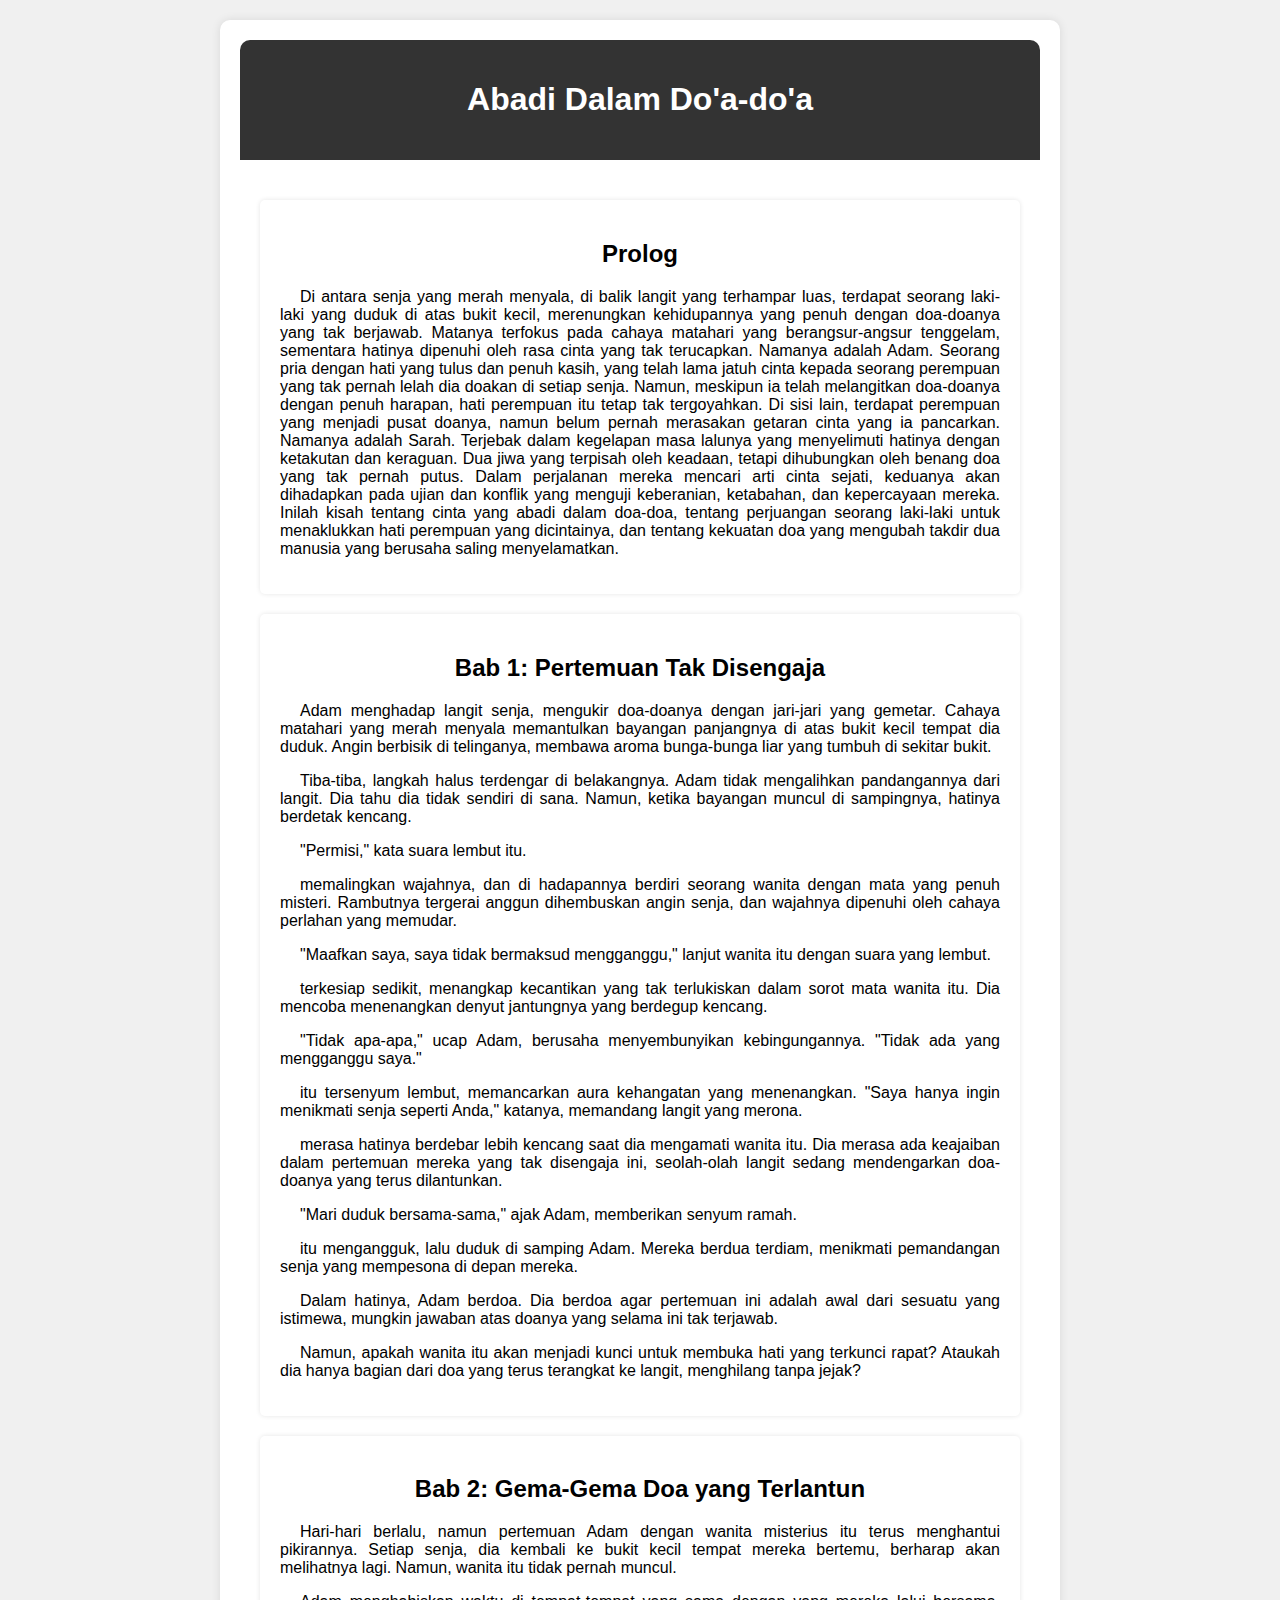
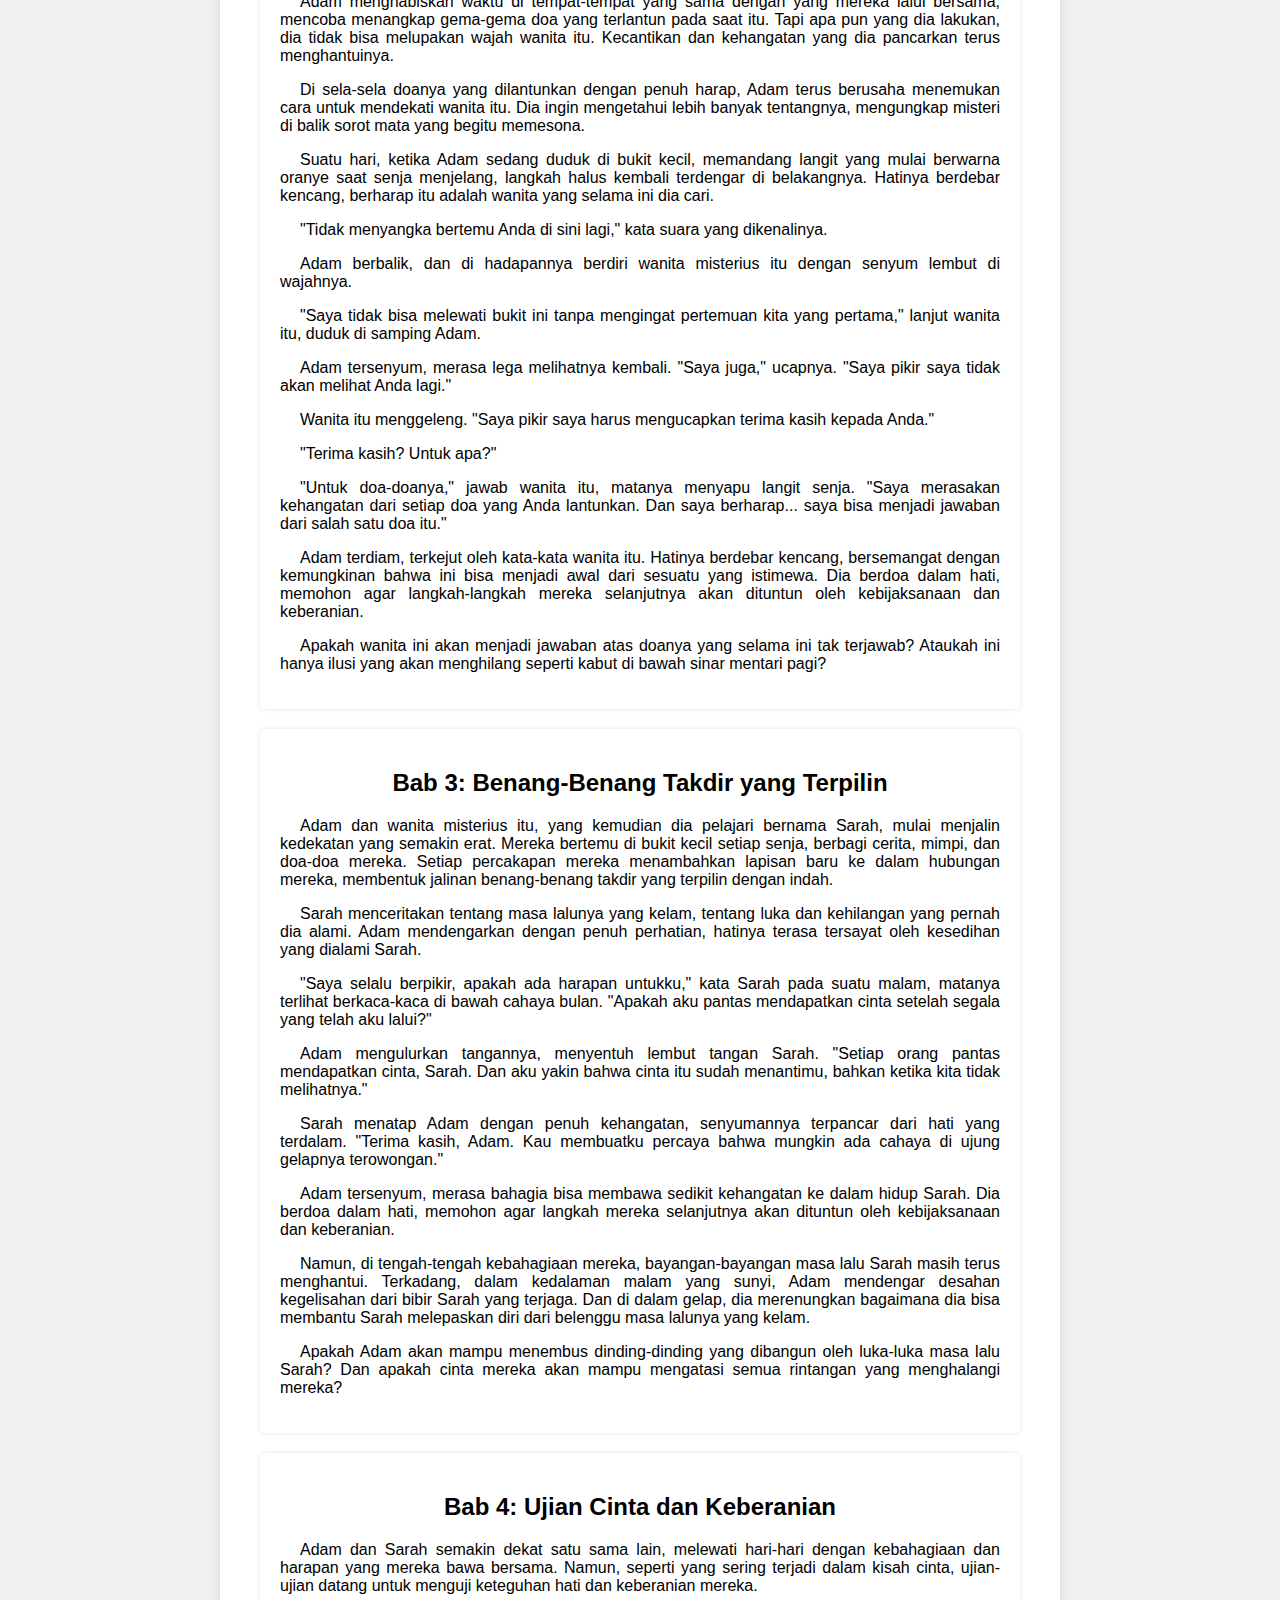
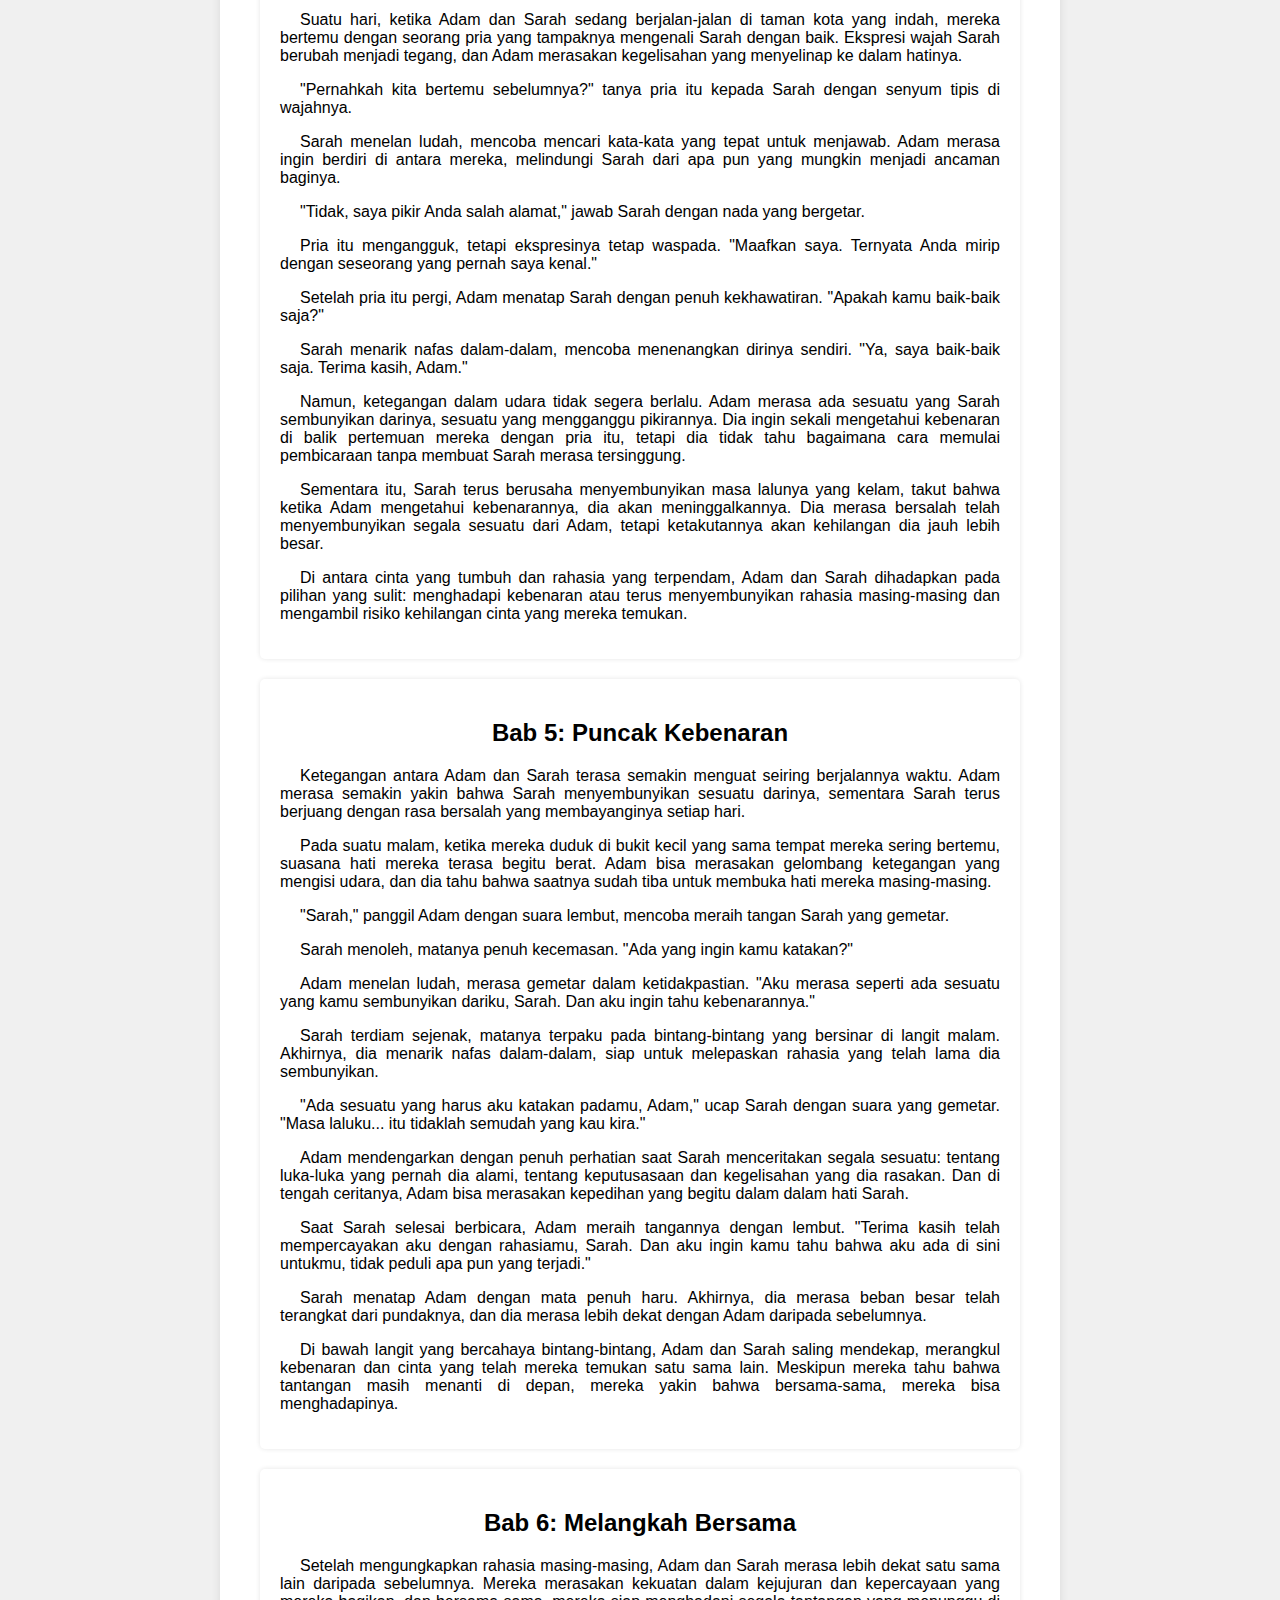
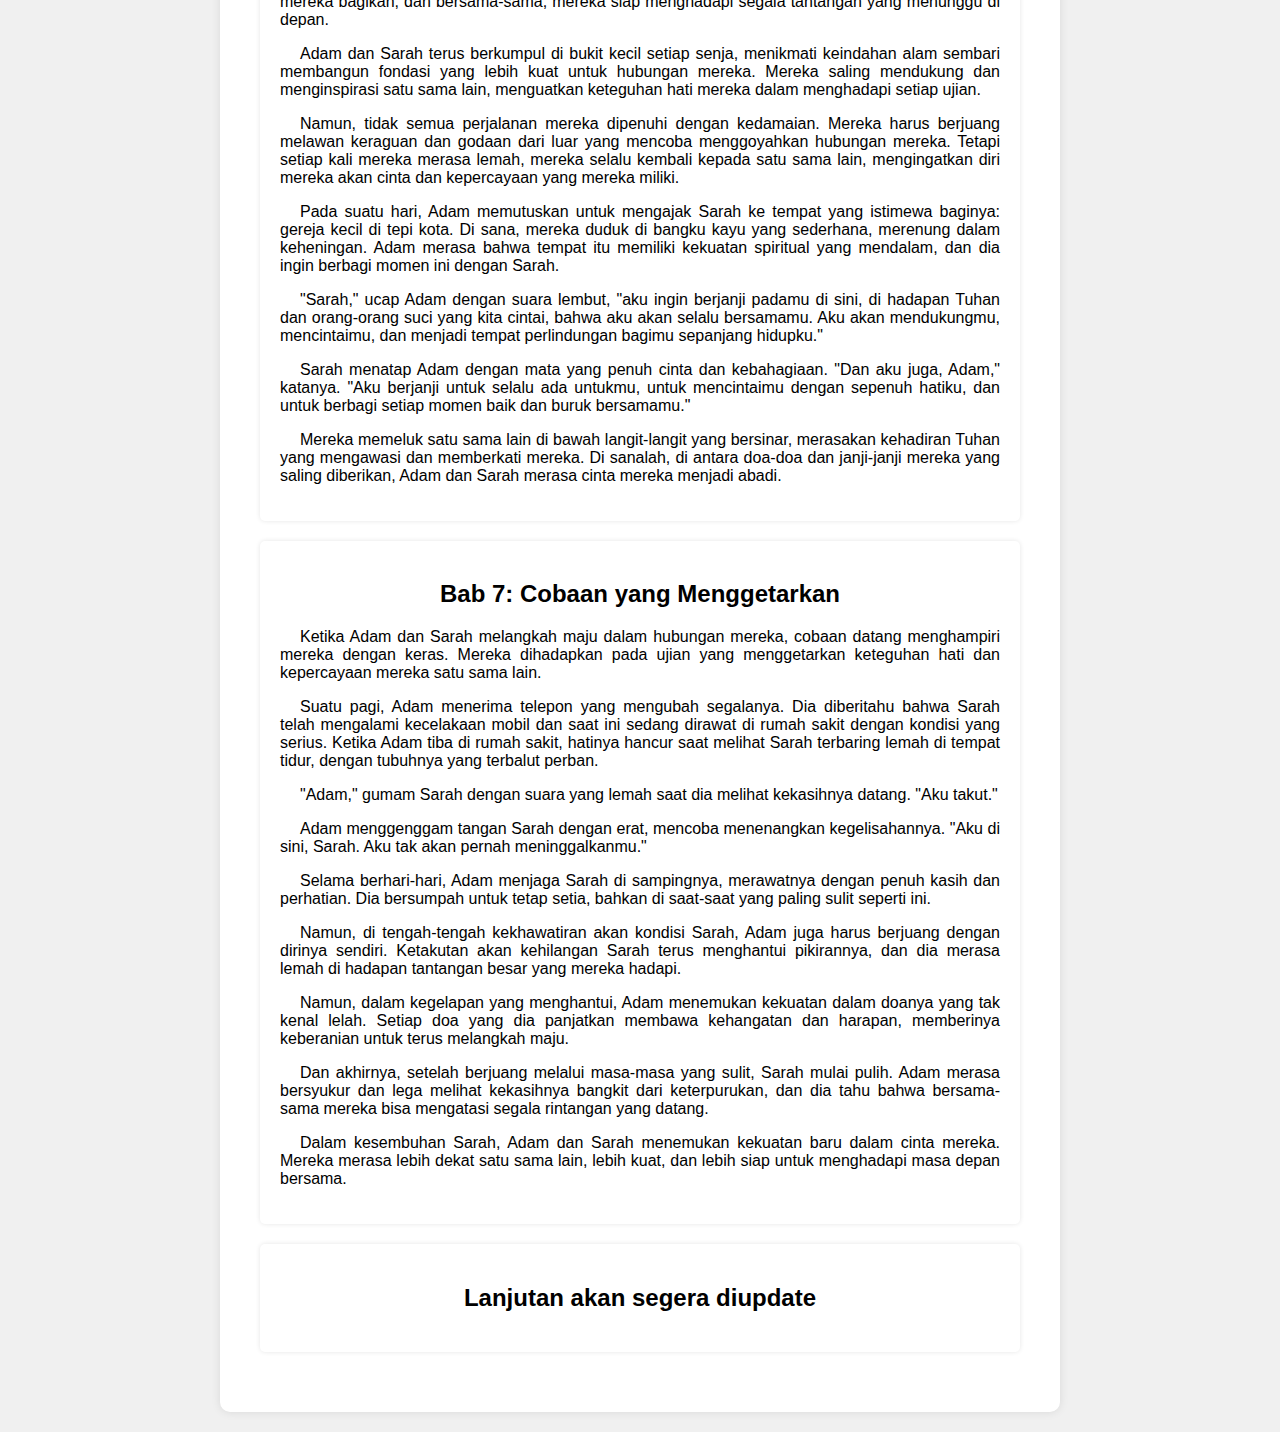
<file: novel1.html>
<!DOCTYPE html>
<html lang="en">

<head>
  <meta charset="UTF-8">
  <meta name="viewport" content="width=device-width, initial-scale=1.0">
  <title>Novel | Abadi Dalam Do'a-do'a</title>
  <link rel="stylesheet" href="novel.css">
</head>

<body>
  <div class="container">
    <header>
      <h1>Abadi Dalam Do'a-do'a</h1>
    </header>
    <main>
      <section id="prolog">
        <h2>Prolog</h2>
        <p>Di antara senja yang merah menyala, di balik langit yang terhampar luas, terdapat seorang laki-laki yang
          duduk di atas bukit kecil, merenungkan kehidupannya yang penuh dengan doa-doanya yang tak berjawab. Matanya
          terfokus pada cahaya matahari yang berangsur-angsur tenggelam, sementara hatinya dipenuhi oleh rasa cinta yang
          tak terucapkan.

          Namanya adalah Adam. Seorang pria dengan hati yang tulus dan penuh kasih, yang telah lama jatuh cinta kepada
          seorang perempuan yang tak pernah lelah dia doakan di setiap senja. Namun, meskipun ia telah melangitkan
          doa-doanya dengan penuh harapan, hati perempuan itu tetap tak tergoyahkan.

          Di sisi lain, terdapat perempuan yang menjadi pusat doanya, namun belum pernah merasakan getaran cinta yang ia
          pancarkan. Namanya adalah Sarah. Terjebak dalam kegelapan masa lalunya yang menyelimuti hatinya dengan
          ketakutan dan keraguan.

          Dua jiwa yang terpisah oleh keadaan, tetapi dihubungkan oleh benang doa yang tak pernah putus. Dalam
          perjalanan mereka mencari arti cinta sejati, keduanya akan dihadapkan pada ujian dan konflik yang menguji
          keberanian, ketabahan, dan kepercayaan mereka.

          Inilah kisah tentang cinta yang abadi dalam doa-doa, tentang perjuangan seorang laki-laki untuk menaklukkan
          hati perempuan yang dicintainya, dan tentang kekuatan doa yang mengubah takdir dua manusia yang berusaha
          saling menyelamatkan.</p>
      </section>
      <section id="content">
        <h2>Bab 1: Pertemuan Tak Disengaja</h2>
        <p>
          Adam menghadap langit senja, mengukir doa-doanya dengan jari-jari yang gemetar. Cahaya matahari yang merah
          menyala memantulkan bayangan panjangnya di atas bukit kecil tempat dia duduk. Angin berbisik di telinganya,
          membawa aroma bunga-bunga liar yang tumbuh di sekitar bukit.

        <p>Tiba-tiba, langkah halus terdengar di belakangnya. Adam tidak mengalihkan pandangannya dari langit. Dia tahu
          dia tidak sendiri di sana. Namun, ketika bayangan muncul di sampingnya, hatinya berdetak kencang.</p>

        <p>"Permisi," kata suara lembut itu.</p>

        <p> memalingkan wajahnya, dan di hadapannya berdiri seorang wanita dengan mata yang penuh misteri. Rambutnya
          tergerai anggun dihembuskan angin senja, dan wajahnya dipenuhi oleh cahaya perlahan yang memudar.</p>

        <p>"Maafkan saya, saya tidak bermaksud mengganggu," lanjut wanita itu dengan suara yang lembut.</p>

        <p> terkesiap sedikit, menangkap kecantikan yang tak terlukiskan dalam sorot mata wanita itu. Dia mencoba
          menenangkan denyut jantungnya yang berdegup kencang.</p>

        <p>"Tidak apa-apa," ucap Adam, berusaha menyembunyikan kebingungannya. "Tidak ada yang mengganggu saya."</p>

        <p> itu tersenyum lembut, memancarkan aura kehangatan yang menenangkan. "Saya hanya ingin menikmati senja
          seperti Anda," katanya, memandang langit yang merona.</p>

        <p> merasa hatinya berdebar lebih kencang saat dia mengamati wanita itu. Dia merasa ada keajaiban dalam
          pertemuan mereka yang tak disengaja ini, seolah-olah langit sedang mendengarkan doa-doanya yang terus
          dilantunkan.</p>

        <p>"Mari duduk bersama-sama," ajak Adam, memberikan senyum ramah.</p>

        <p> itu mengangguk, lalu duduk di samping Adam. Mereka berdua terdiam, menikmati pemandangan senja yang
          mempesona di depan mereka.</p>

        <p> Dalam hatinya, Adam berdoa. Dia berdoa agar pertemuan ini adalah awal dari sesuatu yang istimewa, mungkin
          jawaban atas doanya yang selama ini tak terjawab.</p>

        <p> Namun, apakah wanita itu akan menjadi kunci untuk membuka hati yang terkunci rapat? Ataukah dia hanya bagian
          dari doa yang terus terangkat ke langit, menghilang tanpa jejak?</p>

        </p>
      </section>
      <section id="content">
        <h2>Bab 2: Gema-Gema Doa yang Terlantun</h2>
        <p>Hari-hari berlalu, namun pertemuan Adam dengan wanita misterius itu terus menghantui pikirannya. Setiap
          senja, dia kembali ke bukit kecil tempat mereka bertemu, berharap akan melihatnya lagi. Namun, wanita itu
          tidak pernah muncul.</p>

        <p>Adam menghabiskan waktu di tempat-tempat yang sama dengan yang mereka lalui bersama, mencoba menangkap
          gema-gema doa yang terlantun pada saat itu. Tapi apa pun yang dia lakukan, dia tidak bisa melupakan wajah
          wanita itu. Kecantikan dan kehangatan yang dia pancarkan terus menghantuinya.</p>

        <p>Di sela-sela doanya yang dilantunkan dengan penuh harap, Adam terus berusaha menemukan cara untuk mendekati
          wanita itu. Dia ingin mengetahui lebih banyak tentangnya, mengungkap misteri di balik sorot mata yang begitu
          memesona.</p>

        <p>Suatu hari, ketika Adam sedang duduk di bukit kecil, memandang langit yang mulai berwarna oranye saat senja
          menjelang, langkah halus kembali terdengar di belakangnya. Hatinya berdebar kencang, berharap itu adalah
          wanita yang selama ini dia cari.</p>

        <p>"Tidak menyangka bertemu Anda di sini lagi," kata suara yang dikenalinya.</p>

        <p>Adam berbalik, dan di hadapannya berdiri wanita misterius itu dengan senyum lembut di wajahnya.</p>

        <p>"Saya tidak bisa melewati bukit ini tanpa mengingat pertemuan kita yang pertama," lanjut wanita itu, duduk di
          samping Adam.</p>

        <p>Adam tersenyum, merasa lega melihatnya kembali. "Saya juga," ucapnya. "Saya pikir saya tidak akan melihat
          Anda lagi."</p>

        <p>Wanita itu menggeleng. "Saya pikir saya harus mengucapkan terima kasih kepada Anda."</p>

        <p>"Terima kasih? Untuk apa?"</p>

        <p>"Untuk doa-doanya," jawab wanita itu, matanya menyapu langit senja. "Saya merasakan kehangatan dari setiap
          doa yang Anda lantunkan. Dan saya berharap... saya bisa menjadi jawaban dari salah satu doa itu."</p>

        <p>Adam terdiam, terkejut oleh kata-kata wanita itu. Hatinya berdebar kencang, bersemangat dengan kemungkinan
          bahwa ini bisa menjadi awal dari sesuatu yang istimewa. Dia berdoa dalam hati, memohon agar langkah-langkah
          mereka selanjutnya akan dituntun oleh kebijaksanaan dan keberanian.</p>

        <p>Apakah wanita ini akan menjadi jawaban atas doanya yang selama ini tak terjawab? Ataukah ini hanya ilusi yang
          akan menghilang seperti kabut di bawah sinar mentari pagi?</p>
      </section>
      <section id="content">
        <h2>Bab 3: Benang-Benang Takdir yang Terpilin</h2>
        <p>Adam dan wanita misterius itu, yang kemudian dia pelajari bernama Sarah, mulai menjalin kedekatan yang
          semakin erat. Mereka bertemu di bukit kecil setiap senja, berbagi cerita, mimpi, dan doa-doa mereka. Setiap
          percakapan mereka menambahkan lapisan baru ke dalam hubungan mereka, membentuk jalinan benang-benang takdir
          yang terpilin dengan indah.</p>

        <p>Sarah menceritakan tentang masa lalunya yang kelam, tentang luka dan kehilangan yang pernah dia alami. Adam
          mendengarkan dengan penuh perhatian, hatinya terasa tersayat oleh kesedihan yang dialami Sarah.</p>

        <p>"Saya selalu berpikir, apakah ada harapan untukku," kata Sarah pada suatu malam, matanya terlihat
          berkaca-kaca di bawah cahaya bulan. "Apakah aku pantas mendapatkan cinta setelah segala yang telah aku lalui?"
        </p>

        <p>Adam mengulurkan tangannya, menyentuh lembut tangan Sarah. "Setiap orang pantas mendapatkan cinta, Sarah. Dan
          aku yakin bahwa cinta itu sudah menantimu, bahkan ketika kita tidak melihatnya."</p>

        <p>Sarah menatap Adam dengan penuh kehangatan, senyumannya terpancar dari hati yang terdalam. "Terima kasih,
          Adam. Kau membuatku percaya bahwa mungkin ada cahaya di ujung gelapnya terowongan."</p>

        <p>Adam tersenyum, merasa bahagia bisa membawa sedikit kehangatan ke dalam hidup Sarah. Dia berdoa dalam hati,
          memohon agar langkah mereka selanjutnya akan dituntun oleh kebijaksanaan dan keberanian.</p>

        <p>Namun, di tengah-tengah kebahagiaan mereka, bayangan-bayangan masa lalu Sarah masih terus menghantui.
          Terkadang, dalam kedalaman malam yang sunyi, Adam mendengar desahan kegelisahan dari bibir Sarah yang terjaga.
          Dan di dalam gelap, dia merenungkan bagaimana dia bisa membantu Sarah melepaskan diri dari belenggu masa
          lalunya yang kelam.</p>

        <p>Apakah Adam akan mampu menembus dinding-dinding yang dibangun oleh luka-luka masa lalu Sarah? Dan apakah
          cinta mereka akan mampu mengatasi semua rintangan yang menghalangi mereka?</p>
      </section>
      <section id="content">
        <h2>Bab 4: Ujian Cinta dan Keberanian</h2>
        <p>Adam dan Sarah semakin dekat satu sama lain, melewati hari-hari dengan kebahagiaan dan harapan yang mereka
          bawa bersama. Namun, seperti yang sering terjadi dalam kisah cinta, ujian-ujian datang untuk menguji keteguhan
          hati dan keberanian mereka.</p>

        <p>Suatu hari, ketika Adam dan Sarah sedang berjalan-jalan di taman kota yang indah, mereka bertemu dengan
          seorang pria yang tampaknya mengenali Sarah dengan baik. Ekspresi wajah Sarah berubah menjadi tegang, dan Adam
          merasakan kegelisahan yang menyelinap ke dalam hatinya.</p>

        <p>"Pernahkah kita bertemu sebelumnya?" tanya pria itu kepada Sarah dengan senyum tipis di wajahnya.</p>

        <p>Sarah menelan ludah, mencoba mencari kata-kata yang tepat untuk menjawab. Adam merasa ingin berdiri di antara
          mereka, melindungi Sarah dari apa pun yang mungkin menjadi ancaman baginya.</p>

        <p>"Tidak, saya pikir Anda salah alamat," jawab Sarah dengan nada yang bergetar.</p>

        <p>Pria itu mengangguk, tetapi ekspresinya tetap waspada. "Maafkan saya. Ternyata Anda mirip dengan seseorang
          yang pernah saya kenal."</p>

        <p>Setelah pria itu pergi, Adam menatap Sarah dengan penuh kekhawatiran. "Apakah kamu baik-baik saja?"</p>

        <p>Sarah menarik nafas dalam-dalam, mencoba menenangkan dirinya sendiri. "Ya, saya baik-baik saja. Terima kasih,
          Adam."</p>

        <p>Namun, ketegangan dalam udara tidak segera berlalu. Adam merasa ada sesuatu yang Sarah sembunyikan darinya,
          sesuatu yang mengganggu pikirannya. Dia ingin sekali mengetahui kebenaran di balik pertemuan mereka dengan
          pria itu, tetapi dia tidak tahu bagaimana cara memulai pembicaraan tanpa membuat Sarah merasa tersinggung.</p>

        <p>Sementara itu, Sarah terus berusaha menyembunyikan masa lalunya yang kelam, takut bahwa ketika Adam
          mengetahui kebenarannya, dia akan meninggalkannya. Dia merasa bersalah telah menyembunyikan segala sesuatu
          dari Adam, tetapi ketakutannya akan kehilangan dia jauh lebih besar.</p>

        <p>Di antara cinta yang tumbuh dan rahasia yang terpendam, Adam dan Sarah dihadapkan pada pilihan yang sulit:
          menghadapi kebenaran atau terus menyembunyikan rahasia masing-masing dan mengambil risiko kehilangan cinta
          yang mereka temukan.</p>
      </section>
      <section id="content">
        <h2>Bab 5: Puncak Kebenaran</h2>
        <p>Ketegangan antara Adam dan Sarah terasa semakin menguat seiring berjalannya waktu. Adam merasa semakin yakin
          bahwa Sarah menyembunyikan sesuatu darinya, sementara Sarah terus berjuang dengan rasa bersalah yang
          membayanginya setiap hari.</p>

        <p>Pada suatu malam, ketika mereka duduk di bukit kecil yang sama tempat mereka sering bertemu, suasana hati
          mereka terasa begitu berat. Adam bisa merasakan gelombang ketegangan yang mengisi udara, dan dia tahu bahwa
          saatnya sudah tiba untuk membuka hati mereka masing-masing.</p>

        <p>"Sarah," panggil Adam dengan suara lembut, mencoba meraih tangan Sarah yang gemetar.</p>

        <p>Sarah menoleh, matanya penuh kecemasan. "Ada yang ingin kamu katakan?"</p>

        <p>Adam menelan ludah, merasa gemetar dalam ketidakpastian. "Aku merasa seperti ada sesuatu yang kamu
          sembunyikan dariku, Sarah. Dan aku ingin tahu kebenarannya."</p>

        <p>Sarah terdiam sejenak, matanya terpaku pada bintang-bintang yang bersinar di langit malam. Akhirnya, dia
          menarik nafas dalam-dalam, siap untuk melepaskan rahasia yang telah lama dia sembunyikan.</p>

        <p>"Ada sesuatu yang harus aku katakan padamu, Adam," ucap Sarah dengan suara yang gemetar. "Masa laluku... itu
          tidaklah semudah yang kau kira."</p>

        <p>Adam mendengarkan dengan penuh perhatian saat Sarah menceritakan segala sesuatu: tentang luka-luka yang
          pernah dia alami, tentang keputusasaan dan kegelisahan yang dia rasakan. Dan di tengah ceritanya, Adam bisa
          merasakan kepedihan yang begitu dalam dalam hati Sarah.</p>

        <p>Saat Sarah selesai berbicara, Adam meraih tangannya dengan lembut. "Terima kasih telah mempercayakan aku
          dengan rahasiamu, Sarah. Dan aku ingin kamu tahu bahwa aku ada di sini untukmu, tidak peduli apa pun yang
          terjadi."</p>

        <p>Sarah menatap Adam dengan mata penuh haru. Akhirnya, dia merasa beban besar telah terangkat dari pundaknya,
          dan dia merasa lebih dekat dengan Adam daripada sebelumnya.</p>

        <p>Di bawah langit yang bercahaya bintang-bintang, Adam dan Sarah saling mendekap, merangkul kebenaran dan cinta
          yang telah mereka temukan satu sama lain. Meskipun mereka tahu bahwa tantangan masih menanti di depan, mereka
          yakin bahwa bersama-sama, mereka bisa menghadapinya.</p>
      </section>
      <section id="content">
        <h2>Bab 6: Melangkah Bersama</h2>
        <p>Setelah mengungkapkan rahasia masing-masing, Adam dan Sarah merasa lebih dekat satu sama lain daripada
          sebelumnya. Mereka merasakan kekuatan dalam kejujuran dan kepercayaan yang mereka bagikan, dan bersama-sama,
          mereka siap menghadapi segala tantangan yang menunggu di depan.</p>

        <p>Adam dan Sarah terus berkumpul di bukit kecil setiap senja, menikmati keindahan alam sembari membangun
          fondasi yang lebih kuat untuk hubungan mereka. Mereka saling mendukung dan menginspirasi satu sama lain,
          menguatkan keteguhan hati mereka dalam menghadapi setiap ujian.</p>

        <p>Namun, tidak semua perjalanan mereka dipenuhi dengan kedamaian. Mereka harus berjuang melawan keraguan dan
          godaan dari luar yang mencoba menggoyahkan hubungan mereka. Tetapi setiap kali mereka merasa lemah, mereka
          selalu kembali kepada satu sama lain, mengingatkan diri mereka akan cinta dan kepercayaan yang mereka miliki.
        </p>

        <p>Pada suatu hari, Adam memutuskan untuk mengajak Sarah ke tempat yang istimewa baginya: gereja kecil di tepi
          kota. Di sana, mereka duduk di bangku kayu yang sederhana, merenung dalam keheningan. Adam merasa bahwa tempat
          itu memiliki kekuatan spiritual yang mendalam, dan dia ingin berbagi momen ini dengan Sarah.</p>

        <p>"Sarah," ucap Adam dengan suara lembut, "aku ingin berjanji padamu di sini, di hadapan Tuhan dan orang-orang
          suci yang kita cintai, bahwa aku akan selalu bersamamu. Aku akan mendukungmu, mencintaimu, dan menjadi tempat
          perlindungan bagimu sepanjang hidupku."</p>

        <p>Sarah menatap Adam dengan mata yang penuh cinta dan kebahagiaan. "Dan aku juga, Adam," katanya. "Aku berjanji
          untuk selalu ada untukmu, untuk mencintaimu dengan sepenuh hatiku, dan untuk berbagi setiap momen baik dan
          buruk bersamamu."</p>

        <p>Mereka memeluk satu sama lain di bawah langit-langit yang bersinar, merasakan kehadiran Tuhan yang mengawasi
          dan memberkati mereka. Di sanalah, di antara doa-doa dan janji-janji mereka yang saling diberikan, Adam dan
          Sarah merasa cinta mereka menjadi abadi.</p>
      </section>
      <section id="content">
        <h2>
          Bab 7: Cobaan yang Menggetarkan</h2>
        <p>Ketika Adam dan Sarah melangkah maju dalam hubungan mereka, cobaan datang menghampiri mereka dengan keras.
          Mereka dihadapkan pada ujian yang menggetarkan keteguhan hati dan kepercayaan mereka satu sama lain.</p>

        <p>Suatu pagi, Adam menerima telepon yang mengubah segalanya. Dia diberitahu bahwa Sarah telah mengalami
          kecelakaan mobil dan saat ini sedang dirawat di rumah sakit dengan kondisi yang serius. Ketika Adam tiba di
          rumah sakit, hatinya hancur saat melihat Sarah terbaring lemah di tempat tidur, dengan tubuhnya yang terbalut
          perban.</p>

        <p>"Adam," gumam Sarah dengan suara yang lemah saat dia melihat kekasihnya datang. "Aku takut."</p>

        <p>Adam menggenggam tangan Sarah dengan erat, mencoba menenangkan kegelisahannya. "Aku di sini, Sarah. Aku tak
          akan pernah meninggalkanmu."</p>

        <p>Selama berhari-hari, Adam menjaga Sarah di sampingnya, merawatnya dengan penuh kasih dan perhatian. Dia
          bersumpah untuk tetap setia, bahkan di saat-saat yang paling sulit seperti ini.</p>

        <p>Namun, di tengah-tengah kekhawatiran akan kondisi Sarah, Adam juga harus berjuang dengan dirinya sendiri.
          Ketakutan akan kehilangan Sarah terus menghantui pikirannya, dan dia merasa lemah di hadapan tantangan besar
          yang mereka hadapi.</p>

        <p>Namun, dalam kegelapan yang menghantui, Adam menemukan kekuatan dalam doanya yang tak kenal lelah. Setiap doa
          yang dia panjatkan membawa kehangatan dan harapan, memberinya keberanian untuk terus melangkah maju.</p>

        <p>Dan akhirnya, setelah berjuang melalui masa-masa yang sulit, Sarah mulai pulih. Adam merasa bersyukur dan
          lega melihat kekasihnya bangkit dari keterpurukan, dan dia tahu bahwa bersama-sama mereka bisa mengatasi
          segala rintangan yang datang.</p>

        <p>Dalam kesembuhan Sarah, Adam dan Sarah menemukan kekuatan baru dalam cinta mereka. Mereka merasa lebih dekat
          satu sama lain, lebih kuat, dan lebih siap untuk menghadapi masa depan bersama.</p>
      </section>
      <section id="content">
        <h2>Lanjutan akan segera diupdate</h2>
      </section>
    </main>
  </div>
</body>

</html>
</file>
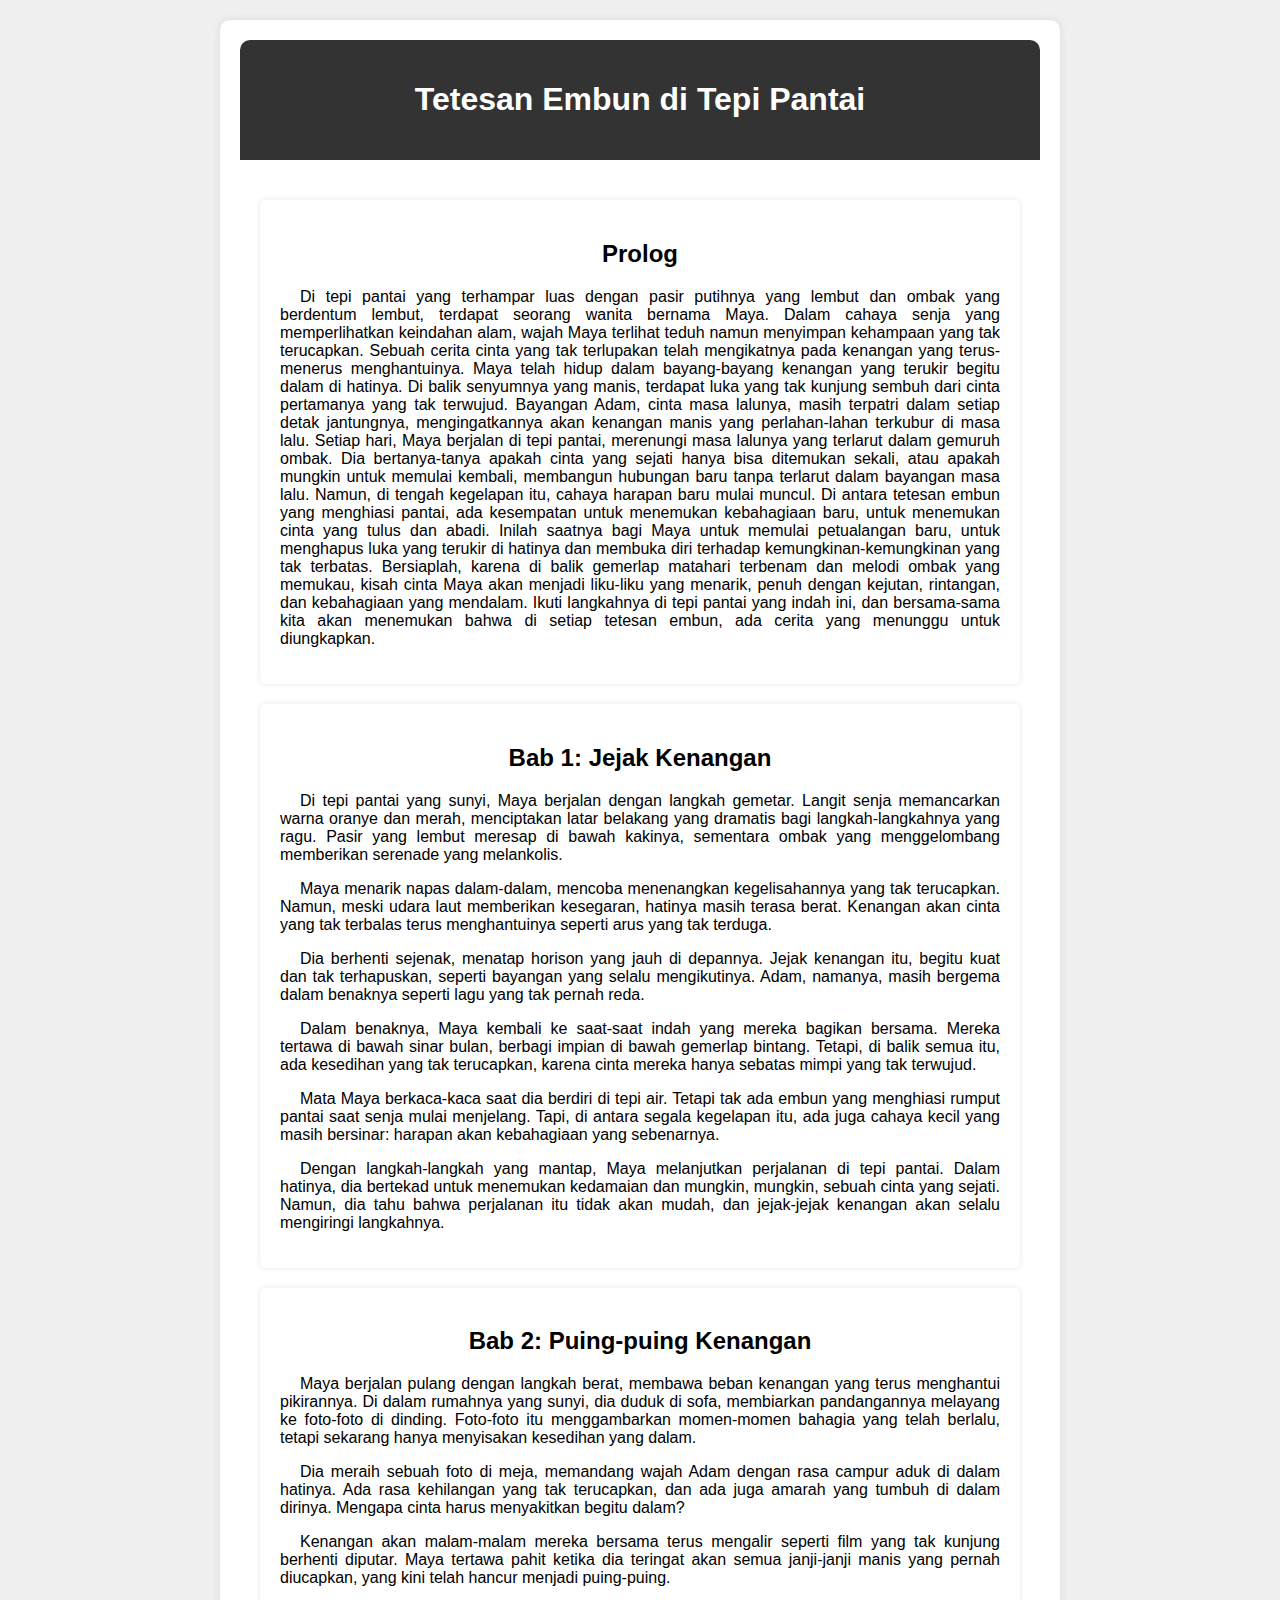
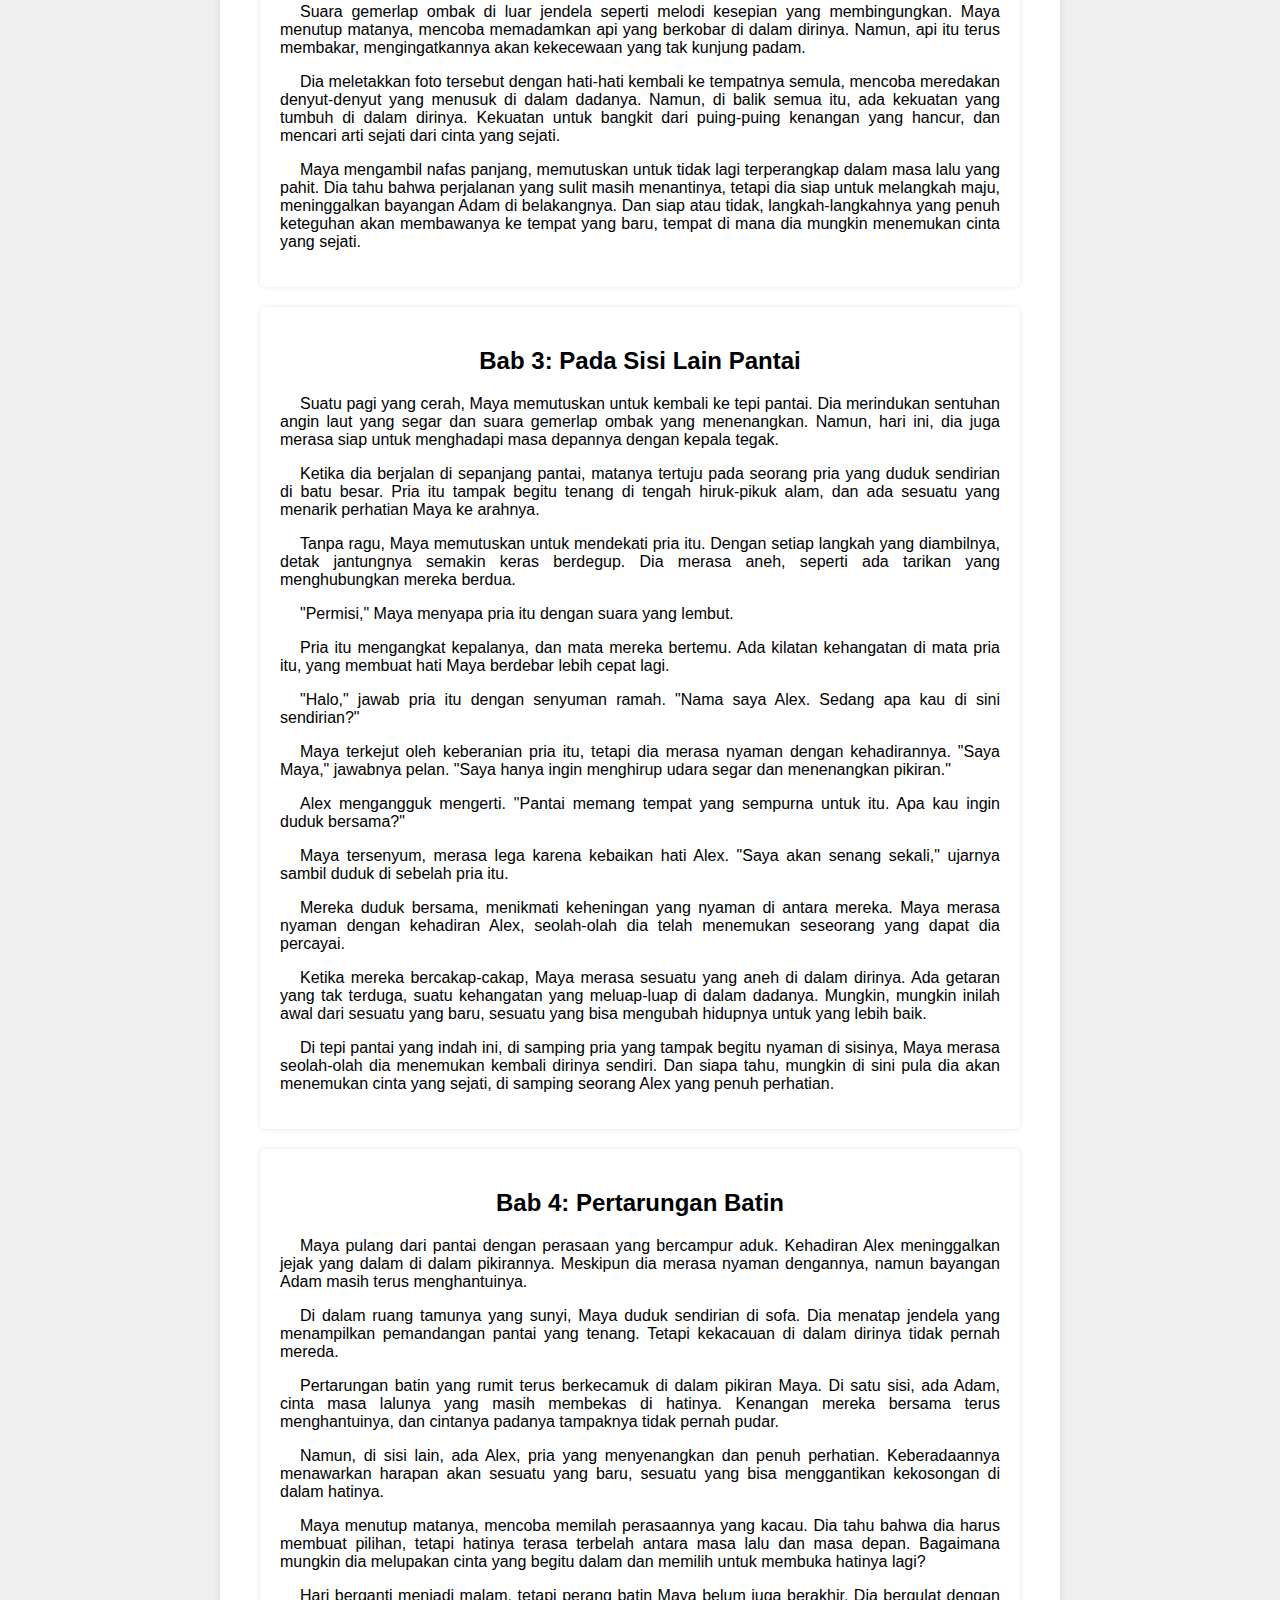
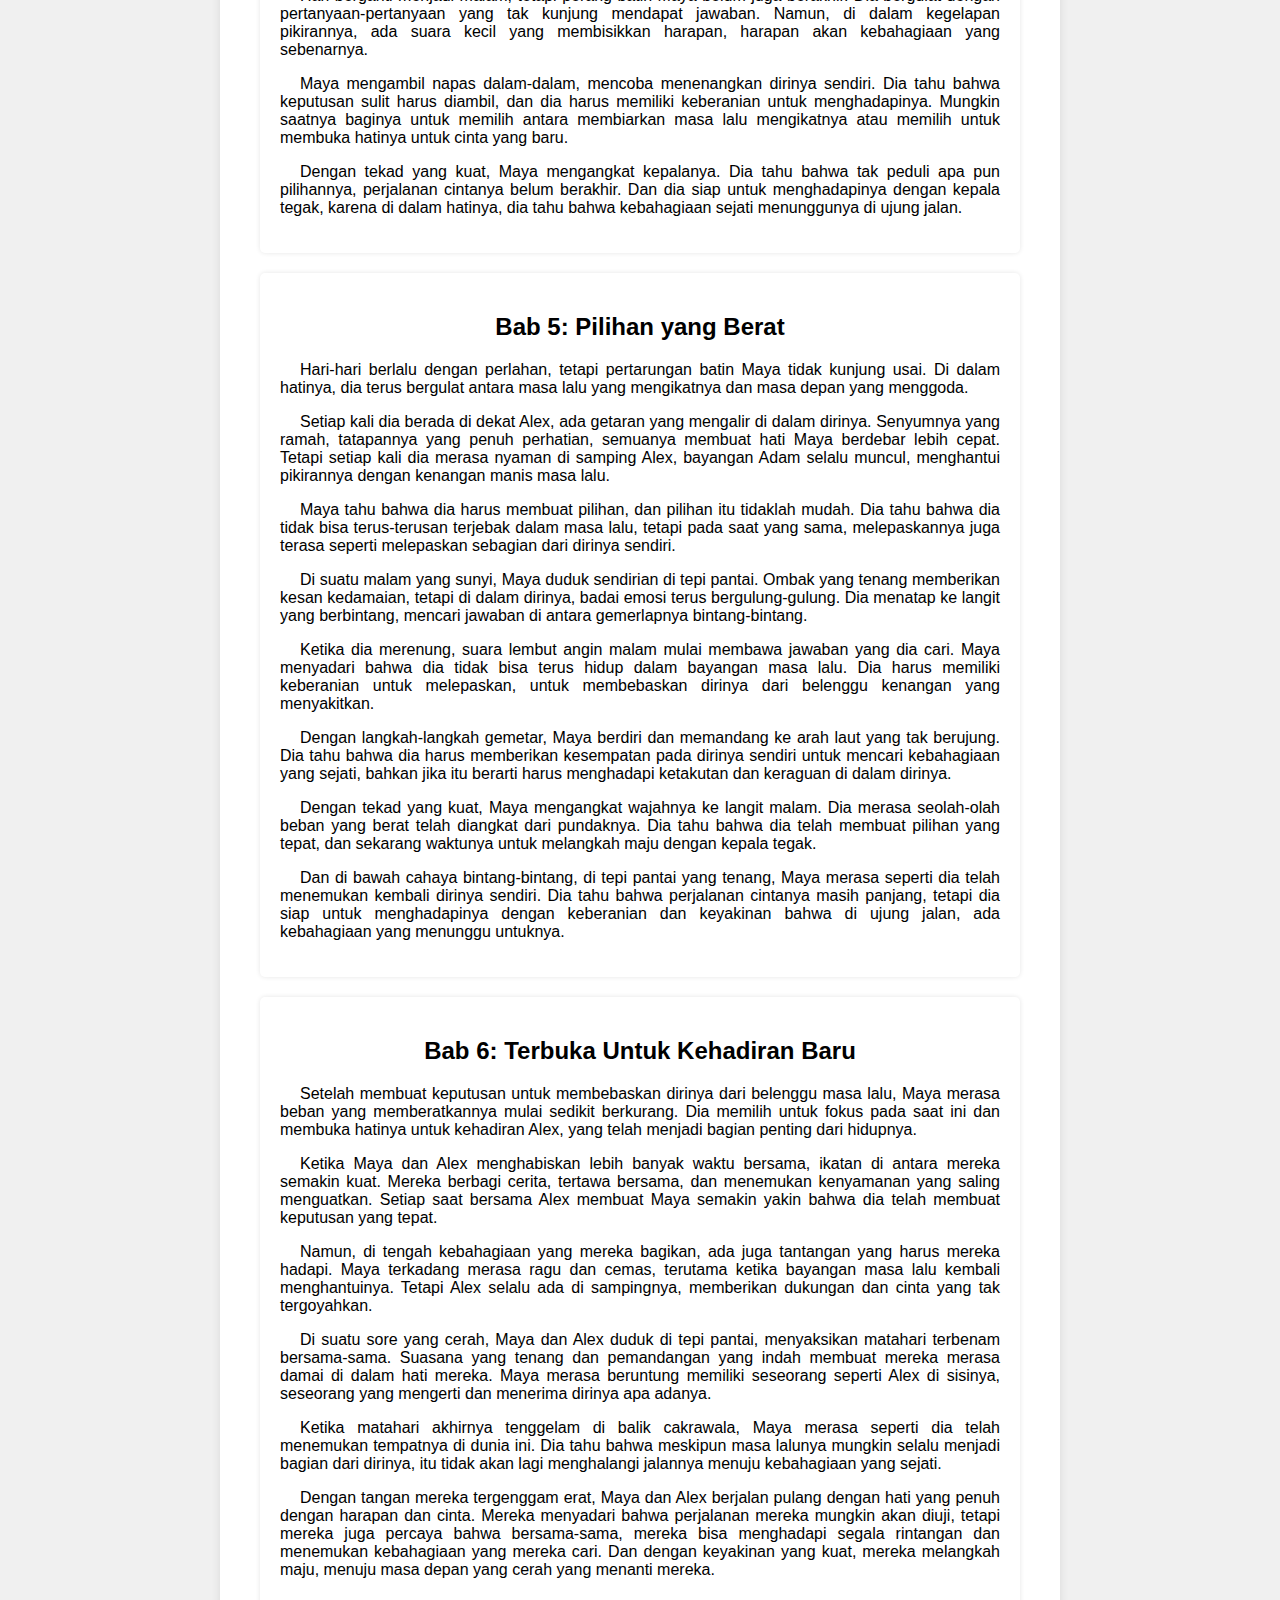
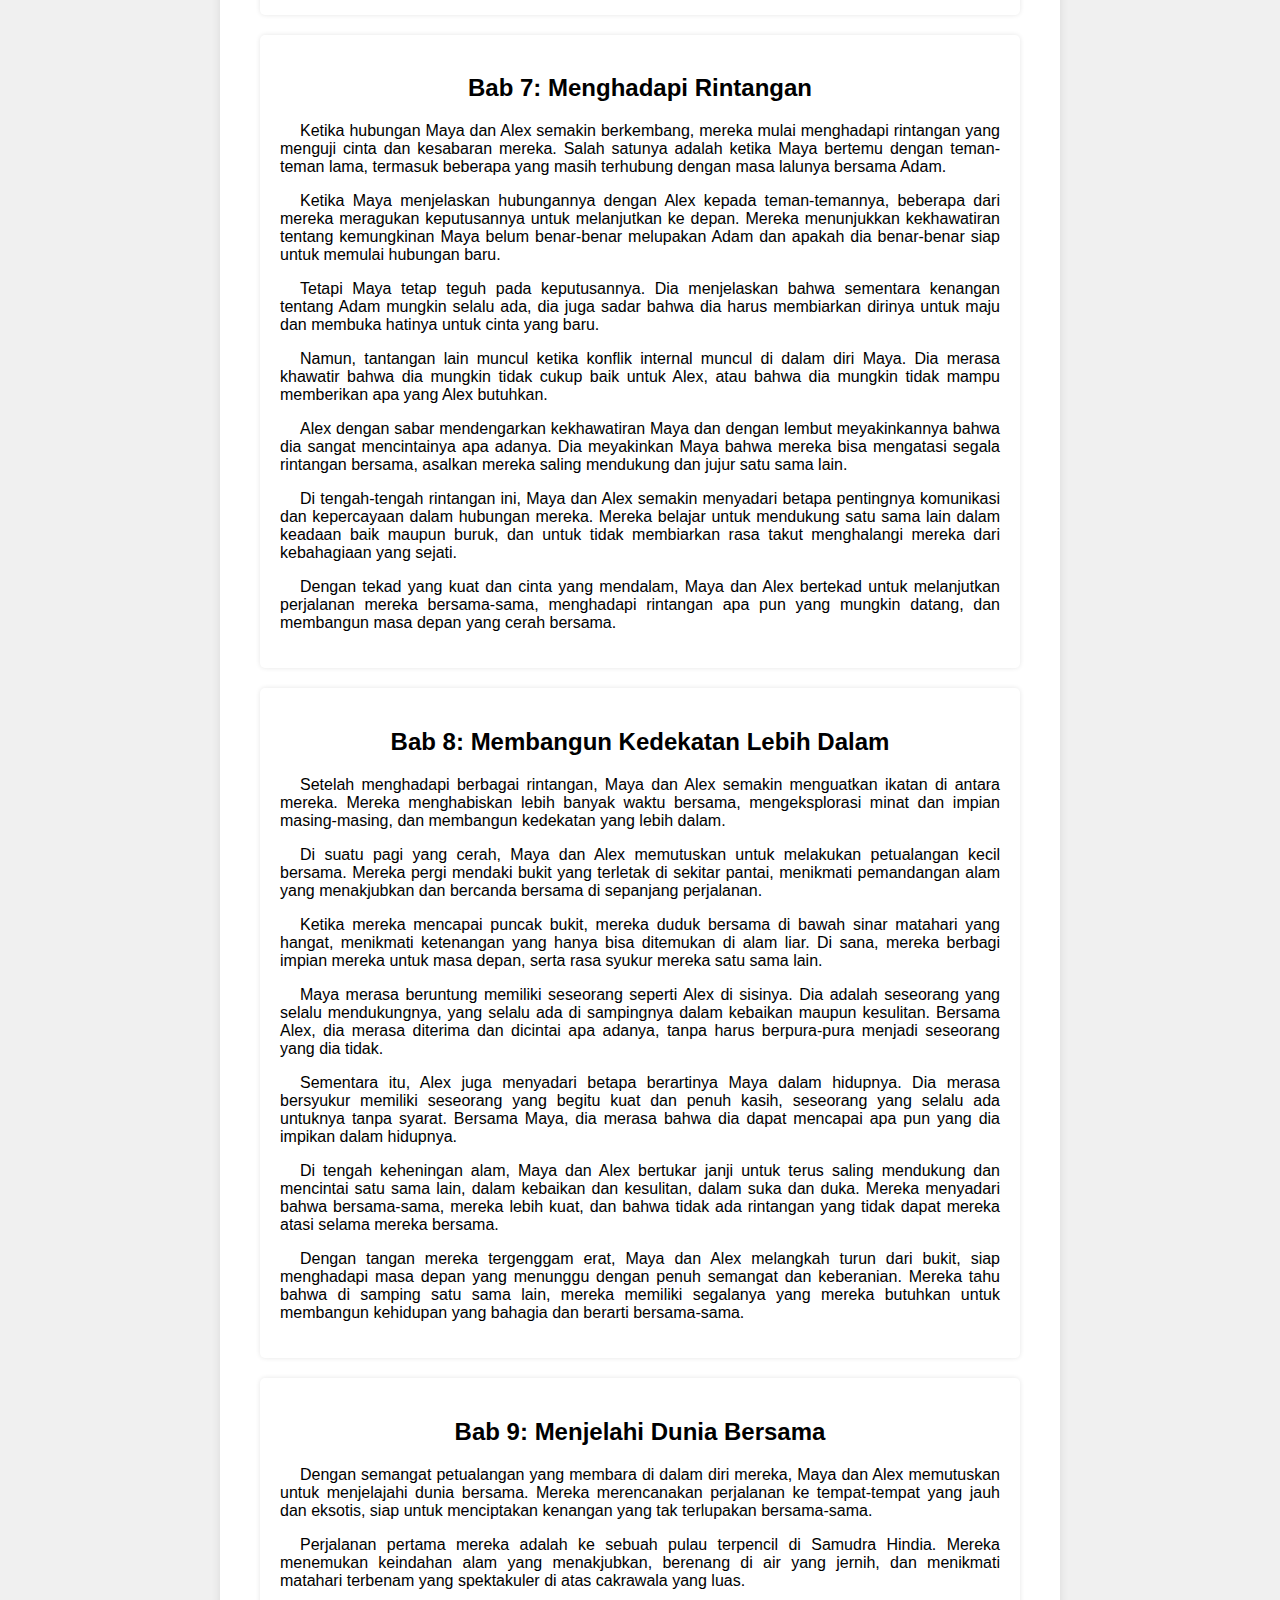
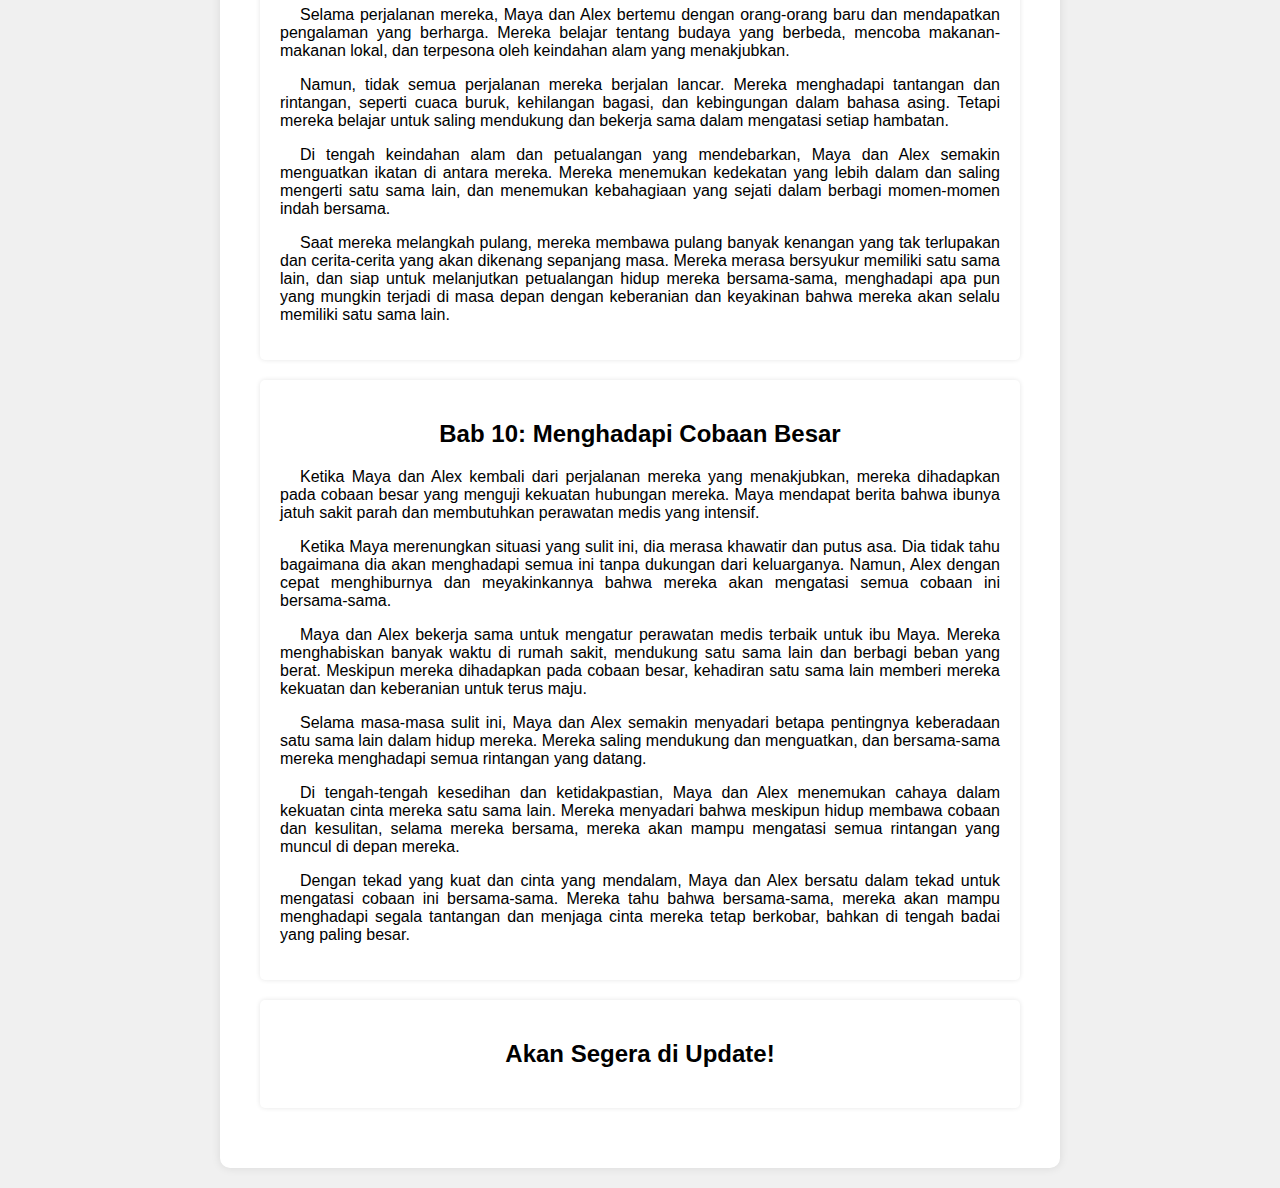
<file: novel2.html>
<!DOCTYPE html>
<html lang="en">
  <head>
    <meta charset="UTF-8" />
    <meta name="viewport" content="width=device-width, initial-scale=1.0" />
    <title>Novel | Tetesan Embun di Tepi Pantai</title>
    <link rel="stylesheet" href="novel.css" />
  </head>

  <body>
    <div class="container">
      <header>
        <h1>Tetesan Embun di Tepi Pantai</h1>
      </header>
      <main>
        <section id="prolog">
          <h2>Prolog</h2>
          <p>
            Di tepi pantai yang terhampar luas dengan pasir putihnya yang lembut
            dan ombak yang berdentum lembut, terdapat seorang wanita bernama
            Maya. Dalam cahaya senja yang memperlihatkan keindahan alam, wajah
            Maya terlihat teduh namun menyimpan kehampaan yang tak terucapkan.
            Sebuah cerita cinta yang tak terlupakan telah mengikatnya pada
            kenangan yang terus-menerus menghantuinya. Maya telah hidup dalam
            bayang-bayang kenangan yang terukir begitu dalam di hatinya. Di
            balik senyumnya yang manis, terdapat luka yang tak kunjung sembuh
            dari cinta pertamanya yang tak terwujud. Bayangan Adam, cinta masa
            lalunya, masih terpatri dalam setiap detak jantungnya,
            mengingatkannya akan kenangan manis yang perlahan-lahan terkubur di
            masa lalu. Setiap hari, Maya berjalan di tepi pantai, merenungi masa
            lalunya yang terlarut dalam gemuruh ombak. Dia bertanya-tanya apakah
            cinta yang sejati hanya bisa ditemukan sekali, atau apakah mungkin
            untuk memulai kembali, membangun hubungan baru tanpa terlarut dalam
            bayangan masa lalu. Namun, di tengah kegelapan itu, cahaya harapan
            baru mulai muncul. Di antara tetesan embun yang menghiasi pantai,
            ada kesempatan untuk menemukan kebahagiaan baru, untuk menemukan
            cinta yang tulus dan abadi. Inilah saatnya bagi Maya untuk memulai
            petualangan baru, untuk menghapus luka yang terukir di hatinya dan
            membuka diri terhadap kemungkinan-kemungkinan yang tak terbatas.
            Bersiaplah, karena di balik gemerlap matahari terbenam dan melodi
            ombak yang memukau, kisah cinta Maya akan menjadi liku-liku yang
            menarik, penuh dengan kejutan, rintangan, dan kebahagiaan yang
            mendalam. Ikuti langkahnya di tepi pantai yang indah ini, dan
            bersama-sama kita akan menemukan bahwa di setiap tetesan embun, ada
            cerita yang menunggu untuk diungkapkan.
          </p>
        </section>
        <section id="content">
          <h2>Bab 1: Jejak Kenangan</h2>
          <p>
            Di tepi pantai yang sunyi, Maya berjalan dengan langkah gemetar.
            Langit senja memancarkan warna oranye dan merah, menciptakan latar
            belakang yang dramatis bagi langkah-langkahnya yang ragu. Pasir yang
            lembut meresap di bawah kakinya, sementara ombak yang menggelombang
            memberikan serenade yang melankolis.
          </p>

          <p>
            Maya menarik napas dalam-dalam, mencoba menenangkan kegelisahannya
            yang tak terucapkan. Namun, meski udara laut memberikan kesegaran,
            hatinya masih terasa berat. Kenangan akan cinta yang tak terbalas
            terus menghantuinya seperti arus yang tak terduga.
          </p>

          <p>
            Dia berhenti sejenak, menatap horison yang jauh di depannya. Jejak
            kenangan itu, begitu kuat dan tak terhapuskan, seperti bayangan yang
            selalu mengikutinya. Adam, namanya, masih bergema dalam benaknya
            seperti lagu yang tak pernah reda.
          </p>

          <p>
            Dalam benaknya, Maya kembali ke saat-saat indah yang mereka bagikan
            bersama. Mereka tertawa di bawah sinar bulan, berbagi impian di
            bawah gemerlap bintang. Tetapi, di balik semua itu, ada kesedihan
            yang tak terucapkan, karena cinta mereka hanya sebatas mimpi yang
            tak terwujud.
          </p>

          <p>
            Mata Maya berkaca-kaca saat dia berdiri di tepi air. Tetapi tak ada
            embun yang menghiasi rumput pantai saat senja mulai menjelang. Tapi,
            di antara segala kegelapan itu, ada juga cahaya kecil yang masih
            bersinar: harapan akan kebahagiaan yang sebenarnya.
          </p>

          <p>
            Dengan langkah-langkah yang mantap, Maya melanjutkan perjalanan di
            tepi pantai. Dalam hatinya, dia bertekad untuk menemukan kedamaian
            dan mungkin, mungkin, sebuah cinta yang sejati. Namun, dia tahu
            bahwa perjalanan itu tidak akan mudah, dan jejak-jejak kenangan akan
            selalu mengiringi langkahnya.
          </p>
        </section>
        <section id="content">
          <h2>Bab 2: Puing-puing Kenangan</h2>
          <p>
            Maya berjalan pulang dengan langkah berat, membawa beban kenangan
            yang terus menghantui pikirannya. Di dalam rumahnya yang sunyi, dia
            duduk di sofa, membiarkan pandangannya melayang ke foto-foto di
            dinding. Foto-foto itu menggambarkan momen-momen bahagia yang telah
            berlalu, tetapi sekarang hanya menyisakan kesedihan yang dalam.
          </p>

          <p>
            Dia meraih sebuah foto di meja, memandang wajah Adam dengan rasa
            campur aduk di dalam hatinya. Ada rasa kehilangan yang tak
            terucapkan, dan ada juga amarah yang tumbuh di dalam dirinya.
            Mengapa cinta harus menyakitkan begitu dalam?
          </p>

          <p>
            Kenangan akan malam-malam mereka bersama terus mengalir seperti film
            yang tak kunjung berhenti diputar. Maya tertawa pahit ketika dia
            teringat akan semua janji-janji manis yang pernah diucapkan, yang
            kini telah hancur menjadi puing-puing.
          </p>

          <p>
            Suara gemerlap ombak di luar jendela seperti melodi kesepian yang
            membingungkan. Maya menutup matanya, mencoba memadamkan api yang
            berkobar di dalam dirinya. Namun, api itu terus membakar,
            mengingatkannya akan kekecewaan yang tak kunjung padam.
          </p>
          <p>
            Dia meletakkan foto tersebut dengan hati-hati kembali ke tempatnya
            semula, mencoba meredakan denyut-denyut yang menusuk di dalam
            dadanya. Namun, di balik semua itu, ada kekuatan yang tumbuh di
            dalam dirinya. Kekuatan untuk bangkit dari puing-puing kenangan yang
            hancur, dan mencari arti sejati dari cinta yang sejati.
          </p>

          <p>
            Maya mengambil nafas panjang, memutuskan untuk tidak lagi
            terperangkap dalam masa lalu yang pahit. Dia tahu bahwa perjalanan
            yang sulit masih menantinya, tetapi dia siap untuk melangkah maju,
            meninggalkan bayangan Adam di belakangnya. Dan siap atau tidak,
            langkah-langkahnya yang penuh keteguhan akan membawanya ke tempat
            yang baru, tempat di mana dia mungkin menemukan cinta yang sejati.
          </p>
        </section>
        <section id="content">
          <h2>Bab 3: Pada Sisi Lain Pantai</h2>
          <p>
            Suatu pagi yang cerah, Maya memutuskan untuk kembali ke tepi pantai.
            Dia merindukan sentuhan angin laut yang segar dan suara gemerlap
            ombak yang menenangkan. Namun, hari ini, dia juga merasa siap untuk
            menghadapi masa depannya dengan kepala tegak.
          </p>

          <p>
            Ketika dia berjalan di sepanjang pantai, matanya tertuju pada
            seorang pria yang duduk sendirian di batu besar. Pria itu tampak
            begitu tenang di tengah hiruk-pikuk alam, dan ada sesuatu yang
            menarik perhatian Maya ke arahnya.
          </p>

          <p>
            Tanpa ragu, Maya memutuskan untuk mendekati pria itu. Dengan setiap
            langkah yang diambilnya, detak jantungnya semakin keras berdegup.
            Dia merasa aneh, seperti ada tarikan yang menghubungkan mereka
            berdua.
          </p>

          <p>"Permisi," Maya menyapa pria itu dengan suara yang lembut.</p>

          <p>
            Pria itu mengangkat kepalanya, dan mata mereka bertemu. Ada kilatan
            kehangatan di mata pria itu, yang membuat hati Maya berdebar lebih
            cepat lagi.
          </p>

          <p>
            "Halo," jawab pria itu dengan senyuman ramah. "Nama saya Alex.
            Sedang apa kau di sini sendirian?"
          </p>

          <p>
            Maya terkejut oleh keberanian pria itu, tetapi dia merasa nyaman
            dengan kehadirannya. "Saya Maya," jawabnya pelan. "Saya hanya ingin
            menghirup udara segar dan menenangkan pikiran."
          </p>

          <p>
            Alex mengangguk mengerti. "Pantai memang tempat yang sempurna untuk
            itu. Apa kau ingin duduk bersama?"
          </p>

          <p>
            Maya tersenyum, merasa lega karena kebaikan hati Alex. "Saya akan
            senang sekali," ujarnya sambil duduk di sebelah pria itu.
          </p>

          <p>
            Mereka duduk bersama, menikmati keheningan yang nyaman di antara
            mereka. Maya merasa nyaman dengan kehadiran Alex, seolah-olah dia
            telah menemukan seseorang yang dapat dia percayai.
          </p>

          <p>
            Ketika mereka bercakap-cakap, Maya merasa sesuatu yang aneh di dalam
            dirinya. Ada getaran yang tak terduga, suatu kehangatan yang
            meluap-luap di dalam dadanya. Mungkin, mungkin inilah awal dari
            sesuatu yang baru, sesuatu yang bisa mengubah hidupnya untuk yang
            lebih baik.
          </p>

          <p>
            Di tepi pantai yang indah ini, di samping pria yang tampak begitu
            nyaman di sisinya, Maya merasa seolah-olah dia menemukan kembali
            dirinya sendiri. Dan siapa tahu, mungkin di sini pula dia akan
            menemukan cinta yang sejati, di samping seorang Alex yang penuh
            perhatian.
          </p>
        </section>
        <section id="content">
          <h2>Bab 4: Pertarungan Batin</h2>
          <p>
            Maya pulang dari pantai dengan perasaan yang bercampur aduk.
            Kehadiran Alex meninggalkan jejak yang dalam di dalam pikirannya.
            Meskipun dia merasa nyaman dengannya, namun bayangan Adam masih
            terus menghantuinya.
          </p>

          <p>
            Di dalam ruang tamunya yang sunyi, Maya duduk sendirian di sofa. Dia
            menatap jendela yang menampilkan pemandangan pantai yang tenang.
            Tetapi kekacauan di dalam dirinya tidak pernah mereda.
          </p>

          <p>
            Pertarungan batin yang rumit terus berkecamuk di dalam pikiran Maya.
            Di satu sisi, ada Adam, cinta masa lalunya yang masih membekas di
            hatinya. Kenangan mereka bersama terus menghantuinya, dan cintanya
            padanya tampaknya tidak pernah pudar.
          </p>

          <p>
            Namun, di sisi lain, ada Alex, pria yang menyenangkan dan penuh
            perhatian. Keberadaannya menawarkan harapan akan sesuatu yang baru,
            sesuatu yang bisa menggantikan kekosongan di dalam hatinya.
          </p>

          <p>
            Maya menutup matanya, mencoba memilah perasaannya yang kacau. Dia
            tahu bahwa dia harus membuat pilihan, tetapi hatinya terasa terbelah
            antara masa lalu dan masa depan. Bagaimana mungkin dia melupakan
            cinta yang begitu dalam dan memilih untuk membuka hatinya lagi?
          </p>

          <p>
            Hari berganti menjadi malam, tetapi perang batin Maya belum juga
            berakhir. Dia bergulat dengan pertanyaan-pertanyaan yang tak kunjung
            mendapat jawaban. Namun, di dalam kegelapan pikirannya, ada suara
            kecil yang membisikkan harapan, harapan akan kebahagiaan yang
            sebenarnya.
          </p>

          <p>
            Maya mengambil napas dalam-dalam, mencoba menenangkan dirinya
            sendiri. Dia tahu bahwa keputusan sulit harus diambil, dan dia harus
            memiliki keberanian untuk menghadapinya. Mungkin saatnya baginya
            untuk memilih antara membiarkan masa lalu mengikatnya atau memilih
            untuk membuka hatinya untuk cinta yang baru.
          </p>

          <p>
            Dengan tekad yang kuat, Maya mengangkat kepalanya. Dia tahu bahwa
            tak peduli apa pun pilihannya, perjalanan cintanya belum berakhir.
            Dan dia siap untuk menghadapinya dengan kepala tegak, karena di
            dalam hatinya, dia tahu bahwa kebahagiaan sejati menunggunya di
            ujung jalan.
          </p>
        </section>
        <section id="content">
          <h2>Bab 5: Pilihan yang Berat</h2>
          <p>
            Hari-hari berlalu dengan perlahan, tetapi pertarungan batin Maya
            tidak kunjung usai. Di dalam hatinya, dia terus bergulat antara masa
            lalu yang mengikatnya dan masa depan yang menggoda.
          </p>

          <p>
            Setiap kali dia berada di dekat Alex, ada getaran yang mengalir di
            dalam dirinya. Senyumnya yang ramah, tatapannya yang penuh
            perhatian, semuanya membuat hati Maya berdebar lebih cepat. Tetapi
            setiap kali dia merasa nyaman di samping Alex, bayangan Adam selalu
            muncul, menghantui pikirannya dengan kenangan manis masa lalu.
          </p>

          <p>
            Maya tahu bahwa dia harus membuat pilihan, dan pilihan itu tidaklah
            mudah. Dia tahu bahwa dia tidak bisa terus-terusan terjebak dalam
            masa lalu, tetapi pada saat yang sama, melepaskannya juga terasa
            seperti melepaskan sebagian dari dirinya sendiri.
          </p>

          <p>
            Di suatu malam yang sunyi, Maya duduk sendirian di tepi pantai.
            Ombak yang tenang memberikan kesan kedamaian, tetapi di dalam
            dirinya, badai emosi terus bergulung-gulung. Dia menatap ke langit
            yang berbintang, mencari jawaban di antara gemerlapnya
            bintang-bintang.
          </p>

          <p>
            Ketika dia merenung, suara lembut angin malam mulai membawa jawaban
            yang dia cari. Maya menyadari bahwa dia tidak bisa terus hidup dalam
            bayangan masa lalu. Dia harus memiliki keberanian untuk melepaskan,
            untuk membebaskan dirinya dari belenggu kenangan yang menyakitkan.
          </p>

          <p>
            Dengan langkah-langkah gemetar, Maya berdiri dan memandang ke arah
            laut yang tak berujung. Dia tahu bahwa dia harus memberikan
            kesempatan pada dirinya sendiri untuk mencari kebahagiaan yang
            sejati, bahkan jika itu berarti harus menghadapi ketakutan dan
            keraguan di dalam dirinya.
          </p>

          <p>
            Dengan tekad yang kuat, Maya mengangkat wajahnya ke langit malam.
            Dia merasa seolah-olah beban yang berat telah diangkat dari
            pundaknya. Dia tahu bahwa dia telah membuat pilihan yang tepat, dan
            sekarang waktunya untuk melangkah maju dengan kepala tegak.
          </p>

          <p>
            Dan di bawah cahaya bintang-bintang, di tepi pantai yang tenang,
            Maya merasa seperti dia telah menemukan kembali dirinya sendiri. Dia
            tahu bahwa perjalanan cintanya masih panjang, tetapi dia siap untuk
            menghadapinya dengan keberanian dan keyakinan bahwa di ujung jalan,
            ada kebahagiaan yang menunggu untuknya.
          </p>
        </section>
        <section id="content">
          <h2>Bab 6: Terbuka Untuk Kehadiran Baru</h2>
          <p>
            Setelah membuat keputusan untuk membebaskan dirinya dari belenggu
            masa lalu, Maya merasa beban yang memberatkannya mulai sedikit
            berkurang. Dia memilih untuk fokus pada saat ini dan membuka hatinya
            untuk kehadiran Alex, yang telah menjadi bagian penting dari
            hidupnya.
          </p>

          <p>
            Ketika Maya dan Alex menghabiskan lebih banyak waktu bersama, ikatan
            di antara mereka semakin kuat. Mereka berbagi cerita, tertawa
            bersama, dan menemukan kenyamanan yang saling menguatkan. Setiap
            saat bersama Alex membuat Maya semakin yakin bahwa dia telah membuat
            keputusan yang tepat.
          </p>

          <p>
            Namun, di tengah kebahagiaan yang mereka bagikan, ada juga tantangan
            yang harus mereka hadapi. Maya terkadang merasa ragu dan cemas,
            terutama ketika bayangan masa lalu kembali menghantuinya. Tetapi
            Alex selalu ada di sampingnya, memberikan dukungan dan cinta yang
            tak tergoyahkan.
          </p>

          <p>
            Di suatu sore yang cerah, Maya dan Alex duduk di tepi pantai,
            menyaksikan matahari terbenam bersama-sama. Suasana yang tenang dan
            pemandangan yang indah membuat mereka merasa damai di dalam hati
            mereka. Maya merasa beruntung memiliki seseorang seperti Alex di
            sisinya, seseorang yang mengerti dan menerima dirinya apa adanya.
          </p>

          <p>
            Ketika matahari akhirnya tenggelam di balik cakrawala, Maya merasa
            seperti dia telah menemukan tempatnya di dunia ini. Dia tahu bahwa
            meskipun masa lalunya mungkin selalu menjadi bagian dari dirinya,
            itu tidak akan lagi menghalangi jalannya menuju kebahagiaan yang
            sejati.
          </p>

          <p>
            Dengan tangan mereka tergenggam erat, Maya dan Alex berjalan pulang
            dengan hati yang penuh dengan harapan dan cinta. Mereka menyadari
            bahwa perjalanan mereka mungkin akan diuji, tetapi mereka juga
            percaya bahwa bersama-sama, mereka bisa menghadapi segala rintangan
            dan menemukan kebahagiaan yang mereka cari. Dan dengan keyakinan
            yang kuat, mereka melangkah maju, menuju masa depan yang cerah yang
            menanti mereka.
          </p>
        </section>
        <section id="content">
          <h2>Bab 7: Menghadapi Rintangan</h2>
          <p>
            Ketika hubungan Maya dan Alex semakin berkembang, mereka mulai
            menghadapi rintangan yang menguji cinta dan kesabaran mereka. Salah
            satunya adalah ketika Maya bertemu dengan teman-teman lama, termasuk
            beberapa yang masih terhubung dengan masa lalunya bersama Adam.
          </p>

          <p>
            Ketika Maya menjelaskan hubungannya dengan Alex kepada
            teman-temannya, beberapa dari mereka meragukan keputusannya untuk
            melanjutkan ke depan. Mereka menunjukkan kekhawatiran tentang
            kemungkinan Maya belum benar-benar melupakan Adam dan apakah dia
            benar-benar siap untuk memulai hubungan baru.
          </p>

          <p>
            Tetapi Maya tetap teguh pada keputusannya. Dia menjelaskan bahwa
            sementara kenangan tentang Adam mungkin selalu ada, dia juga sadar
            bahwa dia harus membiarkan dirinya untuk maju dan membuka hatinya
            untuk cinta yang baru.
          </p>

          <p>
            Namun, tantangan lain muncul ketika konflik internal muncul di dalam
            diri Maya. Dia merasa khawatir bahwa dia mungkin tidak cukup baik
            untuk Alex, atau bahwa dia mungkin tidak mampu memberikan apa yang
            Alex butuhkan.
          </p>

          <p>
            Alex dengan sabar mendengarkan kekhawatiran Maya dan dengan lembut
            meyakinkannya bahwa dia sangat mencintainya apa adanya. Dia
            meyakinkan Maya bahwa mereka bisa mengatasi segala rintangan
            bersama, asalkan mereka saling mendukung dan jujur satu sama lain.
          </p>

          <p>
            Di tengah-tengah rintangan ini, Maya dan Alex semakin menyadari
            betapa pentingnya komunikasi dan kepercayaan dalam hubungan mereka.
            Mereka belajar untuk mendukung satu sama lain dalam keadaan baik
            maupun buruk, dan untuk tidak membiarkan rasa takut menghalangi
            mereka dari kebahagiaan yang sejati.
          </p>

          <p>
            Dengan tekad yang kuat dan cinta yang mendalam, Maya dan Alex
            bertekad untuk melanjutkan perjalanan mereka bersama-sama,
            menghadapi rintangan apa pun yang mungkin datang, dan membangun masa
            depan yang cerah bersama.
          </p>
        </section>
        <section id="content">
          <h2>Bab 8: Membangun Kedekatan Lebih Dalam</h2>
          <p>
            Setelah menghadapi berbagai rintangan, Maya dan Alex semakin
            menguatkan ikatan di antara mereka. Mereka menghabiskan lebih banyak
            waktu bersama, mengeksplorasi minat dan impian masing-masing, dan
            membangun kedekatan yang lebih dalam.
          </p>

          <p>
            Di suatu pagi yang cerah, Maya dan Alex memutuskan untuk melakukan
            petualangan kecil bersama. Mereka pergi mendaki bukit yang terletak
            di sekitar pantai, menikmati pemandangan alam yang menakjubkan dan
            bercanda bersama di sepanjang perjalanan.
          </p>

          <p>
            Ketika mereka mencapai puncak bukit, mereka duduk bersama di bawah
            sinar matahari yang hangat, menikmati ketenangan yang hanya bisa
            ditemukan di alam liar. Di sana, mereka berbagi impian mereka untuk
            masa depan, serta rasa syukur mereka satu sama lain.
          </p>

          <p>
            Maya merasa beruntung memiliki seseorang seperti Alex di sisinya.
            Dia adalah seseorang yang selalu mendukungnya, yang selalu ada di
            sampingnya dalam kebaikan maupun kesulitan. Bersama Alex, dia merasa
            diterima dan dicintai apa adanya, tanpa harus berpura-pura menjadi
            seseorang yang dia tidak.
          </p>

          <p>
            Sementara itu, Alex juga menyadari betapa berartinya Maya dalam
            hidupnya. Dia merasa bersyukur memiliki seseorang yang begitu kuat
            dan penuh kasih, seseorang yang selalu ada untuknya tanpa syarat.
            Bersama Maya, dia merasa bahwa dia dapat mencapai apa pun yang dia
            impikan dalam hidupnya.
          </p>

          <p>
            Di tengah keheningan alam, Maya dan Alex bertukar janji untuk terus
            saling mendukung dan mencintai satu sama lain, dalam kebaikan dan
            kesulitan, dalam suka dan duka. Mereka menyadari bahwa bersama-sama,
            mereka lebih kuat, dan bahwa tidak ada rintangan yang tidak dapat
            mereka atasi selama mereka bersama.
          </p>

          <p>
            Dengan tangan mereka tergenggam erat, Maya dan Alex melangkah turun
            dari bukit, siap menghadapi masa depan yang menunggu dengan penuh
            semangat dan keberanian. Mereka tahu bahwa di samping satu sama
            lain, mereka memiliki segalanya yang mereka butuhkan untuk membangun
            kehidupan yang bahagia dan berarti bersama-sama.
          </p>
        </section>
        <section id="content">
          <h2>Bab 9: Menjelahi Dunia Bersama</h2>
          <p>
            Dengan semangat petualangan yang membara di dalam diri mereka, Maya
            dan Alex memutuskan untuk menjelajahi dunia bersama. Mereka
            merencanakan perjalanan ke tempat-tempat yang jauh dan eksotis, siap
            untuk menciptakan kenangan yang tak terlupakan bersama-sama.
          </p>

          <p>
            Perjalanan pertama mereka adalah ke sebuah pulau terpencil di
            Samudra Hindia. Mereka menemukan keindahan alam yang menakjubkan,
            berenang di air yang jernih, dan menikmati matahari terbenam yang
            spektakuler di atas cakrawala yang luas.
          </p>

          <p>
            Selama perjalanan mereka, Maya dan Alex bertemu dengan orang-orang
            baru dan mendapatkan pengalaman yang berharga. Mereka belajar
            tentang budaya yang berbeda, mencoba makanan-makanan lokal, dan
            terpesona oleh keindahan alam yang menakjubkan.
          </p>

          <p>
            Namun, tidak semua perjalanan mereka berjalan lancar. Mereka
            menghadapi tantangan dan rintangan, seperti cuaca buruk, kehilangan
            bagasi, dan kebingungan dalam bahasa asing. Tetapi mereka belajar
            untuk saling mendukung dan bekerja sama dalam mengatasi setiap
            hambatan.
          </p>

          <p>
            Di tengah keindahan alam dan petualangan yang mendebarkan, Maya dan
            Alex semakin menguatkan ikatan di antara mereka. Mereka menemukan
            kedekatan yang lebih dalam dan saling mengerti satu sama lain, dan
            menemukan kebahagiaan yang sejati dalam berbagi momen-momen indah
            bersama.
          </p>

          <p>
            Saat mereka melangkah pulang, mereka membawa pulang banyak kenangan
            yang tak terlupakan dan cerita-cerita yang akan dikenang sepanjang
            masa. Mereka merasa bersyukur memiliki satu sama lain, dan siap
            untuk melanjutkan petualangan hidup mereka bersama-sama, menghadapi
            apa pun yang mungkin terjadi di masa depan dengan keberanian dan
            keyakinan bahwa mereka akan selalu memiliki satu sama lain.
          </p>
        </section>
        <section id="content">
          <h2>Bab 10: Menghadapi Cobaan Besar</h2>
          <p>
            Ketika Maya dan Alex kembali dari perjalanan mereka yang
            menakjubkan, mereka dihadapkan pada cobaan besar yang menguji
            kekuatan hubungan mereka. Maya mendapat berita bahwa ibunya jatuh
            sakit parah dan membutuhkan perawatan medis yang intensif.
          </p>

          <p>
            Ketika Maya merenungkan situasi yang sulit ini, dia merasa khawatir
            dan putus asa. Dia tidak tahu bagaimana dia akan menghadapi semua
            ini tanpa dukungan dari keluarganya. Namun, Alex dengan cepat
            menghiburnya dan meyakinkannya bahwa mereka akan mengatasi semua
            cobaan ini bersama-sama.
          </p>

          <p>
            Maya dan Alex bekerja sama untuk mengatur perawatan medis terbaik
            untuk ibu Maya. Mereka menghabiskan banyak waktu di rumah sakit,
            mendukung satu sama lain dan berbagi beban yang berat. Meskipun
            mereka dihadapkan pada cobaan besar, kehadiran satu sama lain
            memberi mereka kekuatan dan keberanian untuk terus maju.
          </p>

          <p>
            Selama masa-masa sulit ini, Maya dan Alex semakin menyadari betapa
            pentingnya keberadaan satu sama lain dalam hidup mereka. Mereka
            saling mendukung dan menguatkan, dan bersama-sama mereka menghadapi
            semua rintangan yang datang.
          </p>

          <p>
            Di tengah-tengah kesedihan dan ketidakpastian, Maya dan Alex
            menemukan cahaya dalam kekuatan cinta mereka satu sama lain. Mereka
            menyadari bahwa meskipun hidup membawa cobaan dan kesulitan, selama
            mereka bersama, mereka akan mampu mengatasi semua rintangan yang
            muncul di depan mereka.
          </p>

          <p>
            Dengan tekad yang kuat dan cinta yang mendalam, Maya dan Alex
            bersatu dalam tekad untuk mengatasi cobaan ini bersama-sama. Mereka
            tahu bahwa bersama-sama, mereka akan mampu menghadapi segala
            tantangan dan menjaga cinta mereka tetap berkobar, bahkan di tengah
            badai yang paling besar.
          </p>
        </section>
        <section id="content">
          <h2>Akan Segera di Update!</h2>
        </section>
      </main>
    </div>
  </body>
</html>
</file>
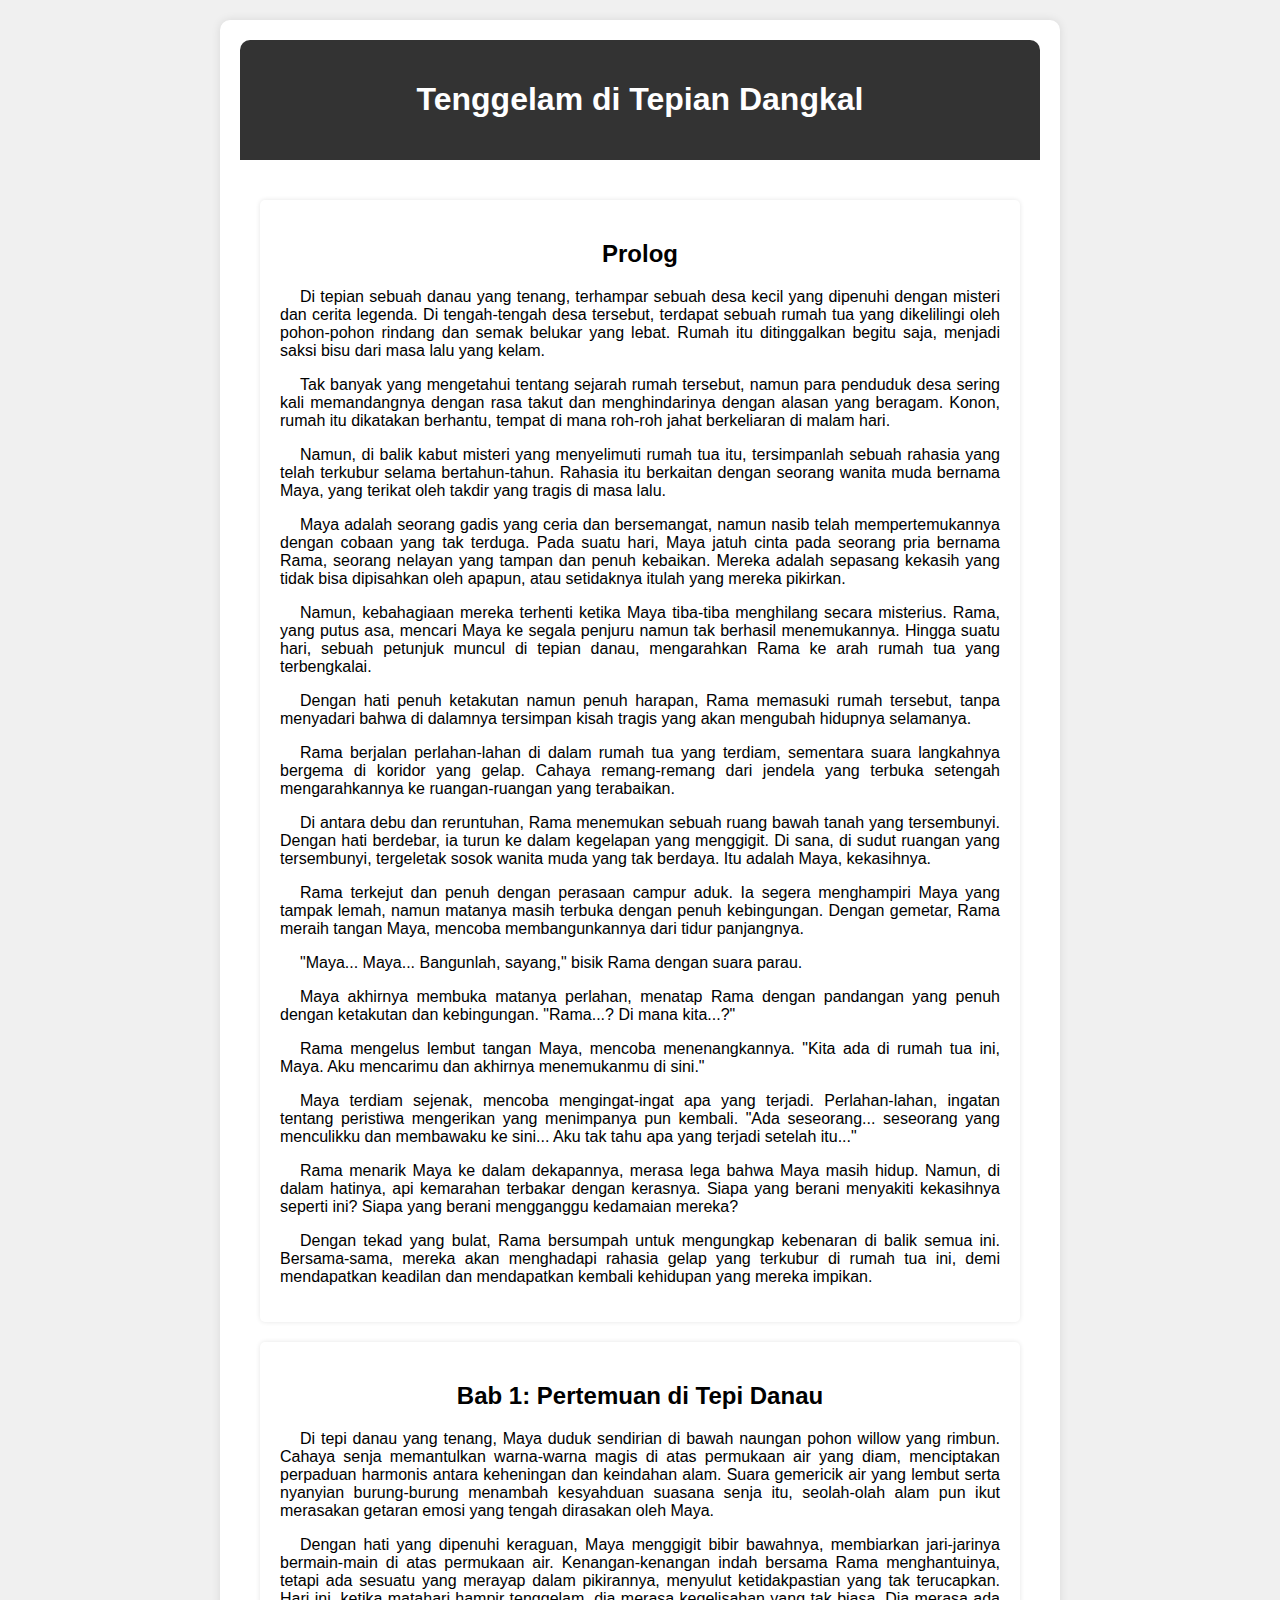
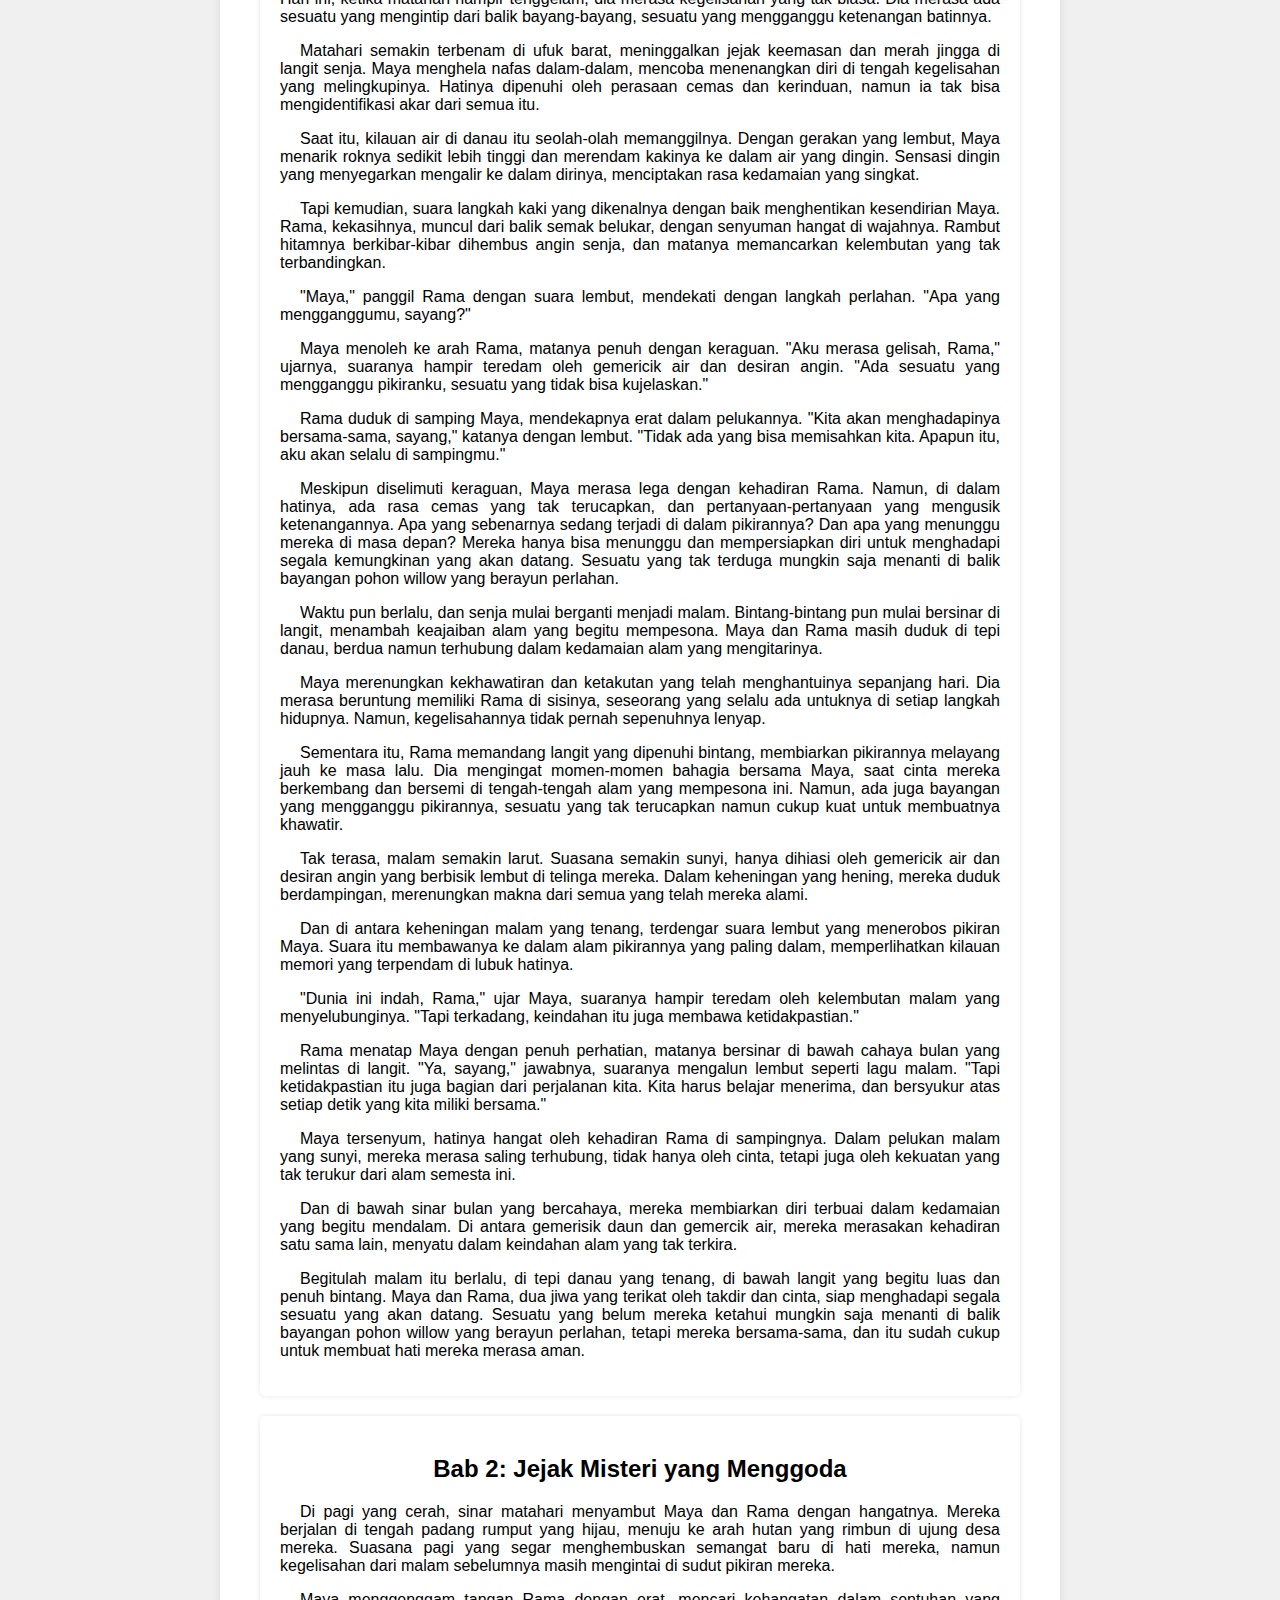
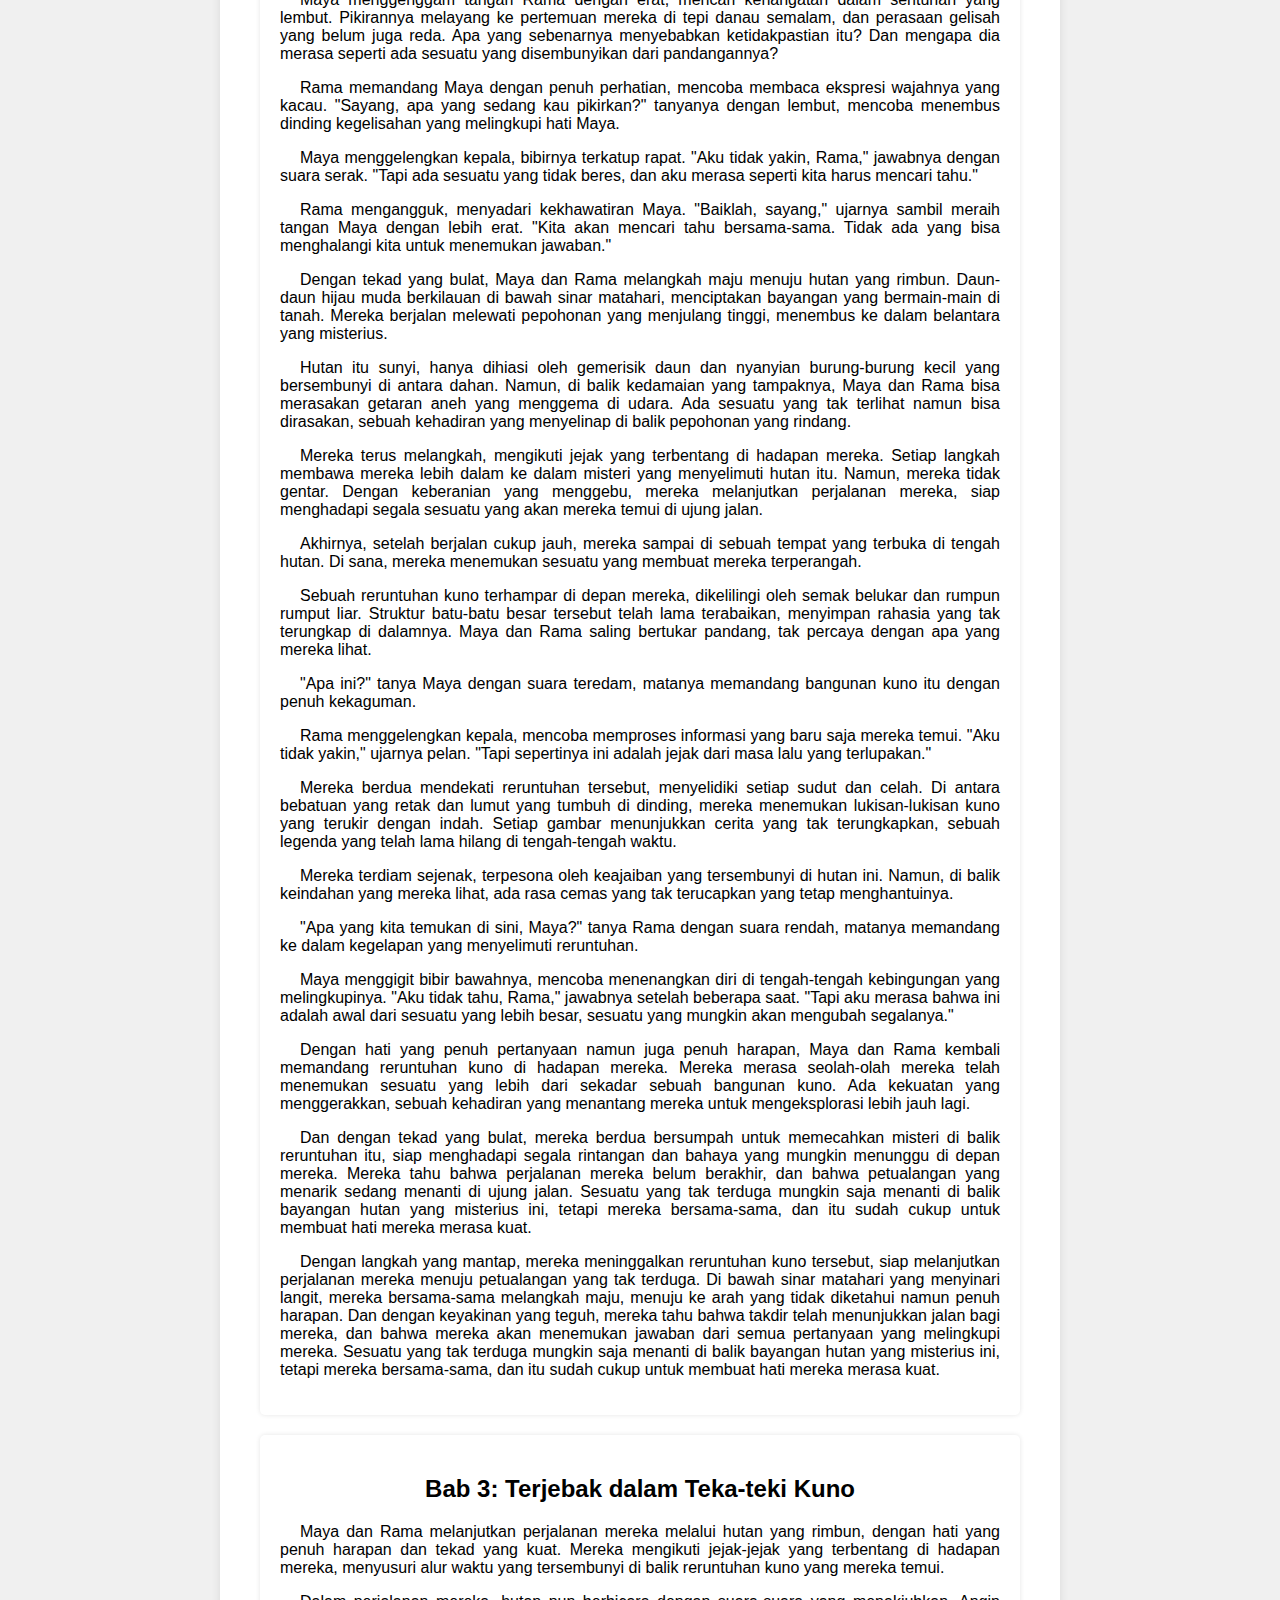
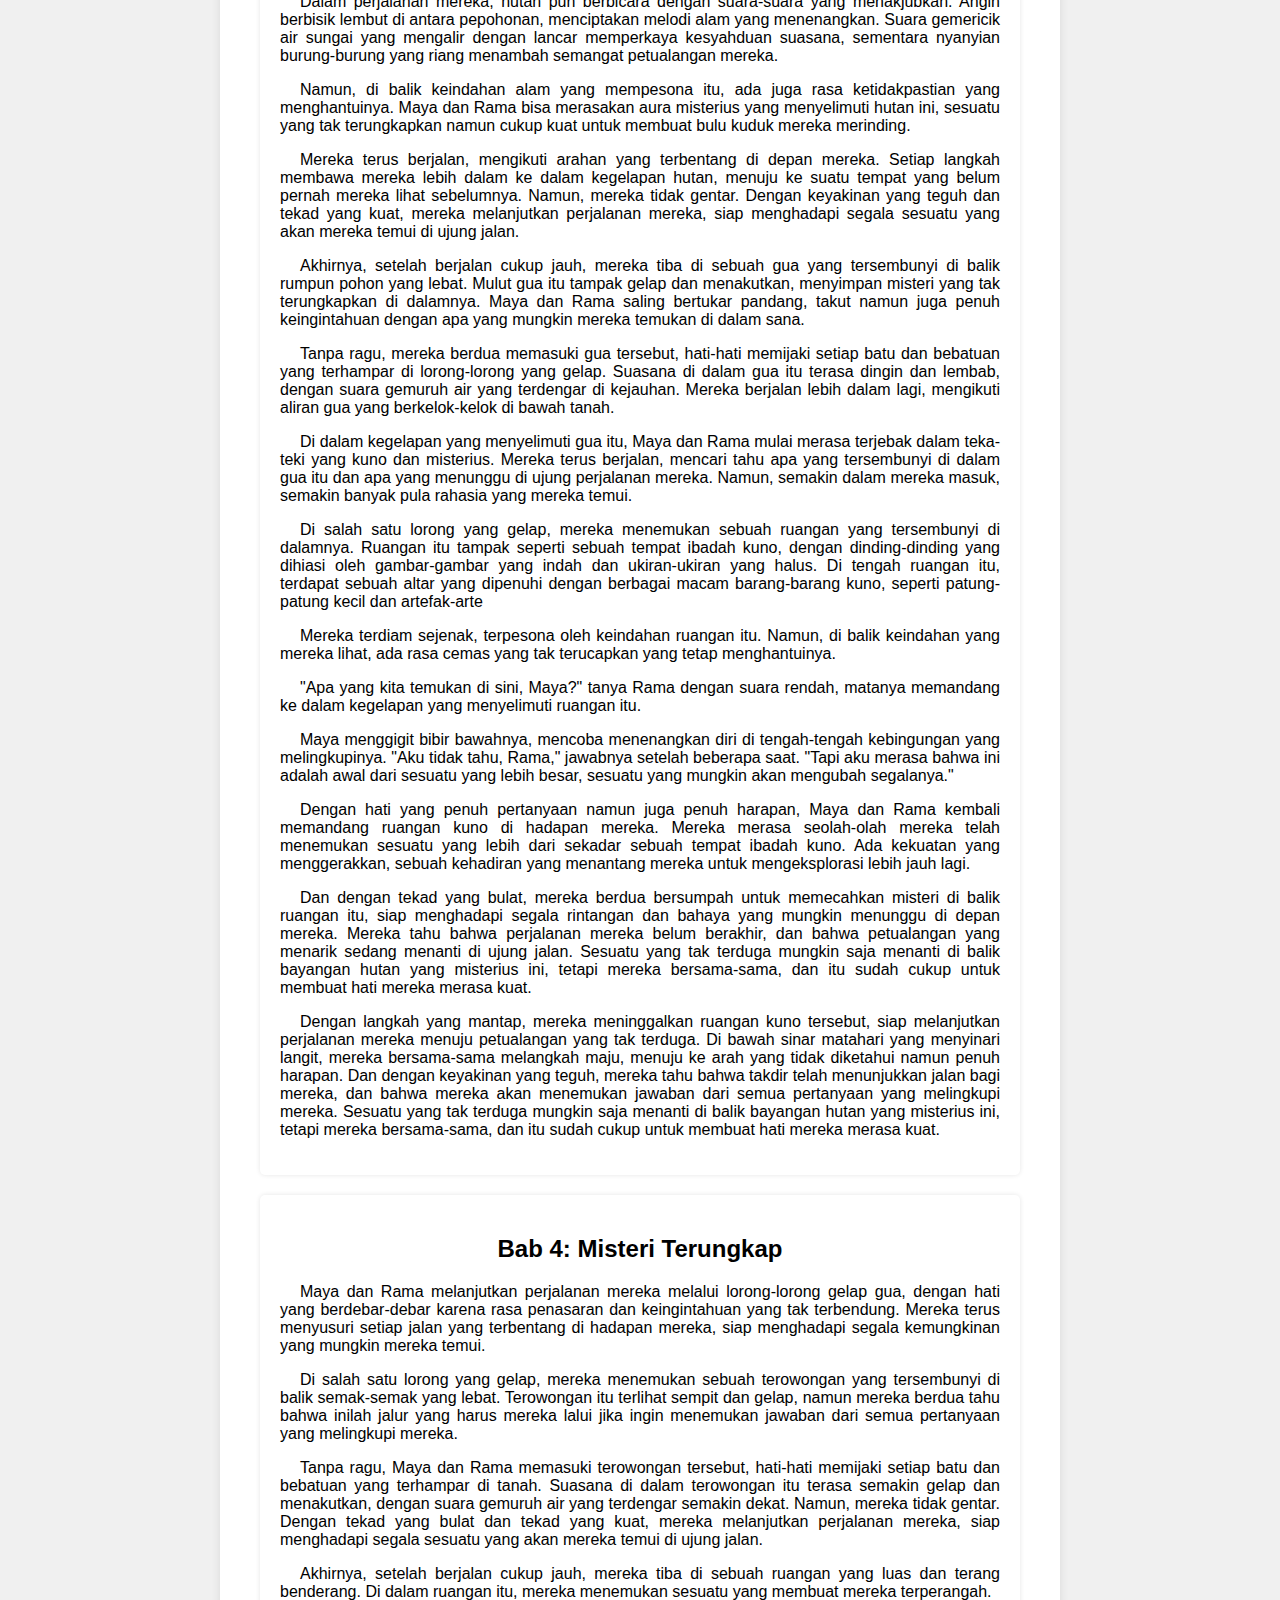
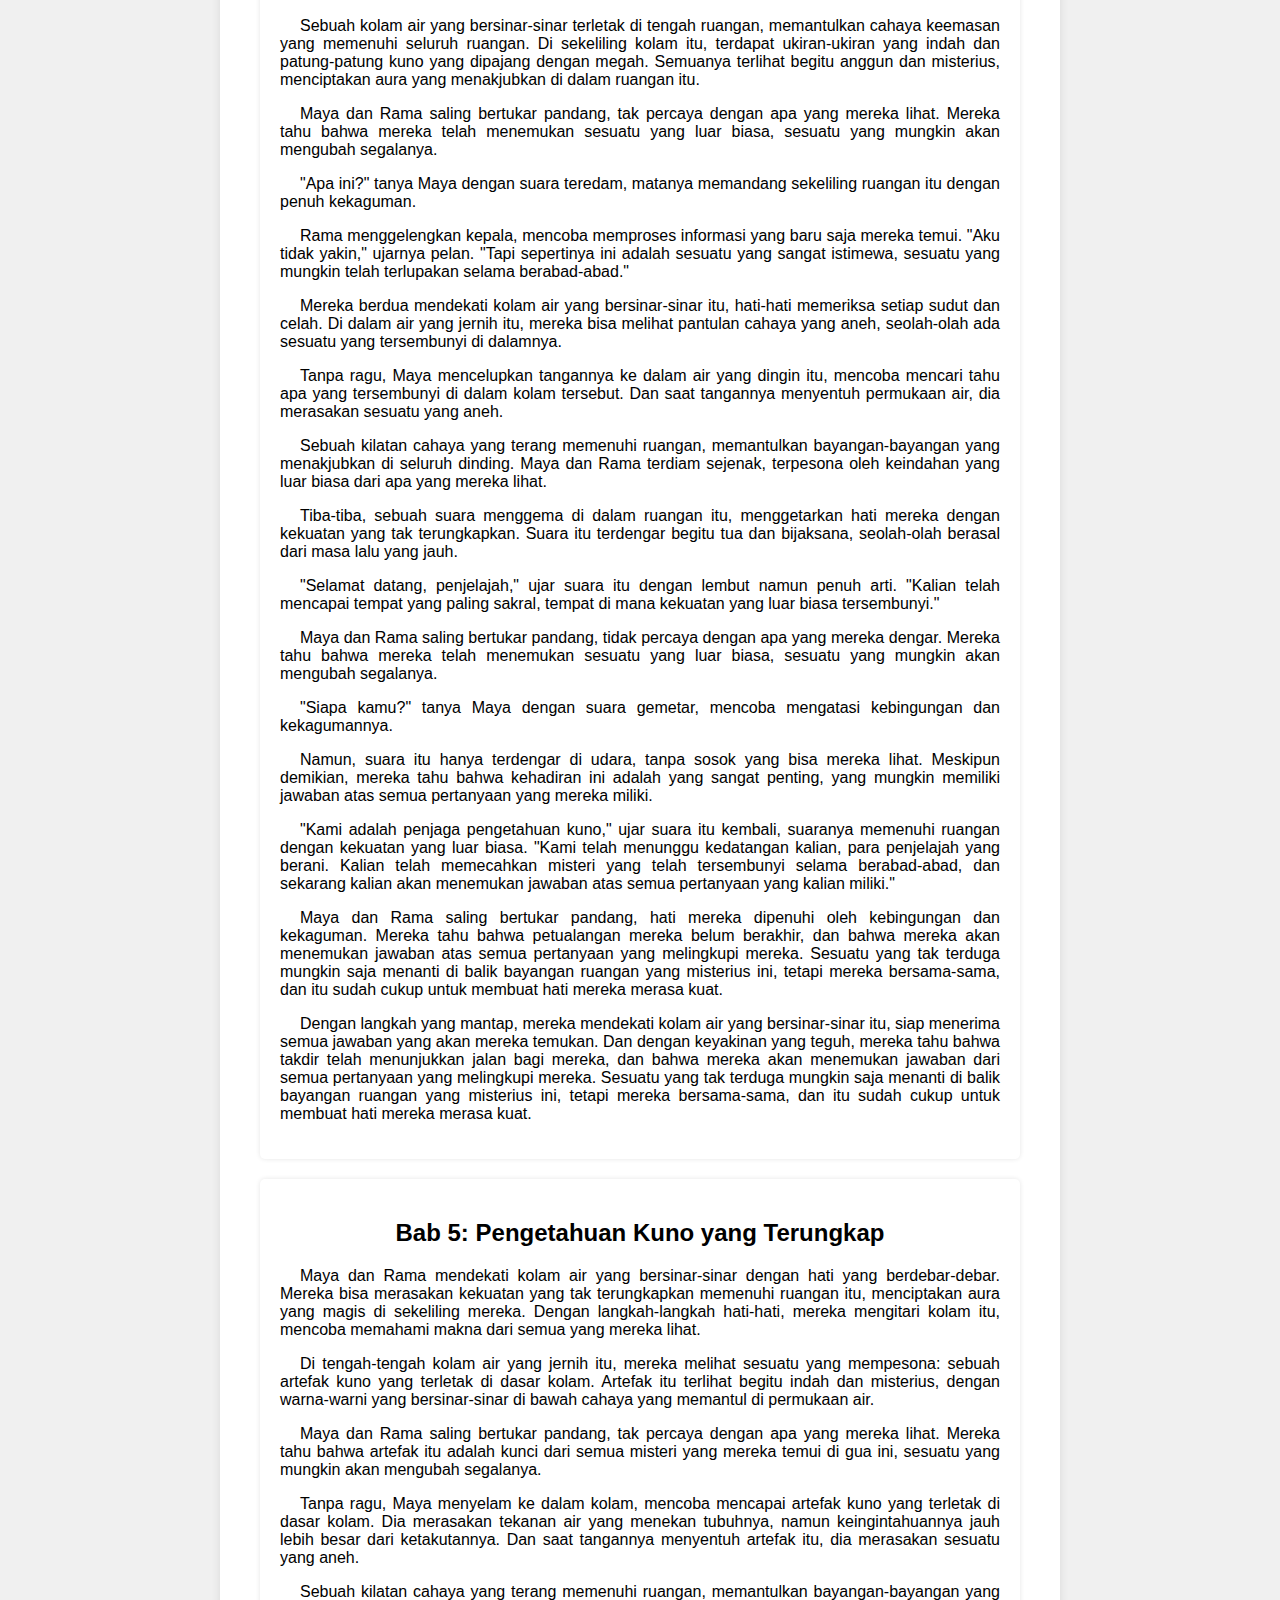
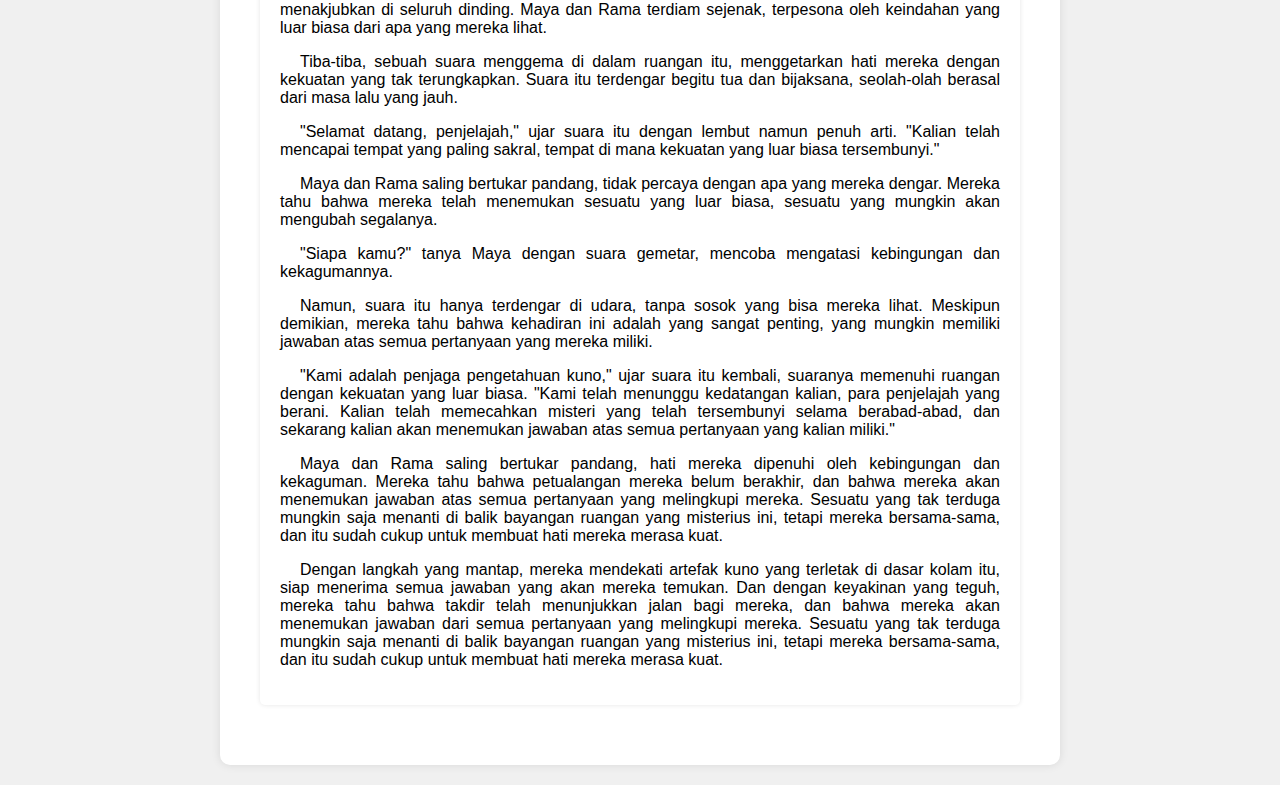
<file: novel3.html>
<!DOCTYPE html>
<html lang="en">
  <head>
    <meta charset="UTF-8" />
    <meta name="viewport" content="width=device-width, initial-scale=1.0" />
    <title>Novel | Tenggelam di Tepian Dangkal</title>
    <link rel="stylesheet" href="novel.css" />
  </head>

  <body>
    <div class="container">
      <header>
        <h1>Tenggelam di Tepian Dangkal</h1>
      </header>
      <main>
        <section id="prolog">
          <h2>Prolog</h2>
          <p>
            Di tepian sebuah danau yang tenang, terhampar sebuah desa kecil yang
            dipenuhi dengan misteri dan cerita legenda. Di tengah-tengah desa
            tersebut, terdapat sebuah rumah tua yang dikelilingi oleh
            pohon-pohon rindang dan semak belukar yang lebat. Rumah itu
            ditinggalkan begitu saja, menjadi saksi bisu dari masa lalu yang
            kelam.
          </p>
          <p>
            Tak banyak yang mengetahui tentang sejarah rumah tersebut, namun
            para penduduk desa sering kali memandangnya dengan rasa takut dan
            menghindarinya dengan alasan yang beragam. Konon, rumah itu
            dikatakan berhantu, tempat di mana roh-roh jahat berkeliaran di
            malam hari.
          </p>
          <p>
            Namun, di balik kabut misteri yang menyelimuti rumah tua itu,
            tersimpanlah sebuah rahasia yang telah terkubur selama
            bertahun-tahun. Rahasia itu berkaitan dengan seorang wanita muda
            bernama Maya, yang terikat oleh takdir yang tragis di masa lalu.
          </p>
          <p>
            Maya adalah seorang gadis yang ceria dan bersemangat, namun nasib
            telah mempertemukannya dengan cobaan yang tak terduga. Pada suatu
            hari, Maya jatuh cinta pada seorang pria bernama Rama, seorang
            nelayan yang tampan dan penuh kebaikan. Mereka adalah sepasang
            kekasih yang tidak bisa dipisahkan oleh apapun, atau setidaknya
            itulah yang mereka pikirkan.
          </p>
          <p>
            Namun, kebahagiaan mereka terhenti ketika Maya tiba-tiba menghilang
            secara misterius. Rama, yang putus asa, mencari Maya ke segala
            penjuru namun tak berhasil menemukannya. Hingga suatu hari, sebuah
            petunjuk muncul di tepian danau, mengarahkan Rama ke arah rumah tua
            yang terbengkalai.
          </p>
          <p>
            Dengan hati penuh ketakutan namun penuh harapan, Rama memasuki rumah
            tersebut, tanpa menyadari bahwa di dalamnya tersimpan kisah tragis
            yang akan mengubah hidupnya selamanya.
          </p>
          <p>
            Rama berjalan perlahan-lahan di dalam rumah tua yang terdiam,
            sementara suara langkahnya bergema di koridor yang gelap. Cahaya
            remang-remang dari jendela yang terbuka setengah mengarahkannya ke
            ruangan-ruangan yang terabaikan.
          </p>
          <p>
            Di antara debu dan reruntuhan, Rama menemukan sebuah ruang bawah
            tanah yang tersembunyi. Dengan hati berdebar, ia turun ke dalam
            kegelapan yang menggigit. Di sana, di sudut ruangan yang
            tersembunyi, tergeletak sosok wanita muda yang tak berdaya. Itu
            adalah Maya, kekasihnya.
          </p>
          <p>
            Rama terkejut dan penuh dengan perasaan campur aduk. Ia segera
            menghampiri Maya yang tampak lemah, namun matanya masih terbuka
            dengan penuh kebingungan. Dengan gemetar, Rama meraih tangan Maya,
            mencoba membangunkannya dari tidur panjangnya.
          </p>
          <p>
            "Maya... Maya... Bangunlah, sayang," bisik Rama dengan suara parau.
          </p>
          <p>
            Maya akhirnya membuka matanya perlahan, menatap Rama dengan
            pandangan yang penuh dengan ketakutan dan kebingungan. "Rama...? Di
            mana kita...?"
          </p>
          <p>
            Rama mengelus lembut tangan Maya, mencoba menenangkannya. "Kita ada
            di rumah tua ini, Maya. Aku mencarimu dan akhirnya menemukanmu di
            sini."
          </p>
          <p>
            Maya terdiam sejenak, mencoba mengingat-ingat apa yang terjadi.
            Perlahan-lahan, ingatan tentang peristiwa mengerikan yang menimpanya
            pun kembali. "Ada seseorang... seseorang yang menculikku dan
            membawaku ke sini... Aku tak tahu apa yang terjadi setelah itu..."
          </p>
          <p>
            Rama menarik Maya ke dalam dekapannya, merasa lega bahwa Maya masih
            hidup. Namun, di dalam hatinya, api kemarahan terbakar dengan
            kerasnya. Siapa yang berani menyakiti kekasihnya seperti ini? Siapa
            yang berani mengganggu kedamaian mereka?
          </p>
          <p>
            Dengan tekad yang bulat, Rama bersumpah untuk mengungkap kebenaran
            di balik semua ini. Bersama-sama, mereka akan menghadapi rahasia
            gelap yang terkubur di rumah tua ini, demi mendapatkan keadilan dan
            mendapatkan kembali kehidupan yang mereka impikan.
          </p>
        </section>
        <section id="content">
          <h2>Bab 1: Pertemuan di Tepi Danau</h2>
          <p>
            Di tepi danau yang tenang, Maya duduk sendirian di bawah naungan
            pohon willow yang rimbun. Cahaya senja memantulkan warna-warna magis
            di atas permukaan air yang diam, menciptakan perpaduan harmonis
            antara keheningan dan keindahan alam. Suara gemericik air yang
            lembut serta nyanyian burung-burung menambah kesyahduan suasana
            senja itu, seolah-olah alam pun ikut merasakan getaran emosi yang
            tengah dirasakan oleh Maya.
          </p>
          <p>
            Dengan hati yang dipenuhi keraguan, Maya menggigit bibir bawahnya,
            membiarkan jari-jarinya bermain-main di atas permukaan air.
            Kenangan-kenangan indah bersama Rama menghantuinya, tetapi ada
            sesuatu yang merayap dalam pikirannya, menyulut ketidakpastian yang
            tak terucapkan. Hari ini, ketika matahari hampir tenggelam, dia
            merasa kegelisahan yang tak biasa. Dia merasa ada sesuatu yang
            mengintip dari balik bayang-bayang, sesuatu yang mengganggu
            ketenangan batinnya.
          </p>
          <p>
            Matahari semakin terbenam di ufuk barat, meninggalkan jejak keemasan
            dan merah jingga di langit senja. Maya menghela nafas dalam-dalam,
            mencoba menenangkan diri di tengah kegelisahan yang melingkupinya.
            Hatinya dipenuhi oleh perasaan cemas dan kerinduan, namun ia tak
            bisa mengidentifikasi akar dari semua itu.
          </p>
          <p>
            Saat itu, kilauan air di danau itu seolah-olah memanggilnya. Dengan
            gerakan yang lembut, Maya menarik roknya sedikit lebih tinggi dan
            merendam kakinya ke dalam air yang dingin. Sensasi dingin yang
            menyegarkan mengalir ke dalam dirinya, menciptakan rasa kedamaian
            yang singkat.
          </p>
          <p>
            Tapi kemudian, suara langkah kaki yang dikenalnya dengan baik
            menghentikan kesendirian Maya. Rama, kekasihnya, muncul dari balik
            semak belukar, dengan senyuman hangat di wajahnya. Rambut hitamnya
            berkibar-kibar dihembus angin senja, dan matanya memancarkan
            kelembutan yang tak terbandingkan.
          </p>
          <p>
            "Maya," panggil Rama dengan suara lembut, mendekati dengan langkah
            perlahan. "Apa yang mengganggumu, sayang?"
          </p>
          <p>
            Maya menoleh ke arah Rama, matanya penuh dengan keraguan. "Aku
            merasa gelisah, Rama," ujarnya, suaranya hampir teredam oleh
            gemericik air dan desiran angin. "Ada sesuatu yang mengganggu
            pikiranku, sesuatu yang tidak bisa kujelaskan."
          </p>
          <p>
            Rama duduk di samping Maya, mendekapnya erat dalam pelukannya. "Kita
            akan menghadapinya bersama-sama, sayang," katanya dengan lembut.
            "Tidak ada yang bisa memisahkan kita. Apapun itu, aku akan selalu di
            sampingmu."
          </p>
          <p>
            Meskipun diselimuti keraguan, Maya merasa lega dengan kehadiran
            Rama. Namun, di dalam hatinya, ada rasa cemas yang tak terucapkan,
            dan pertanyaan-pertanyaan yang mengusik ketenangannya. Apa yang
            sebenarnya sedang terjadi di dalam pikirannya? Dan apa yang menunggu
            mereka di masa depan? Mereka hanya bisa menunggu dan mempersiapkan
            diri untuk menghadapi segala kemungkinan yang akan datang. Sesuatu
            yang tak terduga mungkin saja menanti di balik bayangan pohon willow
            yang berayun perlahan.
          </p>
          <p>
            Waktu pun berlalu, dan senja mulai berganti menjadi malam.
            Bintang-bintang pun mulai bersinar di langit, menambah keajaiban
            alam yang begitu mempesona. Maya dan Rama masih duduk di tepi danau,
            berdua namun terhubung dalam kedamaian alam yang mengitarinya.
          </p>
          <p>
            Maya merenungkan kekhawatiran dan ketakutan yang telah menghantuinya
            sepanjang hari. Dia merasa beruntung memiliki Rama di sisinya,
            seseorang yang selalu ada untuknya di setiap langkah hidupnya.
            Namun, kegelisahannya tidak pernah sepenuhnya lenyap.
          </p>
          <p>
            Sementara itu, Rama memandang langit yang dipenuhi bintang,
            membiarkan pikirannya melayang jauh ke masa lalu. Dia mengingat
            momen-momen bahagia bersama Maya, saat cinta mereka berkembang dan
            bersemi di tengah-tengah alam yang mempesona ini. Namun, ada juga
            bayangan yang mengganggu pikirannya, sesuatu yang tak terucapkan
            namun cukup kuat untuk membuatnya khawatir.
          </p>
          <p>
            Tak terasa, malam semakin larut. Suasana semakin sunyi, hanya
            dihiasi oleh gemericik air dan desiran angin yang berbisik lembut di
            telinga mereka. Dalam keheningan yang hening, mereka duduk
            berdampingan, merenungkan makna dari semua yang telah mereka alami.
          </p>
          <p>
            Dan di antara keheningan malam yang tenang, terdengar suara lembut
            yang menerobos pikiran Maya. Suara itu membawanya ke dalam alam
            pikirannya yang paling dalam, memperlihatkan kilauan memori yang
            terpendam di lubuk hatinya.
          </p>
          <p>
            "Dunia ini indah, Rama," ujar Maya, suaranya hampir teredam oleh
            kelembutan malam yang menyelubunginya. "Tapi terkadang, keindahan
            itu juga membawa ketidakpastian."
          </p>
          <p>
            Rama menatap Maya dengan penuh perhatian, matanya bersinar di bawah
            cahaya bulan yang melintas di langit. "Ya, sayang," jawabnya,
            suaranya mengalun lembut seperti lagu malam. "Tapi ketidakpastian
            itu juga bagian dari perjalanan kita. Kita harus belajar menerima,
            dan bersyukur atas setiap detik yang kita miliki bersama."
          </p>
          <p>
            Maya tersenyum, hatinya hangat oleh kehadiran Rama di sampingnya.
            Dalam pelukan malam yang sunyi, mereka merasa saling terhubung,
            tidak hanya oleh cinta, tetapi juga oleh kekuatan yang tak terukur
            dari alam semesta ini.
          </p>
          <p>
            Dan di bawah sinar bulan yang bercahaya, mereka membiarkan diri
            terbuai dalam kedamaian yang begitu mendalam. Di antara gemerisik
            daun dan gemercik air, mereka merasakan kehadiran satu sama lain,
            menyatu dalam keindahan alam yang tak terkira.
          </p>
          <p>
            Begitulah malam itu berlalu, di tepi danau yang tenang, di bawah
            langit yang begitu luas dan penuh bintang. Maya dan Rama, dua jiwa
            yang terikat oleh takdir dan cinta, siap menghadapi segala sesuatu
            yang akan datang. Sesuatu yang belum mereka ketahui mungkin saja
            menanti di balik bayangan pohon willow yang berayun perlahan, tetapi
            mereka bersama-sama, dan itu sudah cukup untuk membuat hati mereka
            merasa aman.
          </p>
        </section>
        <section id="content">
          <h2>Bab 2: Jejak Misteri yang Menggoda</h2>
          <p>
            Di pagi yang cerah, sinar matahari menyambut Maya dan Rama dengan
            hangatnya. Mereka berjalan di tengah padang rumput yang hijau,
            menuju ke arah hutan yang rimbun di ujung desa mereka. Suasana pagi
            yang segar menghembuskan semangat baru di hati mereka, namun
            kegelisahan dari malam sebelumnya masih mengintai di sudut pikiran
            mereka.
          </p>
          <p>
            Maya menggenggam tangan Rama dengan erat, mencari kehangatan dalam
            sentuhan yang lembut. Pikirannya melayang ke pertemuan mereka di
            tepi danau semalam, dan perasaan gelisah yang belum juga reda. Apa
            yang sebenarnya menyebabkan ketidakpastian itu? Dan mengapa dia
            merasa seperti ada sesuatu yang disembunyikan dari pandangannya?
          </p>
          <p>
            Rama memandang Maya dengan penuh perhatian, mencoba membaca ekspresi
            wajahnya yang kacau. "Sayang, apa yang sedang kau pikirkan?"
            tanyanya dengan lembut, mencoba menembus dinding kegelisahan yang
            melingkupi hati Maya.
          </p>
          <p>
            Maya menggelengkan kepala, bibirnya terkatup rapat. "Aku tidak
            yakin, Rama," jawabnya dengan suara serak. "Tapi ada sesuatu yang
            tidak beres, dan aku merasa seperti kita harus mencari tahu."
          </p>
          <p>
            Rama mengangguk, menyadari kekhawatiran Maya. "Baiklah, sayang,"
            ujarnya sambil meraih tangan Maya dengan lebih erat. "Kita akan
            mencari tahu bersama-sama. Tidak ada yang bisa menghalangi kita
            untuk menemukan jawaban."
          </p>
          <p>
            Dengan tekad yang bulat, Maya dan Rama melangkah maju menuju hutan
            yang rimbun. Daun-daun hijau muda berkilauan di bawah sinar
            matahari, menciptakan bayangan yang bermain-main di tanah. Mereka
            berjalan melewati pepohonan yang menjulang tinggi, menembus ke dalam
            belantara yang misterius.
          </p>
          <p>
            Hutan itu sunyi, hanya dihiasi oleh gemerisik daun dan nyanyian
            burung-burung kecil yang bersembunyi di antara dahan. Namun, di
            balik kedamaian yang tampaknya, Maya dan Rama bisa merasakan getaran
            aneh yang menggema di udara. Ada sesuatu yang tak terlihat namun
            bisa dirasakan, sebuah kehadiran yang menyelinap di balik pepohonan
            yang rindang.
          </p>
          <p>
            Mereka terus melangkah, mengikuti jejak yang terbentang di hadapan
            mereka. Setiap langkah membawa mereka lebih dalam ke dalam misteri
            yang menyelimuti hutan itu. Namun, mereka tidak gentar. Dengan
            keberanian yang menggebu, mereka melanjutkan perjalanan mereka, siap
            menghadapi segala sesuatu yang akan mereka temui di ujung jalan.
          </p>
          <p>
            Akhirnya, setelah berjalan cukup jauh, mereka sampai di sebuah
            tempat yang terbuka di tengah hutan. Di sana, mereka menemukan
            sesuatu yang membuat mereka terperangah.
          </p>
          <p>
            Sebuah reruntuhan kuno terhampar di depan mereka, dikelilingi oleh
            semak belukar dan rumpun rumput liar. Struktur batu-batu besar
            tersebut telah lama terabaikan, menyimpan rahasia yang tak terungkap
            di dalamnya. Maya dan Rama saling bertukar pandang, tak percaya
            dengan apa yang mereka lihat.
          </p>
          <p>
            "Apa ini?" tanya Maya dengan suara teredam, matanya memandang
            bangunan kuno itu dengan penuh kekaguman.
          </p>
          <p>
            Rama menggelengkan kepala, mencoba memproses informasi yang baru
            saja mereka temui. "Aku tidak yakin," ujarnya pelan. "Tapi
            sepertinya ini adalah jejak dari masa lalu yang terlupakan."
          </p>
          <p>
            Mereka berdua mendekati reruntuhan tersebut, menyelidiki setiap
            sudut dan celah. Di antara bebatuan yang retak dan lumut yang tumbuh
            di dinding, mereka menemukan lukisan-lukisan kuno yang terukir
            dengan indah. Setiap gambar menunjukkan cerita yang tak
            terungkapkan, sebuah legenda yang telah lama hilang di tengah-tengah
            waktu.
          </p>
          <p>
            Mereka terdiam sejenak, terpesona oleh keajaiban yang tersembunyi di
            hutan ini. Namun, di balik keindahan yang mereka lihat, ada rasa
            cemas yang tak terucapkan yang tetap menghantuinya.
          </p>
          <p>
            "Apa yang kita temukan di sini, Maya?" tanya Rama dengan suara
            rendah, matanya memandang ke dalam kegelapan yang menyelimuti
            reruntuhan.
          </p>
          <p>
            Maya menggigit bibir bawahnya, mencoba menenangkan diri di
            tengah-tengah kebingungan yang melingkupinya. "Aku tidak tahu,
            Rama," jawabnya setelah beberapa saat. "Tapi aku merasa bahwa ini
            adalah awal dari sesuatu yang lebih besar, sesuatu yang mungkin akan
            mengubah segalanya."
          </p>
          <p>
            Dengan hati yang penuh pertanyaan namun juga penuh harapan, Maya dan
            Rama kembali memandang reruntuhan kuno di hadapan mereka. Mereka
            merasa seolah-olah mereka telah menemukan sesuatu yang lebih dari
            sekadar sebuah bangunan kuno. Ada kekuatan yang menggerakkan, sebuah
            kehadiran yang menantang mereka untuk mengeksplorasi lebih jauh
            lagi.
          </p>
          <p>
            Dan dengan tekad yang bulat, mereka berdua bersumpah untuk
            memecahkan misteri di balik reruntuhan itu, siap menghadapi segala
            rintangan dan bahaya yang mungkin menunggu di depan mereka. Mereka
            tahu bahwa perjalanan mereka belum berakhir, dan bahwa petualangan
            yang menarik sedang menanti di ujung jalan. Sesuatu yang tak terduga
            mungkin saja menanti di balik bayangan hutan yang misterius ini,
            tetapi mereka bersama-sama, dan itu sudah cukup untuk membuat hati
            mereka merasa kuat.
          </p>
          <p>
            Dengan langkah yang mantap, mereka meninggalkan reruntuhan kuno
            tersebut, siap melanjutkan perjalanan mereka menuju petualangan yang
            tak terduga. Di bawah sinar matahari yang menyinari langit, mereka
            bersama-sama melangkah maju, menuju ke arah yang tidak diketahui
            namun penuh harapan. Dan dengan keyakinan yang teguh, mereka tahu
            bahwa takdir telah menunjukkan jalan bagi mereka, dan bahwa mereka
            akan menemukan jawaban dari semua pertanyaan yang melingkupi mereka.
            Sesuatu yang tak terduga mungkin saja menanti di balik bayangan
            hutan yang misterius ini, tetapi mereka bersama-sama, dan itu sudah
            cukup untuk membuat hati mereka merasa kuat.
          </p>
        </section>
        <section id="content">
          <h2>Bab 3: Terjebak dalam Teka-teki Kuno</h2>
          <p>
            Maya dan Rama melanjutkan perjalanan mereka melalui hutan yang
            rimbun, dengan hati yang penuh harapan dan tekad yang kuat. Mereka
            mengikuti jejak-jejak yang terbentang di hadapan mereka, menyusuri
            alur waktu yang tersembunyi di balik reruntuhan kuno yang mereka
            temui.
          </p>
          <p>
            Dalam perjalanan mereka, hutan pun berbicara dengan suara-suara yang
            menakjubkan. Angin berbisik lembut di antara pepohonan, menciptakan
            melodi alam yang menenangkan. Suara gemericik air sungai yang
            mengalir dengan lancar memperkaya kesyahduan suasana, sementara
            nyanyian burung-burung yang riang menambah semangat petualangan
            mereka.
          </p>
          <p>
            Namun, di balik keindahan alam yang mempesona itu, ada juga rasa
            ketidakpastian yang menghantuinya. Maya dan Rama bisa merasakan aura
            misterius yang menyelimuti hutan ini, sesuatu yang tak terungkapkan
            namun cukup kuat untuk membuat bulu kuduk mereka merinding.
          </p>
          <p>
            Mereka terus berjalan, mengikuti arahan yang terbentang di depan
            mereka. Setiap langkah membawa mereka lebih dalam ke dalam kegelapan
            hutan, menuju ke suatu tempat yang belum pernah mereka lihat
            sebelumnya. Namun, mereka tidak gentar. Dengan keyakinan yang teguh
            dan tekad yang kuat, mereka melanjutkan perjalanan mereka, siap
            menghadapi segala sesuatu yang akan mereka temui di ujung jalan.
          </p>
          <p>
            Akhirnya, setelah berjalan cukup jauh, mereka tiba di sebuah gua
            yang tersembunyi di balik rumpun pohon yang lebat. Mulut gua itu
            tampak gelap dan menakutkan, menyimpan misteri yang tak terungkapkan
            di dalamnya. Maya dan Rama saling bertukar pandang, takut namun juga
            penuh keingintahuan dengan apa yang mungkin mereka temukan di dalam
            sana.
          </p>
          <p>
            Tanpa ragu, mereka berdua memasuki gua tersebut, hati-hati memijaki
            setiap batu dan bebatuan yang terhampar di lorong-lorong yang gelap.
            Suasana di dalam gua itu terasa dingin dan lembab, dengan suara
            gemuruh air yang terdengar di kejauhan. Mereka berjalan lebih dalam
            lagi, mengikuti aliran gua yang berkelok-kelok di bawah tanah.
          </p>
          <p>
            Di dalam kegelapan yang menyelimuti gua itu, Maya dan Rama mulai
            merasa terjebak dalam teka-teki yang kuno dan misterius. Mereka
            terus berjalan, mencari tahu apa yang tersembunyi di dalam gua itu
            dan apa yang menunggu di ujung perjalanan mereka. Namun, semakin
            dalam mereka masuk, semakin banyak pula rahasia yang mereka temui.
          </p>
          <p>
            Di salah satu lorong yang gelap, mereka menemukan sebuah ruangan
            yang tersembunyi di dalamnya. Ruangan itu tampak seperti sebuah
            tempat ibadah kuno, dengan dinding-dinding yang dihiasi oleh
            gambar-gambar yang indah dan ukiran-ukiran yang halus. Di tengah
            ruangan itu, terdapat sebuah altar yang dipenuhi dengan berbagai
            macam barang-barang kuno, seperti patung-patung kecil dan
            artefak-arte
          </p>
          <p>
            Mereka terdiam sejenak, terpesona oleh keindahan ruangan itu. Namun,
            di balik keindahan yang mereka lihat, ada rasa cemas yang tak
            terucapkan yang tetap menghantuinya.
          </p>
          <p>
            "Apa yang kita temukan di sini, Maya?" tanya Rama dengan suara
            rendah, matanya memandang ke dalam kegelapan yang menyelimuti
            ruangan itu.
          </p>
          <p>
            Maya menggigit bibir bawahnya, mencoba menenangkan diri di
            tengah-tengah kebingungan yang melingkupinya. "Aku tidak tahu,
            Rama," jawabnya setelah beberapa saat. "Tapi aku merasa bahwa ini
            adalah awal dari sesuatu yang lebih besar, sesuatu yang mungkin akan
            mengubah segalanya."
          </p>
          <p>
            Dengan hati yang penuh pertanyaan namun juga penuh harapan, Maya dan
            Rama kembali memandang ruangan kuno di hadapan mereka. Mereka merasa
            seolah-olah mereka telah menemukan sesuatu yang lebih dari sekadar
            sebuah tempat ibadah kuno. Ada kekuatan yang menggerakkan, sebuah
            kehadiran yang menantang mereka untuk mengeksplorasi lebih jauh
            lagi.
          </p>
          <p>
            Dan dengan tekad yang bulat, mereka berdua bersumpah untuk
            memecahkan misteri di balik ruangan itu, siap menghadapi segala
            rintangan dan bahaya yang mungkin menunggu di depan mereka. Mereka
            tahu bahwa perjalanan mereka belum berakhir, dan bahwa petualangan
            yang menarik sedang menanti di ujung jalan. Sesuatu yang tak terduga
            mungkin saja menanti di balik bayangan hutan yang misterius ini,
            tetapi mereka bersama-sama, dan itu sudah cukup untuk membuat hati
            mereka merasa kuat.
          </p>
          <p>
            Dengan langkah yang mantap, mereka meninggalkan ruangan kuno
            tersebut, siap melanjutkan perjalanan mereka menuju petualangan yang
            tak terduga. Di bawah sinar matahari yang menyinari langit, mereka
            bersama-sama melangkah maju, menuju ke arah yang tidak diketahui
            namun penuh harapan. Dan dengan keyakinan yang teguh, mereka tahu
            bahwa takdir telah menunjukkan jalan bagi mereka, dan bahwa mereka
            akan menemukan jawaban dari semua pertanyaan yang melingkupi mereka.
            Sesuatu yang tak terduga mungkin saja menanti di balik bayangan
            hutan yang misterius ini, tetapi mereka bersama-sama, dan itu sudah
            cukup untuk membuat hati mereka merasa kuat.
          </p>
        </section>
        <section id="content">
          <h2>Bab 4: Misteri Terungkap</h2>
          <p>
            Maya dan Rama melanjutkan perjalanan mereka melalui lorong-lorong
            gelap gua, dengan hati yang berdebar-debar karena rasa penasaran dan
            keingintahuan yang tak terbendung. Mereka terus menyusuri setiap
            jalan yang terbentang di hadapan mereka, siap menghadapi segala
            kemungkinan yang mungkin mereka temui.
          </p>
          <p>
            Di salah satu lorong yang gelap, mereka menemukan sebuah terowongan
            yang tersembunyi di balik semak-semak yang lebat. Terowongan itu
            terlihat sempit dan gelap, namun mereka berdua tahu bahwa inilah
            jalur yang harus mereka lalui jika ingin menemukan jawaban dari
            semua pertanyaan yang melingkupi mereka.
          </p>
          <p>
            Tanpa ragu, Maya dan Rama memasuki terowongan tersebut, hati-hati
            memijaki setiap batu dan bebatuan yang terhampar di tanah. Suasana
            di dalam terowongan itu terasa semakin gelap dan menakutkan, dengan
            suara gemuruh air yang terdengar semakin dekat. Namun, mereka tidak
            gentar. Dengan tekad yang bulat dan tekad yang kuat, mereka
            melanjutkan perjalanan mereka, siap menghadapi segala sesuatu yang
            akan mereka temui di ujung jalan.
          </p>
          <p>
            Akhirnya, setelah berjalan cukup jauh, mereka tiba di sebuah ruangan
            yang luas dan terang benderang. Di dalam ruangan itu, mereka
            menemukan sesuatu yang membuat mereka terperangah.
          </p>
          <p>
            Sebuah kolam air yang bersinar-sinar terletak di tengah ruangan,
            memantulkan cahaya keemasan yang memenuhi seluruh ruangan. Di
            sekeliling kolam itu, terdapat ukiran-ukiran yang indah dan
            patung-patung kuno yang dipajang dengan megah. Semuanya terlihat
            begitu anggun dan misterius, menciptakan aura yang menakjubkan di
            dalam ruangan itu.
          </p>
          <p>
            Maya dan Rama saling bertukar pandang, tak percaya dengan apa yang
            mereka lihat. Mereka tahu bahwa mereka telah menemukan sesuatu yang
            luar biasa, sesuatu yang mungkin akan mengubah segalanya.
          </p>
          <p>
            "Apa ini?" tanya Maya dengan suara teredam, matanya memandang
            sekeliling ruangan itu dengan penuh kekaguman.
          </p>
          <p>
            Rama menggelengkan kepala, mencoba memproses informasi yang baru
            saja mereka temui. "Aku tidak yakin," ujarnya pelan. "Tapi
            sepertinya ini adalah sesuatu yang sangat istimewa, sesuatu yang
            mungkin telah terlupakan selama berabad-abad."
          </p>
          <p>
            Mereka berdua mendekati kolam air yang bersinar-sinar itu, hati-hati
            memeriksa setiap sudut dan celah. Di dalam air yang jernih itu,
            mereka bisa melihat pantulan cahaya yang aneh, seolah-olah ada
            sesuatu yang tersembunyi di dalamnya.
          </p>
          <p>
            Tanpa ragu, Maya mencelupkan tangannya ke dalam air yang dingin itu,
            mencoba mencari tahu apa yang tersembunyi di dalam kolam tersebut.
            Dan saat tangannya menyentuh permukaan air, dia merasakan sesuatu
            yang aneh.
          </p>
          <p>
            Sebuah kilatan cahaya yang terang memenuhi ruangan, memantulkan
            bayangan-bayangan yang menakjubkan di seluruh dinding. Maya dan Rama
            terdiam sejenak, terpesona oleh keindahan yang luar biasa dari apa
            yang mereka lihat.
          </p>
          <p>
            Tiba-tiba, sebuah suara menggema di dalam ruangan itu, menggetarkan
            hati mereka dengan kekuatan yang tak terungkapkan. Suara itu
            terdengar begitu tua dan bijaksana, seolah-olah berasal dari masa
            lalu yang jauh.
          </p>
          <p>
            "Selamat datang, penjelajah," ujar suara itu dengan lembut namun
            penuh arti. "Kalian telah mencapai tempat yang paling sakral, tempat
            di mana kekuatan yang luar biasa tersembunyi."
          </p>
          <p>
            Maya dan Rama saling bertukar pandang, tidak percaya dengan apa yang
            mereka dengar. Mereka tahu bahwa mereka telah menemukan sesuatu yang
            luar biasa, sesuatu yang mungkin akan mengubah segalanya.
          </p>
          <p>
            "Siapa kamu?" tanya Maya dengan suara gemetar, mencoba mengatasi
            kebingungan dan kekagumannya.
          </p>
          <p>
            Namun, suara itu hanya terdengar di udara, tanpa sosok yang bisa
            mereka lihat. Meskipun demikian, mereka tahu bahwa kehadiran ini
            adalah yang sangat penting, yang mungkin memiliki jawaban atas semua
            pertanyaan yang mereka miliki.
          </p>
          <p>
            "Kami adalah penjaga pengetahuan kuno," ujar suara itu kembali,
            suaranya memenuhi ruangan dengan kekuatan yang luar biasa. "Kami
            telah menunggu kedatangan kalian, para penjelajah yang berani.
            Kalian telah memecahkan misteri yang telah tersembunyi selama
            berabad-abad, dan sekarang kalian akan menemukan jawaban atas semua
            pertanyaan yang kalian miliki."
          </p>
          <p>
            Maya dan Rama saling bertukar pandang, hati mereka dipenuhi oleh
            kebingungan dan kekaguman. Mereka tahu bahwa petualangan mereka
            belum berakhir, dan bahwa mereka akan menemukan jawaban atas semua
            pertanyaan yang melingkupi mereka. Sesuatu yang tak terduga mungkin
            saja menanti di balik bayangan ruangan yang misterius ini, tetapi
            mereka bersama-sama, dan itu sudah cukup untuk membuat hati mereka
            merasa kuat.
          </p>
          <p>
            Dengan langkah yang mantap, mereka mendekati kolam air yang
            bersinar-sinar itu, siap menerima semua jawaban yang akan mereka
            temukan. Dan dengan keyakinan yang teguh, mereka tahu bahwa takdir
            telah menunjukkan jalan bagi mereka, dan bahwa mereka akan menemukan
            jawaban dari semua pertanyaan yang melingkupi mereka. Sesuatu yang
            tak terduga mungkin saja menanti di balik bayangan ruangan yang
            misterius ini, tetapi mereka bersama-sama, dan itu sudah cukup untuk
            membuat hati mereka merasa kuat.
          </p>
        </section>
        <section id="content">
          <h2>Bab 5: Pengetahuan Kuno yang Terungkap</h2>
          <p>
            Maya dan Rama mendekati kolam air yang bersinar-sinar dengan hati
            yang berdebar-debar. Mereka bisa merasakan kekuatan yang tak
            terungkapkan memenuhi ruangan itu, menciptakan aura yang magis di
            sekeliling mereka. Dengan langkah-langkah hati-hati, mereka
            mengitari kolam itu, mencoba memahami makna dari semua yang mereka
            lihat.
          </p>
          <p>
            Di tengah-tengah kolam air yang jernih itu, mereka melihat sesuatu
            yang mempesona: sebuah artefak kuno yang terletak di dasar kolam.
            Artefak itu terlihat begitu indah dan misterius, dengan warna-warni
            yang bersinar-sinar di bawah cahaya yang memantul di permukaan air.
          </p>
          <p>
            Maya dan Rama saling bertukar pandang, tak percaya dengan apa yang
            mereka lihat. Mereka tahu bahwa artefak itu adalah kunci dari semua
            misteri yang mereka temui di gua ini, sesuatu yang mungkin akan
            mengubah segalanya.
          </p>
          <p>
            Tanpa ragu, Maya menyelam ke dalam kolam, mencoba mencapai artefak
            kuno yang terletak di dasar kolam. Dia merasakan tekanan air yang
            menekan tubuhnya, namun keingintahuannya jauh lebih besar dari
            ketakutannya. Dan saat tangannya menyentuh artefak itu, dia
            merasakan sesuatu yang aneh.
          </p>
          <p>
            Sebuah kilatan cahaya yang terang memenuhi ruangan, memantulkan
            bayangan-bayangan yang menakjubkan di seluruh dinding. Maya dan Rama
            terdiam sejenak, terpesona oleh keindahan yang luar biasa dari apa
            yang mereka lihat.
          </p>
          <p>
            Tiba-tiba, sebuah suara menggema di dalam ruangan itu, menggetarkan
            hati mereka dengan kekuatan yang tak terungkapkan. Suara itu
            terdengar begitu tua dan bijaksana, seolah-olah berasal dari masa
            lalu yang jauh.
          </p>
          <p>
            "Selamat datang, penjelajah," ujar suara itu dengan lembut namun
            penuh arti. "Kalian telah mencapai tempat yang paling sakral, tempat
            di mana kekuatan yang luar biasa tersembunyi."
          </p>
          <p>
            Maya dan Rama saling bertukar pandang, tidak percaya dengan apa yang
            mereka dengar. Mereka tahu bahwa mereka telah menemukan sesuatu yang
            luar biasa, sesuatu yang mungkin akan mengubah segalanya.
          </p>
          <p>
            "Siapa kamu?" tanya Maya dengan suara gemetar, mencoba mengatasi
            kebingungan dan kekagumannya.
          </p>
          <p>
            Namun, suara itu hanya terdengar di udara, tanpa sosok yang bisa
            mereka lihat. Meskipun demikian, mereka tahu bahwa kehadiran ini
            adalah yang sangat penting, yang mungkin memiliki jawaban atas semua
            pertanyaan yang mereka miliki.
          </p>
          <p>
            "Kami adalah penjaga pengetahuan kuno," ujar suara itu kembali,
            suaranya memenuhi ruangan dengan kekuatan yang luar biasa. "Kami
            telah menunggu kedatangan kalian, para penjelajah yang berani.
            Kalian telah memecahkan misteri yang telah tersembunyi selama
            berabad-abad, dan sekarang kalian akan menemukan jawaban atas semua
            pertanyaan yang kalian miliki."
          </p>
          <p>
            Maya dan Rama saling bertukar pandang, hati mereka dipenuhi oleh
            kebingungan dan kekaguman. Mereka tahu bahwa petualangan mereka
            belum berakhir, dan bahwa mereka akan menemukan jawaban atas semua
            pertanyaan yang melingkupi mereka. Sesuatu yang tak terduga mungkin
            saja menanti di balik bayangan ruangan yang misterius ini, tetapi
            mereka bersama-sama, dan itu sudah cukup untuk membuat hati mereka
            merasa kuat.
          </p>
          <p>
            Dengan langkah yang mantap, mereka mendekati artefak kuno yang
            terletak di dasar kolam itu, siap menerima semua jawaban yang akan
            mereka temukan. Dan dengan keyakinan yang teguh, mereka tahu bahwa
            takdir telah menunjukkan jalan bagi mereka, dan bahwa mereka akan
            menemukan jawaban dari semua pertanyaan yang melingkupi mereka.
            Sesuatu yang tak terduga mungkin saja menanti di balik bayangan
            ruangan yang misterius ini, tetapi mereka bersama-sama, dan itu
            sudah cukup untuk membuat hati mereka merasa kuat.
          </p>
        </section>
      </main>
    </div>
  </body>
</html>
</file>
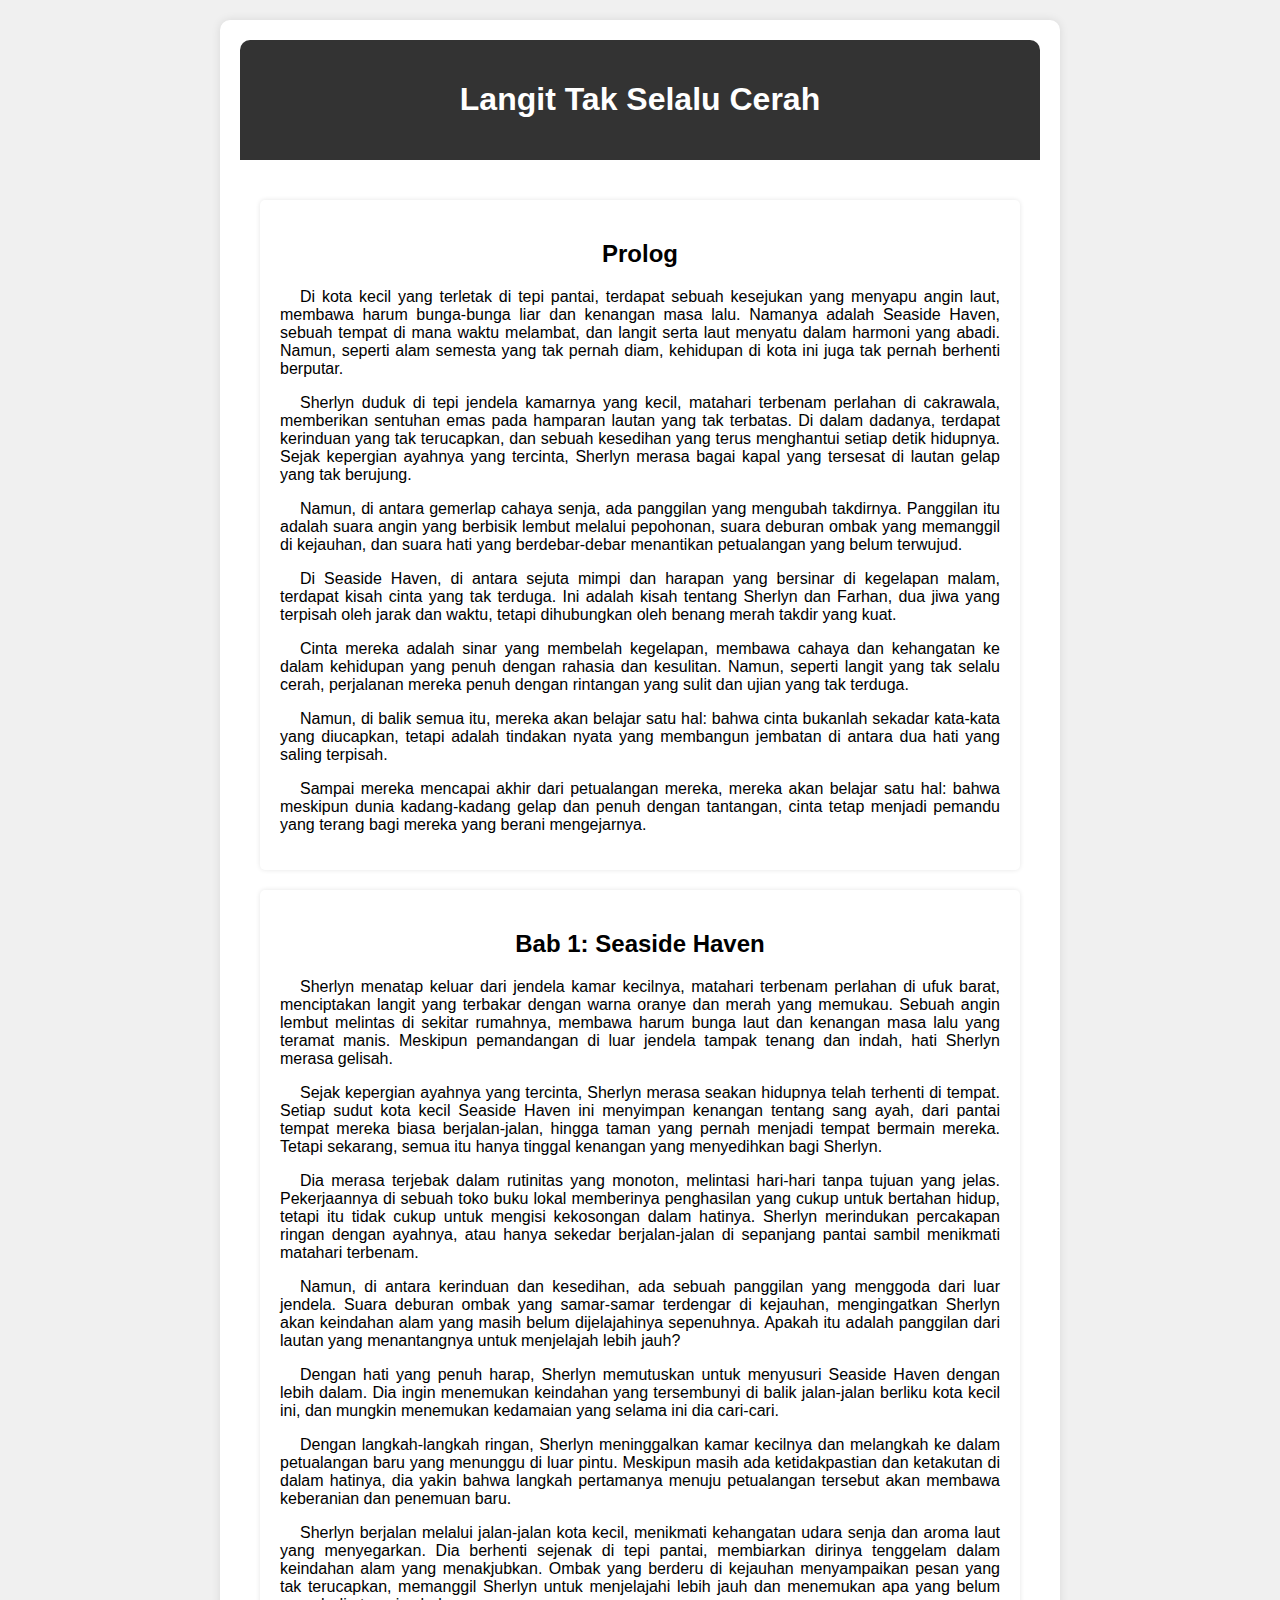
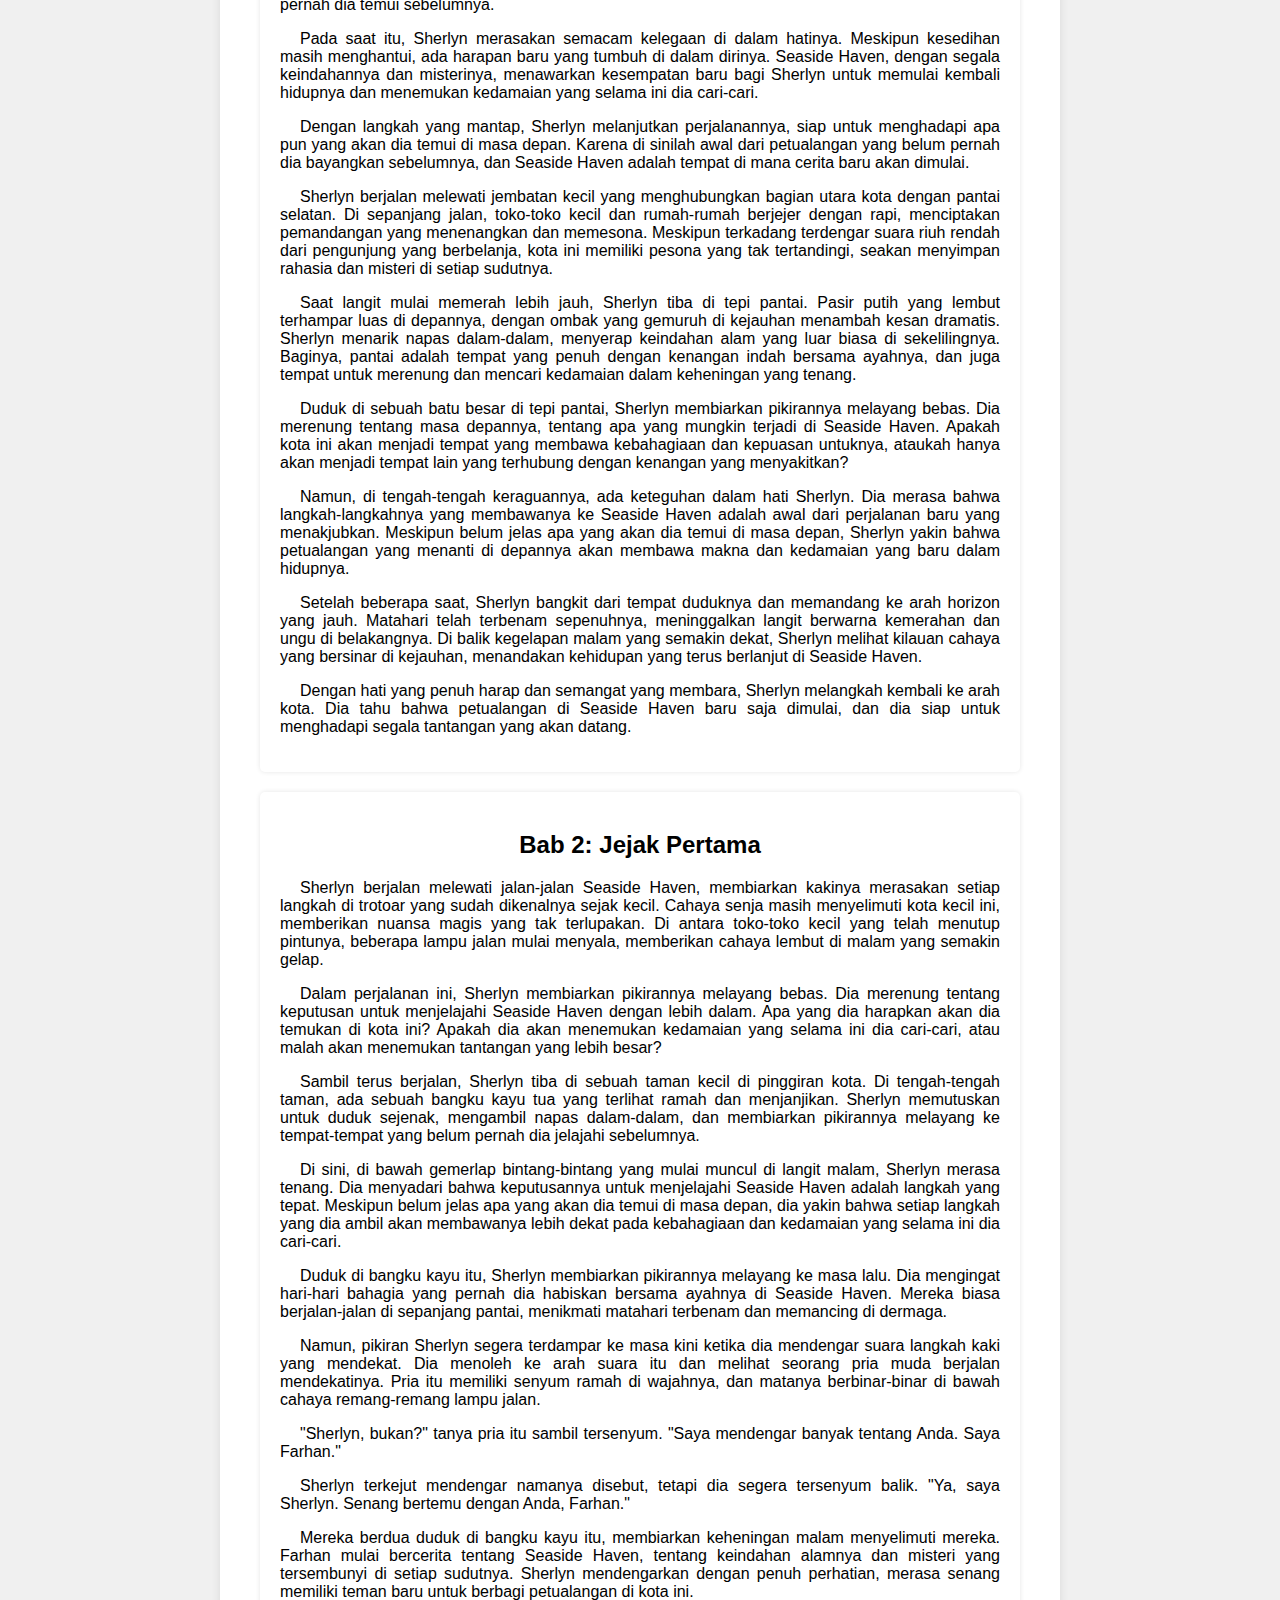
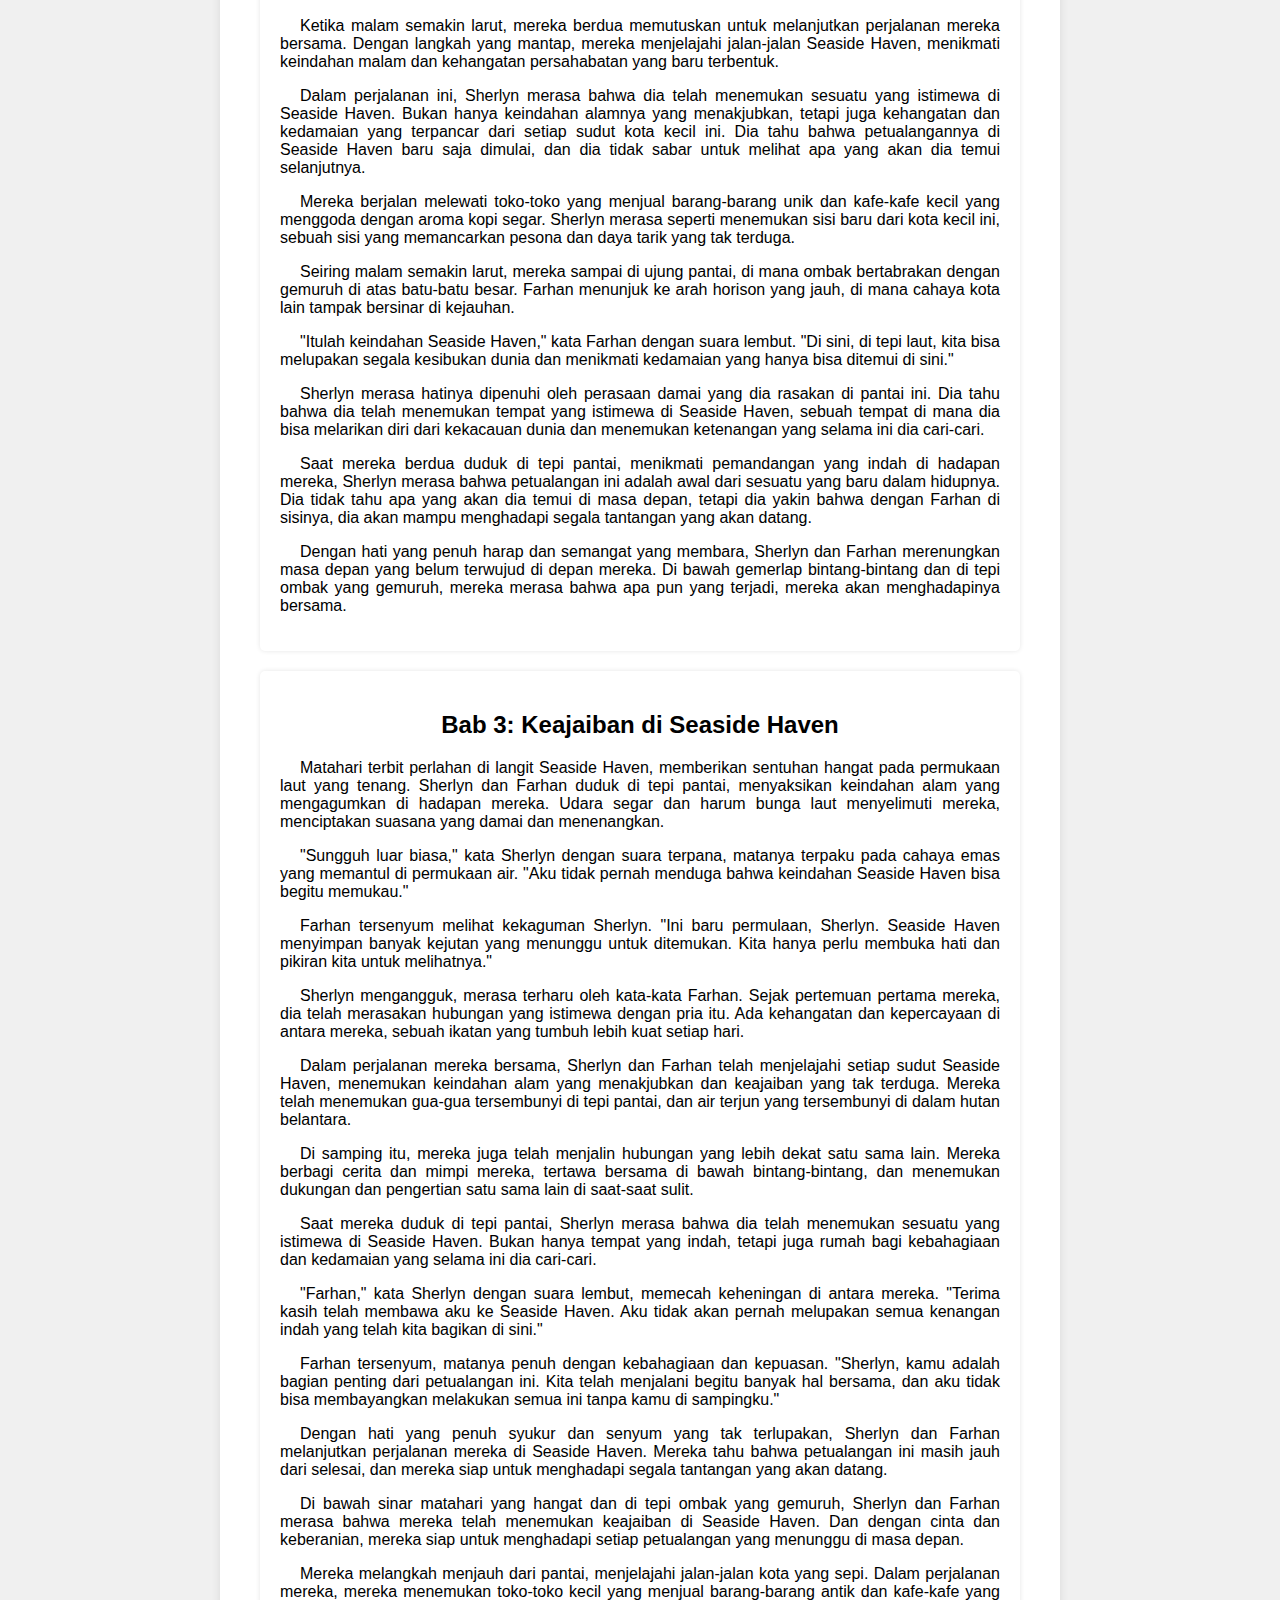
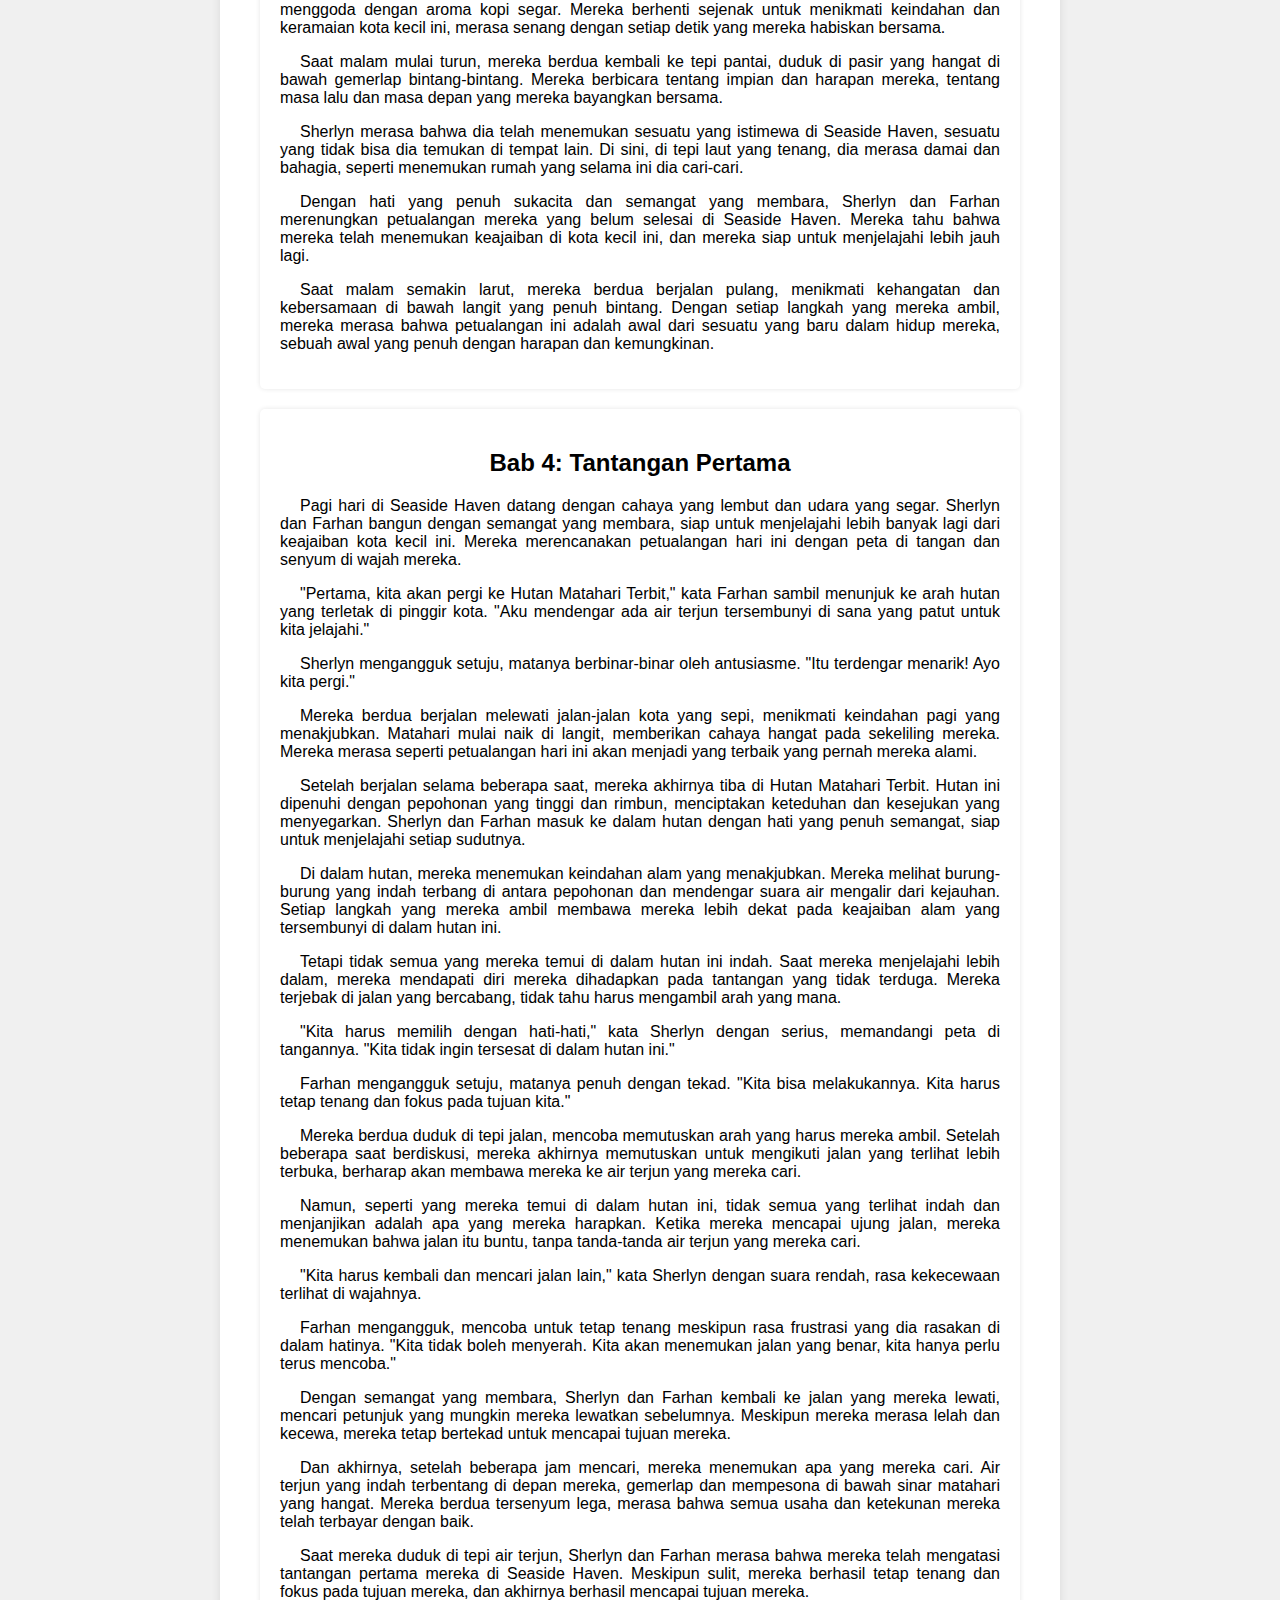
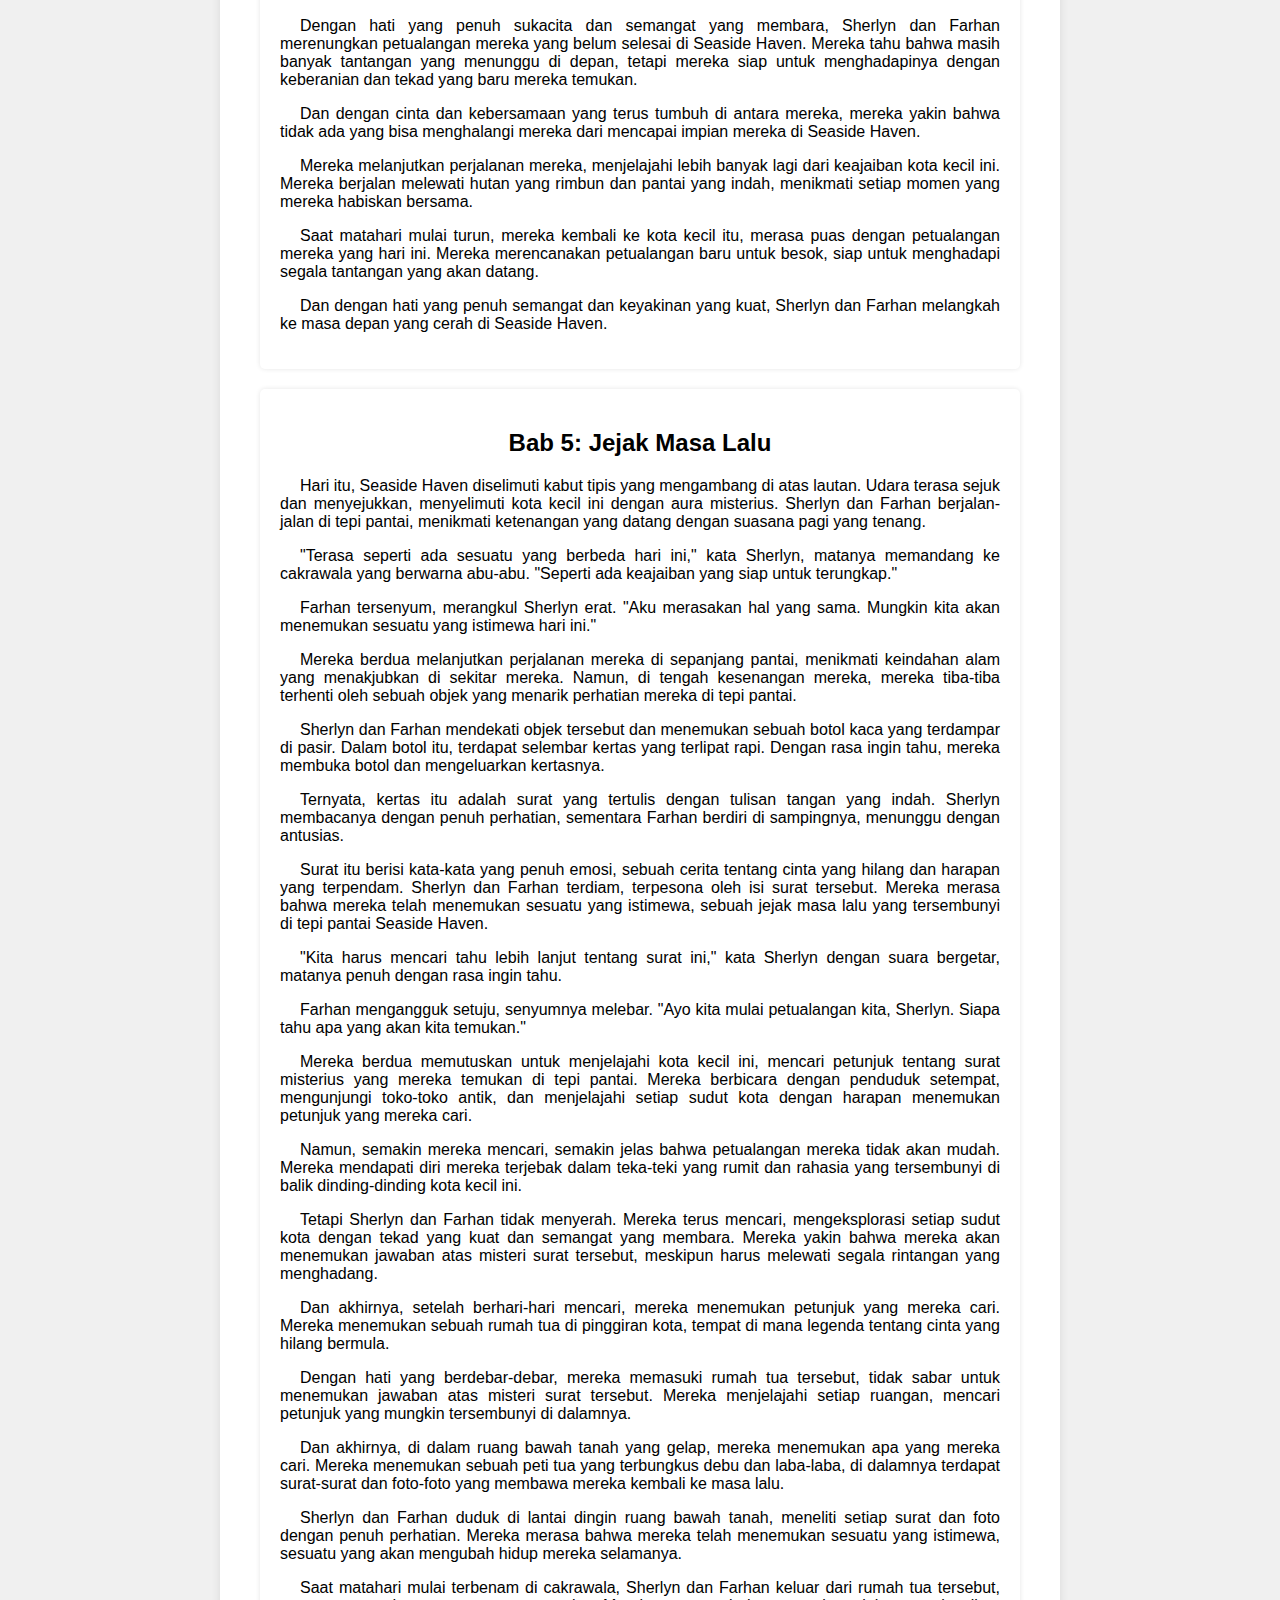
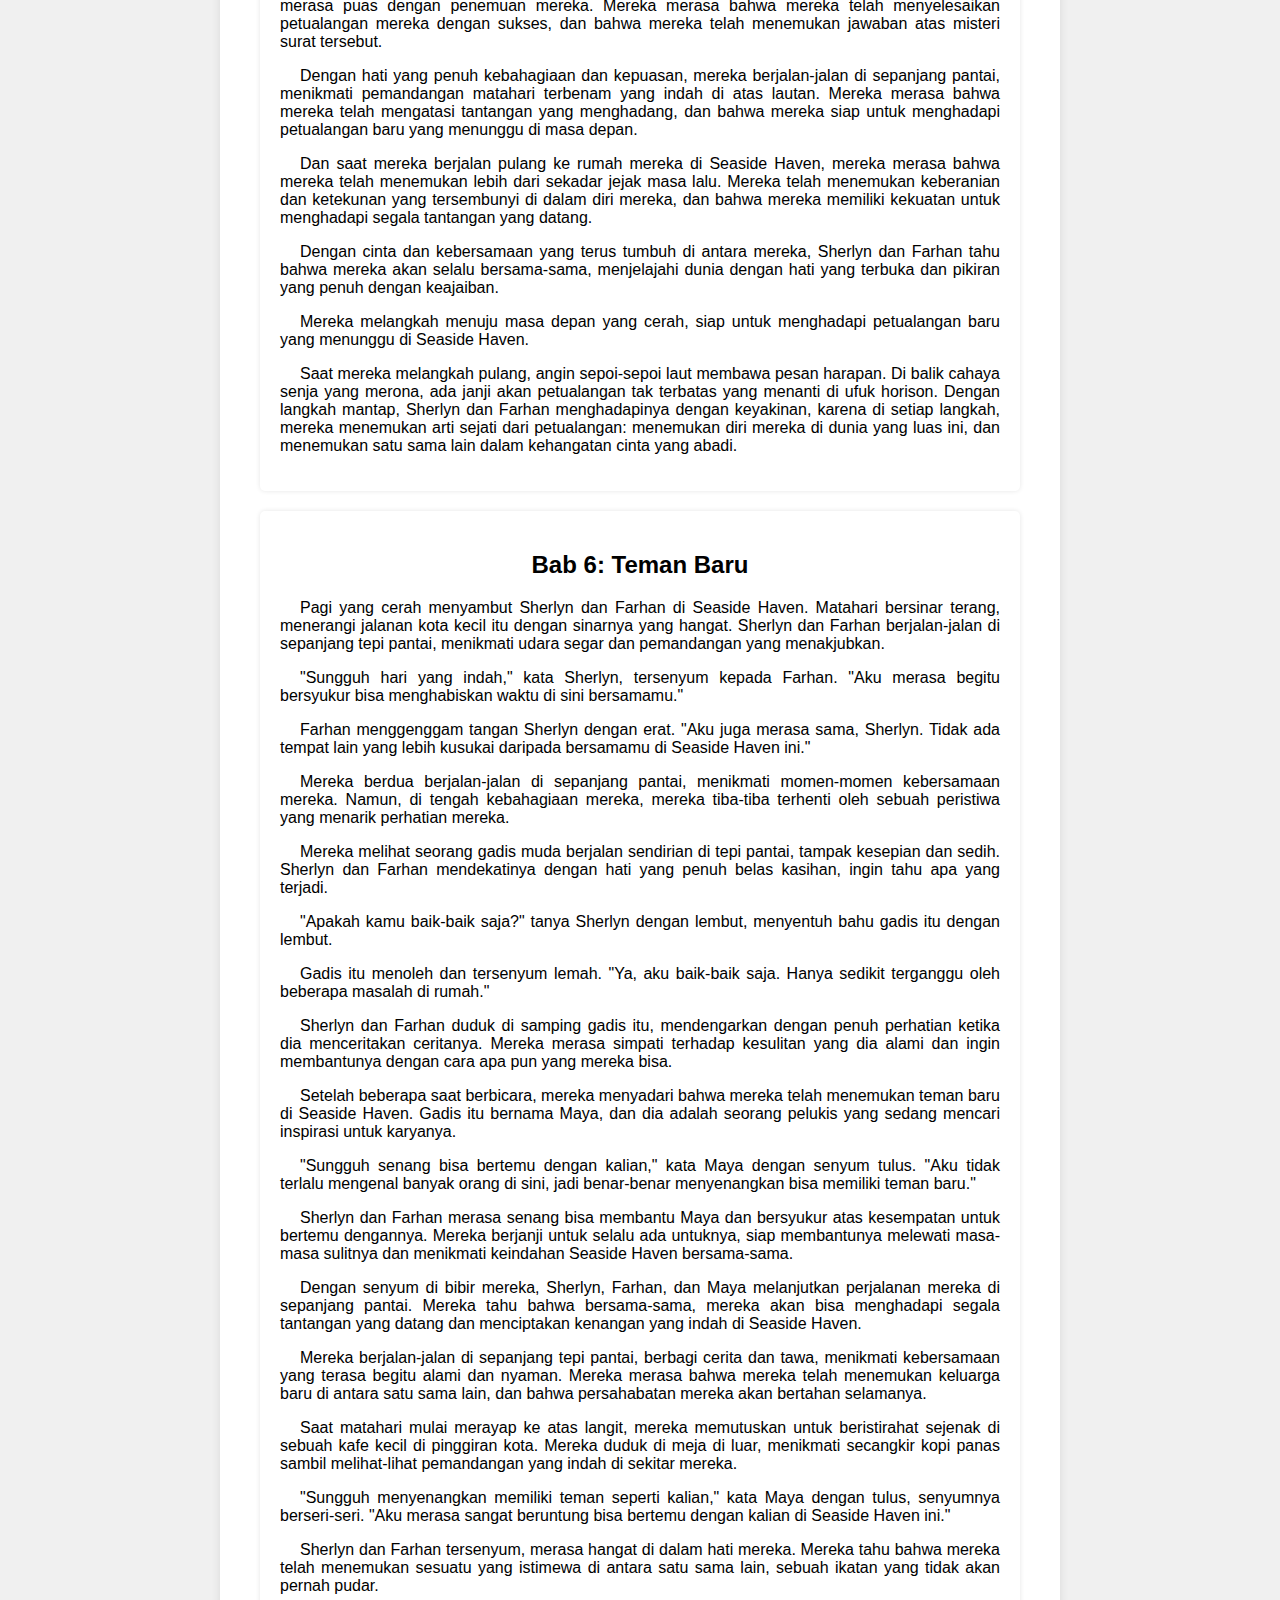
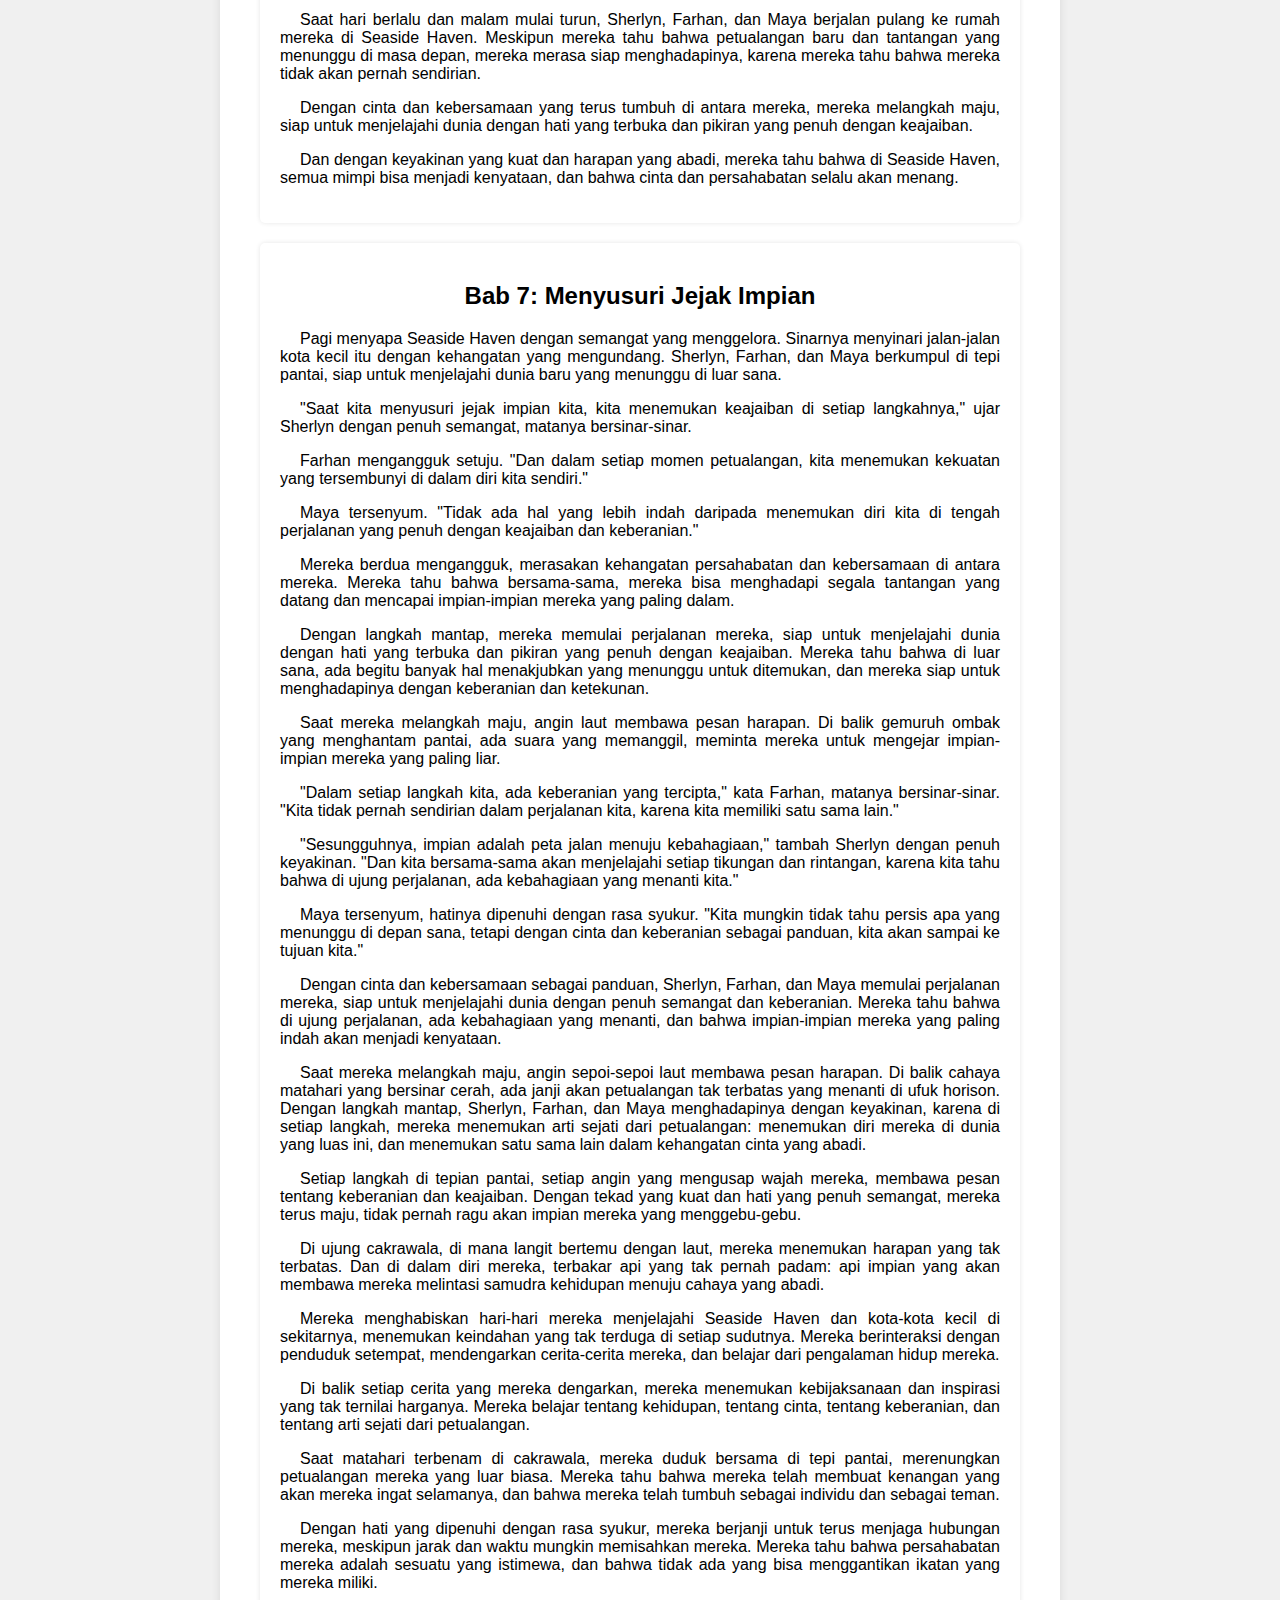
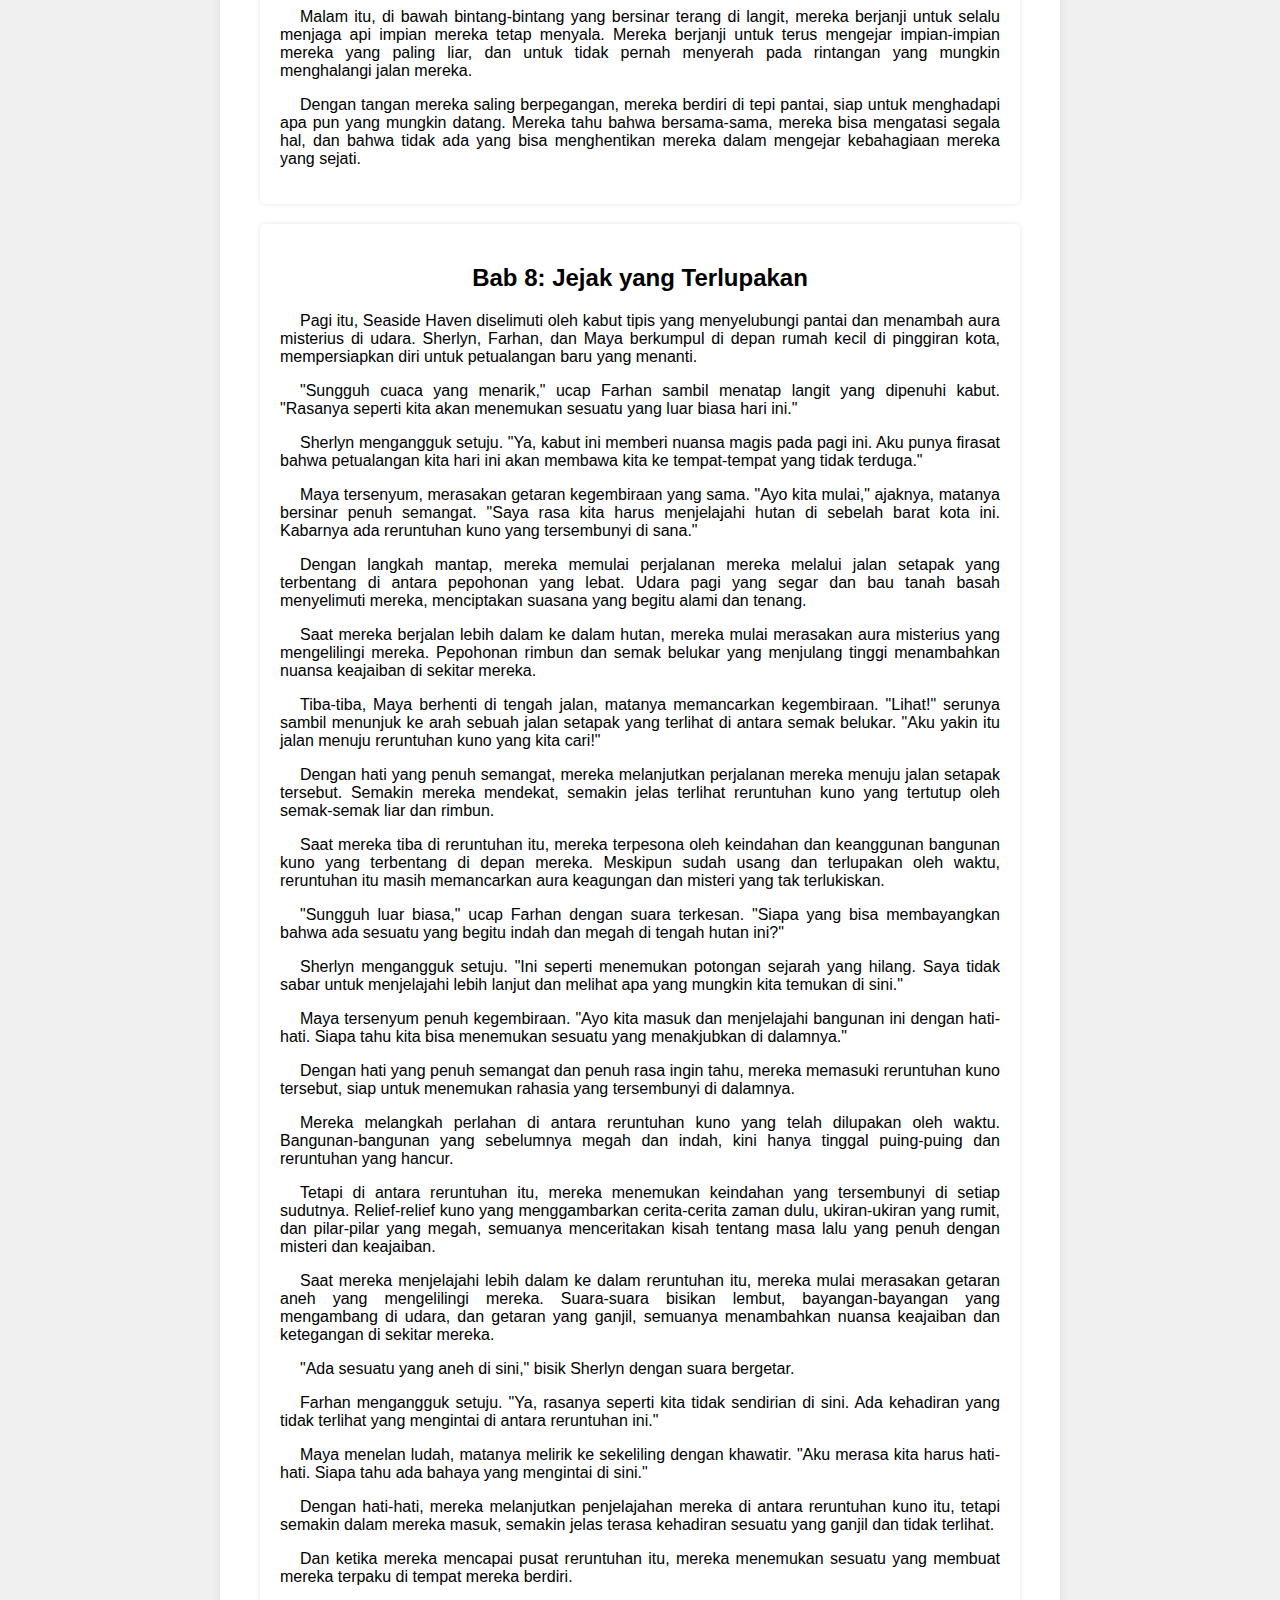
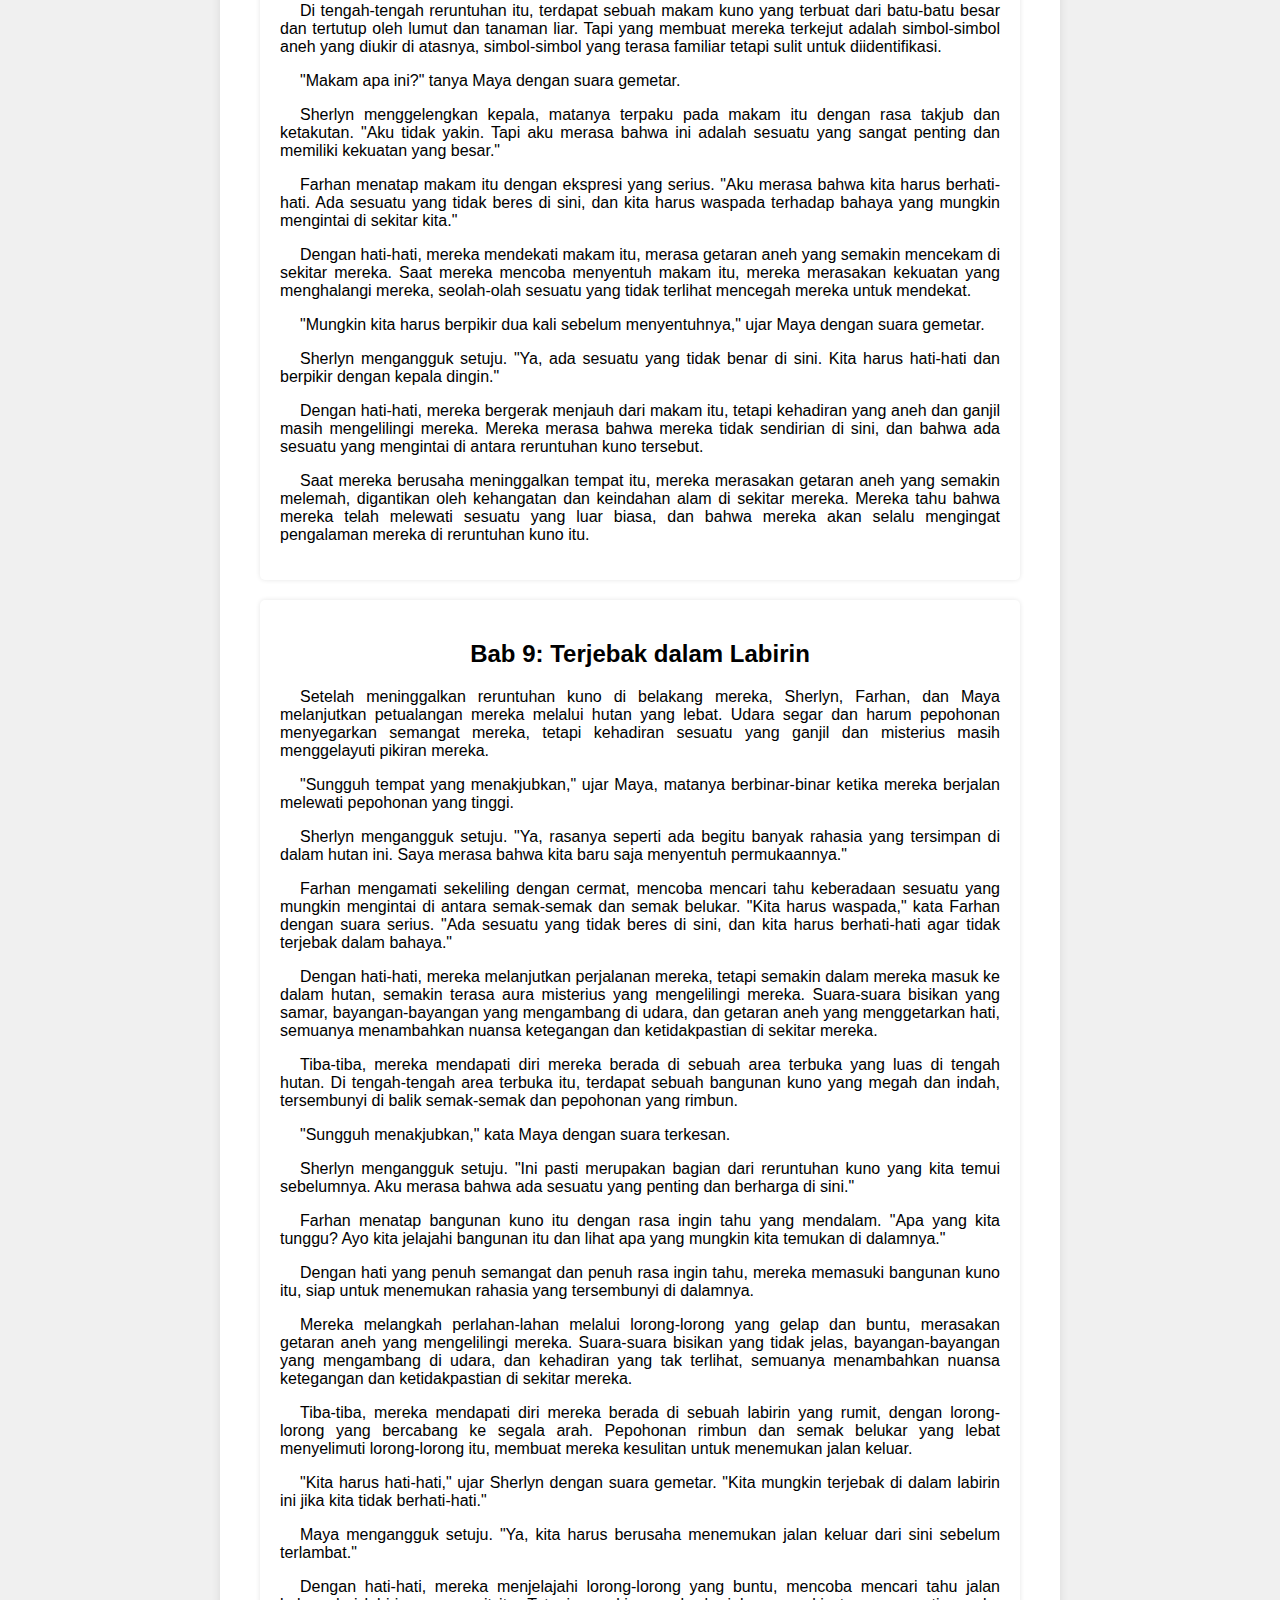
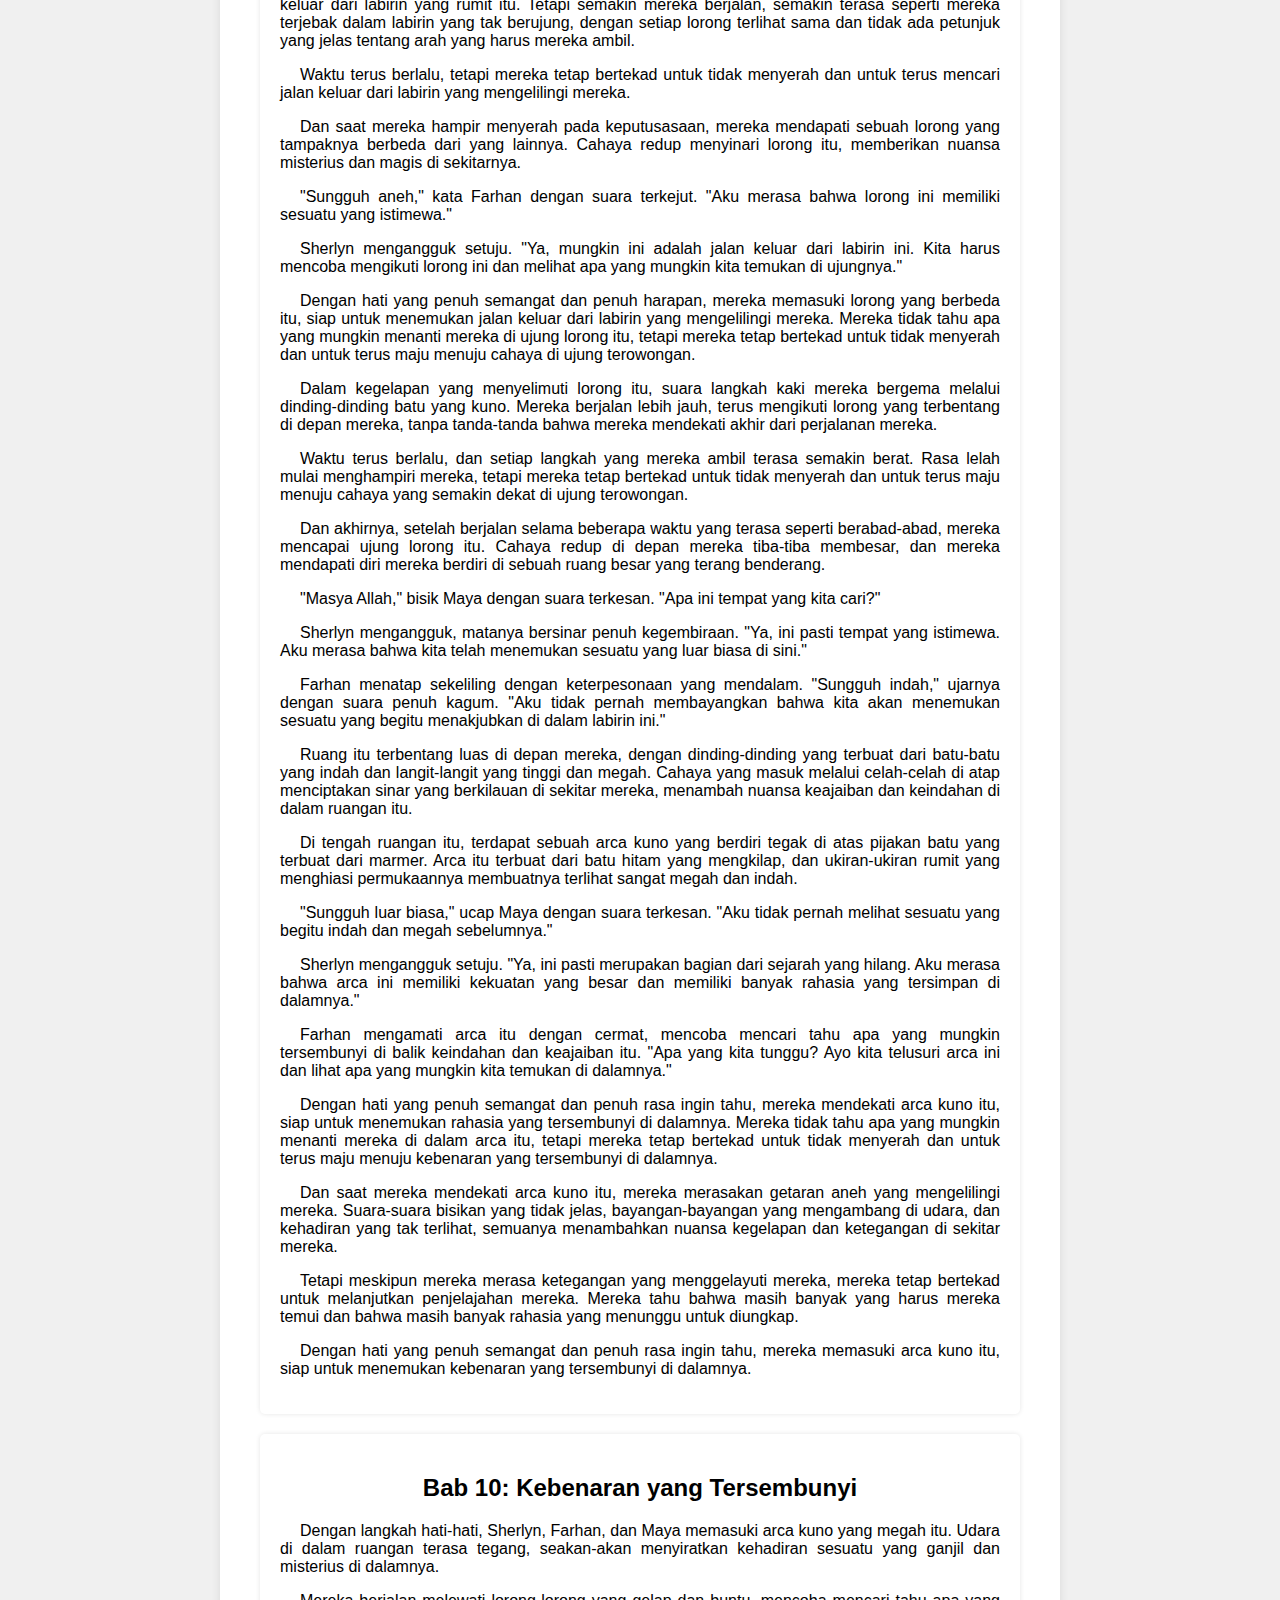
<file: novel4.html>
<!DOCTYPE html>
<html lang="en">
  <head>
    <meta charset="UTF-8" />
    <meta name="viewport" content="width=device-width, initial-scale=1.0" />
    <title>Novel | Langit Tak Selalu Cerah</title>
    <link rel="stylesheet" href="novel.css" />
  </head>
  <body>
    <div class="container">
      <header>
        <h1>Langit Tak Selalu Cerah</h1>
      </header>
      <main>
        <section id="prolog">
          <h2>Prolog</h2>
          <p>
            Di kota kecil yang terletak di tepi pantai, terdapat sebuah
            kesejukan yang menyapu angin laut, membawa harum bunga-bunga liar
            dan kenangan masa lalu. Namanya adalah Seaside Haven, sebuah tempat
            di mana waktu melambat, dan langit serta laut menyatu dalam harmoni
            yang abadi. Namun, seperti alam semesta yang tak pernah diam,
            kehidupan di kota ini juga tak pernah berhenti berputar.
          </p>
          <p>
            Sherlyn duduk di tepi jendela kamarnya yang kecil, matahari terbenam
            perlahan di cakrawala, memberikan sentuhan emas pada hamparan lautan
            yang tak terbatas. Di dalam dadanya, terdapat kerinduan yang tak
            terucapkan, dan sebuah kesedihan yang terus menghantui setiap detik
            hidupnya. Sejak kepergian ayahnya yang tercinta, Sherlyn merasa
            bagai kapal yang tersesat di lautan gelap yang tak berujung.
          </p>
          <p>
            Namun, di antara gemerlap cahaya senja, ada panggilan yang mengubah
            takdirnya. Panggilan itu adalah suara angin yang berbisik lembut
            melalui pepohonan, suara deburan ombak yang memanggil di kejauhan,
            dan suara hati yang berdebar-debar menantikan petualangan yang belum
            terwujud.
          </p>
          <p>
            Di Seaside Haven, di antara sejuta mimpi dan harapan yang bersinar
            di kegelapan malam, terdapat kisah cinta yang tak terduga. Ini
            adalah kisah tentang Sherlyn dan Farhan, dua jiwa yang terpisah oleh
            jarak dan waktu, tetapi dihubungkan oleh benang merah takdir yang
            kuat.
          </p>
          <p>
            Cinta mereka adalah sinar yang membelah kegelapan, membawa cahaya
            dan kehangatan ke dalam kehidupan yang penuh dengan rahasia dan
            kesulitan. Namun, seperti langit yang tak selalu cerah, perjalanan
            mereka penuh dengan rintangan yang sulit dan ujian yang tak terduga.
          </p>
          <p>
            Namun, di balik semua itu, mereka akan belajar satu hal: bahwa cinta
            bukanlah sekadar kata-kata yang diucapkan, tetapi adalah tindakan
            nyata yang membangun jembatan di antara dua hati yang saling
            terpisah.
          </p>
          <p>
            Sampai mereka mencapai akhir dari petualangan mereka, mereka akan
            belajar satu hal: bahwa meskipun dunia kadang-kadang gelap dan penuh
            dengan tantangan, cinta tetap menjadi pemandu yang terang bagi
            mereka yang berani mengejarnya.
          </p>
        </section>
        <section id="content">
          <h2>Bab 1: Seaside Haven</h2>
          <p>
            Sherlyn menatap keluar dari jendela kamar kecilnya, matahari
            terbenam perlahan di ufuk barat, menciptakan langit yang terbakar
            dengan warna oranye dan merah yang memukau. Sebuah angin lembut
            melintas di sekitar rumahnya, membawa harum bunga laut dan kenangan
            masa lalu yang teramat manis. Meskipun pemandangan di luar jendela
            tampak tenang dan indah, hati Sherlyn merasa gelisah.
          </p>
          <p>
            Sejak kepergian ayahnya yang tercinta, Sherlyn merasa seakan
            hidupnya telah terhenti di tempat. Setiap sudut kota kecil Seaside
            Haven ini menyimpan kenangan tentang sang ayah, dari pantai tempat
            mereka biasa berjalan-jalan, hingga taman yang pernah menjadi tempat
            bermain mereka. Tetapi sekarang, semua itu hanya tinggal kenangan
            yang menyedihkan bagi Sherlyn.
          </p>
          <p>
            Dia merasa terjebak dalam rutinitas yang monoton, melintasi
            hari-hari tanpa tujuan yang jelas. Pekerjaannya di sebuah toko buku
            lokal memberinya penghasilan yang cukup untuk bertahan hidup, tetapi
            itu tidak cukup untuk mengisi kekosongan dalam hatinya. Sherlyn
            merindukan percakapan ringan dengan ayahnya, atau hanya sekedar
            berjalan-jalan di sepanjang pantai sambil menikmati matahari
            terbenam.
          </p>
          <p>
            Namun, di antara kerinduan dan kesedihan, ada sebuah panggilan yang
            menggoda dari luar jendela. Suara deburan ombak yang samar-samar
            terdengar di kejauhan, mengingatkan Sherlyn akan keindahan alam yang
            masih belum dijelajahinya sepenuhnya. Apakah itu adalah panggilan
            dari lautan yang menantangnya untuk menjelajah lebih jauh?
          </p>
          <p>
            Dengan hati yang penuh harap, Sherlyn memutuskan untuk menyusuri
            Seaside Haven dengan lebih dalam. Dia ingin menemukan keindahan yang
            tersembunyi di balik jalan-jalan berliku kota kecil ini, dan mungkin
            menemukan kedamaian yang selama ini dia cari-cari.
          </p>
          <p>
            Dengan langkah-langkah ringan, Sherlyn meninggalkan kamar kecilnya
            dan melangkah ke dalam petualangan baru yang menunggu di luar pintu.
            Meskipun masih ada ketidakpastian dan ketakutan di dalam hatinya,
            dia yakin bahwa langkah pertamanya menuju petualangan tersebut akan
            membawa keberanian dan penemuan baru.
          </p>
          <p>
            Sherlyn berjalan melalui jalan-jalan kota kecil, menikmati
            kehangatan udara senja dan aroma laut yang menyegarkan. Dia berhenti
            sejenak di tepi pantai, membiarkan dirinya tenggelam dalam keindahan
            alam yang menakjubkan. Ombak yang berderu di kejauhan menyampaikan
            pesan yang tak terucapkan, memanggil Sherlyn untuk menjelajahi lebih
            jauh dan menemukan apa yang belum pernah dia temui sebelumnya.
          </p>
          <p>
            Pada saat itu, Sherlyn merasakan semacam kelegaan di dalam hatinya.
            Meskipun kesedihan masih menghantui, ada harapan baru yang tumbuh di
            dalam dirinya. Seaside Haven, dengan segala keindahannya dan
            misterinya, menawarkan kesempatan baru bagi Sherlyn untuk memulai
            kembali hidupnya dan menemukan kedamaian yang selama ini dia
            cari-cari.
          </p>
          <p>
            Dengan langkah yang mantap, Sherlyn melanjutkan perjalanannya, siap
            untuk menghadapi apa pun yang akan dia temui di masa depan. Karena
            di sinilah awal dari petualangan yang belum pernah dia bayangkan
            sebelumnya, dan Seaside Haven adalah tempat di mana cerita baru akan
            dimulai.
          </p>
          <p>
            Sherlyn berjalan melewati jembatan kecil yang menghubungkan bagian
            utara kota dengan pantai selatan. Di sepanjang jalan, toko-toko
            kecil dan rumah-rumah berjejer dengan rapi, menciptakan pemandangan
            yang menenangkan dan memesona. Meskipun terkadang terdengar suara
            riuh rendah dari pengunjung yang berbelanja, kota ini memiliki
            pesona yang tak tertandingi, seakan menyimpan rahasia dan misteri di
            setiap sudutnya.
          </p>
          <p>
            Saat langit mulai memerah lebih jauh, Sherlyn tiba di tepi pantai.
            Pasir putih yang lembut terhampar luas di depannya, dengan ombak
            yang gemuruh di kejauhan menambah kesan dramatis. Sherlyn menarik
            napas dalam-dalam, menyerap keindahan alam yang luar biasa di
            sekelilingnya. Baginya, pantai adalah tempat yang penuh dengan
            kenangan indah bersama ayahnya, dan juga tempat untuk merenung dan
            mencari kedamaian dalam keheningan yang tenang.
          </p>
          <p>
            Duduk di sebuah batu besar di tepi pantai, Sherlyn membiarkan
            pikirannya melayang bebas. Dia merenung tentang masa depannya,
            tentang apa yang mungkin terjadi di Seaside Haven. Apakah kota ini
            akan menjadi tempat yang membawa kebahagiaan dan kepuasan untuknya,
            ataukah hanya akan menjadi tempat lain yang terhubung dengan
            kenangan yang menyakitkan?
          </p>
          <p>
            Namun, di tengah-tengah keraguannya, ada keteguhan dalam hati
            Sherlyn. Dia merasa bahwa langkah-langkahnya yang membawanya ke
            Seaside Haven adalah awal dari perjalanan baru yang menakjubkan.
            Meskipun belum jelas apa yang akan dia temui di masa depan, Sherlyn
            yakin bahwa petualangan yang menanti di depannya akan membawa makna
            dan kedamaian yang baru dalam hidupnya.
          </p>
          <p>
            Setelah beberapa saat, Sherlyn bangkit dari tempat duduknya dan
            memandang ke arah horizon yang jauh. Matahari telah terbenam
            sepenuhnya, meninggalkan langit berwarna kemerahan dan ungu di
            belakangnya. Di balik kegelapan malam yang semakin dekat, Sherlyn
            melihat kilauan cahaya yang bersinar di kejauhan, menandakan
            kehidupan yang terus berlanjut di Seaside Haven.
          </p>
          <p>
            Dengan hati yang penuh harap dan semangat yang membara, Sherlyn
            melangkah kembali ke arah kota. Dia tahu bahwa petualangan di
            Seaside Haven baru saja dimulai, dan dia siap untuk menghadapi
            segala tantangan yang akan datang.
          </p>
        </section>
        <section id="content">
          <h2>Bab 2: Jejak Pertama</h2>
          <p>
            Sherlyn berjalan melewati jalan-jalan Seaside Haven, membiarkan
            kakinya merasakan setiap langkah di trotoar yang sudah dikenalnya
            sejak kecil. Cahaya senja masih menyelimuti kota kecil ini,
            memberikan nuansa magis yang tak terlupakan. Di antara toko-toko
            kecil yang telah menutup pintunya, beberapa lampu jalan mulai
            menyala, memberikan cahaya lembut di malam yang semakin gelap.
          </p>
          <p>
            Dalam perjalanan ini, Sherlyn membiarkan pikirannya melayang bebas.
            Dia merenung tentang keputusan untuk menjelajahi Seaside Haven
            dengan lebih dalam. Apa yang dia harapkan akan dia temukan di kota
            ini? Apakah dia akan menemukan kedamaian yang selama ini dia
            cari-cari, atau malah akan menemukan tantangan yang lebih besar?
          </p>
          <p>
            Sambil terus berjalan, Sherlyn tiba di sebuah taman kecil di
            pinggiran kota. Di tengah-tengah taman, ada sebuah bangku kayu tua
            yang terlihat ramah dan menjanjikan. Sherlyn memutuskan untuk duduk
            sejenak, mengambil napas dalam-dalam, dan membiarkan pikirannya
            melayang ke tempat-tempat yang belum pernah dia jelajahi sebelumnya.
          </p>
          <p>
            Di sini, di bawah gemerlap bintang-bintang yang mulai muncul di
            langit malam, Sherlyn merasa tenang. Dia menyadari bahwa
            keputusannya untuk menjelajahi Seaside Haven adalah langkah yang
            tepat. Meskipun belum jelas apa yang akan dia temui di masa depan,
            dia yakin bahwa setiap langkah yang dia ambil akan membawanya lebih
            dekat pada kebahagiaan dan kedamaian yang selama ini dia cari-cari.
          </p>
          <p>
            Duduk di bangku kayu itu, Sherlyn membiarkan pikirannya melayang ke
            masa lalu. Dia mengingat hari-hari bahagia yang pernah dia habiskan
            bersama ayahnya di Seaside Haven. Mereka biasa berjalan-jalan di
            sepanjang pantai, menikmati matahari terbenam dan memancing di
            dermaga.
          </p>
          <p>
            Namun, pikiran Sherlyn segera terdampar ke masa kini ketika dia
            mendengar suara langkah kaki yang mendekat. Dia menoleh ke arah
            suara itu dan melihat seorang pria muda berjalan mendekatinya. Pria
            itu memiliki senyum ramah di wajahnya, dan matanya berbinar-binar di
            bawah cahaya remang-remang lampu jalan.
          </p>
          <p>
            "Sherlyn, bukan?" tanya pria itu sambil tersenyum. "Saya mendengar
            banyak tentang Anda. Saya Farhan."
          </p>
          <p>
            Sherlyn terkejut mendengar namanya disebut, tetapi dia segera
            tersenyum balik. "Ya, saya Sherlyn. Senang bertemu dengan Anda,
            Farhan."
          </p>
          <p>
            Mereka berdua duduk di bangku kayu itu, membiarkan keheningan malam
            menyelimuti mereka. Farhan mulai bercerita tentang Seaside Haven,
            tentang keindahan alamnya dan misteri yang tersembunyi di setiap
            sudutnya. Sherlyn mendengarkan dengan penuh perhatian, merasa senang
            memiliki teman baru untuk berbagi petualangan di kota ini.
          </p>
          <p>
            Ketika malam semakin larut, mereka berdua memutuskan untuk
            melanjutkan perjalanan mereka bersama. Dengan langkah yang mantap,
            mereka menjelajahi jalan-jalan Seaside Haven, menikmati keindahan
            malam dan kehangatan persahabatan yang baru terbentuk.
          </p>
          <p>
            Dalam perjalanan ini, Sherlyn merasa bahwa dia telah menemukan
            sesuatu yang istimewa di Seaside Haven. Bukan hanya keindahan
            alamnya yang menakjubkan, tetapi juga kehangatan dan kedamaian yang
            terpancar dari setiap sudut kota kecil ini. Dia tahu bahwa
            petualangannya di Seaside Haven baru saja dimulai, dan dia tidak
            sabar untuk melihat apa yang akan dia temui selanjutnya.
          </p>
          <p>
            Mereka berjalan melewati toko-toko yang menjual barang-barang unik
            dan kafe-kafe kecil yang menggoda dengan aroma kopi segar. Sherlyn
            merasa seperti menemukan sisi baru dari kota kecil ini, sebuah sisi
            yang memancarkan pesona dan daya tarik yang tak terduga.
          </p>
          <p>
            Seiring malam semakin larut, mereka sampai di ujung pantai, di mana
            ombak bertabrakan dengan gemuruh di atas batu-batu besar. Farhan
            menunjuk ke arah horison yang jauh, di mana cahaya kota lain tampak
            bersinar di kejauhan.
          </p>
          <p>
            "Itulah keindahan Seaside Haven," kata Farhan dengan suara lembut.
            "Di sini, di tepi laut, kita bisa melupakan segala kesibukan dunia
            dan menikmati kedamaian yang hanya bisa ditemui di sini."
          </p>
          <p>
            Sherlyn merasa hatinya dipenuhi oleh perasaan damai yang dia rasakan
            di pantai ini. Dia tahu bahwa dia telah menemukan tempat yang
            istimewa di Seaside Haven, sebuah tempat di mana dia bisa melarikan
            diri dari kekacauan dunia dan menemukan ketenangan yang selama ini
            dia cari-cari.
          </p>
          <p>
            Saat mereka berdua duduk di tepi pantai, menikmati pemandangan yang
            indah di hadapan mereka, Sherlyn merasa bahwa petualangan ini adalah
            awal dari sesuatu yang baru dalam hidupnya. Dia tidak tahu apa yang
            akan dia temui di masa depan, tetapi dia yakin bahwa dengan Farhan
            di sisinya, dia akan mampu menghadapi segala tantangan yang akan
            datang.
          </p>
          <p>
            Dengan hati yang penuh harap dan semangat yang membara, Sherlyn dan
            Farhan merenungkan masa depan yang belum terwujud di depan mereka.
            Di bawah gemerlap bintang-bintang dan di tepi ombak yang gemuruh,
            mereka merasa bahwa apa pun yang terjadi, mereka akan menghadapinya
            bersama.
          </p>
        </section>
        <section id="content">
          <h2>Bab 3: Keajaiban di Seaside Haven</h2>
          <p>
            Matahari terbit perlahan di langit Seaside Haven, memberikan
            sentuhan hangat pada permukaan laut yang tenang. Sherlyn dan Farhan
            duduk di tepi pantai, menyaksikan keindahan alam yang mengagumkan di
            hadapan mereka. Udara segar dan harum bunga laut menyelimuti mereka,
            menciptakan suasana yang damai dan menenangkan.
          </p>
          <p>
            "Sungguh luar biasa," kata Sherlyn dengan suara terpana, matanya
            terpaku pada cahaya emas yang memantul di permukaan air. "Aku tidak
            pernah menduga bahwa keindahan Seaside Haven bisa begitu memukau."
          </p>
          <p>
            Farhan tersenyum melihat kekaguman Sherlyn. "Ini baru permulaan,
            Sherlyn. Seaside Haven menyimpan banyak kejutan yang menunggu untuk
            ditemukan. Kita hanya perlu membuka hati dan pikiran kita untuk
            melihatnya."
          </p>
          <p>
            Sherlyn mengangguk, merasa terharu oleh kata-kata Farhan. Sejak
            pertemuan pertama mereka, dia telah merasakan hubungan yang istimewa
            dengan pria itu. Ada kehangatan dan kepercayaan di antara mereka,
            sebuah ikatan yang tumbuh lebih kuat setiap hari.
          </p>
          <p>
            Dalam perjalanan mereka bersama, Sherlyn dan Farhan telah
            menjelajahi setiap sudut Seaside Haven, menemukan keindahan alam
            yang menakjubkan dan keajaiban yang tak terduga. Mereka telah
            menemukan gua-gua tersembunyi di tepi pantai, dan air terjun yang
            tersembunyi di dalam hutan belantara.
          </p>
          <p>
            Di samping itu, mereka juga telah menjalin hubungan yang lebih dekat
            satu sama lain. Mereka berbagi cerita dan mimpi mereka, tertawa
            bersama di bawah bintang-bintang, dan menemukan dukungan dan
            pengertian satu sama lain di saat-saat sulit.
          </p>
          <p>
            Saat mereka duduk di tepi pantai, Sherlyn merasa bahwa dia telah
            menemukan sesuatu yang istimewa di Seaside Haven. Bukan hanya tempat
            yang indah, tetapi juga rumah bagi kebahagiaan dan kedamaian yang
            selama ini dia cari-cari.
          </p>
          <p>
            "Farhan," kata Sherlyn dengan suara lembut, memecah keheningan di
            antara mereka. "Terima kasih telah membawa aku ke Seaside Haven. Aku
            tidak akan pernah melupakan semua kenangan indah yang telah kita
            bagikan di sini."
          </p>
          <p>
            Farhan tersenyum, matanya penuh dengan kebahagiaan dan kepuasan.
            "Sherlyn, kamu adalah bagian penting dari petualangan ini. Kita
            telah menjalani begitu banyak hal bersama, dan aku tidak bisa
            membayangkan melakukan semua ini tanpa kamu di sampingku."
          </p>
          <p>
            Dengan hati yang penuh syukur dan senyum yang tak terlupakan,
            Sherlyn dan Farhan melanjutkan perjalanan mereka di Seaside Haven.
            Mereka tahu bahwa petualangan ini masih jauh dari selesai, dan
            mereka siap untuk menghadapi segala tantangan yang akan datang.
          </p>
          <p>
            Di bawah sinar matahari yang hangat dan di tepi ombak yang gemuruh,
            Sherlyn dan Farhan merasa bahwa mereka telah menemukan keajaiban di
            Seaside Haven. Dan dengan cinta dan keberanian, mereka siap untuk
            menghadapi setiap petualangan yang menunggu di masa depan.
          </p>
          <p>
            Mereka melangkah menjauh dari pantai, menjelajahi jalan-jalan kota
            yang sepi. Dalam perjalanan mereka, mereka menemukan toko-toko kecil
            yang menjual barang-barang antik dan kafe-kafe yang menggoda dengan
            aroma kopi segar. Mereka berhenti sejenak untuk menikmati keindahan
            dan keramaian kota kecil ini, merasa senang dengan setiap detik yang
            mereka habiskan bersama.
          </p>
          <p>
            Saat malam mulai turun, mereka berdua kembali ke tepi pantai, duduk
            di pasir yang hangat di bawah gemerlap bintang-bintang. Mereka
            berbicara tentang impian dan harapan mereka, tentang masa lalu dan
            masa depan yang mereka bayangkan bersama.
          </p>
          <p>
            Sherlyn merasa bahwa dia telah menemukan sesuatu yang istimewa di
            Seaside Haven, sesuatu yang tidak bisa dia temukan di tempat lain.
            Di sini, di tepi laut yang tenang, dia merasa damai dan bahagia,
            seperti menemukan rumah yang selama ini dia cari-cari.
          </p>
          <p>
            Dengan hati yang penuh sukacita dan semangat yang membara, Sherlyn
            dan Farhan merenungkan petualangan mereka yang belum selesai di
            Seaside Haven. Mereka tahu bahwa mereka telah menemukan keajaiban di
            kota kecil ini, dan mereka siap untuk menjelajahi lebih jauh lagi.
          </p>
          <p>
            Saat malam semakin larut, mereka berdua berjalan pulang, menikmati
            kehangatan dan kebersamaan di bawah langit yang penuh bintang.
            Dengan setiap langkah yang mereka ambil, mereka merasa bahwa
            petualangan ini adalah awal dari sesuatu yang baru dalam hidup
            mereka, sebuah awal yang penuh dengan harapan dan kemungkinan.
          </p>
        </section>
        <section id="content">
          <h2>Bab 4: Tantangan Pertama</h2>
          <p>
            Pagi hari di Seaside Haven datang dengan cahaya yang lembut dan
            udara yang segar. Sherlyn dan Farhan bangun dengan semangat yang
            membara, siap untuk menjelajahi lebih banyak lagi dari keajaiban
            kota kecil ini. Mereka merencanakan petualangan hari ini dengan peta
            di tangan dan senyum di wajah mereka.
          </p>
          <p>
            "Pertama, kita akan pergi ke Hutan Matahari Terbit," kata Farhan
            sambil menunjuk ke arah hutan yang terletak di pinggir kota. "Aku
            mendengar ada air terjun tersembunyi di sana yang patut untuk kita
            jelajahi."
          </p>
          <p>
            Sherlyn mengangguk setuju, matanya berbinar-binar oleh antusiasme.
            "Itu terdengar menarik! Ayo kita pergi."
          </p>
          <p>
            Mereka berdua berjalan melewati jalan-jalan kota yang sepi,
            menikmati keindahan pagi yang menakjubkan. Matahari mulai naik di
            langit, memberikan cahaya hangat pada sekeliling mereka. Mereka
            merasa seperti petualangan hari ini akan menjadi yang terbaik yang
            pernah mereka alami.
          </p>
          <p>
            Setelah berjalan selama beberapa saat, mereka akhirnya tiba di Hutan
            Matahari Terbit. Hutan ini dipenuhi dengan pepohonan yang tinggi dan
            rimbun, menciptakan keteduhan dan kesejukan yang menyegarkan.
            Sherlyn dan Farhan masuk ke dalam hutan dengan hati yang penuh
            semangat, siap untuk menjelajahi setiap sudutnya.
          </p>
          <p>
            Di dalam hutan, mereka menemukan keindahan alam yang menakjubkan.
            Mereka melihat burung-burung yang indah terbang di antara pepohonan
            dan mendengar suara air mengalir dari kejauhan. Setiap langkah yang
            mereka ambil membawa mereka lebih dekat pada keajaiban alam yang
            tersembunyi di dalam hutan ini.
          </p>
          <p>
            Tetapi tidak semua yang mereka temui di dalam hutan ini indah. Saat
            mereka menjelajahi lebih dalam, mereka mendapati diri mereka
            dihadapkan pada tantangan yang tidak terduga. Mereka terjebak di
            jalan yang bercabang, tidak tahu harus mengambil arah yang mana.
          </p>
          <p>
            "Kita harus memilih dengan hati-hati," kata Sherlyn dengan serius,
            memandangi peta di tangannya. "Kita tidak ingin tersesat di dalam
            hutan ini."
          </p>
          <p>
            Farhan mengangguk setuju, matanya penuh dengan tekad. "Kita bisa
            melakukannya. Kita harus tetap tenang dan fokus pada tujuan kita."
          </p>
          <p>
            Mereka berdua duduk di tepi jalan, mencoba memutuskan arah yang
            harus mereka ambil. Setelah beberapa saat berdiskusi, mereka
            akhirnya memutuskan untuk mengikuti jalan yang terlihat lebih
            terbuka, berharap akan membawa mereka ke air terjun yang mereka
            cari.
          </p>
          <p>
            Namun, seperti yang mereka temui di dalam hutan ini, tidak semua
            yang terlihat indah dan menjanjikan adalah apa yang mereka harapkan.
            Ketika mereka mencapai ujung jalan, mereka menemukan bahwa jalan itu
            buntu, tanpa tanda-tanda air terjun yang mereka cari.
          </p>
          <p>
            "Kita harus kembali dan mencari jalan lain," kata Sherlyn dengan
            suara rendah, rasa kekecewaan terlihat di wajahnya.
          </p>
          <p>
            Farhan mengangguk, mencoba untuk tetap tenang meskipun rasa
            frustrasi yang dia rasakan di dalam hatinya. "Kita tidak boleh
            menyerah. Kita akan menemukan jalan yang benar, kita hanya perlu
            terus mencoba."
          </p>
          <p>
            Dengan semangat yang membara, Sherlyn dan Farhan kembali ke jalan
            yang mereka lewati, mencari petunjuk yang mungkin mereka lewatkan
            sebelumnya. Meskipun mereka merasa lelah dan kecewa, mereka tetap
            bertekad untuk mencapai tujuan mereka.
          </p>
          <p>
            Dan akhirnya, setelah beberapa jam mencari, mereka menemukan apa
            yang mereka cari. Air terjun yang indah terbentang di depan mereka,
            gemerlap dan mempesona di bawah sinar matahari yang hangat. Mereka
            berdua tersenyum lega, merasa bahwa semua usaha dan ketekunan mereka
            telah terbayar dengan baik.
          </p>
          <p>
            Saat mereka duduk di tepi air terjun, Sherlyn dan Farhan merasa
            bahwa mereka telah mengatasi tantangan pertama mereka di Seaside
            Haven. Meskipun sulit, mereka berhasil tetap tenang dan fokus pada
            tujuan mereka, dan akhirnya berhasil mencapai tujuan mereka.
          </p>
          <p>
            Dengan hati yang penuh sukacita dan semangat yang membara, Sherlyn
            dan Farhan merenungkan petualangan mereka yang belum selesai di
            Seaside Haven. Mereka tahu bahwa masih banyak tantangan yang
            menunggu di depan, tetapi mereka siap untuk menghadapinya dengan
            keberanian dan tekad yang baru mereka temukan.
          </p>
          <p>
            Dan dengan cinta dan kebersamaan yang terus tumbuh di antara mereka,
            mereka yakin bahwa tidak ada yang bisa menghalangi mereka dari
            mencapai impian mereka di Seaside Haven.
          </p>
          <p>
            Mereka melanjutkan perjalanan mereka, menjelajahi lebih banyak lagi
            dari keajaiban kota kecil ini. Mereka berjalan melewati hutan yang
            rimbun dan pantai yang indah, menikmati setiap momen yang mereka
            habiskan bersama.
          </p>
          <p>
            Saat matahari mulai turun, mereka kembali ke kota kecil itu, merasa
            puas dengan petualangan mereka yang hari ini. Mereka merencanakan
            petualangan baru untuk besok, siap untuk menghadapi segala tantangan
            yang akan datang.
          </p>
          <p>
            Dan dengan hati yang penuh semangat dan keyakinan yang kuat, Sherlyn
            dan Farhan melangkah ke masa depan yang cerah di Seaside Haven.
          </p>
        </section>
        <section id="content">
          <h2>Bab 5: Jejak Masa Lalu</h2>
          <p>
            Hari itu, Seaside Haven diselimuti kabut tipis yang mengambang di
            atas lautan. Udara terasa sejuk dan menyejukkan, menyelimuti kota
            kecil ini dengan aura misterius. Sherlyn dan Farhan berjalan-jalan
            di tepi pantai, menikmati ketenangan yang datang dengan suasana pagi
            yang tenang.
          </p>
          <p>
            "Terasa seperti ada sesuatu yang berbeda hari ini," kata Sherlyn,
            matanya memandang ke cakrawala yang berwarna abu-abu. "Seperti ada
            keajaiban yang siap untuk terungkap."
          </p>
          <p>
            Farhan tersenyum, merangkul Sherlyn erat. "Aku merasakan hal yang
            sama. Mungkin kita akan menemukan sesuatu yang istimewa hari ini."
          </p>
          <p>
            Mereka berdua melanjutkan perjalanan mereka di sepanjang pantai,
            menikmati keindahan alam yang menakjubkan di sekitar mereka. Namun,
            di tengah kesenangan mereka, mereka tiba-tiba terhenti oleh sebuah
            objek yang menarik perhatian mereka di tepi pantai.
          </p>
          <p>
            Sherlyn dan Farhan mendekati objek tersebut dan menemukan sebuah
            botol kaca yang terdampar di pasir. Dalam botol itu, terdapat
            selembar kertas yang terlipat rapi. Dengan rasa ingin tahu, mereka
            membuka botol dan mengeluarkan kertasnya.
          </p>
          <p>
            Ternyata, kertas itu adalah surat yang tertulis dengan tulisan
            tangan yang indah. Sherlyn membacanya dengan penuh perhatian,
            sementara Farhan berdiri di sampingnya, menunggu dengan antusias.
          </p>
          <p>
            Surat itu berisi kata-kata yang penuh emosi, sebuah cerita tentang
            cinta yang hilang dan harapan yang terpendam. Sherlyn dan Farhan
            terdiam, terpesona oleh isi surat tersebut. Mereka merasa bahwa
            mereka telah menemukan sesuatu yang istimewa, sebuah jejak masa lalu
            yang tersembunyi di tepi pantai Seaside Haven.
          </p>
          <p>
            "Kita harus mencari tahu lebih lanjut tentang surat ini," kata
            Sherlyn dengan suara bergetar, matanya penuh dengan rasa ingin tahu.
          </p>
          <p>
            Farhan mengangguk setuju, senyumnya melebar. "Ayo kita mulai
            petualangan kita, Sherlyn. Siapa tahu apa yang akan kita temukan."
          </p>
          <p>
            Mereka berdua memutuskan untuk menjelajahi kota kecil ini, mencari
            petunjuk tentang surat misterius yang mereka temukan di tepi pantai.
            Mereka berbicara dengan penduduk setempat, mengunjungi toko-toko
            antik, dan menjelajahi setiap sudut kota dengan harapan menemukan
            petunjuk yang mereka cari.
          </p>
          <p>
            Namun, semakin mereka mencari, semakin jelas bahwa petualangan
            mereka tidak akan mudah. Mereka mendapati diri mereka terjebak dalam
            teka-teki yang rumit dan rahasia yang tersembunyi di balik
            dinding-dinding kota kecil ini.
          </p>
          <p>
            Tetapi Sherlyn dan Farhan tidak menyerah. Mereka terus mencari,
            mengeksplorasi setiap sudut kota dengan tekad yang kuat dan semangat
            yang membara. Mereka yakin bahwa mereka akan menemukan jawaban atas
            misteri surat tersebut, meskipun harus melewati segala rintangan
            yang menghadang.
          </p>
          <p>
            Dan akhirnya, setelah berhari-hari mencari, mereka menemukan
            petunjuk yang mereka cari. Mereka menemukan sebuah rumah tua di
            pinggiran kota, tempat di mana legenda tentang cinta yang hilang
            bermula.
          </p>
          <p>
            Dengan hati yang berdebar-debar, mereka memasuki rumah tua tersebut,
            tidak sabar untuk menemukan jawaban atas misteri surat tersebut.
            Mereka menjelajahi setiap ruangan, mencari petunjuk yang mungkin
            tersembunyi di dalamnya.
          </p>
          <p>
            Dan akhirnya, di dalam ruang bawah tanah yang gelap, mereka
            menemukan apa yang mereka cari. Mereka menemukan sebuah peti tua
            yang terbungkus debu dan laba-laba, di dalamnya terdapat surat-surat
            dan foto-foto yang membawa mereka kembali ke masa lalu.
          </p>
          <p>
            Sherlyn dan Farhan duduk di lantai dingin ruang bawah tanah,
            meneliti setiap surat dan foto dengan penuh perhatian. Mereka merasa
            bahwa mereka telah menemukan sesuatu yang istimewa, sesuatu yang
            akan mengubah hidup mereka selamanya.
          </p>
          <p>
            Saat matahari mulai terbenam di cakrawala, Sherlyn dan Farhan keluar
            dari rumah tua tersebut, merasa puas dengan penemuan mereka. Mereka
            merasa bahwa mereka telah menyelesaikan petualangan mereka dengan
            sukses, dan bahwa mereka telah menemukan jawaban atas misteri surat
            tersebut.
          </p>
          <p>
            Dengan hati yang penuh kebahagiaan dan kepuasan, mereka
            berjalan-jalan di sepanjang pantai, menikmati pemandangan matahari
            terbenam yang indah di atas lautan. Mereka merasa bahwa mereka telah
            mengatasi tantangan yang menghadang, dan bahwa mereka siap untuk
            menghadapi petualangan baru yang menunggu di masa depan.
          </p>
          <p>
            Dan saat mereka berjalan pulang ke rumah mereka di Seaside Haven,
            mereka merasa bahwa mereka telah menemukan lebih dari sekadar jejak
            masa lalu. Mereka telah menemukan keberanian dan ketekunan yang
            tersembunyi di dalam diri mereka, dan bahwa mereka memiliki kekuatan
            untuk menghadapi segala tantangan yang datang.
          </p>
          <p>
            Dengan cinta dan kebersamaan yang terus tumbuh di antara mereka,
            Sherlyn dan Farhan tahu bahwa mereka akan selalu bersama-sama,
            menjelajahi dunia dengan hati yang terbuka dan pikiran yang penuh
            dengan keajaiban.
          </p>
          <p>
            Mereka melangkah menuju masa depan yang cerah, siap untuk menghadapi
            petualangan baru yang menunggu di Seaside Haven.
          </p>
          <p>
            Saat mereka melangkah pulang, angin sepoi-sepoi laut membawa pesan
            harapan. Di balik cahaya senja yang merona, ada janji akan
            petualangan tak terbatas yang menanti di ufuk horison. Dengan
            langkah mantap, Sherlyn dan Farhan menghadapinya dengan keyakinan,
            karena di setiap langkah, mereka menemukan arti sejati dari
            petualangan: menemukan diri mereka di dunia yang luas ini, dan
            menemukan satu sama lain dalam kehangatan cinta yang abadi.
          </p>
        </section>
        <section id="content">
          <h2>Bab 6: Teman Baru</h2>
          <p>
            Pagi yang cerah menyambut Sherlyn dan Farhan di Seaside Haven.
            Matahari bersinar terang, menerangi jalanan kota kecil itu dengan
            sinarnya yang hangat. Sherlyn dan Farhan berjalan-jalan di sepanjang
            tepi pantai, menikmati udara segar dan pemandangan yang menakjubkan.
          </p>
          <p>
            "Sungguh hari yang indah," kata Sherlyn, tersenyum kepada Farhan.
            "Aku merasa begitu bersyukur bisa menghabiskan waktu di sini
            bersamamu."
          </p>
          <p>
            Farhan menggenggam tangan Sherlyn dengan erat. "Aku juga merasa
            sama, Sherlyn. Tidak ada tempat lain yang lebih kusukai daripada
            bersamamu di Seaside Haven ini."
          </p>
          <p>
            Mereka berdua berjalan-jalan di sepanjang pantai, menikmati
            momen-momen kebersamaan mereka. Namun, di tengah kebahagiaan mereka,
            mereka tiba-tiba terhenti oleh sebuah peristiwa yang menarik
            perhatian mereka.
          </p>
          <p>
            Mereka melihat seorang gadis muda berjalan sendirian di tepi pantai,
            tampak kesepian dan sedih. Sherlyn dan Farhan mendekatinya dengan
            hati yang penuh belas kasihan, ingin tahu apa yang terjadi.
          </p>
          <p>
            "Apakah kamu baik-baik saja?" tanya Sherlyn dengan lembut, menyentuh
            bahu gadis itu dengan lembut.
          </p>
          <p>
            Gadis itu menoleh dan tersenyum lemah. "Ya, aku baik-baik saja.
            Hanya sedikit terganggu oleh beberapa masalah di rumah."
          </p>
          <p>
            Sherlyn dan Farhan duduk di samping gadis itu, mendengarkan dengan
            penuh perhatian ketika dia menceritakan ceritanya. Mereka merasa
            simpati terhadap kesulitan yang dia alami dan ingin membantunya
            dengan cara apa pun yang mereka bisa.
          </p>
          <p>
            Setelah beberapa saat berbicara, mereka menyadari bahwa mereka telah
            menemukan teman baru di Seaside Haven. Gadis itu bernama Maya, dan
            dia adalah seorang pelukis yang sedang mencari inspirasi untuk
            karyanya.
          </p>
          <p>
            "Sungguh senang bisa bertemu dengan kalian," kata Maya dengan senyum
            tulus. "Aku tidak terlalu mengenal banyak orang di sini, jadi
            benar-benar menyenangkan bisa memiliki teman baru."
          </p>
          <p>
            Sherlyn dan Farhan merasa senang bisa membantu Maya dan bersyukur
            atas kesempatan untuk bertemu dengannya. Mereka berjanji untuk
            selalu ada untuknya, siap membantunya melewati masa-masa sulitnya
            dan menikmati keindahan Seaside Haven bersama-sama.
          </p>
          <p>
            Dengan senyum di bibir mereka, Sherlyn, Farhan, dan Maya melanjutkan
            perjalanan mereka di sepanjang pantai. Mereka tahu bahwa
            bersama-sama, mereka akan bisa menghadapi segala tantangan yang
            datang dan menciptakan kenangan yang indah di Seaside Haven.
          </p>
          <p>
            Mereka berjalan-jalan di sepanjang tepi pantai, berbagi cerita dan
            tawa, menikmati kebersamaan yang terasa begitu alami dan nyaman.
            Mereka merasa bahwa mereka telah menemukan keluarga baru di antara
            satu sama lain, dan bahwa persahabatan mereka akan bertahan
            selamanya.
          </p>
          <p>
            Saat matahari mulai merayap ke atas langit, mereka memutuskan untuk
            beristirahat sejenak di sebuah kafe kecil di pinggiran kota. Mereka
            duduk di meja di luar, menikmati secangkir kopi panas sambil
            melihat-lihat pemandangan yang indah di sekitar mereka.
          </p>
          <p>
            "Sungguh menyenangkan memiliki teman seperti kalian," kata Maya
            dengan tulus, senyumnya berseri-seri. "Aku merasa sangat beruntung
            bisa bertemu dengan kalian di Seaside Haven ini."
          </p>
          <p>
            Sherlyn dan Farhan tersenyum, merasa hangat di dalam hati mereka.
            Mereka tahu bahwa mereka telah menemukan sesuatu yang istimewa di
            antara satu sama lain, sebuah ikatan yang tidak akan pernah pudar.
          </p>
          <p>
            Saat hari berlalu dan malam mulai turun, Sherlyn, Farhan, dan Maya
            berjalan pulang ke rumah mereka di Seaside Haven. Meskipun mereka
            tahu bahwa petualangan baru dan tantangan yang menunggu di masa
            depan, mereka merasa siap menghadapinya, karena mereka tahu bahwa
            mereka tidak akan pernah sendirian.
          </p>
          <p>
            Dengan cinta dan kebersamaan yang terus tumbuh di antara mereka,
            mereka melangkah maju, siap untuk menjelajahi dunia dengan hati yang
            terbuka dan pikiran yang penuh dengan keajaiban.
          </p>
          <p>
            Dan dengan keyakinan yang kuat dan harapan yang abadi, mereka tahu
            bahwa di Seaside Haven, semua mimpi bisa menjadi kenyataan, dan
            bahwa cinta dan persahabatan selalu akan menang.
          </p>
        </section>
        <section id="content">
          <h2>Bab 7: Menyusuri Jejak Impian</h2>
          <p>
            Pagi menyapa Seaside Haven dengan semangat yang menggelora. Sinarnya
            menyinari jalan-jalan kota kecil itu dengan kehangatan yang
            mengundang. Sherlyn, Farhan, dan Maya berkumpul di tepi pantai, siap
            untuk menjelajahi dunia baru yang menunggu di luar sana.
          </p>
          <p>
            "Saat kita menyusuri jejak impian kita, kita menemukan keajaiban di
            setiap langkahnya," ujar Sherlyn dengan penuh semangat, matanya
            bersinar-sinar.
          </p>
          <p>
            Farhan mengangguk setuju. "Dan dalam setiap momen petualangan, kita
            menemukan kekuatan yang tersembunyi di dalam diri kita sendiri."
          </p>
          <p>
            Maya tersenyum. "Tidak ada hal yang lebih indah daripada menemukan
            diri kita di tengah perjalanan yang penuh dengan keajaiban dan
            keberanian."
          </p>
          <p>
            Mereka berdua mengangguk, merasakan kehangatan persahabatan dan
            kebersamaan di antara mereka. Mereka tahu bahwa bersama-sama, mereka
            bisa menghadapi segala tantangan yang datang dan mencapai
            impian-impian mereka yang paling dalam.
          </p>
          <p>
            Dengan langkah mantap, mereka memulai perjalanan mereka, siap untuk
            menjelajahi dunia dengan hati yang terbuka dan pikiran yang penuh
            dengan keajaiban. Mereka tahu bahwa di luar sana, ada begitu banyak
            hal menakjubkan yang menunggu untuk ditemukan, dan mereka siap untuk
            menghadapinya dengan keberanian dan ketekunan.
          </p>
          <p>
            Saat mereka melangkah maju, angin laut membawa pesan harapan. Di
            balik gemuruh ombak yang menghantam pantai, ada suara yang
            memanggil, meminta mereka untuk mengejar impian-impian mereka yang
            paling liar.
          </p>
          <p>
            "Dalam setiap langkah kita, ada keberanian yang tercipta," kata
            Farhan, matanya bersinar-sinar. "Kita tidak pernah sendirian dalam
            perjalanan kita, karena kita memiliki satu sama lain."
          </p>
          <p>
            "Sesungguhnya, impian adalah peta jalan menuju kebahagiaan," tambah
            Sherlyn dengan penuh keyakinan. "Dan kita bersama-sama akan
            menjelajahi setiap tikungan dan rintangan, karena kita tahu bahwa di
            ujung perjalanan, ada kebahagiaan yang menanti kita."
          </p>
          <p>
            Maya tersenyum, hatinya dipenuhi dengan rasa syukur. "Kita mungkin
            tidak tahu persis apa yang menunggu di depan sana, tetapi dengan
            cinta dan keberanian sebagai panduan, kita akan sampai ke tujuan
            kita."
          </p>
          <p>
            Dengan cinta dan kebersamaan sebagai panduan, Sherlyn, Farhan, dan
            Maya memulai perjalanan mereka, siap untuk menjelajahi dunia dengan
            penuh semangat dan keberanian. Mereka tahu bahwa di ujung
            perjalanan, ada kebahagiaan yang menanti, dan bahwa impian-impian
            mereka yang paling indah akan menjadi kenyataan.
          </p>
          <p>
            Saat mereka melangkah maju, angin sepoi-sepoi laut membawa pesan
            harapan. Di balik cahaya matahari yang bersinar cerah, ada janji
            akan petualangan tak terbatas yang menanti di ufuk horison. Dengan
            langkah mantap, Sherlyn, Farhan, dan Maya menghadapinya dengan
            keyakinan, karena di setiap langkah, mereka menemukan arti sejati
            dari petualangan: menemukan diri mereka di dunia yang luas ini, dan
            menemukan satu sama lain dalam kehangatan cinta yang abadi.
          </p>
          <p>
            Setiap langkah di tepian pantai, setiap angin yang mengusap wajah
            mereka, membawa pesan tentang keberanian dan keajaiban. Dengan tekad
            yang kuat dan hati yang penuh semangat, mereka terus maju, tidak
            pernah ragu akan impian mereka yang menggebu-gebu.
          </p>
          <p>
            Di ujung cakrawala, di mana langit bertemu dengan laut, mereka
            menemukan harapan yang tak terbatas. Dan di dalam diri mereka,
            terbakar api yang tak pernah padam: api impian yang akan membawa
            mereka melintasi samudra kehidupan menuju cahaya yang abadi.
          </p>
          <p>
            Mereka menghabiskan hari-hari mereka menjelajahi Seaside Haven dan
            kota-kota kecil di sekitarnya, menemukan keindahan yang tak terduga
            di setiap sudutnya. Mereka berinteraksi dengan penduduk setempat,
            mendengarkan cerita-cerita mereka, dan belajar dari pengalaman hidup
            mereka.
          </p>
          <p>
            Di balik setiap cerita yang mereka dengarkan, mereka menemukan
            kebijaksanaan dan inspirasi yang tak ternilai harganya. Mereka
            belajar tentang kehidupan, tentang cinta, tentang keberanian, dan
            tentang arti sejati dari petualangan.
          </p>
          <p>
            Saat matahari terbenam di cakrawala, mereka duduk bersama di tepi
            pantai, merenungkan petualangan mereka yang luar biasa. Mereka tahu
            bahwa mereka telah membuat kenangan yang akan mereka ingat
            selamanya, dan bahwa mereka telah tumbuh sebagai individu dan
            sebagai teman.
          </p>
          <p>
            Dengan hati yang dipenuhi dengan rasa syukur, mereka berjanji untuk
            terus menjaga hubungan mereka, meskipun jarak dan waktu mungkin
            memisahkan mereka. Mereka tahu bahwa persahabatan mereka adalah
            sesuatu yang istimewa, dan bahwa tidak ada yang bisa menggantikan
            ikatan yang mereka miliki.
          </p>
          <p>
            Malam itu, di bawah bintang-bintang yang bersinar terang di langit,
            mereka berjanji untuk selalu menjaga api impian mereka tetap
            menyala. Mereka berjanji untuk terus mengejar impian-impian mereka
            yang paling liar, dan untuk tidak pernah menyerah pada rintangan
            yang mungkin menghalangi jalan mereka.
          </p>
          <p>
            Dengan tangan mereka saling berpegangan, mereka berdiri di tepi
            pantai, siap untuk menghadapi apa pun yang mungkin datang. Mereka
            tahu bahwa bersama-sama, mereka bisa mengatasi segala hal, dan bahwa
            tidak ada yang bisa menghentikan mereka dalam mengejar kebahagiaan
            mereka yang sejati.
          </p>
        </section>
        <section id="content">
          <h2>Bab 8: Jejak yang Terlupakan</h2>
          <p>
            Pagi itu, Seaside Haven diselimuti oleh kabut tipis yang
            menyelubungi pantai dan menambah aura misterius di udara. Sherlyn,
            Farhan, dan Maya berkumpul di depan rumah kecil di pinggiran kota,
            mempersiapkan diri untuk petualangan baru yang menanti.
          </p>

          <p>
            "Sungguh cuaca yang menarik," ucap Farhan sambil menatap langit yang
            dipenuhi kabut. "Rasanya seperti kita akan menemukan sesuatu yang
            luar biasa hari ini."
          </p>

          <p>
            Sherlyn mengangguk setuju. "Ya, kabut ini memberi nuansa magis pada
            pagi ini. Aku punya firasat bahwa petualangan kita hari ini akan
            membawa kita ke tempat-tempat yang tidak terduga."
          </p>

          <p>
            Maya tersenyum, merasakan getaran kegembiraan yang sama. "Ayo kita
            mulai," ajaknya, matanya bersinar penuh semangat. "Saya rasa kita
            harus menjelajahi hutan di sebelah barat kota ini. Kabarnya ada
            reruntuhan kuno yang tersembunyi di sana."
          </p>

          <p>
            Dengan langkah mantap, mereka memulai perjalanan mereka melalui
            jalan setapak yang terbentang di antara pepohonan yang lebat. Udara
            pagi yang segar dan bau tanah basah menyelimuti mereka, menciptakan
            suasana yang begitu alami dan tenang.
          </p>

          <p>
            Saat mereka berjalan lebih dalam ke dalam hutan, mereka mulai
            merasakan aura misterius yang mengelilingi mereka. Pepohonan rimbun
            dan semak belukar yang menjulang tinggi menambahkan nuansa keajaiban
            di sekitar mereka.
          </p>

          <p>
            Tiba-tiba, Maya berhenti di tengah jalan, matanya memancarkan
            kegembiraan. "Lihat!" serunya sambil menunjuk ke arah sebuah jalan
            setapak yang terlihat di antara semak belukar. "Aku yakin itu jalan
            menuju reruntuhan kuno yang kita cari!"
          </p>

          <p>
            Dengan hati yang penuh semangat, mereka melanjutkan perjalanan
            mereka menuju jalan setapak tersebut. Semakin mereka mendekat,
            semakin jelas terlihat reruntuhan kuno yang tertutup oleh
            semak-semak liar dan rimbun.
          </p>

          <p>
            Saat mereka tiba di reruntuhan itu, mereka terpesona oleh keindahan
            dan keanggunan bangunan kuno yang terbentang di depan mereka.
            Meskipun sudah usang dan terlupakan oleh waktu, reruntuhan itu masih
            memancarkan aura keagungan dan misteri yang tak terlukiskan.
          </p>

          <p>
            "Sungguh luar biasa," ucap Farhan dengan suara terkesan. "Siapa yang
            bisa membayangkan bahwa ada sesuatu yang begitu indah dan megah di
            tengah hutan ini?"
          </p>

          <p>
            Sherlyn mengangguk setuju. "Ini seperti menemukan potongan sejarah
            yang hilang. Saya tidak sabar untuk menjelajahi lebih lanjut dan
            melihat apa yang mungkin kita temukan di sini."
          </p>

          <p>
            Maya tersenyum penuh kegembiraan. "Ayo kita masuk dan menjelajahi
            bangunan ini dengan hati-hati. Siapa tahu kita bisa menemukan
            sesuatu yang menakjubkan di dalamnya."
          </p>

          <p>
            Dengan hati yang penuh semangat dan penuh rasa ingin tahu, mereka
            memasuki reruntuhan kuno tersebut, siap untuk menemukan rahasia yang
            tersembunyi di dalamnya.
          </p>

          <p>
            Mereka melangkah perlahan di antara reruntuhan kuno yang telah
            dilupakan oleh waktu. Bangunan-bangunan yang sebelumnya megah dan
            indah, kini hanya tinggal puing-puing dan reruntuhan yang hancur.
          </p>

          <p>
            Tetapi di antara reruntuhan itu, mereka menemukan keindahan yang
            tersembunyi di setiap sudutnya. Relief-relief kuno yang
            menggambarkan cerita-cerita zaman dulu, ukiran-ukiran yang rumit,
            dan pilar-pilar yang megah, semuanya menceritakan kisah tentang masa
            lalu yang penuh dengan misteri dan keajaiban.
          </p>

          <p>
            Saat mereka menjelajahi lebih dalam ke dalam reruntuhan itu, mereka
            mulai merasakan getaran aneh yang mengelilingi mereka. Suara-suara
            bisikan lembut, bayangan-bayangan yang mengambang di udara, dan
            getaran yang ganjil, semuanya menambahkan nuansa keajaiban dan
            ketegangan di sekitar mereka.
          </p>

          <p>
            "Ada sesuatu yang aneh di sini," bisik Sherlyn dengan suara
            bergetar.
          </p>

          <p>
            Farhan mengangguk setuju. "Ya, rasanya seperti kita tidak sendirian
            di sini. Ada kehadiran yang tidak terlihat yang mengintai di antara
            reruntuhan ini."
          </p>

          <p>
            Maya menelan ludah, matanya melirik ke sekeliling dengan khawatir.
            "Aku merasa kita harus hati-hati. Siapa tahu ada bahaya yang
            mengintai di sini."
          </p>

          <p>
            Dengan hati-hati, mereka melanjutkan penjelajahan mereka di antara
            reruntuhan kuno itu, tetapi semakin dalam mereka masuk, semakin
            jelas terasa kehadiran sesuatu yang ganjil dan tidak terlihat.
          </p>

          <p>
            Dan ketika mereka mencapai pusat reruntuhan itu, mereka menemukan
            sesuatu yang membuat mereka terpaku di tempat mereka berdiri.
          </p>

          <p>
            Di tengah-tengah reruntuhan itu, terdapat sebuah makam kuno yang
            terbuat dari batu-batu besar dan tertutup oleh lumut dan tanaman
            liar. Tapi yang membuat mereka terkejut adalah simbol-simbol aneh
            yang diukir di atasnya, simbol-simbol yang terasa familiar tetapi
            sulit untuk diidentifikasi.
          </p>

          <p>"Makam apa ini?" tanya Maya dengan suara gemetar.</p>

          <p>
            Sherlyn menggelengkan kepala, matanya terpaku pada makam itu dengan
            rasa takjub dan ketakutan. "Aku tidak yakin. Tapi aku merasa bahwa
            ini adalah sesuatu yang sangat penting dan memiliki kekuatan yang
            besar."
          </p>

          <p>
            Farhan menatap makam itu dengan ekspresi yang serius. "Aku merasa
            bahwa kita harus berhati-hati. Ada sesuatu yang tidak beres di sini,
            dan kita harus waspada terhadap bahaya yang mungkin mengintai di
            sekitar kita."
          </p>

          <p>
            Dengan hati-hati, mereka mendekati makam itu, merasa getaran aneh
            yang semakin mencekam di sekitar mereka. Saat mereka mencoba
            menyentuh makam itu, mereka merasakan kekuatan yang menghalangi
            mereka, seolah-olah sesuatu yang tidak terlihat mencegah mereka
            untuk mendekat.
          </p>

          <p>
            "Mungkin kita harus berpikir dua kali sebelum menyentuhnya," ujar
            Maya dengan suara gemetar.
          </p>

          <p>
            Sherlyn mengangguk setuju. "Ya, ada sesuatu yang tidak benar di
            sini. Kita harus hati-hati dan berpikir dengan kepala dingin."
          </p>

          <p>
            Dengan hati-hati, mereka bergerak menjauh dari makam itu, tetapi
            kehadiran yang aneh dan ganjil masih mengelilingi mereka. Mereka
            merasa bahwa mereka tidak sendirian di sini, dan bahwa ada sesuatu
            yang mengintai di antara reruntuhan kuno tersebut.
          </p>

          <p>
            Saat mereka berusaha meninggalkan tempat itu, mereka merasakan
            getaran aneh yang semakin melemah, digantikan oleh kehangatan dan
            keindahan alam di sekitar mereka. Mereka tahu bahwa mereka telah
            melewati sesuatu yang luar biasa, dan bahwa mereka akan selalu
            mengingat pengalaman mereka di reruntuhan kuno itu.
          </p>
        </section>
        <section id="content">
          <h2>Bab 9: Terjebak dalam Labirin</h2>
          <p>
            Setelah meninggalkan reruntuhan kuno di belakang mereka, Sherlyn,
            Farhan, dan Maya melanjutkan petualangan mereka melalui hutan yang
            lebat. Udara segar dan harum pepohonan menyegarkan semangat mereka,
            tetapi kehadiran sesuatu yang ganjil dan misterius masih
            menggelayuti pikiran mereka.
          </p>

          <p>
            "Sungguh tempat yang menakjubkan," ujar Maya, matanya berbinar-binar
            ketika mereka berjalan melewati pepohonan yang tinggi.
          </p>

          <p>
            Sherlyn mengangguk setuju. "Ya, rasanya seperti ada begitu banyak
            rahasia yang tersimpan di dalam hutan ini. Saya merasa bahwa kita
            baru saja menyentuh permukaannya."
          </p>

          <p>
            Farhan mengamati sekeliling dengan cermat, mencoba mencari tahu
            keberadaan sesuatu yang mungkin mengintai di antara semak-semak dan
            semak belukar. "Kita harus waspada," kata Farhan dengan suara
            serius. "Ada sesuatu yang tidak beres di sini, dan kita harus
            berhati-hati agar tidak terjebak dalam bahaya."
          </p>

          <p>
            Dengan hati-hati, mereka melanjutkan perjalanan mereka, tetapi
            semakin dalam mereka masuk ke dalam hutan, semakin terasa aura
            misterius yang mengelilingi mereka. Suara-suara bisikan yang samar,
            bayangan-bayangan yang mengambang di udara, dan getaran aneh yang
            menggetarkan hati, semuanya menambahkan nuansa ketegangan dan
            ketidakpastian di sekitar mereka.
          </p>

          <p>
            Tiba-tiba, mereka mendapati diri mereka berada di sebuah area
            terbuka yang luas di tengah hutan. Di tengah-tengah area terbuka
            itu, terdapat sebuah bangunan kuno yang megah dan indah, tersembunyi
            di balik semak-semak dan pepohonan yang rimbun.
          </p>

          <p>"Sungguh menakjubkan," kata Maya dengan suara terkesan.</p>

          <p>
            Sherlyn mengangguk setuju. "Ini pasti merupakan bagian dari
            reruntuhan kuno yang kita temui sebelumnya. Aku merasa bahwa ada
            sesuatu yang penting dan berharga di sini."
          </p>

          <p>
            Farhan menatap bangunan kuno itu dengan rasa ingin tahu yang
            mendalam. "Apa yang kita tunggu? Ayo kita jelajahi bangunan itu dan
            lihat apa yang mungkin kita temukan di dalamnya."
          </p>

          <p>
            Dengan hati yang penuh semangat dan penuh rasa ingin tahu, mereka
            memasuki bangunan kuno itu, siap untuk menemukan rahasia yang
            tersembunyi di dalamnya.
          </p>

          <p>
            Mereka melangkah perlahan-lahan melalui lorong-lorong yang gelap dan
            buntu, merasakan getaran aneh yang mengelilingi mereka. Suara-suara
            bisikan yang tidak jelas, bayangan-bayangan yang mengambang di
            udara, dan kehadiran yang tak terlihat, semuanya menambahkan nuansa
            ketegangan dan ketidakpastian di sekitar mereka.
          </p>

          <p>
            Tiba-tiba, mereka mendapati diri mereka berada di sebuah labirin
            yang rumit, dengan lorong-lorong yang bercabang ke segala arah.
            Pepohonan rimbun dan semak belukar yang lebat menyelimuti
            lorong-lorong itu, membuat mereka kesulitan untuk menemukan jalan
            keluar.
          </p>

          <p>
            "Kita harus hati-hati," ujar Sherlyn dengan suara gemetar. "Kita
            mungkin terjebak di dalam labirin ini jika kita tidak berhati-hati."
          </p>

          <p>
            Maya mengangguk setuju. "Ya, kita harus berusaha menemukan jalan
            keluar dari sini sebelum terlambat."
          </p>

          <p>
            Dengan hati-hati, mereka menjelajahi lorong-lorong yang buntu,
            mencoba mencari tahu jalan keluar dari labirin yang rumit itu.
            Tetapi semakin mereka berjalan, semakin terasa seperti mereka
            terjebak dalam labirin yang tak berujung, dengan setiap lorong
            terlihat sama dan tidak ada petunjuk yang jelas tentang arah yang
            harus mereka ambil.
          </p>

          <p>
            Waktu terus berlalu, tetapi mereka tetap bertekad untuk tidak
            menyerah dan untuk terus mencari jalan keluar dari labirin yang
            mengelilingi mereka.
          </p>

          <p>
            Dan saat mereka hampir menyerah pada keputusasaan, mereka mendapati
            sebuah lorong yang tampaknya berbeda dari yang lainnya. Cahaya redup
            menyinari lorong itu, memberikan nuansa misterius dan magis di
            sekitarnya.
          </p>

          <p>
            "Sungguh aneh," kata Farhan dengan suara terkejut. "Aku merasa bahwa
            lorong ini memiliki sesuatu yang istimewa."
          </p>

          <p>
            Sherlyn mengangguk setuju. "Ya, mungkin ini adalah jalan keluar dari
            labirin ini. Kita harus mencoba mengikuti lorong ini dan melihat apa
            yang mungkin kita temukan di ujungnya."
          </p>

          <p>
            Dengan hati yang penuh semangat dan penuh harapan, mereka memasuki
            lorong yang berbeda itu, siap untuk menemukan jalan keluar dari
            labirin yang mengelilingi mereka. Mereka tidak tahu apa yang mungkin
            menanti mereka di ujung lorong itu, tetapi mereka tetap bertekad
            untuk tidak menyerah dan untuk terus maju menuju cahaya di ujung
            terowongan.
          </p>

          <p>
            Dalam kegelapan yang menyelimuti lorong itu, suara langkah kaki
            mereka bergema melalui dinding-dinding batu yang kuno. Mereka
            berjalan lebih jauh, terus mengikuti lorong yang terbentang di depan
            mereka, tanpa tanda-tanda bahwa mereka mendekati akhir dari
            perjalanan mereka.
          </p>

          <p>
            Waktu terus berlalu, dan setiap langkah yang mereka ambil terasa
            semakin berat. Rasa lelah mulai menghampiri mereka, tetapi mereka
            tetap bertekad untuk tidak menyerah dan untuk terus maju menuju
            cahaya yang semakin dekat di ujung terowongan.
          </p>

          <p>
            Dan akhirnya, setelah berjalan selama beberapa waktu yang terasa
            seperti berabad-abad, mereka mencapai ujung lorong itu. Cahaya redup
            di depan mereka tiba-tiba membesar, dan mereka mendapati diri mereka
            berdiri di sebuah ruang besar yang terang benderang.
          </p>

          <p>
            "Masya Allah," bisik Maya dengan suara terkesan. "Apa ini tempat
            yang kita cari?"
          </p>

          <p>
            Sherlyn mengangguk, matanya bersinar penuh kegembiraan. "Ya, ini
            pasti tempat yang istimewa. Aku merasa bahwa kita telah menemukan
            sesuatu yang luar biasa di sini."
          </p>

          <p>
            Farhan menatap sekeliling dengan keterpesonaan yang mendalam.
            "Sungguh indah," ujarnya dengan suara penuh kagum. "Aku tidak pernah
            membayangkan bahwa kita akan menemukan sesuatu yang begitu
            menakjubkan di dalam labirin ini."
          </p>

          <p>
            Ruang itu terbentang luas di depan mereka, dengan dinding-dinding
            yang terbuat dari batu-batu yang indah dan langit-langit yang tinggi
            dan megah. Cahaya yang masuk melalui celah-celah di atap menciptakan
            sinar yang berkilauan di sekitar mereka, menambah nuansa keajaiban
            dan keindahan di dalam ruangan itu.
          </p>

          <p>
            Di tengah ruangan itu, terdapat sebuah arca kuno yang berdiri tegak
            di atas pijakan batu yang terbuat dari marmer. Arca itu terbuat dari
            batu hitam yang mengkilap, dan ukiran-ukiran rumit yang menghiasi
            permukaannya membuatnya terlihat sangat megah dan indah.
          </p>

          <p>
            "Sungguh luar biasa," ucap Maya dengan suara terkesan. "Aku tidak
            pernah melihat sesuatu yang begitu indah dan megah sebelumnya."
          </p>

          <p>
            Sherlyn mengangguk setuju. "Ya, ini pasti merupakan bagian dari
            sejarah yang hilang. Aku merasa bahwa arca ini memiliki kekuatan
            yang besar dan memiliki banyak rahasia yang tersimpan di dalamnya."
          </p>

          <p>
            Farhan mengamati arca itu dengan cermat, mencoba mencari tahu apa
            yang mungkin tersembunyi di balik keindahan dan keajaiban itu. "Apa
            yang kita tunggu? Ayo kita telusuri arca ini dan lihat apa yang
            mungkin kita temukan di dalamnya."
          </p>

          <p>
            Dengan hati yang penuh semangat dan penuh rasa ingin tahu, mereka
            mendekati arca kuno itu, siap untuk menemukan rahasia yang
            tersembunyi di dalamnya. Mereka tidak tahu apa yang mungkin menanti
            mereka di dalam arca itu, tetapi mereka tetap bertekad untuk tidak
            menyerah dan untuk terus maju menuju kebenaran yang tersembunyi di
            dalamnya.
          </p>

          <p>
            Dan saat mereka mendekati arca kuno itu, mereka merasakan getaran
            aneh yang mengelilingi mereka. Suara-suara bisikan yang tidak jelas,
            bayangan-bayangan yang mengambang di udara, dan kehadiran yang tak
            terlihat, semuanya menambahkan nuansa kegelapan dan ketegangan di
            sekitar mereka.
          </p>

          <p>
            Tetapi meskipun mereka merasa ketegangan yang menggelayuti mereka,
            mereka tetap bertekad untuk melanjutkan penjelajahan mereka. Mereka
            tahu bahwa masih banyak yang harus mereka temui dan bahwa masih
            banyak rahasia yang menunggu untuk diungkap.
          </p>

          <p>
            Dengan hati yang penuh semangat dan penuh rasa ingin tahu, mereka
            memasuki arca kuno itu, siap untuk menemukan kebenaran yang
            tersembunyi di dalamnya.
          </p>
        </section>
        <section id="content">
          <h2>Bab 10: Kebenaran yang Tersembunyi</h2>
          <p>
            Dengan langkah hati-hati, Sherlyn, Farhan, dan Maya memasuki arca
            kuno yang megah itu. Udara di dalam ruangan terasa tegang,
            seakan-akan menyiratkan kehadiran sesuatu yang ganjil dan misterius
            di dalamnya.
          </p>

          <p>
            Mereka berjalan melewati lorong-lorong yang gelap dan buntu, mencoba
            mencari tahu apa yang mungkin mereka temukan di dalam arca itu.
            Cahaya redup dari luar menyinari jalan mereka, memberikan nuansa
            misterius dan magis di sekeliling mereka.
          </p>

          <p>
            Tiba-tiba, mereka mendapati diri mereka berada di sebuah ruang besar
            yang dihiasi dengan indah. Dinding-dindingnya dihiasi dengan
            ukiran-ukiran kuno yang rumit, dan langit-langitnya terhias dengan
            hiasan-hiasan yang indah dan megah.
          </p>

          <p>"Sungguh menakjubkan," bisik Maya dengan suara terkesan.</p>

          <p>
            Sherlyn mengangguk setuju. "Ya, ini pasti merupakan bagian dari
            sejarah yang hilang. Aku merasa bahwa ada sesuatu yang sangat
            penting dan berharga di dalam ruangan ini."
          </p>

          <p>
            Farhan menatap sekeliling dengan keterpesonaan yang mendalam.
            "Sungguh indah," ujarnya dengan suara penuh kagum. "Aku tidak pernah
            membayangkan bahwa kita akan menemukan sesuatu yang begitu megah di
            dalam arca ini."
          </p>

          <p>
            Di tengah ruangan itu, terdapat sebuah meja batu yang berdiri tegak
            di atas pijakan marmer. Di atas meja batu itu, terdapat sebuah
            artefak kuno yang terbungkus dalam kain sutra yang indah dan megah.
          </p>

          <p>
            Sherlyn mendekati meja batu itu dengan hati-hati, merasa getaran
            aneh yang mengelilingi artefak itu. Dengan hati-hati, dia membuka
            kain sutra yang menyelimuti artefak itu, dan mata mereka terbuka
            lebar ketika mereka melihat apa yang ada di dalamnya.
          </p>

          <p>
            "Astaghfirullah," bisik Maya dengan suara terkesan. "Apakah ini
            artefak kuno yang begitu berharga?"
          </p>

          <p>
            Sherlyn mengangguk setuju, matanya bersinar penuh kegembiraan. "Ya,
            ini adalah artefak yang luar biasa. Aku merasa bahwa ini adalah
            sesuatu yang sangat penting dalam sejarah kita."
          </p>

          <p>
            Farhan mengamati artefak itu dengan cermat, mencoba mencari tahu apa
            yang mungkin tersembunyi di balik keindahan dan keajaiban itu. "Apa
            yang kita tunggu? Ayo kita telusuri artefak ini dan lihat apa yang
            mungkin kita temukan di dalamnya."
          </p>

          <p>
            Dengan hati yang penuh semangat dan penuh rasa ingin tahu, mereka
            membuka artefak kuno itu, siap untuk menemukan rahasia yang
            tersembunyi di dalamnya. Mereka tidak tahu apa yang mungkin menanti
            mereka di dalam artefak itu, tetapi mereka tetap bertekad untuk
            tidak menyerah dan untuk terus maju menuju kebenaran yang
            tersembunyi di dalamnya.
          </p>

          <p>
            Dan saat mereka membuka artefak kuno itu, mereka mendapati sesuatu
            yang membuat mereka tercengang di tempat mereka berdiri. Di
            dalamnya, terdapat gulungan kertas kuno yang terikat dengan tali
            sutra, dengan huruf-huruf kuno yang terukir di atasnya.
          </p>

          <p>"Apa ini?" tanya Maya dengan suara gemetar.</p>

          <p>
            Sherlyn mengambil gulungan kertas itu dengan hati-hati, merasakan
            getaran aneh yang mengelilingi artefak itu. Dengan hati-hati, dia
            membuka gulungan kertas itu, dan mata mereka terbuka lebar ketika
            mereka melihat apa yang tertulis di dalamnya.
          </p>

          <p>
            "Ini adalah naskah kuno yang berisi rahasia yang luar biasa," ujar
            Sherlyn dengan suara serius. "Aku merasa bahwa ini adalah sesuatu
            yang sangat penting dalam sejarah kita."
          </p>

          <p>
            Farhan mengambil gulungan kertas itu dengan hati-hati, matanya
            bersinar penuh kegembiraan. "Kita harus membacanya dan mencari tahu
            apa yang mungkin tersembunyi di dalamnya."
          </p>

          <p>
            Dengan hati yang penuh semangat dan penuh rasa ingin tahu, mereka
            membaca naskah kuno itu, siap untuk menemukan rahasia yang
            tersembunyi di dalamnya. Mereka tidak tahu apa yang mungkin
            terungkap di dalam naskah itu, tetapi mereka tetap bertekad untuk
            tidak menyerah dan untuk terus maju menuju kebenaran yang
            tersembunyi di dalamnya.
          </p>

          <p>
            Dan saat mereka membaca naskah kuno itu, mereka mendapati kebenaran
            yang mengejutkan yang mengubah segalanya yang mereka ketahui. Mereka
            tersenyum lega karena akhirnya mengetahui rahasia yang telah lama
            tersembunyi, tetapi juga merasa tercengang oleh implikasi dari
            kebenaran itu.
          </p>

          <p>
            Dengan hati-hati, mereka memeriksa setiap detail yang terungkap
            dalam naskah kuno tersebut. Kata-kata kuno yang terukir dengan indah
            di atas kertas menyampaikan kisah yang mengungkapkan rahasia yang
            telah lama terlupakan dari pandangan dunia modern.
          </p>

          <p>
            "Sungguh menakjubkan," ujar Farhan, suaranya penuh dengan kekaguman.
            "Kita telah menemukan kunci untuk memahami sejarah kota ini dengan
            lebih baik."
          </p>

          <p>
            Sherlyn mengangguk setuju, matanya bersinar penuh semangat. "Ya, ini
            adalah kesempatan langka bagi kita untuk belajar tentang masa lalu
            kita dan untuk menghormati warisan nenek moyang kita."
          </p>

          <p>
            Maya menatap mereka dengan penuh penghargaan. "Apa yang kita temukan
            di sini mungkin dapat membantu kita memahami dunia dengan cara yang
            baru dan lebih mendalam."
          </p>

          <p>
            Dalam keheningan ruangan yang kuno, mereka terus membaca dengan
            penuh minat, menelan setiap kata dengan penuh keterpesonaan. Naskah
            itu membawa mereka pada perjalanan melintasi zaman, mengungkapkan
            rahasia yang telah lama terlupakan dan memunculkan pertanyaan baru
            tentang kehidupan dan dunia di sekitar mereka.
          </p>

          <p>
            Mereka belajar tentang sejarah kota kuno Seaside Haven, tentang
            zaman keemasan yang pernah ada di masa lalu dan petualangan yang
            melibatkan para penduduknya. Mereka menemukan kisah cinta yang
            terlarang, persahabatan yang kuat, dan pengorbanan yang tak
            terhitung jumlahnya.
          </p>

          <p>
            Namun, di tengah keindahan kisah yang terungkap, juga terdapat
            kegelapan yang mengintai. Mereka mengetahui tentang bahaya yang
            mengancam kota kuno tersebut, dan tentang peristiwa tragis yang
            mengubah takdir Seaside Haven selamanya.
          </p>

          <p>
            "Sungguh menakjubkan," ujar Farhan, suaranya penuh dengan kekaguman.
            "Kita telah menemukan kunci untuk memahami sejarah kota ini dengan
            lebih baik."
          </p>

          <p>
            Sherlyn mengangguk setuju, matanya bersinar penuh semangat. "Ya, ini
            adalah kesempatan langka bagi kita untuk belajar tentang masa lalu
            kita dan untuk menghormati warisan nenek moyang kita."
          </p>

          <p>
            Maya menatap mereka dengan penuh penghargaan. "Apa yang kita temukan
            di sini mungkin dapat membantu kita memahami dunia dengan cara yang
            baru dan lebih mendalam."
          </p>

          <p>
            Dalam keadaan bersemangat, mereka berdiskusi tentang langkah
            selanjutnya yang harus mereka ambil. Mereka merencanakan untuk
            menyelidiki lebih lanjut tentang kota kuno Seaside Haven, untuk
            mengungkap lebih banyak rahasia yang tersembunyi di dalamnya dan
            untuk memahami lebih baik tentang masa lalu mereka sendiri.
          </p>

          <p>
            Namun, di tengah kegembiraan mereka, mereka juga merasa rasa
            kegelisahan yang tumbuh di dalam hati mereka. Mereka tahu bahwa
            mereka telah membuka pintu menuju dunia yang tidak diketahui, dan
            bahwa petualangan mereka belum berakhir.
          </p>

          <p>
            Dengan hati-hati, mereka membungkus kembali naskah kuno itu,
            mengetahui bahwa mereka telah menemukan sesuatu yang luar biasa.
            Mereka merasa rasa hormat yang mendalam terhadap warisan nenek
            moyang mereka dan merasa terhormat karena telah menjadi bagian dari
            sejarah yang hidup kembali.
          </p>

          <p>
            Saat mereka meninggalkan ruangan kuno itu, mereka merasa bahwa
            mereka telah mengambil langkah penting dalam perjalanan mereka.
            Mereka tahu bahwa mereka telah menemukan sesuatu yang luar biasa,
            dan bahwa petualangan mereka masih jauh dari berakhir.
          </p>

          <p>
            Dengan semangat yang menyala-nyala, mereka melanjutkan perjalanan
            mereka, siap untuk menghadapi apa pun yang mungkin menunggu di depan
            mereka. Mereka tahu bahwa mereka telah menemukan sesuatu yang luar
            biasa, dan bahwa mereka tidak akan pernah melupakan pengalaman yang
            telah mereka lalui bersama.
          </p>

          <p>
            Dan saat mereka melangkah keluar dari bangunan kuno itu, mereka
            merasa rasa optimisme yang tumbuh di dalam hati mereka. Mereka tahu
            bahwa mereka telah menemukan sesuatu yang istimewa, dan bahwa
            petualangan mereka masih jauh dari berakhir.
          </p>

          <p>
            Dengan hati yang penuh semangat dan penuh rasa ingin tahu, mereka
            melanjutkan perjalanan mereka, siap untuk menghadapi apa pun yang
            mungkin menunggu di depan mereka. Mereka tahu bahwa mereka telah
            menemukan sesuatu yang luar biasa, dan bahwa mereka tidak akan
            pernah melupakan pengalaman yang telah mereka lalui bersama.
          </p>

          <p>
            Dan dengan satu langkah yang mantap, mereka melangkah ke dalam masa
            depan yang penuh dengan harapan dan kesempatan baru, siap untuk
            menghadapi setiap tantangan dan menjelajahi setiap rahasia yang
            mungkin menunggu mereka di depan.
          </p>
        </section>
        <section id="content">
          <h2>Bab 11: Pertemuan yang Tak Terduga</h2>
          <p>
            Setelah menyelidiki naskah kuno yang mereka temukan di dalam arca,
            Sherlyn, Farhan, dan Maya kembali ke Seaside Haven dengan hati yang
            penuh semangat. Mereka membawa dengan mereka pengetahuan baru dan
            rasa hormat yang mendalam terhadap warisan nenek moyang mereka.
          </p>

          <p>
            Saat mereka kembali ke kota kecil yang tenang itu, mereka merasa
            seperti ada energi baru yang mengalir di sekitar mereka. Mereka
            melihat Seaside Haven dengan mata yang baru, merasa koneksi yang
            lebih dalam dengan sejarah dan kebudayaan kota itu.
          </p>

          <p>
            Namun, di tengah kegembiraan mereka, mereka juga merasa rasa
            kegelisahan yang tumbuh di dalam hati mereka. Mereka tahu bahwa
            mereka telah membuka pintu menuju dunia yang tidak diketahui, dan
            bahwa petualangan mereka belum berakhir.
          </p>

          <p>
            Saat mereka berjalan-jalan di sekitar kota, mereka melihat bahwa ada
            sesuatu yang berbeda dari Seaside Haven yang biasanya. Orang-orang
            berbicara tentang penemuan baru mereka, tentang naskah kuno yang
            telah ditemukan di dalam arca, dan tentang kemungkinan-kemungkinan
            baru yang mungkin terbuka bagi kota itu.
          </p>

          <p>
            Di tengah keramaian itu, mereka mendapati diri mereka bertemu dengan
            seseorang yang tidak mereka duga. Seorang pria muda yang tampan dan
            misterius berdiri di tengah-tengah jalan, matanya bersinar dengan
            kecerdasan dan keberanian.
          </p>

          <p>"Salam," sapa pria muda itu dengan suara lembut.</p>

          <p>
            Sherlyn, Farhan, dan Maya saling bertukar pandang, merasa tertarik
            dengan kehadiran pria muda itu. Mereka bisa merasakan bahwa ada
            sesuatu yang istimewa tentangnya, sesuatu yang membuatnya berbeda
            dari orang lain.
          </p>

          <p>
            "Salam," jawab Sherlyn dengan sopan. "Apakah kami bisa membantu
            Anda?"
          </p>

          <p>
            Pria muda itu tersenyum, seolah-olah merasakan ketertarikan mereka
            padanya. "Nama saya Aryan," kata dia. "Saya seorang peneliti sejarah
            yang tertarik dengan kota ini dan sejarahnya yang kaya."
          </p>

          <p>
            Sherlyn, Farhan, dan Maya bertukar pandang, merasa tertarik dengan
            apa yang dikatakan Aryan. Mereka bisa merasakan bahwa dia adalah
            seseorang yang memiliki pengetahuan dan pengalaman yang luas tentang
            kota itu dan sejarahnya yang kaya.
          </p>

          <p>
            "Kami juga tertarik dengan sejarah kota ini," kata Farhan dengan
            antusiasme. "Kami baru saja menemukan naskah kuno yang menarik di
            dalam arca, dan kami ingin belajar lebih banyak tentang apa yang
            mungkin kita temukan di dalamnya."
          </p>

          <p>
            Aryan mengangguk, seolah-olah merasa tertarik dengan apa yang
            dikatakan Farhan. "Naskah kuno itu pasti memiliki banyak rahasia
            yang tersembunyi," ujarnya. "Saya ingin membantu Anda dalam
            penelitian Anda dan memahami lebih dalam tentang masa lalu kota
            ini."
          </p>

          <p>
            Sherlyn, Farhan, dan Maya tersenyum, merasa senang dengan tawaran
            bantuan Aryan. Mereka merasa bahwa mereka telah menemukan sekutu
            yang berharga dalam pencarian mereka untuk mengetahui kebenaran
            tentang sejarah kota itu.
          </p>

          <p>
            "Dengan senang hati," kata Sherlyn dengan tulus. "Kami sangat
            menghargai bantuan Anda dalam penelitian kami."
          </p>

          <p>
            Aryan tersenyum, seolah-olah merasa senang bisa membantu mereka.
            "Saya yakin bahwa kita bisa belajar banyak satu sama lain dan
            menemukan kebenaran yang tersembunyi bersama-sama," ujarnya.
          </p>

          <p>
            Dengan hati yang penuh semangat, mereka bersama-sama menuju ke
            perpustakaan kota, siap untuk memulai penelitian mereka tentang
            sejarah kota Seaside Haven dan semua rahasia yang mungkin terungkap
            di dalamnya.
          </p>

          <p>
            Dalam perpustakaan kota Seaside Haven, suasana tenang dan penuh
            dengan aroma kertas tua menyambut kedatangan Sherlyn, Farhan, Maya,
            dan Aryan. Mereka segera menuju ke rak-rak yang dipenuhi dengan
            buku-buku kuno dan dokumen bersejarah, siap untuk memulai penelitian
            mereka yang mendalam.
          </p>

          <p>
            Aryan, dengan antusiasme yang sama, membuka sebuah buku kuno yang
            bertuliskan "Sejarah Seaside Haven" di bagian depannya. Dia
            memandangnya dengan penuh semangat, matanya berkilat-kilat ketika
            dia menemukan halaman-halaman yang berisi catatan-catatan tentang
            masa lalu kota itu.
          </p>

          <p>
            "Saya pikir ini akan menjadi tempat yang bagus untuk memulai
            penelitian kita," kata Aryan sambil menunjuk pada buku tersebut.
            "Kita bisa belajar banyak tentang sejarah kota ini dari
            catatan-catatan yang ada di sini."
          </p>

          <p>
            Sherlyn, Farhan, dan Maya mengangguk setuju, merasa senang bisa
            memulai penelitian mereka dengan buku yang begitu berharga itu.
            Mereka segera membagi tugas dan mulai membaca dengan penuh
            konsentrasi, mencari petunjuk dan rahasia yang mungkin tersembunyi
            di dalam halaman-halaman yang kuno itu.
          </p>

          <p>
            Selama berjam-jam mereka menyelami buku tersebut, mencatat setiap
            detail yang mungkin penting untuk penelitian mereka. Mereka
            menemukan cerita-cerita tentang penduduk asli kota itu, tentang
            peristiwa-peristiwa penting yang terjadi di masa lalu, dan tentang
            legenda-legenda yang berkembang di sekitar Seaside Haven.
          </p>

          <p>
            "Astaga, ini sungguh menarik," kata Maya dengan terpesona ketika dia
            menemukan sebuah catatan tentang sebuah kejadian besar yang terjadi
            di kota itu di abad ke-18.
          </p>

          <p>
            Farhan mengangguk setuju, matanya bersinar penuh kegembiraan ketika
            dia menemukan sebuah referensi tentang arca kuno yang mereka temukan
            di tepi pantai. "Kita mungkin bisa menemukan lebih banyak informasi
            tentang arca itu di sini," ujarnya.
          </p>

          <p>
            Sherlyn tersenyum puas, merasa bahwa mereka sedang membuat kemajuan
            yang baik dalam penelitian mereka. "Saya pikir kita akan menemukan
            banyak hal yang menarik di sini," kata dia. "Kita hanya perlu terus
            mencari dengan teliti."
          </p>

          <p>
            Dengan semangat yang membara, mereka melanjutkan penelitian mereka,
            menelusuri setiap halaman buku dengan penuh perhatian. Mereka
            mencatat setiap detail yang mungkin penting untuk memahami sejarah
            kota itu dan semua rahasia yang mungkin terungkap di dalamnya.
          </p>

          <p>
            Namun, di tengah penelitian mereka yang intens, mereka juga merasa
            ada sesuatu yang kurang. Ada rasa kegelisahan yang tumbuh di dalam
            hati mereka, seolah-olah ada sesuatu yang terus mengintai di balik
            bayangan-bayangan buku-buku kuno itu.
          </p>

          <p>
            Aryan merasakan ketegangan yang tercipta di antara mereka, dan dia
            memutuskan untuk mengalihkan perhatian mereka dengan menawarkan
            bantuan lebih lanjut. "Mungkin ada buku-buku lain di sini yang
            mungkin bisa membantu kita," kata dia. "Saya akan mencarinya."
          </p>

          <p>
            Sherlyn, Farhan, dan Maya mengangguk setuju, merasa senang dengan
            tawaran bantuan Aryan. Mereka merasa bahwa mereka telah menemukan
            sekutu yang berharga dalam pencarian mereka untuk mengetahui
            kebenaran tentang sejarah kota itu.
          </p>

          <p>
            Dengan hati yang penuh semangat, mereka bersama-sama melanjutkan
            penelitian mereka, siap untuk menjelajahi setiap sudut perpustakaan
            dan memecahkan setiap misteri yang mungkin terungkap di dalamnya.
            Mereka tidak tahu apa yang mungkin menunggu mereka di depan, tetapi
            mereka tetap bertekad untuk terus maju menuju kebenaran yang
            tersembunyi di dalam sejarah kota Seaside Haven.
          </p>

          <p>
            Dan saat mereka berjalan-jalan di antara rak-rak buku yang dipenuhi
            dengan pengetahuan kuno, mereka merasa bahwa mereka telah mengambil
            langkah penting dalam perjalanan mereka. Mereka tahu bahwa mereka
            telah menemukan sesuatu yang istimewa, dan bahwa petualangan mereka
            masih jauh dari berakhir.
          </p>

          <p>
            Dengan semangat yang menyala-nyala, mereka melanjutkan penelitian
            mereka, siap untuk menghadapi apa pun yang mungkin menunggu di depan
            mereka. Mereka tahu bahwa mereka telah menemukan sesuatu yang luar
            biasa, dan bahwa mereka tidak akan pernah melupakan pengalaman yang
            telah mereka lalui bersama.
          </p>

          <p>
            Dan saat mereka terus mencari dan belajar, mereka tahu bahwa mereka
            telah membuka pintu menuju dunia yang tidak diketahui, dan bahwa
            petualangan mereka belum berakhir. Mereka merasa rasa optimisme yang
            tumbuh di dalam hati mereka, siap untuk menghadapi setiap tantangan
            dan menjelajahi setiap rahasia yang mungkin menunggu mereka di
            depan.
          </p>

          <p>
            Dengan satu langkah yang mantap, mereka melangkah ke dalam masa
            depan yang penuh dengan harapan dan kesempatan baru, siap untuk
            menghadapi setiap tantangan dan menjelajahi setiap rahasia yang
            mungkin menunggu mereka di depan.
          </p>
        </section>
        <section id="content">
          <h2>Bab 12: Jejak Misteri di Seaside Haven</h2>
          <p>
            Setelah hari yang panjang di perpustakaan kota, Sherlyn, Farhan,
            Maya, dan Aryan kembali ke penginapan kecil tempat mereka menginap
            di Seaside Haven. Mereka duduk bersama di ruang tamu, dipenuhi oleh
            rasa kegembiraan dan antusiasme setelah menemukan begitu banyak
            informasi baru tentang sejarah kota itu.
          </p>

          <p>
            "Saya pikir kita sudah membuat kemajuan yang baik hari ini," kata
            Maya sambil tersenyum. "Kami menemukan begitu banyak informasi yang
            menarik di perpustakaan."
          </p>

          <p>
            Farhan mengangguk setuju. "Ya, memang luar biasa betapa banyaknya
            pengetahuan yang tersimpan di sana. Saya yakin kita hanya melihat
            sedikit bagian dari semuanya."
          </p>

          <p>
            Aryan menatap mereka dengan pandangan yang serius. "Tapi saya pikir
            kita hanya sebagian kecil dari gambaran yang sebenarnya. Masih ada
            begitu banyak misteri yang belum terungkap di Seaside Haven."
          </p>

          <p>
            Sherlyn merasakan ketegangan yang tercipta di antara mereka, dan dia
            merasa tertarik untuk mengetahui lebih lanjut. "Apa yang Anda
            maksud, Aryan? Apa yang mungkin kita lewatkan?"
          </p>

          <p>
            Aryan menyipitkan matanya, seolah-olah merenungkan kata-katanya
            dengan hati-hati sebelum dia menjawab. "Ada beberapa hal yang saya
            temui dalam penelitian saya yang tampaknya tidak cocok dengan versi
            resmi sejarah kota ini. Ada kejadian-kejadian aneh yang terjadi di
            masa lalu yang belum terungkap sepenuhnya."
          </p>

          <p>
            Sherlyn, Farhan, dan Maya saling bertukar pandang, merasa tertarik
            dengan apa yang dikatakan Aryan. Mereka merasa bahwa ada sesuatu
            yang tidak mereka ketahui tentang Seaside Haven, sesuatu yang
            mungkin memiliki implikasi yang besar terhadap kota itu dan nasib
            mereka sendiri.
          </p>

          <p>
            "Apa yang Anda maksudkan dengan kejadian-kejadian aneh itu?" tanya
            Farhan dengan penasaran.
          </p>

          <p>
            Aryan menghela nafas dalam-dalam sebelum dia menjawab. "Ada
            cerita-cerita tentang hilangnya orang-orang secara misterius di
            Seaside Haven, tentang kejadian-kejadian supernatural yang terjadi
            di malam hari, dan tentang arca kuno yang mungkin memiliki kekuatan
            magis yang tak terduga."
          </p>

          <p>
            Sherlyn, Farhan, dan Maya menelan ludah, merasa bahwa mereka
            terlibat dalam sesuatu yang lebih besar dari yang mereka bayangkan.
            Mereka menyadari bahwa mereka harus mengungkap kebenaran yang
            tersembunyi di balik semua misteri itu, meskipun itu bisa membawa
            mereka pada bahaya yang nyata.
          </p>

          <p>
            "Saya pikir kita harus menyelidiki lebih lanjut," kata Sherlyn
            dengan tegas. "Kita tidak bisa diam dan membiarkan misteri-misteri
            ini menghantui kota ini dan orang-orangnya."
          </p>

          <p>
            Farhan mengangguk setuju. "Ya, kita harus mencari tahu apa yang
            sebenarnya terjadi di Seaside Haven. Kita tidak boleh membiarkan
            kegelapan menguasai kota ini."
          </p>

          <p>
            Maya menatap mereka dengan pandangan yang serius. "Saya setuju. Kita
            harus bersatu dan mengungkap kebenaran yang tersembunyi di balik
            semua ini."
          </p>

          <p>
            Dengan hati yang penuh semangat, mereka merencanakan langkah-langkah
            berikutnya dalam misi mereka untuk mengungkap misteri-misteri yang
            tersembunyi di Seaside Haven. Mereka tahu bahwa mereka akan
            menghadapi tantangan besar di depan, tetapi mereka juga tahu bahwa
            mereka tidak akan pernah menyerah sampai mereka menemukan
            jawabannya.
          </p>

          <p>
            Dan saat malam turun di Seaside Haven, mereka bersama-sama melangkah
            ke dalam kegelapan, siap untuk menghadapi apa pun yang mungkin
            menunggu mereka di depan. Mereka tidak tahu apa yang akan terjadi
            selanjutnya, tetapi mereka tahu bahwa mereka harus menghadapi takdir
            mereka dengan kepala tegak dan hati yang berani.
          </p>

          <p>
            Dengan semangat yang menyala-nyala, mereka berjalan menuju ke masa
            depan yang penuh dengan misteri dan petualangan, siap untuk
            mengungkap rahasia yang tersembunyi di Seaside Haven dan memahami
            lebih dalam tentang sejarah yang kaya dan kompleks dari kota itu.
          </p>

          <p>
            Sherlyn, Farhan, Maya, dan Aryan berusaha memetakan langkah-langkah
            mereka dengan hati-hati. Mereka tahu bahwa perjalanan ini tidak akan
            mudah, tetapi keinginan mereka untuk menemukan kebenaran membara
            dengan kuat di dalam diri masing-masing.
          </p>

          <p>
            "Saya pikir kita harus memulai dengan mencari tahu lebih banyak
            tentang arca kuno itu," kata Farhan, suaranya penuh dengan
            ketegasan. "Itu bisa menjadi kunci untuk memahami semua misteri yang
            terjadi di kota ini."
          </p>

          <p>
            Aryan mengangguk setuju. "Saya punya teman di Museum Sejarah lokal
            yang mungkin bisa membantu kita. Dia memiliki pengetahuan yang luas
            tentang artefak kuno seperti arca itu."
          </p>

          <p>
            "Sangat baik," kata Sherlyn, menghargai usulan tersebut. "Kita akan
            mengunjungi museum besok dan melihat apa yang bisa kita pelajari
            dari teman Aryan."
          </p>

          <p>
            Maya melirik jam di dinding dan menyadari bahwa malam telah larut.
            "Mungkin sebaiknya kita istirahat sekarang. Kita memiliki hari yang
            sibuk besok."
          </p>

          <p>
            Mereka semua setuju dan berpisah untuk tidur, tetapi pikiran mereka
            masih terbangun dengan pertanyaan-pertanyaan yang belum terjawab dan
            kemungkinan-kemungkinan yang belum terungkap.
          </p>

          <p>
            Keesokan paginya, Sherlyn, Farhan, Maya, dan Aryan berkumpul di
            depan Museum Sejarah Seaside Haven. Udara sejuk pagi menyegarkan
            mereka, dan mereka memasuki museum dengan semangat yang membara.
          </p>

          <p>
            Di dalam, mereka diperkenalkan dengan seorang pria yang bernama Dr.
            Harris, seorang ahli sejarah dan kurator museum. Dr. Harris
            menyambut mereka dengan hangat dan tertarik dengan minat mereka pada
            sejarah kota.
          </p>

          <p>
            "Saya senang melihat begitu banyak pemuda yang tertarik pada
            sejarah," kata Dr. Harris dengan senyum. "Apa yang bisa saya bantu
            untuk Anda hari ini?"
          </p>

          <p>
            Sherlyn menjelaskan tentang penemuan arca kuno di tepi pantai dan
            keinginan mereka untuk belajar lebih banyak tentang artefak tersebut
            dan sejarah kota Seaside Haven.
          </p>

          <p>
            Dr. Harris mengangguk paham. "Tentu, saya akan menunjukkan kepada
            Anda koleksi kami dan memberi tahu Anda segala yang kami ketahui
            tentang arca itu."
          </p>

          <p>
            Mereka menghabiskan berjam-jam di museum, menelusuri galeri-galeri
            penuh dengan artefak kuno dan dokumentasi sejarah. Dr. Harris dengan
            antusias menjelaskan setiap artefak dan peristiwa yang terkait
            dengan sejarah kota.
          </p>

          <p>
            Ketika mereka tiba di bagian yang menampilkan arca kuno, mata
            Sherlyn bersinar dengan antusiasme. Mereka berdiri di depan artefak
            yang besar dan misterius itu, merasakan kekuatan dan misteri yang
            tersembunyi di dalamnya.
          </p>

          <p>
            "Arca ini adalah salah satu peninggalan paling berharga dari masa
            lalu kota kita," kata Dr. Harris dengan suara penuh penghormatan.
            "Tapi ada begitu banyak misteri yang terkait dengannya. Kita belum
            sepenuhnya memahami fungsinya atau asal-usulnya."
          </p>

          <p>
            Sherlyn, Farhan, Maya, dan Aryan saling bertukar pandang, merasa
            semakin tertarik dengan arca itu dan semua rahasia yang mungkin
            terungkap di dalamnya.
          </p>

          <p>
            "Kami akan melakukan segala yang kami bisa untuk mengungkap misteri
            ini," kata Farhan dengan tekad yang kuat. "Kami tidak akan berhenti
            sampai kami menemukan jawabannya."
          </p>

          <p>
            Dr. Harris tersenyum mengerti. "Saya sangat menghargai semangat
            Anda. Semoga Anda berhasil dalam pencarian Anda."
          </p>

          <p>
            Dengan hati yang penuh semangat, mereka meninggalkan museum dan
            kembali ke penginapan. Mereka tahu bahwa perjalanan mereka untuk
            mengungkap kebenaran tentang Seaside Haven telah berlangsung lebih
            jauh, dan mereka siap untuk menghadapi apa pun yang mungkin menunggu
            di depan.
          </p>
        </section>
        <section id="content">
          <h2>Bab 13: Cahaya di Ujung Tahun</h2>
          <p>
            Matahari terbit dengan gemilang di ufuk timur, memancarkan sinar
            emas yang membelai permukaan laut yang tenang. Di tepi pantai
            Seaside Haven, Sherlyn, Farhan, Maya, dan Aryan berdiri dengan penuh
            kagum, menyaksikan keajaiban alam yang tak terlupakan itu. Mereka
            merasakan kehadiran sesuatu yang lebih besar dari diri mereka
            sendiri di dalam momen ini, sesuatu yang menghubungkan mereka dengan
            alam semesta yang luas dan kekuatan yang tak terduga.
          </p>

          <p>
            "Dunia kita penuh dengan keindahan yang tak terduga," kata Aryan
            dengan suara penuh kagum. "Hanya dengan melihat matahari terbit ini
            saja, kita bisa merasakan betapa ajaibnya kehidupan ini."
          </p>

          <p>
            Sherlyn tersenyum, merasakan kehangatan sinar matahari yang
            menyentuh wajahnya. "Benar sekali. Kadang-kadang kita begitu sibuk
            dengan kesibukan kita sendiri sehingga kita lupa untuk menikmati
            keajaiban di sekitar kita."
          </p>

          <p>
            Farhan mengangguk setuju, matanya terpesona oleh panorama yang
            terbentang di hadapannya. "Saya merasa beruntung bisa berada di sini
            bersama kalian, menyaksikan keindahan ini bersama-sama."
          </p>

          <p>
            Maya menatap laut yang tenang dengan tatapan penuh kontemplasi.
            "Momen seperti ini mengingatkan kita bahwa kita semua bagian dari
            sesuatu yang lebih besar dari diri kita sendiri. Kita semua
            terhubung dengan alam semesta ini, dan kita semua memiliki peran
            penting dalam menjaga keharmonisan dunia ini."
          </p>

          <p>
            Di bawah cahaya matahari yang bersemi, mereka merasa terhubung satu
            sama lain melalui ikatan yang kuat dan tak terlihat. Mereka
            merasakan kehadiran cinta di antara mereka, cinta yang melampaui
            batas-batas waktu dan ruang, dan membawa mereka pada petualangan
            yang tak terlupakan.
          </p>

          <p>
            Sementara mereka berdiri di tepi pantai yang indah itu, mereka
            merasa bahwa mereka telah menemukan makna yang lebih dalam dalam
            kehidupan mereka, makna yang memberi mereka keberanian untuk
            menghadapi tantangan yang mungkin menunggu di depan. Mereka tahu
            bahwa meskipun perjalanan mereka mungkin sulit, mereka tidak akan
            pernah sendiri selama mereka memiliki satu sama lain.
          </p>

          <p>
            Dan saat matahari terus naik di langit, memancarkan sinarnya yang
            hangat dan menyinari jalan mereka yang berliku-liku, mereka merasa
            bahwa mereka siap untuk menghadapi apa pun yang mungkin terjadi di
            depan mereka. Dengan cahaya itu sebagai pemandu, mereka melangkah
            maju dengan keyakinan yang teguh dan hati yang berani, siap untuk
            menghadapi petualangan yang menunggu di ujung tahun yang indah ini.
          </p>

          <p>
            Dalam sinar matahari yang memancar, setiap percikan warna menyatu
            dalam satu harmoni yang menakjubkan. Sherlyn, Farhan, Maya, dan
            Aryan menatap keindahan alam yang memukau dengan mata penuh kagum.
            Mereka terpesona oleh keindahan ciptaan Tuhan yang begitu megah dan
            menenangkan hati.
          </p>

          <p>
            "Sungguh tak terlupakan," ujar Maya dengan suara lembut, matanya
            yang memandang luas laut biru tampak terpaku pada kejernihan air
            yang menyapu pantai. "Ini mengingatkan kita akan keagungan alam dan
            keajaiban yang kita miliki di dunia ini."
          </p>

          <p>
            Farhan mengangguk setuju, tatapannya terpesona oleh perubahan warna
            langit yang berangsur-angsur berganti dari merah muda ke oranye,
            menandakan permulaan hari yang baru. "Pemandangan seperti ini
            sungguh menggetarkan hati dan memunculkan rasa syukur yang mendalam
            dalam diri kita."
          </p>

          <p>
            Sementara itu, Aryan menatap jauh ke cakrawala, seolah-olah mencari
            jawaban atas pertanyaan-pertanyaan yang belum terjawab dalam
            dirinya. "Terlalu sering kita terbuai oleh rutinitas sehari-hari
            kita dan melupakan keajaiban di sekitar kita. Matahari terbit ini
            mengingatkan kita akan kehadiran kekuatan yang lebih besar yang
            mengatur alam semesta ini."
          </p>

          <p>
            Sherlyn tersenyum, merasakan hangatnya sinar matahari yang menyentuh
            kulitnya. "Kita sering kali lupa akan keindahan sederhana yang ada
            di sekitar kita. Saat ini adalah pengingat yang indah bahwa hidup
            adalah sebuah anugerah yang harus kita syukuri setiap hari."
          </p>

          <p>
            Mereka berdiri di pantai Seaside Haven, merenungkan kebesaran alam
            dan keajaiban yang tak terhitung jumlahnya. Dalam keheningan yang
            tenang, mereka merasakan kehadiran satu sama lain, saling mendukung
            dalam perjalanan hidup mereka masing-masing.
          </p>

          <p>
            Tetapi di balik keindahan yang tampaknya tak berujung itu, mereka
            juga menyadari bahwa ada tantangan dan perjuangan yang menanti di
            depan. Mereka telah memasuki fase baru dalam petualangan mereka, di
            mana mereka harus menghadapi rintangan dan ujian yang mungkin
            menguji ketabahan dan kesetiaan mereka.
          </p>

          <p>
            Namun, di bawah cahaya matahari yang hangat, mereka merasa kuat dan
            siap untuk menghadapi apa pun yang mungkin terjadi. Mereka tahu
            bahwa bersama-sama, mereka memiliki kekuatan yang tak terbatas untuk
            mengatasi segala rintangan dan menaklukkan segala tantangan.
          </p>

          <p>
            Dengan langkah yang mantap dan hati yang penuh semangat, mereka
            melangkah maju, menjelajahi keajaiban dunia dan menjalani kehidupan
            dengan penuh gairah dan pengharapan. Di bawah sinar matahari yang
            terbit, mereka merasa bahwa tak ada yang tidak mungkin, dan bahwa
            setiap hari adalah kesempatan untuk menciptakan kisah baru dan
            mewujudkan impian-impian mereka.
          </p>

          <p>
            Dengan keyakinan yang teguh dan hati yang berani, mereka menyambut
            mentari pagi dengan penuh sukacita, siap untuk menjalani petualangan
            yang menunggu di ujung tahun yang indah ini.
          </p>

          <p>
            Saat mereka melangkah maju dalam cahaya hangat yang memancar, mereka
            merasa bahwa takdir telah mengikat hati mereka bersama, membawa
            mereka pada perjalanan yang akan membentuk nasib mereka selamanya.
          </p>

          <p>
            Mereka tetap berdiri di tepi pantai, menikmati momen yang indah di
            bawah cahaya matahari yang semakin terang. Suasana damai dan
            ketenangan menyelimuti mereka, menghapus segala ketegangan dan
            kekhawatiran yang mungkin mereka rasakan.
          </p>

          <p>
            Sherlyn menghirup udara segar yang memenuhi paru-parunya, merasakan
            kehidupan yang mengalir dalam setiap napasnya. Dia merenung tentang
            perjalanan hidupnya, tentang semua yang telah dia alami dan semua
            yang masih akan datang.
          </p>

          <p>
            Farhan, sementara itu, membiarkan dirinya larut dalam keindahan alam
            yang mempesona di sekelilingnya. Dia merasakan kedamaian dalam
            hatinya, merenung tentang arti sejati dari kebahagiaan dan kepuasan.
          </p>

          <p>
            Maya memandang ke arah cakrawala yang luas, merenungkan tentang
            takdir dan peran yang dimainkan setiap orang dalam menjalani
            hidupnya. Dia merasa terhubung dengan kekuatan yang lebih besar yang
            mengatur alam semesta ini.
          </p>

          <p>
            Aryan memandang ke arah samudera yang tak terbatas, merenung tentang
            misteri kehidupan dan tujuan sejatinya di dunia ini. Dia merasa
            terinspirasi untuk menjelajahi batas-batas kemungkinan dan mencapai
            potensinya yang sebenarnya.
          </p>

          <p>
            Saat matahari naik lebih tinggi di langit, mereka merasa semakin
            kuat dan semakin yakin akan jalan yang mereka pilih. Mereka tahu
            bahwa tidak akan ada rintangan yang tidak bisa mereka atasi, asalkan
            mereka bersama-sama dan memiliki keyakinan dalam diri mereka
            sendiri.
          </p>

          <p>
            Tiba-tiba, mereka tersadar bahwa mereka tidak sendirian di pantai
            itu. Seorang wanita tua berjalan mendekati mereka dengan langkah
            perlahan, wajahnya dipenuhi dengan kebijaksanaan dan ketenangan.
          </p>

          <p>
            "Saya melihat kalian menikmati keindahan pagi ini," ucap wanita tua
            itu dengan suara lembut.
          </p>

          <p>
            Sherlyn, Farhan, Maya, dan Aryan mengangguk hormat. "Ya, kami
            benar-benar terpesona oleh keindahan alam yang luar biasa ini," kata
            Maya dengan penuh antusiasme.
          </p>

          <p>
            Wanita tua itu tersenyum hangat. "Alam selalu memberi kita keajaiban
            dan keindahan yang tak ternilai harganya. Namun, kadang-kadang kita
            terlalu sibuk dengan kesibukan kita sendiri sehingga kita lupa untuk
            melihatnya."
          </p>

          <p>
            Sherlyn mengangguk setuju. "Anda benar, kadang-kadang kita lupa akan
            keindahan di sekitar kita karena sibuk dengan urusan sehari-hari
            kita."
          </p>

          <p>
            Wanita tua itu menatap mereka dengan tatapan bijak. "Ingatlah selalu
            bahwa kehidupan adalah anugerah yang harus disyukuri setiap hari.
            Jangan biarkan masalah dan kesulitan menghalangi Anda untuk
            menikmati kebahagiaan dan keindahan di dunia ini."
          </p>

          <p>
            Dengan itu, wanita tua itu melanjutkan perjalanannya, meninggalkan
            Sherlyn, Farhan, Maya, dan Aryan dengan pikiran yang penuh refleksi
            dan rasa syukur. Mereka merasa terinspirasi oleh kata-katanya yang
            bijak dan bersyukur atas kesempatan untuk menikmati keindahan alam
            yang luar biasa ini.
          </p>

          <p>
            Dalam keheningan yang tenang, mereka berdiri di pantai Seaside
            Haven, merenungkan tentang keajaiban kehidupan dan berjanji untuk
            menjalani setiap hari dengan penuh penghargaan dan rasa syukur.
            Dengan langkah yang mantap dan hati yang penuh semangat, mereka
            melanjutkan perjalanan hidup mereka, siap untuk menghadapi apa pun
            yang mungkin terjadi di masa depan.
          </p>

          <p>
            Dengan keyakinan yang teguh dan cinta yang mendalam, mereka
            melangkah maju, menjelajahi dunia yang luas dan membangun kenangan
            yang tak terlupakan. Dan di bawah cahaya matahari yang hangat,
            mereka merasa bahwa tak ada yang tidak mungkin, asalkan mereka
            bersama-sama dan memiliki keyakinan dalam diri mereka sendiri.
          </p>

          <p>
            Saat matahari terus naik di langit yang biru, mereka merasa siap
            untuk menghadapi petualangan baru yang menunggu di ujung tahun yang
            indah ini. Dengan cahaya itu sebagai pemandu, mereka melangkah maju
            dengan keyakinan yang teguh dan hati yang berani, siap untuk
            menghadapi segala tantangan dan menjalani kehidupan dengan penuh
            semangat dan pengharapan.
          </p>

          <p>
            Di bawah sinar matahari yang terbit, mereka merasa bahwa takdir
            telah mengikat hati mereka bersama, membawa mereka pada perjalanan
            yang akan membentuk nasib mereka selamanya.
          </p>
        </section>
        <section id="content">
          <h2>Bab 14: Jejak Menuju Kebenaran</h2>
          <p>
            Sherlyn, Farhan, Maya, dan Aryan berjalan melalui jalanan kota kecil
            Seaside Haven, langkah mereka mantap dan penuh tekad. Mereka telah
            menetapkan tujuan yang jelas di depan mereka: mengungkap kebenaran
            tentang arca kuno yang misterius dan mengungkap rahasia yang
            terkandung di dalamnya.
          </p>

          <p>
            Di sepanjang jalan, mereka melihat rumah-rumah kuno yang terbuat
            dari batu bata merah dan jendela-jendela kayu yang indah. Ada
            kehangatan yang hangat di udara, dan mereka merasakan semangat hidup
            yang mengalir melalui setiap jalan dan gang.
          </p>

          <p>
            "Saya pikir kita harus kembali ke tempat penemuan arca," kata
            Farhan, suaranya penuh dengan tekad. "Mungkin ada petunjuk atau
            jejak lain yang kita lewatkan sebelumnya."
          </p>

          <p>
            Maya mengangguk setuju. "Ya, itu adalah langkah yang bijak. Kita
            harus memeriksa area tersebut dengan teliti dan melihat apakah kita
            bisa menemukan sesuatu yang kita lewatkan sebelumnya."
          </p>

          <p>
            Mereka segera menuju ke tepi pantai di mana arca kuno itu ditemukan.
            Matahari bersinar terang di langit, memancarkan sinarnya yang hangat
            dan menyinari perjalanan mereka. Mereka berjalan di sepanjang
            pantai, menyusuri setiap pasir dan batu, mencari jejak atau petunjuk
            yang mungkin terlewatkan sebelumnya.
          </p>

          <p>
            Di tengah pencarian mereka, Sherlyn tiba-tiba berhenti dan menatap
            ke arah sebuah batu besar di tepi pantai. Ada sesuatu yang aneh pada
            batu itu, sesuatu yang menarik perhatiannya.
          </p>

          <p>"Apa yang kamu temukan, Sherlyn?" tanya Farhan, mendekatinya.</p>

          <p>
            Sherlyn menunjuk ke arah batu itu. "Lihatlah, ada goresan-goresan
            aneh di sini. Seperti huruf atau simbol yang terukir di
            permukaannya."
          </p>

          <p>
            Maya dan Aryan bergabung dengan mereka, memeriksa batu itu dengan
            cermat. "Ini pasti menarik," kata Maya, mencoba memahami makna
            goresan itu. "Apa arti dari simbol-simbol ini?"
          </p>

          <p>
            Farhan menyelidiki goresan-goresan tersebut, mencoba
            menghubungkannya dengan informasi yang telah mereka ketahui
            sebelumnya. "Saya pikir ini mungkin memiliki hubungan dengan arca
            itu. Mungkin ini adalah petunjuk yang mengarah pada kebenaran yang
            kita cari."
          </p>

          <p>
            Mereka semua berhenti sejenak, merenungkan goresan-goresan misterius
            di batu itu. Mereka tahu bahwa mereka telah menemukan sesuatu yang
            penting, sesuatu yang dapat membawa mereka satu langkah lebih dekat
            pada jawaban yang mereka cari.
          </p>

          <p>
            Dengan semangat yang baru ditemukan, mereka melanjutkan pencarian
            mereka, menyusuri pantai dan mencari petunjuk tambahan. Mereka
            menggali pasir, memeriksa setiap batu, dan memeriksa setiap goresan
            yang mereka temui.
          </p>

          <p>
            Tiba-tiba, Maya berteriak dengan gembira. "Saya menemukan sesuatu di
            sini!" katanya, menunjuk ke arah gundukan pasir di dekatnya.
          </p>

          <p>
            Mereka semua berlari ke tempat Maya berdiri dan melihat apa yang dia
            temukan. Di dalam gundukan pasir itu, tersembunyi sebuah wadah kecil
            yang terbuat dari keramik kuno. Dengan hati-hati, mereka mengangkat
            wadah itu dan membukanya.
          </p>

          <p>
            Di dalamnya, mereka menemukan sejumlah kecil artefak kuno, termasuk
            potongan-potongan pecahan kaca dan potongan-potongan logam yang
            terkulai. Ada juga gulungan kertas tua yang terbungkus rapat,
            mungkin berisi informasi berharga tentang arca kuno dan sejarah kota
            Seaside Haven.
          </p>

          <p>
            Dengan hati-hati, mereka membuka gulungan kertas dan mulai membaca
            isinya dengan cermat. Mereka merasa terkejut dan tercengang oleh apa
            yang mereka temukan. Gulungan kertas itu berisi petunjuk yang jelas
            tentang asal-usul arca kuno dan peran pentingnya dalam sejarah kota.
          </p>

          <p>
            Saat mereka membaca lebih lanjut, mereka menyadari bahwa arca itu
            bukan hanya artefak kuno biasa, tetapi juga merupakan kunci untuk
            mengungkap rahasia besar yang telah tersembunyi selama berabad-abad.
            Mereka menyadari bahwa mereka memiliki tanggung jawab besar untuk
            melindungi dan memahami makna sejati dari arca itu.
          </p>

          <p>
            Dengan hati yang bersemangat dan pikiran yang penuh dengan
            keajaiban, mereka memutuskan untuk melanjutkan pencarian mereka
            dengan tekad yang baru ditemukan. Mereka tahu bahwa perjalanan
            mereka belum berakhir, dan bahwa mereka masih memiliki banyak hal
            yang harus mereka temukan dan pelajari.
          </p>

          <p>
            Dengan langkah yang mantap dan hati yang penuh semangat, mereka
            melanjutkan perjalanan mereka, siap untuk menghadapi tantangan dan
            rintangan yang mungkin menunggu di depan. Mereka tahu bahwa mereka
            memiliki satu sama lain, dan bahwa bersama-sama, mereka bisa
            mengatasi segala hal.
          </p>

          <p>
            Di bawah cahaya matahari yang terang, mereka merasa kuat dan siap
            untuk menghadapi apa pun yang mungkin terjadi di masa depan. Dengan
            cinta dan keberanian di hati mereka, mereka melangkah maju,
            menjelajahi dunia yang luas dan mengejar impian-impian mereka dengan
            tekad yang teguh.
          </p>

          <p>
            Dan saat matahari terbenam di langit, mereka merasa penuh harapan
            dan keyakinan bahwa petualangan mereka akan membawa mereka pada
            kebenaran yang mereka cari.
          </p>
        </section>
        <section id="content">
          <h2>Bab 15: Menelusuri Jejak Sejarah</h2>
          <p>
            Dengan gulungan kertas kuno dan artefak kuno di tangan mereka,
            Sherlyn, Farhan, Maya, dan Aryan memutuskan untuk kembali ke rumah
            mereka untuk menyelidiki lebih lanjut. Mereka merasa tergugah oleh
            penemuan baru mereka dan siap untuk menggali lebih dalam lagi untuk
            mengungkap kebenaran yang terkandung di dalamnya.
          </p>

          <p>
            Setelah tiba di rumah, mereka segera menuju ruang tamu dan duduk di
            sekitar meja untuk memulai penyelidikan mereka. Gulungan kertas kuno
            terbentang di depan mereka, misterius dalam penampilannya dengan
            tulisan-tulisan kuno yang terukir di atasnya. Sherlyn mengambil
            gulungan itu dengan lembut, menyadari tanggung jawab besar yang
            diembannya untuk memahami dan menghormati warisan sejarah yang
            mereka temukan.
          </p>

          <p>
            Sementara itu, Farhan mengamati artefak kuno yang tersebar di meja
            dengan penuh minat. Setiap potongan memancarkan aura misteri, dan
            dia tahu bahwa di balik setiap artefak ada cerita yang menunggu
            untuk diungkap. Mata Maya berbinar-binar saat dia memeriksa
            ukiran-ukiran rumit pada potongan-potongan porselen kuno, sementara
            Aryan mencatat setiap detail yang penting dari artefak-arteafak
            tersebut, mencoba memahami pesan yang tersembunyi di dalamnya.
          </p>

          <p>
            Malam berganti pagi tanpa mereka sadari saat mereka terus
            menyelidiki, menggali lebih dalam lagi ke dalam rahasia yang
            tersembunyi di balik artefak-arteafak kuno itu. Mereka tahu bahwa
            mereka sedang berada di jalur yang benar, dan setiap petunjuk yang
            mereka temukan membawa mereka lebih dekat ke kebenaran yang mereka
            cari.
          </p>

          <p>
            Tiba-tiba, Sherlyn menemukan sesuatu yang menarik perhatiannya. Dia
            menunjuk ke arah sebuah simbol yang terukir di salah satu potongan
            kaca kuno. "Saya pikir saya telah melihat simbol ini sebelumnya,"
            ujarnya dengan suara bergetar, mengisyaratkan pada saat mereka
            menemukan simbol yang serupa di tepi pantai Seaside Haven.
          </p>

          <p>
            Farhan, Maya, dan Aryan segera bergabung dengannya, memeriksa simbol
            itu dengan cermat. Mereka merasa terkejut ketika menyadari bahwa
            simbol itu sama dengan yang terukir di batu besar di tepi pantai
            Seaside Haven. "Ini tidak mungkin kebetulan," kata Farhan dengan
            serius. "Simbol ini pasti memiliki makna khusus, dan saya yakin itu
            terkait dengan arca kuno dan misteri yang terkandung di dalamnya."
          </p>

          <p>
            Maya mengangguk setuju. "Kita harus memeriksa lebih lanjut tentang
            simbol ini. Mungkin itu adalah kunci untuk memahami seluruh
            teka-teki yang telah kita temui."
          </p>

          <p>
            Dengan hati-hati, mereka melanjutkan penyelidikan mereka, mencari
            tahu lebih lanjut tentang simbol misterius dan peran pentingnya
            dalam sejarah kota Seaside Haven. Mereka menyadari bahwa mereka
            telah menemukan petunjuk penting yang mungkin membawa mereka pada
            kebenaran yang mereka cari.
          </p>

          <p>
            Tiba-tiba, Aryan berteriak dengan gembira. "Saya menemukan sesuatu
            di sini!" katanya, menunjuk ke arah sebuah goa kecil di tepi pantai.
          </p>

          <p>
            Mereka semua berlari ke tempat Aryan berdiri dan melihat apa yang
            dia temukan. Goa kecil itu terlihat gelap dan misterius, dan mereka
            merasa tertarik untuk menjelajahinya.
          </p>

          <p>
            "Dia mungkin berisi petunjuk tambahan tentang arca kuno," kata
            Farhan, suaranya penuh dengan semangat.
          </p>

          <p>
            Mereka segera memasuki goa itu, hati-hati menjelajahi setiap sudut
            dan celah. Mereka merasa terpesona oleh keindahan alam dan misteri
            yang terkandung di dalamnya, dan mereka bersemangat untuk menemukan
            apa pun yang mungkin tersembunyi di dalam goa itu.
          </p>

          <p>
            Setelah beberapa saat, mereka menemukan sebuah ruangan kecil yang
            tersembunyi di dalam goa itu. Di dalam ruangan itu, mereka menemukan
            artefak kuno lainnya, termasuk potongan-potongan porselen yang indah
            dan ukiran-ukiran yang rumit.
          </p>

          <p>
            Mereka juga menemukan sebuah gulungan kertas kuno yang terbungkus
            rapat, mungkin berisi informasi berharga tentang arca kuno dan
            sejarah kota Seaside Haven. Dengan hati-hati, mereka membuka
            gulungan kertas itu dan mulai membaca isinya dengan cermat.
          </p>

          <p>
            Saat mereka membaca lebih lanjut, mereka merasa terkejut dan
            tercengang oleh apa yang mereka temukan. Gulungan kertas itu berisi
            petunjuk yang jelas tentang asal-usul arca kuno dan peran pentingnya
            dalam sejarah kota Seaside Haven.
          </p>

          <p>
            Mereka menyadari bahwa arca itu bukan hanya artefak kuno biasa,
            tetapi juga merupakan kunci untuk mengungkap rahasia besar yang
            telah tersembunyi selama berabad-abad. Mereka merasa tergugah oleh
            tanggung jawab besar yang mereka miliki untuk melindungi dan
            memahami makna sejati dari arca itu.
          </p>

          <p>
            Dengan hati yang bersemangat dan pikiran yang penuh dengan
            keajaiban, mereka memutuskan untuk melanjutkan pencarian mereka
            dengan tekad yang baru ditemukan. Mereka tahu bahwa perjalanan
            mereka belum berakhir, dan bahwa mereka masih memiliki banyak hal
            yang harus mereka temukan dan pelajari.
          </p>

          <p>
            Dengan semangat yang baru ditemukan dan keyakinan yang kuat dalam
            hati mereka, mereka melanjutkan perjalanan mereka, siap untuk
            menghadapi tantangan dan rintangan yang mungkin menunggu di depan.
            Mereka tahu bahwa mereka memiliki satu sama lain, dan bahwa
            bersama-sama, mereka bisa mengatasi segala hal.
          </p>

          <p>
            Di bawah cahaya matahari yang terang, mereka merasa kuat dan siap
            untuk menghad api apa pun yang mungkin terjadi di masa depan. Dengan
            cinta dan keberanian di hati mereka, mereka melangkah maju,
            menjelajahi dunia yang luas dan mengejar impian-impian mereka dengan
            tekad yang teguh.
          </p>

          <p>
            Dan saat matahari terbenam di langit, mereka merasa penuh harapan
            dan keyakinan bahwa petualangan mereka akan membawa mereka pada
            kebenaran yang mereka cari.
          </p>
        </section>
        <section id="content">
          <h2>Bab 16: Mengurai Misteri</h2>
          <p>
            Di dalam ruang keluarga yang dipenuhi dengan aura misteri, Sherlyn,
            Farhan, Maya, dan Aryan duduk mengelilingi meja yang dipenuhi dengan
            barang-barang kuno dan catatan-catatan penelitian. Dalam suasana
            yang hening, mereka memperhatikan setiap detail dengan penuh
            perhatian, mencari petunjuk-petunjuk tersembunyi yang mungkin
            membawa mereka lebih dekat pada pemecahan misteri yang telah memikat
            pikiran mereka selama beberapa waktu terakhir.
          </p>

          <p>
            Gulungan-gulungan kertas kuno menjadi titik fokus pertama mereka. Di
            antara gulungan-gulungan tersebut, terdapat catatan-catatan dari
            penelitian ayah Sherlyn yang telah lama meninggal. Dengan hati-hati,
            mereka membuka gulungan-gulungan tersebut, mengungkapkan
            tulisan-tulisan yang terawat dengan baik meskipun telah berusia
            ratusan tahun.
          </p>

          <p>
            Di antara teks-teks kuno itu, mereka menemukan deskripsi rinci
            tentang arca kuno yang telah menjadi pusat perhatian mereka. Ayah
            Sherlyn tampaknya telah menghabiskan waktu yang cukup lama untuk
            meneliti arca tersebut, mencatat setiap detail yang mungkin relevan
            untuk memahami sejarah dan makna di balik artefak kuno itu.
          </p>

          <p>
            Sementara itu, artefak-arteafak kuno yang tersebar di meja juga
            menarik perhatian mereka. Salah satunya adalah sepotong porselen
            dengan goresan-goresan misterius yang terukir di permukaannya.
            Goresan-goresan itu membentuk pola yang tak terbaca pada pandangan
            pertama, tetapi mereka yakin bahwa ada makna yang tersembunyi di
            dalamnya.
          </p>

          <p>
            Maya, dengan keahlian dan pengalaman dalam menganalisis artefak
            kuno, mengambil porselen itu dengan lembut. Dengan cermat, ia
            memeriksa setiap goresan, mencoba memahami makna di balik pola yang
            terukir itu. Namun, semakin lama ia memperhatikan porselen tersebut,
            semakin kabur dan membingungkan bagi dirinya.
          </p>

          <p>
            "Ini aneh," ucap Maya, suaranya terdengar penuh dengan kebingungan.
            "Goresan-goresan ini terlihat seperti simbol-simbol kuno, tetapi
            saya tidak bisa mengidentifikasi asal atau arti sebenarnya."
          </p>

          <p>
            Sherlyn dan yang lainnya mendekat, memperhatikan porselen dengan
            penuh perhatian. Mereka semua merasa bahwa porselen itu memiliki
            keterkaitan yang kuat dengan arca kuno yang sedang mereka selidiki,
            dan mereka merasa frustrasi karena tidak dapat mengungkap makna
            sebenarnya di balik goresan-goresan itu.
          </p>

          <p>
            Tiba-tiba, Farhan menarik perhatian mereka ke sebuah buku kuno yang
            tergeletak di pojok ruangan. Buku itu tampaknya telah terlupakan di
            antara semua artefak dan gulungan kertas, tetapi sekarang menjadi
            pusat perhatian mereka.
          </p>

          <p>
            Dengan hati-hati, Farhan membuka buku itu, mengungkapkan
            halaman-halaman yang terawat dengan baik di dalamnya.
            Halaman-halaman itu terisi dengan tulisan-tulisan kuno yang
            tampaknya berhubungan dengan arca kuno yang sedang mereka selidiki.
          </p>

          <p>
            "Ini mungkin bisa menjadi kunci untuk memahami arca kuno," kata
            Farhan, suaranya dipenuhi dengan kegembiraan. "Kita harus
            mempelajari buku ini dengan teliti dan mencari tahu apa yang bisa
            kita ketahui."
          </p>

          <p>
            Mereka semua mengangguk setuju, menyadari bahwa buku kuno itu
            mungkin berisi petunjuk-petunjuk yang sangat berharga dalam
            pemecahan misteri yang mereka hadapi. Dengan hati-hati, mereka
            memeriksa setiap halaman buku, mencatat setiap detail yang mungkin
            berguna dalam pencarian mereka.
          </p>

          <p>
            Selama berjam-jam, mereka terus membaca dan menganalisis buku kuno
            itu, mencari petunjuk yang mungkin tersembunyi di dalamnya. Matahari
            sudah mulai terbenam di ufuk barat saat mereka akhirnya menemukan
            potongan informasi yang mungkin sangat penting.
          </p>

          <p>
            "Kami harus menyelidiki lebih lanjut," kata Sherlyn, suaranya penuh
            dengan keputusasaan. "Ada begitu banyak misteri yang masih harus
            kita pecahkan, tetapi saya yakin kita akan menemukan jawabannya."
          </p>

          <p>
            Dengan semangat yang baru ditemukan, mereka bersiap untuk
            melanjutkan pencarian mereka, siap untuk menghadapi setiap rintangan
            yang mungkin mereka hadapi di masa depan. Meskipun perjalanan mereka
            mungkin panjang dan sulit, mereka tahu bahwa mereka tidak akan
            pernah menyerah dalam mencari kebenaran yang mereka cari.
          </p>

          <p>
            Setelah menelusuri buku kuno selama berjam-jam, mereka akhirnya
            menemukan sebuah bab yang terasa sangat penting. Bab itu berisi
            catatan rinci tentang asal-usul arca kuno yang selama ini menjadi
            pusat perhatian mereka. Dengan hati-hati, mereka membaca setiap kata
            yang tertera di halaman-halaman buku itu, mencoba mencerna informasi
            yang begitu berharga.
          </p>

          <p>
            Ternyata, arca kuno itu memiliki sejarah yang sangat kaya. Menurut
            catatan dalam buku kuno itu, arca tersebut berasal dari peradaban
            kuno yang telah lama punah, sebuah peradaban yang masih belum banyak
            diketahui oleh dunia luar. Namun, catatan-catatan di buku kuno itu
            memberikan sedikit cahaya tentang kehidupan dan kebudayaan misterius
            dari masa lalu.
          </p>

          <p>
            Dengan semangat yang baru ditemukan, mereka berdiskusi tentang
            langkah selanjutnya dalam perjalanan mereka. Mereka memutuskan untuk
            melakukan penelitian lebih lanjut tentang peradaban kuno tersebut,
            mencari petunjuk-petunjuk tambahan yang mungkin tersembunyi di
            tempat-tempat lain.
          </p>

          <p>
            Selama berhari-hari, mereka terus mempelajari buku kuno itu,
            mencatat setiap detail yang mungkin relevan dengan arca kuno dan
            peradaban yang pernah ada. Mereka menyusun rencana yang matang untuk
            melakukan ekspedisi ke lokasi-lokasi kuno yang disebutkan dalam buku
            itu, berharap dapat menemukan lebih banyak petunjuk yang akan
            membawa mereka lebih dekat pada jawaban yang mereka cari.
          </p>

          <p>
            Namun, di tengah semangat dan antusiasme mereka, ada juga ketegangan
            yang terasa di antara mereka. Mereka menyadari bahwa perjalanan
            mereka akan penuh dengan bahaya dan tantangan yang tak terduga, dan
            mereka harus siap menghadapinya dengan tekad dan keberanian yang
            teguh.
          </p>

          <p>
            Akhirnya, mereka sepakat untuk memulai ekspedisi mereka dalam
            beberapa hari ke depan. Dengan hati yang penuh harapan dan semangat
            yang menyala-nyala, mereka bersiap-siap untuk menghadapi petualangan
            terbesar dalam hidup mereka. Meskipun mereka tidak tahu apa yang
            menanti mereka di masa depan, mereka yakin bahwa bersama-sama,
            mereka akan mampu mengatasi setiap rintangan dan menemukan jawaban
            yang mereka cari.
          </p>
        </section>
        <section id="content">
          <h2>Bab 17: Memahami Makna</h2>
          <p>
            Di pagi yang cerah di Seaside Haven, matahari terbit perlahan dari
            balik cakrawala, menyinari langit dengan warna-warna hangat yang
            mempesona. Sherlyn duduk di veranda rumahnya, menikmati ketenangan
            pagi sambil menyeruput secangkir kopi hangat. Udara pagi yang sejuk
            menyegarkan, dan bunyi ombak yang tenang memberikan latar belakang
            yang menenangkan.
          </p>

          <p>
            Sherlyn terdiam dalam pemikiran yang dalam, merenungkan segala
            sesuatu yang telah terjadi belakangan ini. Temuan arca kuno dan buku
            kuno telah mengubah dinamika hidupnya, membawanya ke dalam dunia
            misteri yang belum pernah ia bayangkan sebelumnya. Apa sebenarnya
            makna dari temuan itu? Apakah ada pesan tersembunyi yang ingin
            diberikan kepada mereka?
          </p>

          <p>
            Sementara itu, Farhan dan Maya terlibat dalam diskusi yang serius di
            ruang keluarga. Mereka duduk di seberang meja yang dipenuhi dengan
            catatan-catatan dan buku-buku tua yang mereka teliti. Wajah mereka
            penuh dengan ketegangan, tetapi juga antusiasme yang besar.
          </p>

          <p>
            "Apa yang Anda pikirkan tentang arca itu, Farhan?" tanya Maya,
            matanya bersinar dengan semangat penelitian.
          </p>

          <p>
            Farhan menggelengkan kepala, "Saya belum yakin. Tapi saya merasa
            bahwa itu adalah bagian dari sesuatu yang jauh lebih besar dari yang
            kita duga. Ada semacam kekuatan di baliknya, tapi kita masih belum
            bisa mengartikannya dengan jelas."
          </p>

          <p>
            Maya mengangguk setuju, "Ya, saya setuju. Kita harus terus mencari
            tahu lebih lanjut. Mungkin kita akan menemukan petunjuk baru yang
            dapat membantu kita memahami maksud sebenarnya dari temuan itu."
          </p>

          <p>
            Sementara itu, di tempat lain di kota, Aryan tengah sibuk meneliti
            peta kuno dan catatan-catatan tentang lokasi-lokasi kuno yang
            disebutkan dalam buku yang mereka temukan. Dia telah menemukan
            beberapa petunjuk baru yang menarik dan percaya bahwa mereka semakin
            mendekati jawaban yang mereka cari.
          </p>

          <p>
            Di tempat lain lagi, seorang arkeolog terkenal tengah melakukan
            penelitian di sebuah situs kuno yang baru ditemukan di dekat Seaside
            Haven. Kabar tentang penemuan itu telah menarik perhatian Sherlyn
            dan timnya. Mereka berharap bahwa itu bisa memberikan petunjuk baru
            tentang arca kuno dan buku kuno yang mereka temukan.
          </p>

          <p>
            Dalam beberapa hari terakhir, mereka telah menemukan lebih banyak
            informasi tentang sejarah kota dan kawasan sekitarnya. Mereka
            semakin yakin bahwa jawaban yang mereka cari ada di dalam
            temuan-temuan kuno itu.
          </p>

          <p>
            Mereka semua merasa tegang dan gugup, tetapi juga penuh semangat dan
            tekad. Mereka siap untuk terus menjelajahi dunia misteri yang baru
            saja terbuka bagi mereka, dan mereka yakin bahwa dengan kerja keras
            dan kerjasama, mereka akan menemukan jawaban yang mereka cari.
          </p>
          <p>
            Sherlyn, Farhan, Maya, dan Aryan berkumpul di ruang keluarga,
            masing-masing dengan keinginan untuk menemukan jawaban atas misteri
            yang mengitarinya. Mereka saling bertukar pandangan yang penuh
            semangat, merasa bahwa mereka semakin mendekati pemecahan teka-teki
            yang telah menghantui pikiran mereka.
          </p>

          <p>
            "Kita perlu fokus pada petunjuk-petunjuk yang kita temukan," kata
            Aryan dengan suara penuh keyakinan. "Setiap petunjuk bisa menjadi
            kunci untuk memahami makna sebenarnya dari arca dan buku kuno itu."
          </p>

          <p>
            Sherlyn mengangguk setuju, "Ya, kita tidak boleh kehilangan fokus.
            Mungkin ada hal-hal kecil yang kita lewatkan sebelumnya, tapi bisa
            menjadi penting untuk menemukan jawaban yang kita cari."
          </p>

          <p>
            Farhan menambahkan, "Saya setuju. Kami harus tetap waspada dan siap
            untuk menghadapi setiap tantangan yang mungkin kami hadapi di masa
            depan. Kita tidak boleh menyerah sebelum menemukan jawaban yang kita
            cari."
          </p>

          <p>
            Maya mengangkat jari telunjuknya, "Tapi kita juga harus
            berhati-hati. Tidak semua petunjuk yang kita temukan bisa dianggap
            benar. Kita perlu memeriksa dan memverifikasi setiap informasi
            dengan cermat sebelum mengambil langkah berikutnya."
          </p>

          <p>
            Mereka semua setuju dengan saran Maya. Mereka menyadari bahwa mereka
            berada di ambang sesuatu yang besar, dan bahwa mereka harus bekerja
            sama sebagai tim untuk mencapai tujuan mereka.
          </p>

          <p>
            Saat mereka melanjutkan diskusi mereka, tiba-tiba ada ketukan pelan
            di pintu. Mereka semua memalingkan pandangan mereka ke arah pintu,
            bertanya-tanya siapa yang mungkin datang di pagi hari seperti ini.
          </p>

          <p>
            Sherlyn bangkit dari kursinya dan membuka pintu. Di ambang pintu,
            mereka disambut oleh seorang pria tua yang tampaknya tidak dikenal.
          </p>

          <p>
            "Pagi," sapa pria itu ramah. "Maaf mengganggu. Saya dengar Anda
            semua tertarik dengan temuan-temuan kuno di daerah ini. Saya mungkin
            punya sesuatu yang bisa membantu Anda."
          </p>

          <p>
            Mereka semua saling memandang, penuh kebingungan. Siapa pria ini dan
            apa yang dia tahu tentang temuan mereka?
          </p>

          <p>
            "Saya seorang ahli sejarah lokal," lanjut pria itu. "Saya telah
            mempelajari sejarah kota ini selama bertahun-tahun dan saya memiliki
            pengetahuan yang luas tentang semua hal kuno di daerah ini."
          </p>

          <p>
            Sherlyn, Farhan, Maya, dan Aryan memutuskan untuk membiarkan pria
            itu masuk dan mendengarkan apa yang dia miliki untuk disampaikan.
            Barangkali ini adalah kesempatan untuk mendapatkan wawasan baru
            tentang temuan-temuan mereka.
          </p>

          <p>
            Pria itu duduk di sebelah mereka dan mulai bercerita tentang sejarah
            kota itu, membagikan pengetahuan dan pengalaman yang menarik. Mereka
            semua mendengarkan dengan seksama, menyedot setiap kata yang dia
            ucapkan.
          </p>
        </section>
        <section id="content">
          <h2>Bab 18: Jejak Kuno</h2>
          <p>
            Pagi yang cerah di Seaside Haven menyambut mereka dengan hangat.
            Sinarnya menyinari jalan-jalan yang tenang, menciptakan
            bayangan-bayangan yang menarik di sepanjang trotoar. Di dalam rumah
            Sherlyn, suasana penuh dengan semangat petualangan. Mereka duduk
            bersama di ruang keluarga, di sekitar meja kecil yang dipenuhi
            dengan peta-peta kuno, catatan-catatan, dan arsip-arsip lainnya yang
            mereka kumpulkan selama beberapa minggu terakhir.
          </p>

          <p>
            Sherlyn memegang selembar peta kuno dengan penuh perhatian, matanya
            terfokus pada setiap detail yang tertera di sana. "Kita harus
            memeriksa setiap jejak yang kami temukan," katanya, suaranya penuh
            dengan tekad. "Mungkin ada petunjuk tambahan yang kita lewatkan
            sebelumnya."
          </p>

          <p>
            Farhan mengangguk setuju, "Benar. Kita tidak boleh mengabaikan apa
            pun yang mungkin menjadi kunci untuk memecahkan teka-teki ini.
            Setiap jejak bisa membawa kita lebih dekat pada jawaban yang kita
            cari."
          </p>

          <p>
            Maya menambahkan, "Tapi kita juga harus tetap waspada. Tidak semua
            jejak akan membawa kita pada jalur yang benar. Kita harus memeriksa
            dan memverifikasi informasi sebelum kita melangkah lebih jauh."
          </p>

          <p>
            Aryan, yang sibuk mengamati peta kuno lainnya, mengangkat kepalanya,
            "Saya setuju. Kita harus memastikan bahwa kita memiliki pemahaman
            yang komprehensif tentang setiap petunjuk yang kita temukan sebelum
            kita mengambil tindakan apa pun."
          </p>

          <p>
            Mereka semua bersepakat bahwa mereka harus bekerja sama sebagai tim
            untuk mencapai tujuan mereka. Mereka menyadari bahwa mereka
            menghadapi tantangan besar, tetapi mereka juga yakin bahwa dengan
            kerja keras dan kerjasama, mereka akan berhasil mencapai tujuan
            mereka.
          </p>

          <p>
            Tiba-tiba, terdengar suara deringan telepon. Sherlyn bangkit dari
            kursinya dan pergi menjawab panggilan itu. Ketika dia kembali,
            wajahnya terpancar dengan semangat.
          </p>

          <p>
            "Itu seorang teman dari universitas," katanya. "Dia mengatakan bahwa
            dia memiliki informasi tentang situs kuno yang baru-baru ini
            ditemukan di dekat sini. Dia ingin bertemu dengan kita untuk berbagi
            pengetahuannya."
          </p>

          <p>
            Mereka semua menyambut berita itu dengan antusiasme. Mungkin ini
            adalah kesempatan bagi mereka untuk mendapatkan wawasan baru tentang
            situs-situs kuno yang mungkin terkait dengan pencarian mereka.
          </p>

          <p>
            Dengan semangat yang baru, mereka semua bersiap-siap untuk bertemu
            dengan teman Sherlyn. Mereka merasa bahwa mereka semakin mendekati
            jawaban yang mereka cari, dan mereka tidak sabar untuk melangkah
            lebih jauh dalam petualangan mereka.
          </p>
          <p>
            Di tengah kegembiraan mereka, teman Sherlyn tiba di rumah. Seorang
            pria muda dengan senyum ramah dan tatapan penuh semangat. Mereka
            menyambutnya dengan hangat dan segera duduk bersama untuk
            mendengarkan apa yang dia miliki untuk disampaikan.
          </p>

          <p>
            "Pagi semua," sapa pria muda itu sambil tersenyum. "Saya sangat
            senang bisa bergabung dengan Anda dan berbagi informasi yang saya
            miliki."
          </p>

          <p>
            Sherlyn menyuguhkan segelas air dan mengundangnya untuk duduk. "Kami
            sangat menghargai kehadiran Anda. Kami telah bekerja keras dalam
            pencarian kami, dan setiap informasi tambahan bisa sangat membantu."
          </p>

          <p>
            Pria muda itu, yang bernama Rafi, mengangguk dan mulai menjelaskan
            apa yang dia ketahui tentang situs kuno yang baru-baru ini ditemukan
            di daerah sekitar. Dia menjelaskan bahwa situs itu diyakini berasal
            dari zaman kuno, mungkin dari periode yang sama dengan arca dan buku
            kuno yang ditemukan oleh Sherlyn dan timnya.
          </p>

          <p>
            "Situs itu masih dalam tahap penelitian," lanjut Rafi. "Namun,
            beberapa artefak yang telah ditemukan menunjukkan bahwa ini adalah
            situs yang sangat penting dalam sejarah kota ini."
          </p>

          <p>
            Sherlyn, Farhan, Maya, dan Aryan mendengarkan dengan seksama,
            menyerap setiap kata yang diucapkan oleh Rafi. Mereka merasa bahwa
            mereka semakin mendekati jawaban yang mereka cari.
          </p>

          <p>
            "Apakah Anda pikir situs itu bisa terkait dengan arca dan buku kuno
            yang kami temukan?" tanya Farhan, matanya berbinar dengan
            antusiasme.
          </p>

          <p>
            Rafi mengangguk, "Ada kemungkinan besar. Tampaknya semua petunjuk
            yang kami temukan mengarah ke sini. Mungkin situs ini akan
            memberikan jawaban yang kami cari."
          </p>

          <p>
            Setelah berdiskusi lebih lanjut, mereka semua setuju bahwa mereka
            harus segera melakukan kunjungan ke situs kuno itu. Mungkin itu
            adalah kunci untuk memecahkan teka-teki yang telah menghantui
            mereka.
          </p>

          <p>
            Dengan semangat baru yang menyala-nyala, mereka semua bersiap-siap
            untuk perjalanan mereka ke situs kuno. Mereka merasa bahwa mereka
            semakin mendekati jawaban yang mereka cari, dan mereka tidak sabar
            untuk melihat apa yang mungkin mereka temukan di sana.
          </p>
          <p>
            Dengan semangat yang membara, Sherlyn, Farhan, Maya, Aryan, dan Rafi
            berangkat menuju situs kuno yang baru ditemukan. Perjalanan mereka
            menuju situs itu penuh dengan antusiasme dan keingintahuan, karena
            mereka semua merasa bahwa mereka semakin mendekati pemecahan
            teka-teki yang telah menghantui mereka.
          </p>

          <p>
            Perjalanan menuju situs kuno itu tidaklah mudah. Mereka harus
            melewati hutan belantara dan medan yang sulit, tetapi semangat
            petualangan mereka tidak pernah surut. Mereka terus maju, dipenuhi
            dengan harapan akan apa yang mungkin mereka temukan di situs itu.
          </p>

          <p>
            Setelah beberapa jam perjalanan, mereka akhirnya sampai di situs
            kuno itu. Mereka berdiri di depan reruntuhan yang megah, memandang
            dengan kagum pada keindahan dan kemegahan situs itu. Mereka merasa
            bahwa mereka berada di tempat yang istimewa, tempat di mana sejarah
            hidup dan bernapas di setiap batu dan reruntuhan.
          </p>

          <p>
            Rafi, yang memiliki pengetahuan yang luas tentang sejarah, memimpin
            mereka melalui situs itu, menjelaskan setiap detail yang mereka
            lihat. Dia menjelaskan bagaimana situs itu diyakini telah menjadi
            pusat kegiatan keagamaan dan budaya pada zaman kuno, dan bagaimana
            artefak-artefak yang ditemukan di situs itu memberikan wawasan yang
            berharga tentang kehidupan masyarakat kuno.
          </p>

          <p>
            Sherlyn, Farhan, Maya, dan Aryan mendengarkan dengan penuh
            perhatian, menyerap setiap kata yang diucapkan oleh Rafi. Mereka
            merasa bahwa mereka semakin mendekati jawaban yang mereka cari, dan
            bahwa situs kuno ini mungkin memiliki kunci untuk memecahkan
            teka-teki yang telah menghantui mereka.
          </p>

          <p>
            Saat mereka menjelajahi situs itu lebih lanjut, mereka menemukan
            lebih banyak artefak kuno dan petunjuk yang mungkin terkait dengan
            arca dan buku kuno yang mereka temukan sebelumnya. Mereka semua
            merasa bahwa mereka berada di ambang sesuatu yang besar, dan bahwa
            mereka harus tetap waspada dan siap untuk menghadapi setiap
            tantangan yang mungkin mereka hadapi di masa depan.
          </p>
        </section>
        <section id="content">
          <h2>Bab 19: Rahasia Tersembunyi</h2>
          <p>
            Setelah berhari-hari menyelidiki situs kuno, Sherlyn, Farhan, Maya,
            Aryan, dan Rafi semakin yakin bahwa situs itu memiliki hubungan erat
            dengan arca dan buku kuno yang mereka temukan sebelumnya. Namun,
            semakin mereka menjelajahi situs itu, semakin jelas bagi mereka
            bahwa ada sesuatu yang tersembunyi di balik reruntuhan yang megah
            itu.
          </p>

          <p>
            Suasana menjadi semakin tegang ketika mereka menemukan sebuah
            ruangan tersembunyi di bawah reruntuhan. Ruangan itu gelap dan
            berdebu, tetapi di tengah-tengahnya terdapat sebuah peti kecil yang
            terbuat dari kayu tua. Dengan hati-hati, mereka membuka peti itu dan
            menemukan sejumlah artefak kuno yang tampaknya berhubungan dengan
            situs itu.
          </p>

          <p>
            Namun, yang paling mengejutkan adalah temuan sebuah gulungan kuno
            yang tertata rapi di dalam peti itu. Rafi dengan hati-hati membuka
            gulungan itu dan mulai membacanya dengan cermat. Namun, sebelum dia
            bisa melanjutkan, terdengar suara keras yang mengagetkan mereka
            semua.
          </p>

          <p>
            Mereka berbalik dan melihat sekelompok orang muncul dari kegelapan,
            tampaknya telah mengikuti mereka. Wajah-wajah mereka diliputi oleh
            bayangan, dan mereka membawa senjata-senjata yang mengancam.
          </p>

          <p>
            "Sudah waktunya bagi kalian untuk pergi dari sini," kata seorang
            dari mereka dengan suara mengancam. "Kami adalah penjaga situs ini,
            dan kalian tidak diizinkan untuk menyelidiki lebih jauh."
          </p>

          <p>
            Sherlyn, Farhan, Maya, Aryan, dan Rafi saling bertatapan, merasa
            tegang dan tidak yakin tentang apa yang akan terjadi selanjutnya.
            Mereka menyadari bahwa mereka berada dalam situasi yang berbahaya,
            tetapi mereka tidak akan menyerah begitu saja.
          </p>

          <p>
            "Dengarkan," ujar Sherlyn dengan suara mantap, "kami hanya mencari
            jawaban atas misteri yang terkait dengan situs ini. Kami tidak
            bermaksud mencelakai siapa pun atau merusak situs ini. Kami hanya
            ingin tahu."
          </p>

          <p>
            Namun, penjaga situs itu tidak tergerak oleh kata-kata Sherlyn.
            Mereka semakin mendekat, senjata-senjata mereka terarah pada
            kelompok itu. Tampaknya situasinya semakin tegang, dan nasib mereka
            tergantung pada keputusan apa yang akan diambil oleh penjaga situs
            itu.
          </p>
          <p>
            Sherlyn, Farhan, Maya, Aryan, dan Rafi berdiri tegang di hadapan
            penjaga situs yang mengancam. Mereka merasa tegang dan waspada,
            tetapi mereka juga tidak berniat untuk menyerah begitu saja.
          </p>

          <p>
            "Saya mengerti bahwa Anda ingin menjaga situs ini," kata Sherlyn
            dengan suara tenang namun tegas. "Tetapi kami juga memiliki tujuan
            yang sama, kami hanya mencari jawaban atas misteri yang terkait
            dengan situs ini."
          </p>

          <p>
            Penjaga situs itu saling bertukar pandang, tetapi tidak menurunkan
            senjata mereka. Mereka tetap berdiri di tempat mereka, tampaknya
            tidak terpengaruh oleh kata-kata Sherlyn.
          </p>

          <p>
            "Situs ini adalah warisan leluhur kami," kata salah satu penjaga
            dengan suara keras. "Dan kami tidak akan membiarkan siapa pun,
            termasuk kalian, mengganggu ketenangan dan keutuhan situs ini."
          </p>

          <p>
            Sherlyn mengangguk, mencoba untuk memahami posisi penjaga situs itu.
            Namun, dia tidak bisa menyerah begitu saja. Mereka telah melakukan
            perjalanan yang panjang dan melewati banyak rintangan untuk sampai
            ke sini, dan mereka tidak akan mundur sekarang.
          </p>

          <p>
            "Apakah tidak ada cara lain untuk menyelesaikan ini?" tanya Maya,
            mencoba untuk menemukan jalan keluar dari situasi yang semakin
            tegang.
          </p>

          <p>
            Tetapi sebelum penjaga situs bisa menjawab, terdengar suara gemuruh
            dari balik reruntuhan. Mereka semua menoleh ke arah suara itu, dan
            melihat bahwa sebagian dari atap situs telah runtuh, membuka lubang
            besar di langit-langit.
          </p>

          <p>
            Angin berdesir masuk ke dalam ruangan, membawa debu dan dedaunan
            kering. Namun, di balik debu itu, mereka melihat sesuatu yang
            mengejutkan: sebuah cahaya samar yang bersinar dari dalam lubang di
            langit-langit.
          </p>

          <p>"Apa itu?" tanya Aryan dengan gemetar.</p>

          <p>
            Rafi mengerutkan kening, mencoba untuk memahami apa yang mereka
            lihat. "Itu ... itu terlihat seperti bagian dari sistem terowongan
            bawah tanah yang telah lama terkubur."
          </p>

          <p>
            Sherlyn dan yang lainnya bertukar pandang, merasa bahwa mereka
            mungkin telah menemukan sesuatu yang sangat penting. Namun, mereka
            juga menyadari bahwa waktu mereka terbatas, dan mereka harus
            bertindak cepat sebelum penjaga situs mengambil tindakan lebih
            lanjut.
          </p>
          <p>
            Dengan langkah hati-hati, Sherlyn dan yang lainnya mendekati lubang
            di langit-langit yang baru saja terbentuk. Cahaya samar yang
            bersinar dari dalam terowongan bawah tanah itu menarik perhatian
            mereka, memanggil mereka untuk menjelajah lebih dalam.
          </p>

          <p>
            "Saya pikir kita harus pergi ke sana," kata Farhan, suaranya penuh
            dengan keingintahuan. "Mungkin jawaban yang kita cari ada di sana."
          </p>

          <p>
            Sherlyn dan yang lainnya setuju, meskipun mereka sadar bahwa ada
            risiko yang terlibat. Mereka tahu bahwa mereka harus bertindak cepat
            sebelum penjaga situs melakukan sesuatu yang drastis.
          </p>

          <p>
            Dengan hati-hati, mereka merayap ke dalam lubang itu satu per satu,
            berusaha untuk tidak menarik perhatian penjaga situs yang masih
            berdiri di luar. Saat mereka semakin dalam ke dalam terowongan,
            cahaya yang bersinar dari dalam terowongan menjadi semakin terang,
            memberi mereka harapan bahwa mereka mungkin akan menemukan sesuatu
            yang berharga.
          </p>

          <p>
            Setelah beberapa saat menjelajahi terowongan yang gelap, mereka
            akhirnya mencapai ruang bawah tanah yang terbuka. Mereka terkejut
            melihat bahwa ruangan itu terlihat seperti sebuah gua yang luas,
            dihiasi dengan lukisan-lukisan kuno dan artefak-artejak yang
            tergeletak di sekitarnya.
          </p>

          <p>
            "Ini luar biasa," bisik Maya, matanya terpesona oleh keindahan dan
            misteri ruangan itu.
          </p>

          <p>
            Rafi mengangguk setuju, matanya terpana oleh kekayaan sejarah yang
            tersembunyi di dalam ruangan itu. "Saya tidak pernah membayangkan
            bahwa kami akan menemukan sesuatu seperti ini."
          </p>

          <p>
            Namun, kekaguman mereka terganggu oleh suara langkah kaki yang
            mendekat. Mereka berbalik dan melihat bahwa penjaga situs telah
            mengikuti mereka ke dalam terowongan, senjata-senjata mereka masih
            terarah pada kelompok itu.
          </p>

          <p>
            "Kami telah memberi kalian kesempatan untuk pergi," kata salah satu
            penjaga dengan suara keras. "Tetapi kalian tetap bertahan di sini,
            dan sekarang kalian akan membayar harganya."
          </p>

          <p>
            Sherlyn dan yang lainnya bertukar pandang, merasa tegang dan tidak
            yakin tentang apa yang akan terjadi selanjutnya. Mereka berada di
            tengah-tengah situasi yang berbahaya, dan mereka tahu bahwa mereka
            harus berpikir cepat jika ingin keluar dari sana dengan selamat.
          </p>
        </section>
        <section id="content">
          <h2>Bab 20: Pertarungan di Ruang Bawah Tanah</h2>
          <p>
            Dalam kegelapan gua yang mengancam, Sherlyn, Farhan, Maya, Aryan,
            dan Rafi merasa tegang saat mereka dihadapkan pada penjaga situs
            yang bersenjata. Meskipun mereka tahu bahwa mereka tidak memiliki
            kesempatan melawan mereka dalam pertarungan langsung, mereka tidak
            berniat menyerah begitu saja.
          </p>

          <p>
            "Saya pikir kita harus mencoba menjelaskan situasi ini," kata
            Sherlyn dengan suara tenang, meskipun hatinya berdebar-debar.
          </p>

          <p>
            Namun, penjaga situs itu tidak mendengarkan. Dengan gerakan cepat,
            mereka mendekati kelompok itu, senjata-senjata mereka siap untuk
            digunakan.
          </p>

          <p>
            "Saya tidak ingin melukai kalian," kata Farhan dengan suara tenang,
            mencoba untuk meredakan ketegangan. "Kami hanya mencari jawaban atas
            misteri yang terkait dengan situs ini. Kami tidak bermaksud
            mencelakai siapa pun."
          </p>

          <p>
            Namun, kata-kata mereka tidak mempengaruhi penjaga situs. Dalam
            sekejap, pertarungan pecah di dalam gua itu, dengan Sherlyn dan
            teman-temannya berusaha keras untuk bertahan dari serangan penjaga
            situs yang terampil.
          </p>

          <p>
            Dalam kegelapan dan kekacauan pertarungan, mereka berjuang
            mati-matian untuk tetap bersatu dan mempertahankan satu sama lain.
            Setiap langkah mereka dipenuhi dengan ketegangan dan keputusan yang
            sulit, karena mereka berusaha untuk menemukan jalan keluar dari
            situasi yang semakin berbahaya.
          </p>

          <p>
            Namun, di tengah-tengah kekacauan itu, mereka menyadari bahwa ada
            kekuatan lain yang sedang mengintai di dalam gua itu. Sebuah
            kehadiran gelap dan misterius mulai terasa di sekitar mereka,
            membuat mereka merasa bahwa mereka tidak sendirian.
          </p>

          <p>
            "Saya merasakan sesuatu," bisik Maya dengan gemetar. "Ada sesuatu
            yang aneh di sini."
          </p>

          <p>
            Rafi mengangguk, matanya berbinar-binar dengan kekhawatiran. "Kita
            harus hati-hati. Ada kekuatan di dalam gua ini yang lebih besar
            daripada yang kita bayangkan."
          </p>

          <p>
            Dengan hati-hati, mereka melanjutkan pertarungan mereka, tetapi
            mereka menyadari bahwa mereka tidak hanya melawan penjaga situs,
            tetapi juga kekuatan gelap yang tidak mereka kenal. Dalam kegelapan
            dan kekacauan, mereka harus bersatu dan bertahan jika mereka ingin
            keluar dari gua itu dengan selamat.
          </p>
          <p>
            Sherlyn dan kawan-kawannya terus bertarung dengan penjaga situs yang
            semakin agresif. Mereka saling berusaha melindungi satu sama lain,
            menghindari serangan senjata dan mencari celah untuk melarikan diri.
            Dalam kegelapan gua yang gelap itu, suara benturan logam dan jeritan
            terdengar menggema, menciptakan atmosfer tegang yang menghantui.
          </p>

          <p>
            Namun, di tengah kekacauan tersebut, sesuatu yang janggal mulai
            terjadi. Tanah di sekitar mereka mulai bergetar dan retak-retak
            kecil muncul di dinding gua. Aura gelap yang mereka rasakan
            sebelumnya semakin kuat, menciptakan ketegangan yang tak terkendali.
          </p>

          <p>
            "Sesuatu tidak beres di sini," kata Aryan dengan napas
            tersengal-sengal, matanya memperhatikan setiap gerakan di sekeliling
            mereka.
          </p>

          <p>
            Rafi menatap ke arah sebuah celah kecil di dinding gua. "Saya merasa
            ada sesuatu yang disembunyikan di balik dinding ini. Kita harus
            mencari tahu apa yang ada di sana."
          </p>

          <p>
            Dengan hati-hati, mereka mendekati celah tersebut, mengabaikan
            serangan penjaga situs yang semakin marah. Ketika mereka mencapai
            celah itu, mereka melihat sebuah terowongan gelap yang menggoda.
          </p>

          <p>
            "Kita tidak punya banyak pilihan," kata Farhan dengan suara serak.
            "Kita harus melalui sini."
          </p>

          <p>
            Dengan hati-hati, mereka memasuki terowongan gelap itu, langkah
            mereka diiringi oleh gemerisik angin yang menakutkan. Mereka merasa
            seperti tersesat di dalam labirin kegelapan, tidak tahu apa yang
            menanti di ujung jalan.
          </p>

          <p>
            Namun, di tengah kegelapan itu, mereka menemukan sesuatu yang
            mengejutkan. Di balik terowongan gelap, terbentang sebuah ruangan
            rahasia yang dipenuhi dengan artefak kuno dan simbol-simbol
            misterius. Di tengah ruangan itu berdiri sosok yang mengenakan jubah
            hitam, wajahnya disembunyikan dalam kegelapan.
          </p>

          <p>
            "Selamat datang, para penjelajah," kata sosok itu dengan suara
            menggema. "Kalian telah menemukan jalur ke dalam hati misteri yang
            tersembunyi di bawah tanah. Tetapi apakah kalian siap untuk
            menghadapi kebenaran yang sebenarnya?"
          </p>

          <p>
            Dengan hati-hati, Sherlyn dan kawan-kawannya menatap sosok misterius
            itu, menyadari bahwa mereka telah menemukan sesuatu yang jauh lebih
            besar dari yang pernah mereka bayangkan. Apakah yang akan mereka
            temukan di dalam ruangan rahasia ini? Dan apakah mereka benar-benar
            siap untuk mengungkap kebenaran yang tersembunyi?
          </p>
          <p>
            "Sosok misterius," ucap Sherlyn dengan suara bergetar, "kami datang
            untuk mencari jawaban."
          </p>

          <p>
            Sosok tersebut tertawa lembut, tapi suaranya penuh dengan kekuatan
            yang tak terduga. "Jawaban yang kalian cari tersembunyi di dalam
            diri kalian sendiri, dalam perjalanan kalian dan hubungan yang
            kalian bangun."
          </p>

          <p>Maya mengangkat alisnya dengan heran. "Apa maksudmu?"</p>

          <p>
            "Sesuatu yang kalian cari tidak hanya berada di dalam gua ini,"
            lanjut sosok misterius itu, "tetapi juga di dalam diri kalian.
            Kalian adalah kunci untuk mengungkap misteri yang tersembunyi di
            Seaside Haven."
          </p>

          <p>
            Farhan mengernyitkan keningnya. "Apa hubungannya dengan situs ini?
            Apa yang disembunyikan di sini?"
          </p>

          <p>
            Namun, sebelum sosok misterius itu bisa menjawab, gua tiba-tiba
            bergetar hebat. Mereka merasa seperti ada sesuatu yang menarik
            mereka ke dalam kegelapan, memaksa mereka untuk melihat ke dalam
            diri mereka sendiri.
          </p>

          <p>
            Dalam momen kebingungan itu, mereka merasakan bahwa mereka sedang
            dihadapkan pada sesuatu yang jauh lebih besar daripada diri mereka
            sendiri. Ada kekuatan misterius yang menghubungkan mereka satu sama
            lain, dan juga dengan Seaside Haven itu sendiri.
          </p>

          <p>
            "Saya tidak mengerti," bisik Sherlyn, matanya terpaku pada sosok
            misterius itu.
          </p>

          <p>
            "Tidak perlu memahami sepenuhnya sekarang," kata sosok misterius itu
            dengan lembut. "Yang penting, kalian harus belajar untuk percaya
            pada diri kalian sendiri dan pada kekuatan yang kalian miliki
            bersama-sama."
          </p>

          <p>
            Dengan perlahan, mereka merasa kekuatan misterius itu mereda. Mereka
            kembali ke dalam kesadaran mereka sendiri, di hadapan ruangan yang
            kini terasa lebih tenang dan terang.
          </p>

          <p>
            Sherlyn menatap teman-temannya dengan tatapan penuh makna. "Kita
            harus terus maju bersama-sama. Kita adalah kunci untuk mengungkap
            misteri Seaside Haven dan perjalanan kita belum berakhir."
          </p>

          <p>
            Dengan tekad yang baru ditemukan, mereka melangkah keluar dari
            ruangan rahasia itu, siap untuk menghadapi apa pun yang menunggu di
            luar sana. Meskipun banyak pertanyaan masih menggantung di udara,
            mereka tahu bahwa mereka akan menghadapi tantangan itu bersama-sama,
            sebagai satu tim yang kuat.
          </p>

          <p>
            Kisah petualangan mereka di Seaside Haven masih panjang, dan dengan
            keyakinan dan keberanian, mereka siap untuk mengungkap kebenaran
            yang tersembunyi di balik misteri yang membingungkan.
          </p>
        </section>
        <section id="content">
          <h2>Bab 21: Penemuan di Tempat Tersembunyi</h2>
          <p>
            Setelah meninggalkan ruangan rahasia di dalam gua, Sherlyn dan
            kawan-kawannya merasa terbebaskan dari aura misterius yang mengikat
            mereka. Namun, kebingungan mereka tentang apa yang baru saja mereka
            alami masih terus membuncah di dalam pikiran mereka.
          </p>

          <p>
            "Ada begitu banyak pertanyaan yang belum terjawab," kata Maya dengan
            suara bergetar. "Kita harus mencari tahu apa artinya semua ini."
          </p>

          <p>
            "Apa yang kita ketahui sejauh ini masih hanya bagian kecil dari
            teka-teki yang lebih besar," tambah Aryan, matanya penuh dengan
            tekad.
          </p>

          <p>
            Dengan hati-hati, mereka melanjutkan eksplorasi mereka melalui gua
            yang gelap dan berliku. Setiap langkah mereka diikuti oleh
            ketegangan dan kekhawatiran, karena mereka tidak tahu apa yang
            mungkin menunggu di balik setiap tikungan.
          </p>

          <p>
            Namun, di tengah-tengah kegelapan itu, mereka menemukan sesuatu yang
            mengejutkan: sebuah ruangan rahasia yang tersembunyi di dalam gua
            itu. Ruangan itu dipenuhi dengan artefak kuno, buku-buku kuno, dan
            artefak yang tidak diketahui.
          </p>

          <p>
            "Ini luar biasa," kata Rafi dengan suara terpesona. "Kami menemukan
            harta karun yang sebenarnya di sini."
          </p>

          <p>
            Sherlyn dan kawan-kawannya berjongkok di dekat artefak-arteafk itu,
            mencoba untuk memahami makna di balik temuan mereka yang mengejutkan
            itu. Mereka merasa bahwa ada sesuatu yang penting di dalam ruangan
            itu, sesuatu yang bisa membantu mereka mengungkap misteri yang
            terkait dengan Seaside Haven.
          </p>

          <p>
            Namun, sebelum mereka bisa menyelidiki lebih lanjut, mereka
            mendengar suara langkah kaki mendekat. Dengan cepat, mereka
            bersembunyi di balik artefak-arteafk yang berserakan, hati-hati
            untuk tidak terlihat oleh siapa pun yang mungkin datang.
          </p>

          <p>
            Seketika kemudian, seorang pria muncul di pintu masuk ruangan
            rahasia itu. Dia mengenakan jubah hitam dan wajahnya dipenuhi dengan
            ketegangan. Dia tampaknya tidak menyadari kehadiran Sherlyn dan
            kawan-kawannya yang tersembunyi di dalam ruangan.
          </p>

          <p>
            "Saya tidak bisa membiarkan mereka menemukan ini," bisik Sherlyn
            kepada teman-temannya, matanya penuh dengan tekad. "Kita harus
            mencari tahu apa yang sedang mereka cari di sini."
          </p>

          <p>
            Dengan hati-hati, mereka melihat pria itu bergerak di sekitar
            ruangan, mencari-cari sesuatu dengan cepat dan hati-hati. Mereka
            merasa bahwa mereka telah menemukan bagian lain dari teka-teki yang
            membingungkan yang terkait dengan Seaside Haven, dan mereka tidak
            akan berhenti sampai mereka menemukan jawabannya.
          </p>
          <p>
            Ketika pria itu terus mencari-cari di sekitar ruangan rahasia,
            Sherlyn dan kawan-kawannya berusaha tetap diam dan tidak terlihat.
            Mereka merasa tegang, tidak tahu apa yang pria itu cari dan apa yang
            akan terjadi jika dia menemukan mereka di sana.
          </p>

          <p>
            "Saya pikir dia mencari sesuatu yang sangat berharga," bisik Farhan
            dengan suara rendah. "Kita harus berhati-hati."
          </p>

          <p>
            Maya mengangguk setuju, matanya tetap terpaku pada pria itu. "Kita
            perlu tahu apa yang sedang terjadi di sini. Mungkin dia bisa memberi
            kita petunjuk tentang misteri Seaside Haven."
          </p>

          <p>
            Pria itu terus mencari-cari di sekitar ruangan, perlahan tapi pasti.
            Dia tampaknya sangat fokus pada misinya, dan Sherlyn dan
            kawan-kawannya merasa bahwa mereka harus bertindak dengan cepat jika
            mereka ingin mencari tahu lebih lanjut tentang niatnya.
          </p>

          <p>
            Dengan hati-hati, mereka merencanakan langkah mereka. Mereka
            berusaha untuk tidak membuat suara apa pun yang bisa mengkhawatirkan
            pria itu. Setiap langkah mereka diukur dan hati-hati, karena mereka
            tahu bahwa mereka berada dalam situasi yang sangat berbahaya.
          </p>

          <p>
            Namun, tiba-tiba, sesuatu yang tidak terduga terjadi. Salah satu
            artefak kuno di ruangan itu tiba-tiba jatuh dari raknya, menimbulkan
            suara keras yang menggema di dalam gua yang gelap itu.
          </p>

          <p>
            Pria itu berhenti sejenak, matanya memandang ke arah artefak yang
            jatuh dengan curiga. Sherlyn dan kawan-kawannya menahan napas
            mereka, tidak berani bergerak atau membuat suara apa pun.
          </p>

          <p>
            Namun, sebelum pria itu bisa menyelidiki lebih lanjut, suara langkah
            kaki yang lain terdengar di luar ruangan. Pria itu segera berbalik
            dan pergi meninggalkan ruangan rahasia itu dengan cepat,
            meninggalkan Sherlyn dan kawan-kawannya dalam kebingungan.
          </p>

          <p>
            "Mungkin ini kesempatan kita," kata Aryan dengan cepat. "Kita harus
            mencari tahu apa yang dia cari di sini."
          </p>

          <p>
            Dengan hati-hati, mereka mulai menyelidiki ruangan itu lebih lanjut,
            mencari petunjuk apa pun yang bisa memberi mereka petunjuk tentang
            misteri yang sedang mereka selidiki. Mereka merasa bahwa mereka
            semakin dekat untuk mengungkap kebenaran yang tersembunyi di balik
            Seaside Haven.
          </p>
          <p>
            Ketika pria itu meninggalkan ruangan rahasia dengan cepat, Sherlyn
            dan kawan-kawannya merasa lega. Namun, keingintahuan mereka tentang
            apa yang pria itu cari tetap mengganjal di dalam pikiran mereka.
          </p>

          <p>
            "Kita tidak bisa tinggalkan ruangan ini begitu saja," kata Farhan
            dengan suara mantap. "Ada sesuatu yang tersembunyi di sini, dan kita
            harus mencari tahu apa itu."
          </p>

          <p>
            Sherlyn mengangguk setuju. "Kita harus berhati-hati. Siapa pun yang
            mencari ruangan ini pasti tidak ingin kita tahu tentang apa yang
            mereka cari."
          </p>

          <p>
            Dengan tekad yang baru ditemukan, mereka kembali fokus pada ruangan
            rahasia itu. Mereka menyelidiki setiap sudut dengan hati-hati,
            mencari petunjuk apa pun yang bisa memberi mereka gambaran tentang
            apa yang sedang disembunyikan di dalam gua itu.
          </p>

          <p>
            Tiba-tiba, Aryan menemukan sebuah buku kuno yang tersembunyi di
            balik tumpukan artefak. Dengan gemetar, dia membukanya dan mulai
            membaca halaman-halaman yang kuno dan usang.
          </p>

          <p>
            "Ini catatan yang sangat tua," bisiknya kepada teman-temannya. "Ini
            menceritakan tentang Seaside Haven dan misteri yang terkait
            dengannya."
          </p>

          <p>
            Sherlyn dan kawan-kawannya segera berkumpul di sekitar Aryan,
            mencoba untuk memahami apa yang tercatat di dalam buku kuno itu.
            Mereka merasa bahwa mereka telah menemukan bagian kunci dari
            teka-teki yang membingungkan yang terkait dengan Seaside Haven.
          </p>

          <p>
            Namun, sebelum mereka bisa membaca lebih lanjut, suara langkah kaki
            yang mendekat terdengar di luar ruangan. Dengan cepat, mereka
            menyembunyikan buku kuno itu kembali di tempat semula dan
            bersiap-siap untuk menghadapi siapa pun yang mungkin datang.
          </p>
          <p>
            Ketika langkah kaki mendekat semakin dekat, ketegangan di ruangan
            itu semakin terasa. Sherlyn dan kawan-kawannya tetap bersembunyi di
            balik artefak-arteafk kuno, menunggu dengan napas tertahan siapa
            yang akan datang.
          </p>

          <p>
            Tiba-tiba, pintu ruangan rahasia itu terbuka dengan pelan, dan
            seseorang memasuki ruangan dengan hati-hati. Dia tampak seperti
            seorang wanita muda dengan wajah yang penuh dengan rasa ingin tahu.
            Matanya menerawang ke sekeliling ruangan, mencari-cari sesuatu.
          </p>

          <p>
            Sherlyn dan kawan-kawannya menahan napas mereka, berharap agar
            wanita itu tidak melihat mereka yang bersembunyi di dalam ruangan.
            Mereka merasa tegang, tidak tahu apa yang akan terjadi jika mereka
            ketahuan.
          </p>

          <p>
            Namun, sebelum wanita itu bisa menyelidiki lebih lanjut, dia
            tiba-tiba terdengar suara langkah kaki mendekat dari koridor luar
            gua. Dengan cepat, wanita itu bersembunyi di balik pintu,
            menyembunyikan dirinya dari pandangan siapa pun yang mungkin datang.
          </p>

          <p>
            Sherlyn dan kawan-kawannya bertukar pandang, keheranan tergambar di
            wajah mereka. Mereka bertanya-tanya siapa wanita itu dan apa yang
            dia cari di ruangan rahasia itu.
          </p>

          <p>
            Setelah beberapa saat, suara langkah kaki itu semakin dekat, dan
            akhirnya, seorang pria muncul di ambang pintu. Dia tampak
            terburu-buru, matanya memandang ke sekeliling ruangan dengan curiga.
          </p>

          <p>
            "Wanita ini pasti tahu sesuatu," bisik Farhan kepada teman-temannya.
            "Kita harus mencoba berbicara dengannya setelah pria itu pergi."
          </p>

          <p>
            Sherlyn mengangguk setuju. "Kita harus mencari tahu apa yang dia
            ketahui tentang Seaside Haven."
          </p>

          <p>
            Sementara pria itu sibuk menyelidiki ruangan, Sherlyn dan
            kawan-kawannya menunggu dengan sabar, merencanakan langkah mereka
            selanjutnya. Mereka merasa bahwa mereka semakin dekat untuk
            mengungkap kebenaran yang tersembunyi di balik misteri yang
            mengelilingi Seaside Haven.
          </p>
        </section>
        <section id="content">
          <h2>Bab 22: Pertemuan yang Tak Terduga</h2>
          <p>
            Sementara mereka tenggelam dalam penyelidikan di ruangan rahasia
            itu, tiba-tiba terdengar suara langkah kaki yang mendekat dari
            koridor luar gua. Sherlyn dan kawan-kawannya segera bersembunyi di
            balik artefak-arteafk kuno, berusaha untuk tidak terlihat oleh siapa
            pun yang mungkin datang.
          </p>

          <p>
            Seketika kemudian, seorang wanita muncul di ambang pintu. Wajahnya
            tampak bingung saat dia melihat-lihat ruangan itu dengan hati-hati.
            "Apa yang terjadi di sini?" gumamnya.
          </p>

          <p>
            Sherlyn dan kawan-kawannya menahan napas mereka, berharap agar
            wanita itu tidak melihat mereka di balik artefak-arteafk kuno.
            Mereka merasa tegang, tidak tahu apa yang akan terjadi jika mereka
            ketahuan.
          </p>

          <p>
            Namun, di balik semua ketegangan itu, ada keingintahuan yang
            membakar di dalam diri mereka. Mereka ingin tahu siapa wanita itu
            dan apa tujuan sebenarnya di balik kehadirannya di ruangan rahasia
            itu.
          </p>

          <p>
            Dengan hati-hati, mereka memperhatikan setiap gerak-gerik wanita
            itu, mencoba memahami maksud dan tujuan dari kedatangannya. Apakah
            dia memiliki hubungan dengan misteri yang mengelilingi Seaside
            Haven, ataukah kehadirannya hanya kebetulan semata?
          </p>

          <p>
            Tiba-tiba, tanpa mereka duga, wanita itu mulai mendekati tempat
            mereka bersembunyi. Hatinya berdebar kencang ketika dia semakin
            mendekat, dan mereka bertanya-tanya apakah rahasia mereka akan
            terbongkar.
          </p>

          <p>
            Namun, sebelum wanita itu bisa menemukan mereka, suara langkah kaki
            lainnya terdengar dari koridor luar gua. Dengan cepat, wanita itu
            berbalik dan melangkah pergi, meninggalkan mereka dalam ketegangan
            yang tegang.
          </p>

          <p>
            Sherlyn dan kawan-kawannya bernapas lega saat wanita itu pergi.
            Namun, pertanyaan-pertanyaan mereka tentang siapa wanita itu dan apa
            tujuannya tetap mengganjal di dalam pikiran mereka. Mereka merasa
            bahwa mereka semakin dekat untuk mengungkap misteri yang tersembunyi
            di balik Seaside Haven.
          </p>
          <p>
            Saat wanita itu menghilang dari pandangan mereka, Sherlyn dan
            kawan-kawannya saling bertatapan. Mereka tahu bahwa mereka harus
            segera mencari tahu lebih lanjut tentang wanita itu dan apa tujuan
            sebenarnya di balik kunjungannya ke ruangan rahasia itu.
          </p>

          <p>
            "Dia pasti tahu sesuatu," bisik Aryan, suaranya penuh dengan
            kepastian.
          </p>

          <p>
            "Kita perlu mencari tahu siapa dia dan mengapa dia datang ke sini,"
            kata Farhan dengan tegas.
          </p>

          <p>
            Sherlyn mengangguk setuju. "Kita tidak boleh tinggalkan apapun tanpa
            dijelaskan. Kita harus mencari tahu lebih lanjut tentang misteri
            ini."
          </p>

          <p>
            Mereka segera meninggalkan ruangan rahasia itu dan kembali ke
            koridor luar gua. Dengan hati-hati, mereka mencari-cari tanda-tanda
            keberadaan wanita misterius itu, berharap bisa menemukan petunjuk
            yang bisa membantu mereka memecahkan teka-teki yang mengelilingi
            Seaside Haven.
          </p>

          <p>
            Namun, meskipun mereka mencari sepanjang koridor dan menjelajahi
            setiap sudut kota kecil itu, wanita itu tak ada jejaknya. Seperti
            hantu, dia lenyap begitu saja, meninggalkan mereka dalam kebingungan
            yang lebih besar dari sebelumnya.
          </p>

          <p>
            Ketika senja mulai turun di Seaside Haven, Sherlyn dan
            kawan-kawannya kembali ke kediaman mereka dengan hati yang berat.
            Mereka tahu bahwa mereka masih memiliki banyak pekerjaan yang harus
            dilakukan untuk mengungkap kebenaran yang tersembunyi di balik
            misteri yang mereka temui.
          </p>

          <p>
            Dengan tekad yang baru ditemukan, mereka bersumpah untuk tidak
            menyerah sebelum mereka menemukan jawaban yang mereka cari. Di bawah
            langit yang bermandikan cahaya senja, mereka bertekad untuk
            mengungkap semua rahasia yang tersembunyi di balik Seaside Haven.
          </p>
          <p>
            Keesokan harinya, Sherlyn dan kawan-kawannya kembali ke ruangan
            rahasia itu, kali ini dengan lebih siap dan bersemangat untuk
            menyelidiki lebih lanjut. Mereka tahu bahwa mereka harus mencari
            tahu lebih banyak tentang wanita misterius yang mereka temui, dan
            ruangan rahasia itu mungkin adalah kunci untuk menemukan jawaban.
          </p>

          <p>
            Dengan hati-hati, mereka mulai menyelidiki setiap sudut ruangan,
            mencari tanda-tanda keberadaan wanita itu atau petunjuk lain yang
            bisa membantu mereka. Mereka memeriksa setiap artefak kuno dan
            mengamati setiap detail dengan cermat, berharap menemukan petunjuk
            yang mungkin terlewatkan sebelumnya.
          </p>

          <p>
            Tiba-tiba, di antara tumpukan buku-buku kuno, Sherlyn menemukan
            sesuatu yang menarik perhatiannya. Dia mengeluarkan sebuah gulungan
            kuno yang tersembunyi di balik satu rak buku dan membukanya dengan
            hati-hati.
          </p>

          <p>
            "Gulungan ini sepertinya adalah bagian dari sejarah kota ini," kata
            Sherlyn, suaranya penuh dengan antusiasme.
          </p>

          <p>
            Kawan-kawannya segera berkumpul di sekitarnya, penasaran untuk
            melihat apa yang ditemukan Sherlyn. Mereka memeriksa gulungan itu
            dengan cermat, membaca setiap kata dengan penuh perhatian.
          </p>

          <p>
            Di dalam gulungan itu, mereka menemukan catatan-catatan kuno tentang
            Seaside Haven, termasuk cerita-cerita tentang peristiwa-peristiwa
            misterius yang terjadi di kota kecil itu selama berabad-abad. Ada
            referensi tentang keberadaan ruangan rahasia itu dan cerita tentang
            orang-orang yang pernah mengunjungi tempat itu di masa lalu.
          </p>

          <p>
            Semakin mereka membaca, semakin jelas menjadi bahwa Seaside Haven
            menyimpan banyak rahasia yang belum terungkap. Mereka menyadari
            bahwa mereka hanya melihat ujung gunung es, dan bahwa masih ada
            banyak lagi yang harus mereka temui.
          </p>

          <p>
            Dengan semangat yang baru ditemukan, Sherlyn dan kawan-kawannya
            bersumpah untuk terus menyelidiki misteri yang mengelilingi Seaside
            Haven. Mereka tahu bahwa mereka telah menemukan sesuatu yang
            penting, dan bahwa mereka harus terus maju sampai mereka menemukan
            kebenaran yang mereka cari.
          </p>
          <p>
            Saat mereka terus menyelidiki ruangan rahasia itu, mereka menemukan
            sebuah loker tua yang tersembunyi di pojok ruangan. Dengan
            hati-hati, mereka membuka loker itu dan menemukan sejumlah artefak
            kuno yang menarik.
          </p>

          <p>
            Di antara artefak-arteafk itu, mereka menemukan sebuah kotak kecil
            yang terbuat dari perak tua. Ketika mereka membuka kotak itu, mereka
            terkejut menemukan selembar kertas kuno yang terlipat rapi di
            dalamnya.
          </p>

          <p>
            Sherlyn mengambil kertas itu dan membacanya dengan hati-hati. Di
            sana tertulis sebuah pesan yang ditulis dengan tulisan tangan yang
            sangat tua:
          </p>

          <blockquote>
            "Di dalam ruangan ini, tersembunyi kebenaran yang selama ini
            disembunyikan. Cari dengan hati-hati, dan kau akan menemukan jawaban
            yang kau cari."
          </blockquote>

          <p>
            Kawan-kawannya saling bertatapan, tidak percaya dengan apa yang
            mereka temui. Mereka tahu bahwa pesan itu bisa menjadi kunci untuk
            mengungkap misteri yang mengelilingi Seaside Haven, dan mereka
            merasa semakin bersemangat untuk melanjutkan penyelidikan mereka.
          </p>

          <p>
            Dengan hati-hati, mereka memeriksa setiap sudut ruangan, mencari
            tanda-tanda yang mungkin mereka lewatkan sebelumnya. Mereka
            memeriksa setiap artefak kuno dan menjelajahi setiap lorong dan
            koridor, berharap menemukan petunjuk baru yang bisa membantu mereka
            dalam pencarian mereka.
          </p>

          <p>
            Saat matahari mulai tenggelam di ufuk barat, Sherlyn dan
            kawan-kawannya meninggalkan ruangan rahasia itu dengan hati yang
            penuh dengan harapan dan semangat baru. Mereka tahu bahwa mereka
            telah menemukan sesuatu yang penting, dan bahwa mereka harus terus
            maju sampai mereka menemukan kebenaran yang mereka cari.
          </p>
          <p>
            Saat malam tiba dan kota kecil itu terbenam dalam kegelapan, Sherlyn
            merasa panggilan misterius dari ruangan rahasia itu. Tanpa ragu, dia
            kembali sendirian ke tempat itu, ditemani hanya oleh gemuruh ombak
            yang jauh di bawah.
          </p>

          <p>
            Di dalam ruangan yang gelap, Sherlyn merasakan kehadiran sesuatu
            yang tidak terlihat. Dia merasakan adanya energi yang mengalir di
            udara, memberinya ketenangan dan ketakutan sekaligus.
          </p>

          <p>
            Dengan langkah hati-hati, Sherlyn menjelajahi setiap sudut ruangan,
            mencari tanda-tanda yang mungkin dia lewatkan sebelumnya. Di pojok
            ruangan, dia menemukan sesuatu yang tersembunyi di balik lapisan
            debu yang tebal: sebuah pintu rahasia yang tersembunyi di dinding.
          </p>

          <p>
            Dengan hati berdebar, Sherlyn membuka pintu itu dan memasuki lorong
            gelap yang terbentang di depannya. Tanpa ragu, dia melangkah maju,
            diselimuti oleh kegelapan yang menyelimuti lorong itu.
          </p>

          <p>
            Di ujung lorong, Sherlyn menemukan sebuah ruangan tersembunyi yang
            dipenuhi oleh cahaya samar-samar. Di tengah ruangan itu, ada sebuah
            objek misterius yang terbungkus oleh kain hitam.
          </p>

          <p>
            Dengan hati-hati, Sherlyn mendekati objek itu dan membuka kain hitam
            yang melindunginya. Dan di dalam cahaya redup, dia menemukan sesuatu
            yang mengejutkan: sebuah prasasti kuno yang terbuat dari batu giok
            hijau, diukir dengan simbol-simbol aneh yang tidak dikenal.
          </p>

          <p>
            Dengan gemetar, Sherlyn menyentuh prasasti itu, merasakan energi
            yang mengalir melalui jarinya. Dia merasa terhubung dengan sesuatu
            yang lebih besar dari dirinya sendiri, sesuatu yang telah lama
            terlupakan oleh waktu.
          </p>

          <p>
            Dan saat dia berdiri di dalam ruangan gelap itu, dihadapkan pada
            keajaiban kuno yang tersembunyi di dalamnya, Sherlyn tahu bahwa
            petualangannya baru saja dimulai.
          </p>
        </section>
        <section id="content">
          <h2>Bab 23: Misteri Prasasti Giok</h2>
          <p>
            Dengan tekun, Sherlyn dan kawan-kawannya mempelajari setiap detail
            yang terukir di prasasti giok hijau tersebut. Mereka mengamati
            setiap goresan, mencoba memahami arti dari simbol-simbol yang tak
            dikenal itu.
          </p>

          <p>
            Setelah beberapa saat, Adam mendekati prasasti dengan wajah penuh
            penasaran. "Apa yang bisa kita simpulkan dari ini semua?" tanyanya.
          </p>

          <p>
            Maya mengangguk setuju. "Ya, sepertinya ini adalah kunci untuk
            memahami sejarah kota ini. Tetapi bagaimana kita bisa mengetahui apa
            yang dimaksud dengan simbol-simbol ini?"
          </p>

          <p>
            Sherlyn memandang prasasti dengan intensitas yang mendalam. "Mungkin
            ada yang bisa membantu kita memahami lebih lanjut," ujarnya. "Kita
            perlu mencari seseorang yang ahli dalam sejarah dan arkeologi."
          </p>

          <p>
            Farhan menyambung, "Ada beberapa universitas di dekat sini. Mungkin
            kita bisa mencari seorang profesor atau pakar yang bersedia membantu
            kita."
          </p>

          <p>
            Sherlyn mengangguk. "Kita harus segera bertindak. Semakin cepat kita
            mendapatkan jawaban, semakin cepat kita bisa mengungkap misteri
            ini."
          </p>

          <p>
            Mereka setuju untuk segera memulai pencarian mereka. Dengan semangat
            yang membara, mereka keluar dari ruangan rahasia itu dan bergegas
            menuju kampus universitas terdekat.
          </p>

          <p>
            Setibanya di sana, mereka mencari informasi tentang departemen
            sejarah dan arkeologi. Setelah beberapa upaya, mereka berhasil
            mendapatkan kontak seorang profesor yang dianggap sebagai ahli dalam
            bidang tersebut.
          </p>

          <p>
            Dengan hati-hati, mereka menghubungi profesor tersebut dan
            menjelaskan temuan mereka. Profesor itu terkesan dengan keberanian
            mereka dan bersedia membantu.
          </p>

          <p>
            "Mari kita bertemu di kampus besok pagi," kata profesor itu. "Saya
            akan melihat prasasti itu secara langsung dan berusaha memberikan
            penjelasan sebaik mungkin."
          </p>

          <p>
            Sherlyn dan kawan-kawannya merasa lega mendengarnya. Mereka
            mengucapkan terima kasih kepada profesor itu dan kembali ke tempat
            mereka tinggal dengan harapan yang baru.
          </p>

          <p>
            Saat matahari terbenam di ufuk barat, mereka merenungkan betapa
            pentingnya temuan mereka. Dengan bantuan profesor, mungkin mereka
            akan segera menemukan jawaban atas misteri yang telah menghantui
            kota Seaside Haven selama berabad-abad.
          </p>
          <p>
            Saat malam tiba, pikiran mereka tetap terus menerus melayang pada
            prasasti giok dan misteri yang terkandung di dalamnya. Mereka
            berkumpul di ruang tamu rumah Sherlyn, ditemani oleh secangkir teh
            hangat, sambil berdiskusi tentang kemungkinan jawaban yang akan
            mereka temukan besok.
          </p>

          <p>
            Adam memecahkan keheningan, "Bagaimana jika prasasti ini terkait
            dengan legenda kuno yang diceritakan oleh nenek moyang kita?"
          </p>

          <p>
            "Maksudmu legenda tentang harta karun yang tersembunyi di dalam gua
            rahasia di bawah kota ini?" Maya menimpali.
          </p>

          <p>
            Adam mengangguk. "Ya, siapa tahu prasasti ini adalah petunjuk menuju
            harta karun itu."
          </p>

          <p>
            "Saya pikir kita tidak boleh menutup kemungkinan apa pun," kata
            Farhan. "Kita harus tetap terbuka terhadap segala kemungkinan."
          </p>

          <p>
            Namun, Sherlyn menambahkan dengan hati-hati, "Tetapi kita juga harus
            berhati-hati. Misteri ini bisa jadi lebih berbahaya dari yang kita
            bayangkan. Kita harus siap menghadapi segala konsekuensinya."
          </p>

          <p>
            Mereka semua merenung sejenak tentang kata-kata Sherlyn tersebut,
            menyadari bahwa perjalanan mereka ke dalam misteri ini tidaklah
            tanpa risiko. Namun, semangat petualangan mereka tetap menyala, dan
            mereka bersumpah untuk tetap bersama dalam setiap langkah mereka.
          </p>

          <p>
            Dengan tekad yang kuat dan hati yang penuh semangat, mereka menutup
            malam itu dengan keyakinan bahwa esok hari akan membawa jawaban yang
            mereka cari.
          </p>
          <p>
            Ketika malam berlalu dan fajar menyingsing, mereka merasa semakin
            siap untuk menghadapi apa pun yang mungkin terjadi. Dengan harapan
            dan keingintahuan yang membara, mereka menyambut pagi dengan
            semangat yang tak tergoyahkan.
          </p>

          <p>
            Saat mereka berkumpul di depan pintu rumah Sherlyn, mereka segera
            melangkah maju dengan tekad yang kuat. Langkah mereka penuh
            keyakinan, sebagai tim yang telah melewati begitu banyak rintangan
            bersama-sama.
          </p>

          <p>
            Di dalam mobil, mereka berbagi cerita dan canda tawa, menciptakan
            atmosfer yang penuh semangat dan antusiasme. Namun, di balik
            keceriaan itu, ada ketegangan yang terasa di udara, sebuah perasaan
            yang mengatakan bahwa mereka sedang menuju pada sesuatu yang besar
            dan penting.
          </p>

          <p>
            Ketika mereka tiba di kampus, mereka disambut oleh profesor yang
            ramah dan penuh semangat. Profesor itu tampak bersemangat untuk
            membantu mereka memecahkan misteri yang tersembunyi di balik
            prasasti giok tersebut.
          </p>

          <p>
            "Marilah kita menuju ruang arkeologi," kata profesor itu sambil
            mengajak mereka berjalan menuju gedung tersebut.
          </p>

          <p>
            Di dalam ruangan yang penuh dengan artefak kuno dan buku-buku
            berdebu, mereka duduk di sekitar meja besar yang terletak di tengah
            ruangan. Profesor itu membuka gulungan kertas yang berisi catatan
            tentang prasasti giok itu, memperhatikannya dengan cermat.
          </p>

          <p>
            "Dari apa yang kalian ceritakan, ini tampaknya adalah artefak yang
            sangat penting," kata profesor itu dengan serius. "Saya senang bisa
            menjadi bagian dari penemuan ini dan membantu kalian memahami lebih
            lanjut tentang asal-usulnya."
          </p>

          <p>
            Mereka mendengarkan dengan penuh perhatian ketika profesor itu mulai
            menjelaskan asal-usul prasasti giok dan kemungkinan maknanya. Mata
            mereka berbinar-binar ketika mereka menyadari bahwa mereka mungkin
            berada di ambang penemuan besar yang akan mengubah sejarah kota
            Seaside Haven untuk selamanya.
          </p>
          <p>
            Namun, saat profesor itu terus menjelaskan, mereka mendapati diri
            mereka semakin terperangkap dalam misteri yang lebih dalam. Semakin
            banyak informasi yang diberikan, semakin banyak pertanyaan yang
            muncul di benak mereka.
          </p>

          <p>
            "Saya pikir prasasti ini berasal dari periode Dinasti Han," kata
            profesor itu sambil menunjuk pada beberapa simbol yang terukir di
            permukaan giok hijau. "Tetapi maksud sebenarnya dari simbol-simbol
            ini masih belum jelas bagi saya."
          </p>

          <p>
            Sherlyn memandang prasasti dengan tatapan tajam. "Apakah ada
            kemungkinan bahwa prasasti ini memiliki kaitan dengan legenda kuno
            yang pernah disebutkan oleh nenek moyang kita?"
          </p>

          <p>
            Profesor itu mengangguk. "Tidak bisa diabaikan begitu saja. Legenda
            itu mungkin saja memiliki akar yang nyata dalam sejarah, meskipun
            kita belum bisa membuktikannya secara ilmiah."
          </p>

          <p>
            Mereka merenung sejenak, membiarkan semua informasi yang telah
            mereka terima menyerap ke dalam pikiran mereka. Di tengah
            kebingungan dan ketidakpastian, ada kegembiraan yang tak terelakkan,
            sebuah perasaan bahwa mereka sedang mendekati jawaban yang mereka
            cari begitu lama.
          </p>

          <p>
            "Saya berharap kita bisa menemukan petunjuk lebih lanjut tentang
            asal-usul prasasti ini," kata Farhan dengan nada bersemangat.
          </p>

          <p>
            Maya mengangguk setuju. "Tetapi kita perlu bersabar. Jawaban tidak
            akan datang dalam semalam. Ini akan menjadi perjalanan panjang,
            tetapi kita siap menghadapinya bersama."
          </p>

          <p>
            Dengan tekad yang baru, mereka meninggalkan ruang arkeologi, membawa
            dengan mereka semangat dan harapan untuk menemukan jawaban yang
            mereka cari. Meskipun masih banyak pertanyaan yang belum terjawab,
            mereka percaya bahwa mereka sedang berada di jalur yang benar.
          </p>
        </section>
        <section id="content">
          <h2>Bab 24 : Pertemuan dengan Seorang Arkeolog</h2>
          <p>
            Pagi itu, sinar mentari menyinari langit yang cerah saat mereka tiba
            di museum sejarah kota. Di sana, mereka bertemu dengan seorang
            arkeolog terkenal yang telah lama mempelajari artefak-artefak kuno
            di daerah tersebut.
          </p>

          <p>
            Arkeolog itu menyambut mereka dengan ramah, menyatakan
            ketertarikannya pada prasasti giok yang mereka temukan. Dengan penuh
            semangat, mereka berbagi cerita tentang penemuan mereka dan
            memperlihatkan prasasti itu kepada arkeolog tersebut.
          </p>

          <p>
            Arkeolog itu memeriksa prasasti dengan cermat, meneliti setiap detil
            yang terukir di permukaannya. Dia tampak terkesan dengan penemuan
            mereka, namun juga tampak dalam pemikiran yang dalam.
          </p>

          <p>
            Setelah beberapa saat, arkeolog itu mengangkat kepala dan bertanya,
            "Apakah kalian tahu apa arti sebenarnya dari simbol-simbol ini?"
          </p>

          <p>
            Mereka menggelengkan kepala, mengakui bahwa mereka masih belum
            memahami sepenuhnya makna dari prasasti tersebut. Arkeolog itu
            tersenyum dan mengangguk.
          </p>

          <p>
            "Ini adalah penemuan yang sangat penting," kata arkeolog itu.
            "Simbol-simbol ini memiliki hubungan dengan mitologi kuno yang
            melibatkan dewa-dewa dan makhluk-makhluk legendaris. Namun, untuk
            memahaminya sepenuhnya, kita mungkin perlu melakukan penelitian yang
            lebih mendalam."
          </p>

          <p>
            Dengan penuh semangat, mereka sepakat untuk bekerja sama dengan
            arkeolog tersebut untuk mencari tahu lebih banyak tentang prasasti
            itu dan arti sebenarnya di balik simbol-simbolnya. Mereka merasa
            bahwa mereka telah menemukan seseorang yang dapat membantu mereka
            menjelajahi misteri yang tersembunyi dalam prasasti giok tersebut.
          </p>

          <p>
            Dengan tekad yang baru, mereka meninggalkan museum dan memulai
            perjalanan mereka ke dalam dunia penelitian yang lebih dalam, siap
            untuk mengungkap rahasia yang telah terkubur selama berabad-abad.
          </p>
          <p>
            Dengan senyum yang penuh semangat, mereka berjalan bersama menuju
            perpustakaan kota, tempat di mana mereka berencana untuk melakukan
            penelitian lebih lanjut tentang prasasti giok tersebut. Langkah
            mereka ringan, tetapi hati mereka dipenuhi dengan antusiasme yang
            besar.
          </p>

          <p>
            Ketika mereka tiba di perpustakaan, suasana tenang dan damai
            menyambut kedatangan mereka. Mereka segera menuju bagian arsip
            sejarah kuno, di mana mereka berharap dapat menemukan informasi yang
            berguna tentang arti dari simbol-simbol yang terukir di prasasti
            giok itu.
          </p>

          <p>
            Dengan teliti, mereka memeriksa setiap buku dan gulungan kertas yang
            terdapat di rak-rak perpustakaan. Setiap kata yang terbaca
            membangkitkan semangat baru dalam mereka, karena mereka semakin
            dekat dengan jawaban yang mereka cari.
          </p>

          <p>
            Beberapa jam berlalu begitu cepat, dan matahari sudah mulai
            tenggelam di ufuk barat ketika mereka akhirnya menemukan sebuah buku
            kuno yang berisi informasi tentang legenda kuno yang terkait dengan
            prasasti giok tersebut.
          </p>

          <p>
            Dengan hati yang berdebar-debar, mereka membuka buku itu dan mulai
            membaca dengan penuh perhatian. Setiap halaman mengungkapkan
            potongan-potongan cerita yang menarik, mengisahkan tentang dewa-dewa
            kuno, pahlawan legendaris, dan petualangan epik yang telah lama
            dilupakan.
          </p>

          <p>
            Namun, di antara cerita-cerita itu, mereka menemukan sebuah bab yang
            tampaknya memiliki hubungan langsung dengan prasasti giok. Dengan
            mata yang berbinar, mereka membaca setiap kata dengan penuh
            perhatian, mencatat setiap detail yang mungkin berguna dalam
            memecahkan misteri yang tersembunyi dalam prasasti tersebut.
          </p>

          <p>
            Ketika malam mulai turun, mereka meninggalkan perpustakaan dengan
            hati yang penuh harapan dan pikiran yang penuh dengan pengetahuan
            baru. Meskipun masih banyak pertanyaan yang belum terjawab, mereka
            merasa bahwa mereka sedang mendekati titik terang dalam pencarian
            mereka.
          </p>
          <p>
            Saat malam semakin larut, mereka kembali ke kediaman mereka
            masing-masing dengan hati yang dipenuhi dengan semangat dan harapan.
            Di dalam benak mereka, terus berputar informasi baru yang mereka
            dapatkan dari buku kuno di perpustakaan.
          </p>

          <p>
            Sherlyn duduk di meja kerjanya, memeriksa catatan-catatan yang dia
            buat selama hari itu. Dia merenungkan setiap kata yang terukir di
            prasasti giok, mencoba memahami maknanya dengan lebih dalam.
            Matahari telah lama terbenam, tetapi tekadnya tidak pudar. Dia
            bertekad untuk terus mencari jawaban, tidak peduli seberapa lama
            atau sulitnya perjalanan itu.
          </p>

          <p>
            Farhan duduk di ruang tamunya dengan buku di tangannya. Dia membaca
            ulang cerita-cerita legendaris yang baru saja dia temukan, mencoba
            menyusunnya dengan potongan-potongan informasi yang telah dia
            kumpulkan sepanjang hari. Dia merasa seperti ada sebuah teka-teki
            yang misterius di hadapannya, dan dia bertekad untuk memecahkannya,
            satu per satu, hingga semua bagian akhirnya cocok dan membentuk
            gambaran yang utuh.
          </p>

          <p>
            Maya duduk di sudut kamarnya, memandangi prasasti giok yang
            diletakkan di atas meja kecil. Dia merenungkan setiap detil yang
            terukir di permukaannya, mencoba membayangkan cerita di balik
            simbol-simbol itu. Meskipun masih banyak yang belum diketahui, dia
            merasa bahwa mereka telah membuat kemajuan yang signifikan dalam
            mencari jawaban yang mereka cari.
          </p>

          <p>
            Ketiga sahabat itu terpisah jarak yang jauh, tetapi hati mereka
            tetap bersatu dalam tekad yang sama: untuk menemukan kebenaran di
            balik misteri prasasti giok itu. Meskipun perjalanan mereka penuh
            dengan rintangan dan tantangan, mereka siap menghadapinya
            bersama-sama, sebagai satu tim yang tak terpisahkan.
          </p>

          <p>
            Dengan pikiran yang dipenuhi dengan harapan dan tekad, mereka
            mengucapkan selamat malam satu sama lain, siap untuk memulai
            petualangan baru esok hari. Sebab, di balik kegelapan malam,
            tersembunyi harapan yang terang benderang, menuntun mereka menuju
            jawaban yang mereka cari.
          </p>
          <p>
            Esok paginya, cahaya matahari menyinari kota dengan hangatnya.
            Sherlyn, Farhan, dan Maya bertemu di kedai kopi favorit mereka untuk
            membahas temuan baru mereka dan merencanakan langkah selanjutnya
            dalam pencarian mereka.
          </p>

          <p>
            Duduk di meja kayu yang nyaman, mereka saling bertukar pandangan
            yang penuh semangat. Setiap kata yang diucapkan memancarkan
            keinginan yang sama: untuk mengungkap rahasia prasasti giok tersebut
            dan memahami sejarah yang terkandung di dalamnya.
          </p>

          <p>
            "Mungkin kita perlu melakukan perjalanan ke desa-desa terpencil di
            daerah ini," usul Farhan, matanya berbinar-binar dengan antusiasme.
            "Siapa tahu, kita bisa menemukan jejak-jejak lain dari peradaban
            kuno yang pernah ada di sini."
          </p>

          <p>
            "Saya setuju," sahut Maya, senyumnya mengembang. "Mungkin ada
            legenda atau cerita rakyat lokal yang dapat memberi petunjuk tentang
            makna prasasti ini. Kita harus berbicara dengan penduduk setempat
            untuk mendapatkan informasi lebih lanjut."
          </p>

          <p>
            Sherlyn mengangguk setuju. "Kita juga harus memperluas jaringan
            kontak kita di kalangan arkeolog dan ahli sejarah. Mungkin ada yang
            memiliki pengetahuan khusus tentang simbol-simbol yang terukir di
            prasasti itu."
          </p>

          <p>
            Dengan rencana yang telah disusun, mereka meninggalkan kedai kopi
            dengan semangat yang membara. Langkah mereka ringan, tetapi tekad
            mereka kuat. Mereka siap untuk melangkah lebih jauh dalam
            petualangan mereka, tidak peduli seberapa sulitnya tantangan yang
            akan mereka hadapi.
          </p>

          <p>
            Selama beberapa minggu berikutnya, mereka melakukan perjalanan ke
            desa-desa terpencil di sekitar kota, berbicara dengan penduduk
            setempat dan meneliti setiap potongan informasi yang mereka temui.
            Mereka juga menjalin hubungan dengan arkeolog dan ahli sejarah,
            berbagi pengetahuan dan pengalaman dengan mereka dalam upaya untuk
            mengungkap misteri yang tersembunyi dalam prasasti giok itu.
          </p>

          <p>
            Setiap langkah mereka membawa mereka lebih dekat kepada jawaban yang
            mereka cari. Meskipun masih banyak pertanyaan yang belum terjawab,
            mereka merasa bahwa mereka telah membuat kemajuan yang signifikan
            dalam pencarian mereka.
          </p>

          <p>
            Dan di tengah-tengah perjalanan mereka yang penuh tantangan, ikatan
            persahabatan mereka semakin kuat. Sherlyn, Farhan, dan Maya belajar
            satu sama lain, saling mendukung dan menginspirasi satu sama lain
            dalam upaya mereka untuk mencapai tujuan yang sama.
          </p>
        </section>
      </main>
    </div>
  </body>
</html>
</file>
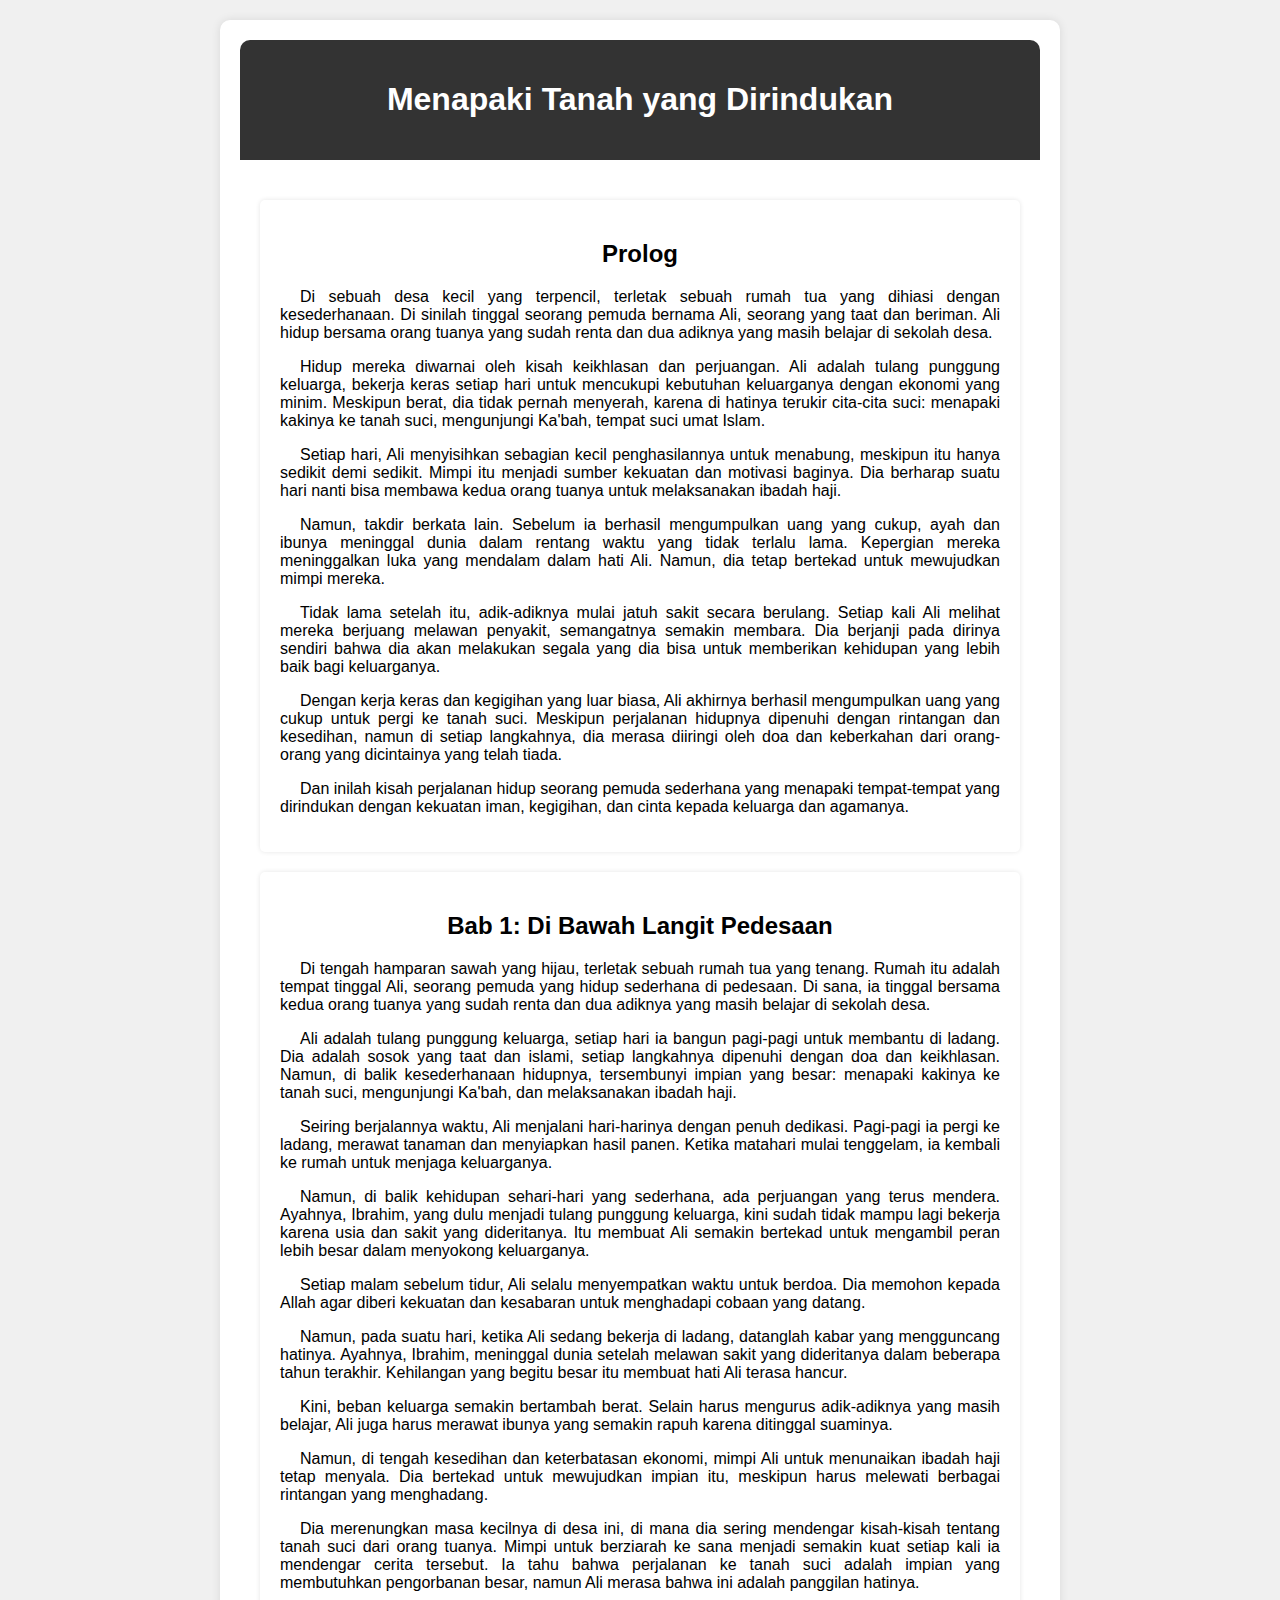
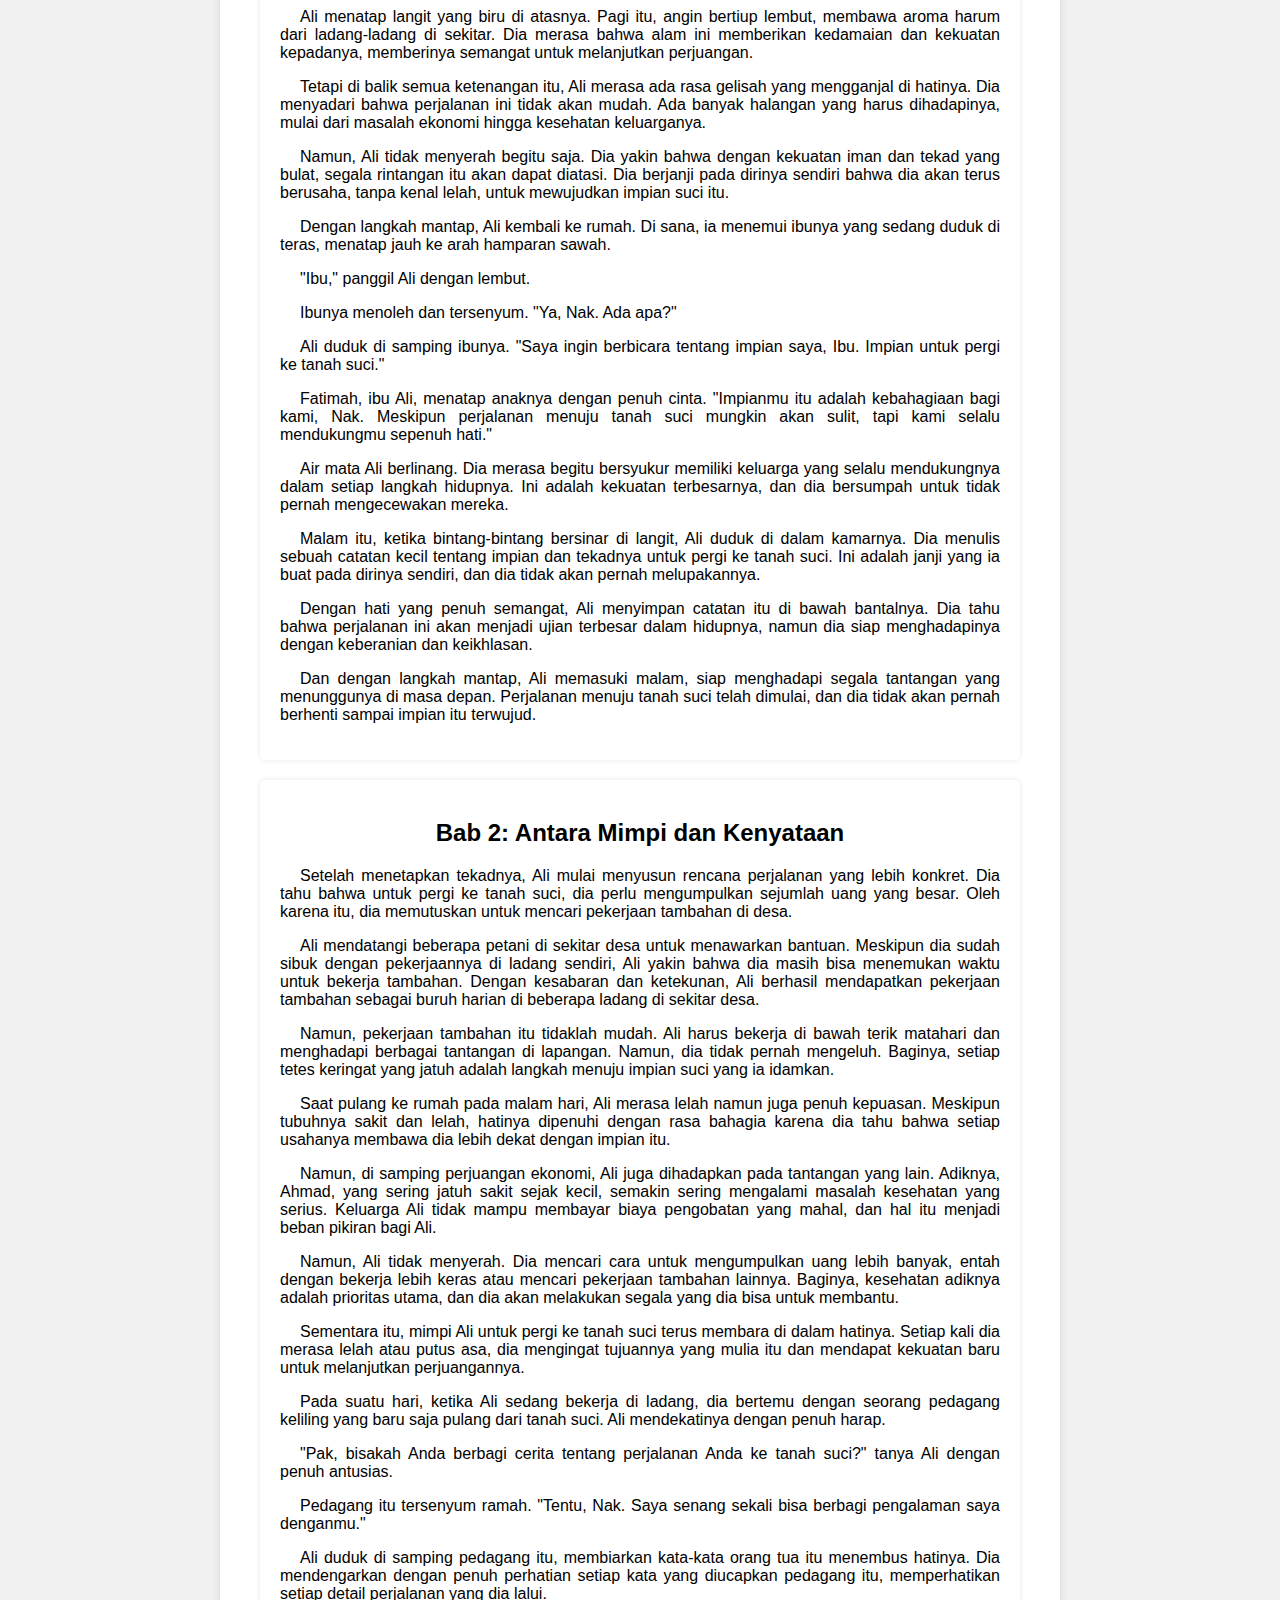
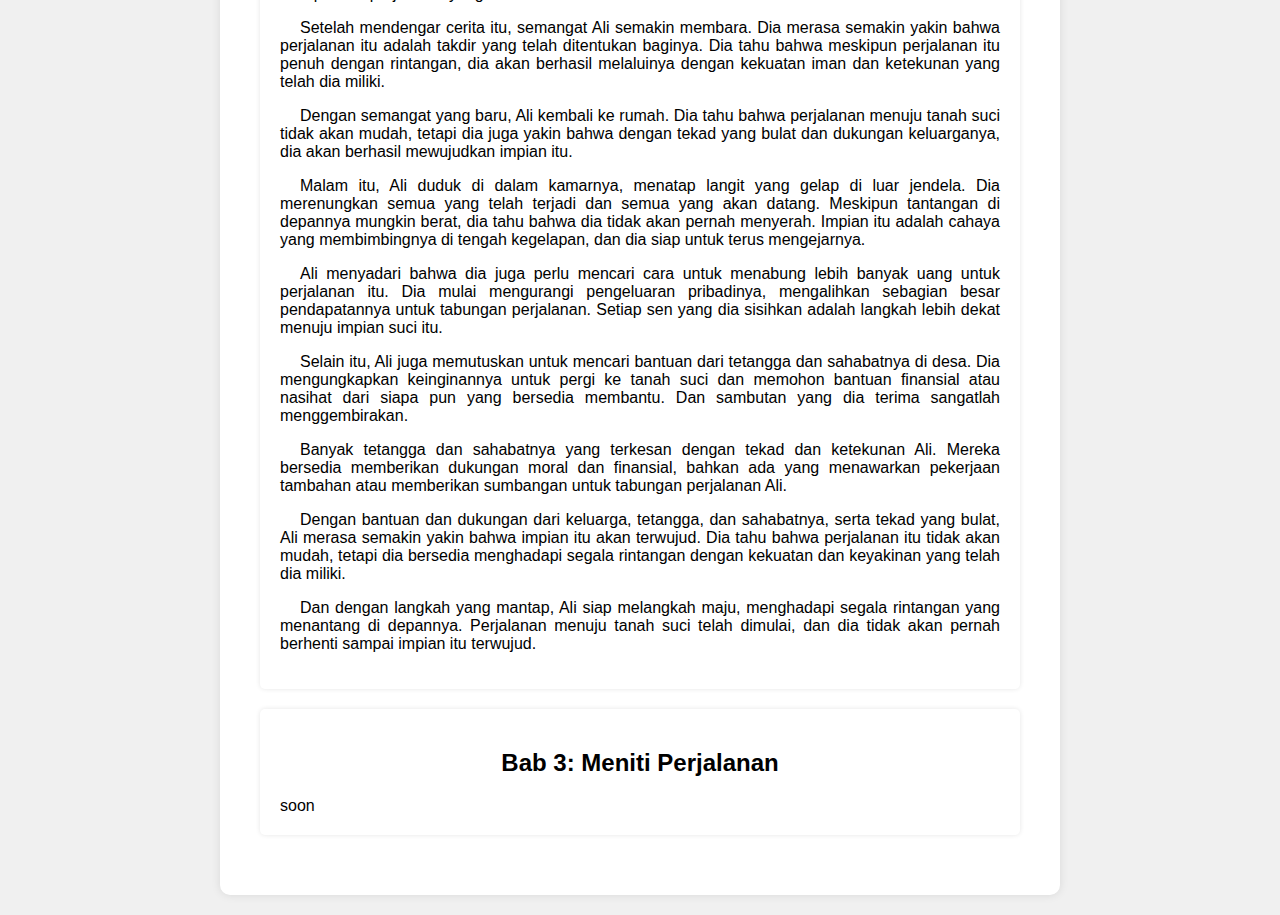
<file: novel5.html>
<!DOCTYPE html>
<html lang="en">
  <head>
    <meta charset="UTF-8" />
    <meta name="viewport" content="width=device-width, initial-scale=1.0" />
    <title>Novel | Menapaki Tanah yang Dirindukan</title>
    <link rel="stylesheet" href="novel.css" />
  </head>
  <body>
    <div class="container">
      <header>
        <h1>Menapaki Tanah yang Dirindukan</h1>
      </header>
      <main>
        <section id="prolog">
          <h2>Prolog</h2>
          <p>
            Di sebuah desa kecil yang terpencil, terletak sebuah rumah tua yang
            dihiasi dengan kesederhanaan. Di sinilah tinggal seorang pemuda
            bernama Ali, seorang yang taat dan beriman. Ali hidup bersama orang
            tuanya yang sudah renta dan dua adiknya yang masih belajar di
            sekolah desa.
          </p>
          <p>
            Hidup mereka diwarnai oleh kisah keikhlasan dan perjuangan. Ali
            adalah tulang punggung keluarga, bekerja keras setiap hari untuk
            mencukupi kebutuhan keluarganya dengan ekonomi yang minim. Meskipun
            berat, dia tidak pernah menyerah, karena di hatinya terukir
            cita-cita suci: menapaki kakinya ke tanah suci, mengunjungi Ka'bah,
            tempat suci umat Islam.
          </p>
          <p>
            Setiap hari, Ali menyisihkan sebagian kecil penghasilannya untuk
            menabung, meskipun itu hanya sedikit demi sedikit. Mimpi itu menjadi
            sumber kekuatan dan motivasi baginya. Dia berharap suatu hari nanti
            bisa membawa kedua orang tuanya untuk melaksanakan ibadah haji.
          </p>
          <p>
            Namun, takdir berkata lain. Sebelum ia berhasil mengumpulkan uang
            yang cukup, ayah dan ibunya meninggal dunia dalam rentang waktu yang
            tidak terlalu lama. Kepergian mereka meninggalkan luka yang mendalam
            dalam hati Ali. Namun, dia tetap bertekad untuk mewujudkan mimpi
            mereka.
          </p>
          <p>
            Tidak lama setelah itu, adik-adiknya mulai jatuh sakit secara
            berulang. Setiap kali Ali melihat mereka berjuang melawan penyakit,
            semangatnya semakin membara. Dia berjanji pada dirinya sendiri bahwa
            dia akan melakukan segala yang dia bisa untuk memberikan kehidupan
            yang lebih baik bagi keluarganya.
          </p>
          <p>
            Dengan kerja keras dan kegigihan yang luar biasa, Ali akhirnya
            berhasil mengumpulkan uang yang cukup untuk pergi ke tanah suci.
            Meskipun perjalanan hidupnya dipenuhi dengan rintangan dan
            kesedihan, namun di setiap langkahnya, dia merasa diiringi oleh doa
            dan keberkahan dari orang-orang yang dicintainya yang telah tiada.
          </p>
          <p>
            Dan inilah kisah perjalanan hidup seorang pemuda sederhana yang
            menapaki tempat-tempat yang dirindukan dengan kekuatan iman,
            kegigihan, dan cinta kepada keluarga dan agamanya.
          </p>
        </section>
        <section id="content">
          <h2>Bab 1: Di Bawah Langit Pedesaan</h2>
          <p>
            Di tengah hamparan sawah yang hijau, terletak sebuah rumah tua yang
            tenang. Rumah itu adalah tempat tinggal Ali, seorang pemuda yang
            hidup sederhana di pedesaan. Di sana, ia tinggal bersama kedua orang
            tuanya yang sudah renta dan dua adiknya yang masih belajar di
            sekolah desa.
          </p>
          <p>
            Ali adalah tulang punggung keluarga, setiap hari ia bangun pagi-pagi
            untuk membantu di ladang. Dia adalah sosok yang taat dan islami,
            setiap langkahnya dipenuhi dengan doa dan keikhlasan. Namun, di
            balik kesederhanaan hidupnya, tersembunyi impian yang besar:
            menapaki kakinya ke tanah suci, mengunjungi Ka'bah, dan melaksanakan
            ibadah haji.
          </p>
          <p>
            Seiring berjalannya waktu, Ali menjalani hari-harinya dengan penuh
            dedikasi. Pagi-pagi ia pergi ke ladang, merawat tanaman dan
            menyiapkan hasil panen. Ketika matahari mulai tenggelam, ia kembali
            ke rumah untuk menjaga keluarganya.
          </p>
          <p>
            Namun, di balik kehidupan sehari-hari yang sederhana, ada perjuangan
            yang terus mendera. Ayahnya, Ibrahim, yang dulu menjadi tulang
            punggung keluarga, kini sudah tidak mampu lagi bekerja karena usia
            dan sakit yang dideritanya. Itu membuat Ali semakin bertekad untuk
            mengambil peran lebih besar dalam menyokong keluarganya.
          </p>
          <p>
            Setiap malam sebelum tidur, Ali selalu menyempatkan waktu untuk
            berdoa. Dia memohon kepada Allah agar diberi kekuatan dan kesabaran
            untuk menghadapi cobaan yang datang.
          </p>
          <p>
            Namun, pada suatu hari, ketika Ali sedang bekerja di ladang,
            datanglah kabar yang mengguncang hatinya. Ayahnya, Ibrahim,
            meninggal dunia setelah melawan sakit yang dideritanya dalam
            beberapa tahun terakhir. Kehilangan yang begitu besar itu membuat
            hati Ali terasa hancur.
          </p>
          <p>
            Kini, beban keluarga semakin bertambah berat. Selain harus mengurus
            adik-adiknya yang masih belajar, Ali juga harus merawat ibunya yang
            semakin rapuh karena ditinggal suaminya.
          </p>
          <p>
            Namun, di tengah kesedihan dan keterbatasan ekonomi, mimpi Ali untuk
            menunaikan ibadah haji tetap menyala. Dia bertekad untuk mewujudkan
            impian itu, meskipun harus melewati berbagai rintangan yang
            menghadang.
          </p>
          <p>
            Dia merenungkan masa kecilnya di desa ini, di mana dia sering
            mendengar kisah-kisah tentang tanah suci dari orang tuanya. Mimpi
            untuk berziarah ke sana menjadi semakin kuat setiap kali ia
            mendengar cerita tersebut. Ia tahu bahwa perjalanan ke tanah suci
            adalah impian yang membutuhkan pengorbanan besar, namun Ali merasa
            bahwa ini adalah panggilan hatinya.
          </p>
          <p>
            Ali menatap langit yang biru di atasnya. Pagi itu, angin bertiup
            lembut, membawa aroma harum dari ladang-ladang di sekitar. Dia
            merasa bahwa alam ini memberikan kedamaian dan kekuatan kepadanya,
            memberinya semangat untuk melanjutkan perjuangan.
          </p>
          <p>
            Tetapi di balik semua ketenangan itu, Ali merasa ada rasa gelisah
            yang mengganjal di hatinya. Dia menyadari bahwa perjalanan ini tidak
            akan mudah. Ada banyak halangan yang harus dihadapinya, mulai dari
            masalah ekonomi hingga kesehatan keluarganya.
          </p>
          <p>
            Namun, Ali tidak menyerah begitu saja. Dia yakin bahwa dengan
            kekuatan iman dan tekad yang bulat, segala rintangan itu akan dapat
            diatasi. Dia berjanji pada dirinya sendiri bahwa dia akan terus
            berusaha, tanpa kenal lelah, untuk mewujudkan impian suci itu.
          </p>
          <p>
            Dengan langkah mantap, Ali kembali ke rumah. Di sana, ia menemui
            ibunya yang sedang duduk di teras, menatap jauh ke arah hamparan
            sawah.
          </p>
          <p>"Ibu," panggil Ali dengan lembut.</p>
          <p>Ibunya menoleh dan tersenyum. "Ya, Nak. Ada apa?"</p>
          <p>
            Ali duduk di samping ibunya. "Saya ingin berbicara tentang impian
            saya, Ibu. Impian untuk pergi ke tanah suci."
          </p>
          <p>
            Fatimah, ibu Ali, menatap anaknya dengan penuh cinta. "Impianmu itu
            adalah kebahagiaan bagi kami, Nak. Meskipun perjalanan menuju tanah
            suci mungkin akan sulit, tapi kami selalu mendukungmu sepenuh hati."
          </p>
          <p>
            Air mata Ali berlinang. Dia merasa begitu bersyukur memiliki
            keluarga yang selalu mendukungnya dalam setiap langkah hidupnya. Ini
            adalah kekuatan terbesarnya, dan dia bersumpah untuk tidak pernah
            mengecewakan mereka.
          </p>
          <p>
            Malam itu, ketika bintang-bintang bersinar di langit, Ali duduk di
            dalam kamarnya. Dia menulis sebuah catatan kecil tentang impian dan
            tekadnya untuk pergi ke tanah suci. Ini adalah janji yang ia buat
            pada dirinya sendiri, dan dia tidak akan pernah melupakannya.
          </p>
          <p>
            Dengan hati yang penuh semangat, Ali menyimpan catatan itu di bawah
            bantalnya. Dia tahu bahwa perjalanan ini akan menjadi ujian terbesar
            dalam hidupnya, namun dia siap menghadapinya dengan keberanian dan
            keikhlasan.
          </p>
          <p>
            Dan dengan langkah mantap, Ali memasuki malam, siap menghadapi
            segala tantangan yang menunggunya di masa depan. Perjalanan menuju
            tanah suci telah dimulai, dan dia tidak akan pernah berhenti sampai
            impian itu terwujud.
          </p>
        </section>
        <section id="content">
          <h2>Bab 2: Antara Mimpi dan Kenyataan</h2>
          <p>
            Setelah menetapkan tekadnya, Ali mulai menyusun rencana perjalanan
            yang lebih konkret. Dia tahu bahwa untuk pergi ke tanah suci, dia
            perlu mengumpulkan sejumlah uang yang besar. Oleh karena itu, dia
            memutuskan untuk mencari pekerjaan tambahan di desa.
          </p>
          <p>
            Ali mendatangi beberapa petani di sekitar desa untuk menawarkan
            bantuan. Meskipun dia sudah sibuk dengan pekerjaannya di ladang
            sendiri, Ali yakin bahwa dia masih bisa menemukan waktu untuk
            bekerja tambahan. Dengan kesabaran dan ketekunan, Ali berhasil
            mendapatkan pekerjaan tambahan sebagai buruh harian di beberapa
            ladang di sekitar desa.
          </p>
          <p>
            Namun, pekerjaan tambahan itu tidaklah mudah. Ali harus bekerja di
            bawah terik matahari dan menghadapi berbagai tantangan di lapangan.
            Namun, dia tidak pernah mengeluh. Baginya, setiap tetes keringat
            yang jatuh adalah langkah menuju impian suci yang ia idamkan.
          </p>
          <p>
            Saat pulang ke rumah pada malam hari, Ali merasa lelah namun juga
            penuh kepuasan. Meskipun tubuhnya sakit dan lelah, hatinya dipenuhi
            dengan rasa bahagia karena dia tahu bahwa setiap usahanya membawa
            dia lebih dekat dengan impian itu.
          </p>
          <p>
            Namun, di samping perjuangan ekonomi, Ali juga dihadapkan pada
            tantangan yang lain. Adiknya, Ahmad, yang sering jatuh sakit sejak
            kecil, semakin sering mengalami masalah kesehatan yang serius.
            Keluarga Ali tidak mampu membayar biaya pengobatan yang mahal, dan
            hal itu menjadi beban pikiran bagi Ali.
          </p>
          <p>
            Namun, Ali tidak menyerah. Dia mencari cara untuk mengumpulkan uang
            lebih banyak, entah dengan bekerja lebih keras atau mencari
            pekerjaan tambahan lainnya. Baginya, kesehatan adiknya adalah
            prioritas utama, dan dia akan melakukan segala yang dia bisa untuk
            membantu.
          </p>
          <p>
            Sementara itu, mimpi Ali untuk pergi ke tanah suci terus membara di
            dalam hatinya. Setiap kali dia merasa lelah atau putus asa, dia
            mengingat tujuannya yang mulia itu dan mendapat kekuatan baru untuk
            melanjutkan perjuangannya.
          </p>
          <p>
            Pada suatu hari, ketika Ali sedang bekerja di ladang, dia bertemu
            dengan seorang pedagang keliling yang baru saja pulang dari tanah
            suci. Ali mendekatinya dengan penuh harap.
          </p>
          <p>
            "Pak, bisakah Anda berbagi cerita tentang perjalanan Anda ke tanah
            suci?" tanya Ali dengan penuh antusias.
          </p>
          <p>
            Pedagang itu tersenyum ramah. "Tentu, Nak. Saya senang sekali bisa
            berbagi pengalaman saya denganmu."
          </p>
          <p>
            Ali duduk di samping pedagang itu, membiarkan kata-kata orang tua
            itu menembus hatinya. Dia mendengarkan dengan penuh perhatian setiap
            kata yang diucapkan pedagang itu, memperhatikan setiap detail
            perjalanan yang dia lalui.
          </p>
          <p>
            Setelah mendengar cerita itu, semangat Ali semakin membara. Dia
            merasa semakin yakin bahwa perjalanan itu adalah takdir yang telah
            ditentukan baginya. Dia tahu bahwa meskipun perjalanan itu penuh
            dengan rintangan, dia akan berhasil melaluinya dengan kekuatan iman
            dan ketekunan yang telah dia miliki.
          </p>
          <p>
            Dengan semangat yang baru, Ali kembali ke rumah. Dia tahu bahwa
            perjalanan menuju tanah suci tidak akan mudah, tetapi dia juga yakin
            bahwa dengan tekad yang bulat dan dukungan keluarganya, dia akan
            berhasil mewujudkan impian itu.
          </p>
          <p>
            Malam itu, Ali duduk di dalam kamarnya, menatap langit yang gelap di
            luar jendela. Dia merenungkan semua yang telah terjadi dan semua
            yang akan datang. Meskipun tantangan di depannya mungkin berat, dia
            tahu bahwa dia tidak akan pernah menyerah. Impian itu adalah cahaya
            yang membimbingnya di tengah kegelapan, dan dia siap untuk terus
            mengejarnya.
          </p>
          <p>
            Ali menyadari bahwa dia juga perlu mencari cara untuk menabung lebih
            banyak uang untuk perjalanan itu. Dia mulai mengurangi pengeluaran
            pribadinya, mengalihkan sebagian besar pendapatannya untuk tabungan
            perjalanan. Setiap sen yang dia sisihkan adalah langkah lebih dekat
            menuju impian suci itu.
          </p>
          <p>
            Selain itu, Ali juga memutuskan untuk mencari bantuan dari tetangga
            dan sahabatnya di desa. Dia mengungkapkan keinginannya untuk pergi
            ke tanah suci dan memohon bantuan finansial atau nasihat dari siapa
            pun yang bersedia membantu. Dan sambutan yang dia terima sangatlah
            menggembirakan.
          </p>
          <p>
            Banyak tetangga dan sahabatnya yang terkesan dengan tekad dan
            ketekunan Ali. Mereka bersedia memberikan dukungan moral dan
            finansial, bahkan ada yang menawarkan pekerjaan tambahan atau
            memberikan sumbangan untuk tabungan perjalanan Ali.
          </p>
          <p>
            Dengan bantuan dan dukungan dari keluarga, tetangga, dan sahabatnya,
            serta tekad yang bulat, Ali merasa semakin yakin bahwa impian itu
            akan terwujud. Dia tahu bahwa perjalanan itu tidak akan mudah,
            tetapi dia bersedia menghadapi segala rintangan dengan kekuatan dan
            keyakinan yang telah dia miliki.
          </p>
          <p>
            Dan dengan langkah yang mantap, Ali siap melangkah maju, menghadapi
            segala rintangan yang menantang di depannya. Perjalanan menuju tanah
            suci telah dimulai, dan dia tidak akan pernah berhenti sampai impian
            itu terwujud.
          </p>
        </section>
        <section id="content">
          <h2>Bab 3: Meniti Perjalanan</h2>
          soon
        </section>
      </main>
    </div>
  </body>
</html>
</file>
<file: novel.css>
/* styles.css */
body {
  font-family: Arial, sans-serif;
  background-color: #f0f0f0;
  margin: 0;
  padding: 0;
}

.container {
  max-width: 800px;
  margin: 20px auto;
  padding: 20px;
  background-color: #fff;
  border-radius: 10px;
  box-shadow: 0 0 10px rgba(0, 0, 0, 0.1);
}

header {
  background-color: #333;
  color: #fff;
  padding: 20px;
  text-align: center;
  margin-bottom: 20px;
  border-radius: 10px 10px 0 0;
}

main {
  padding: 20px;
}

h1,
h2 {
  text-align: center;
}

#prolog,
#content {
  padding: 20px;
  margin-bottom: 20px;
  border-radius: 5px;
  box-shadow: 0 0 5px rgba(0, 0, 0, 0.1);
}

#prolog p,
#content p {
  text-indent: 20px;
  text-align: justify;
}
</file>
